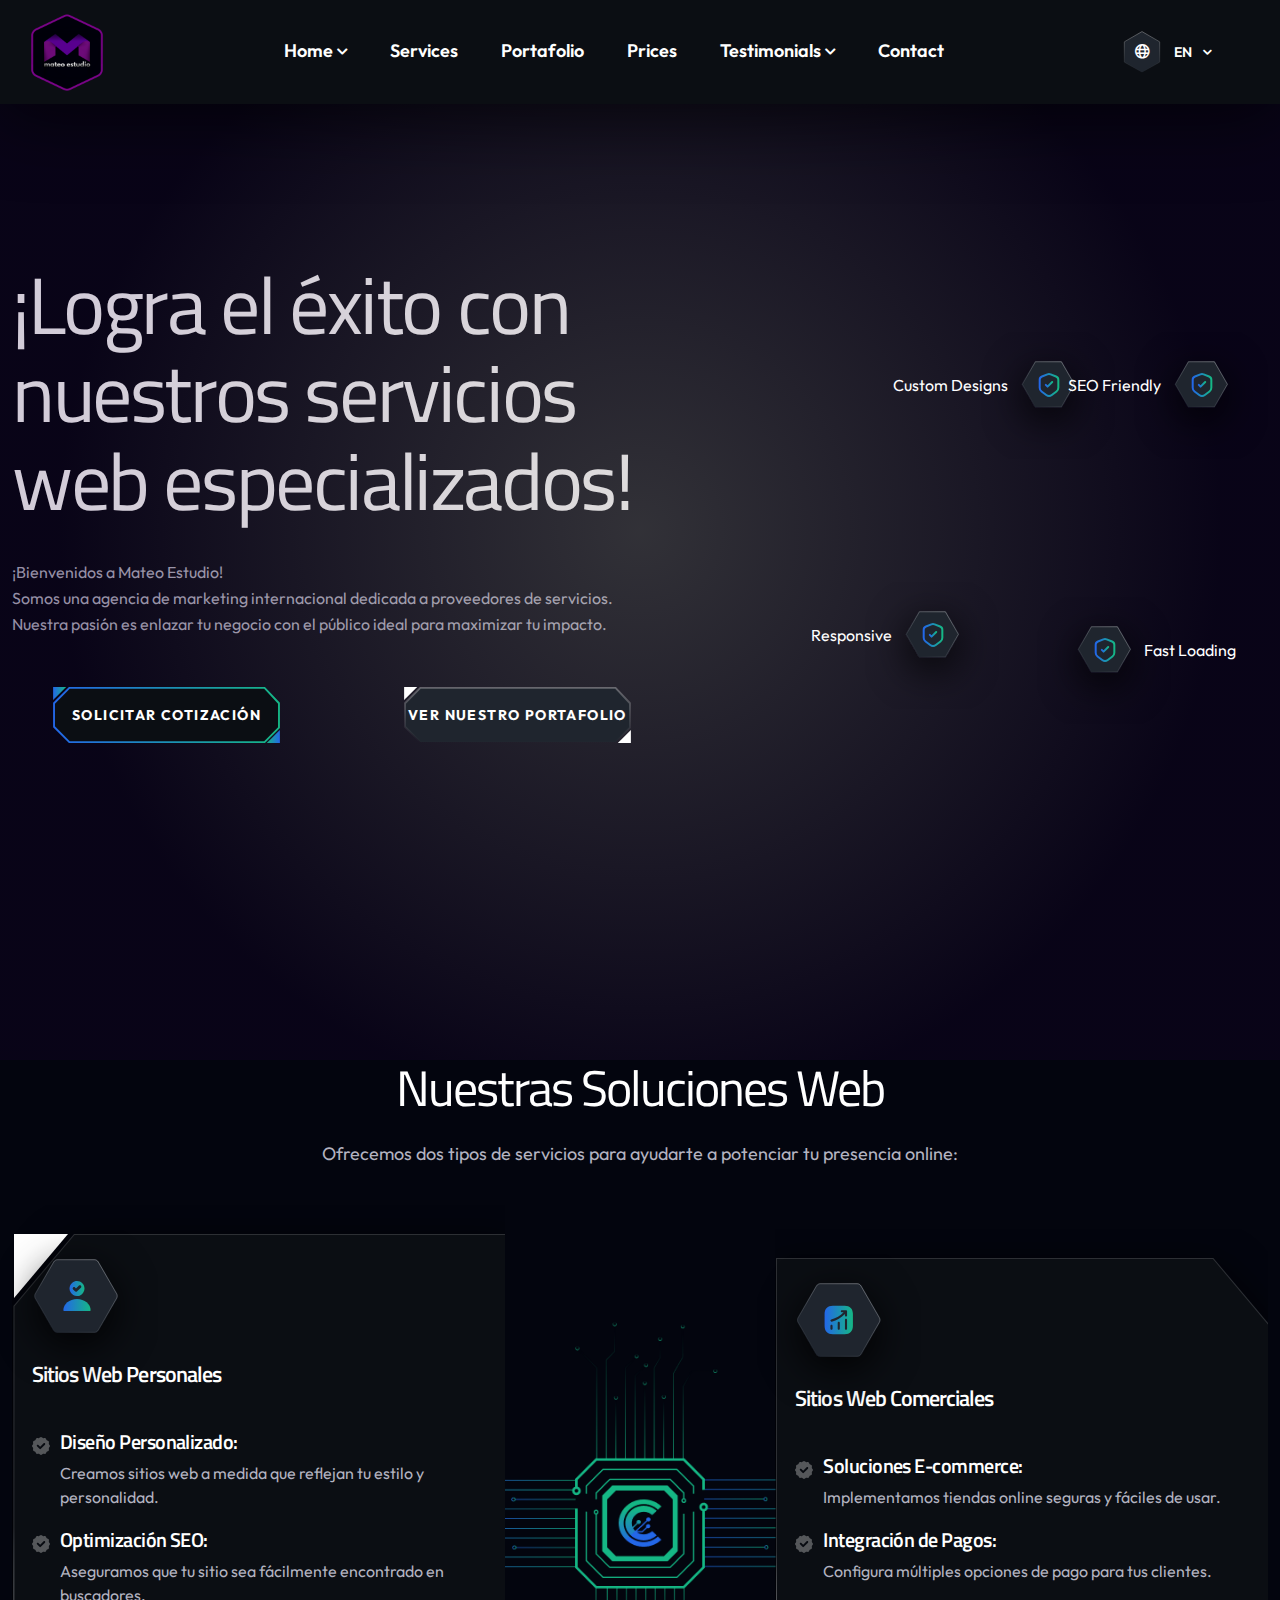
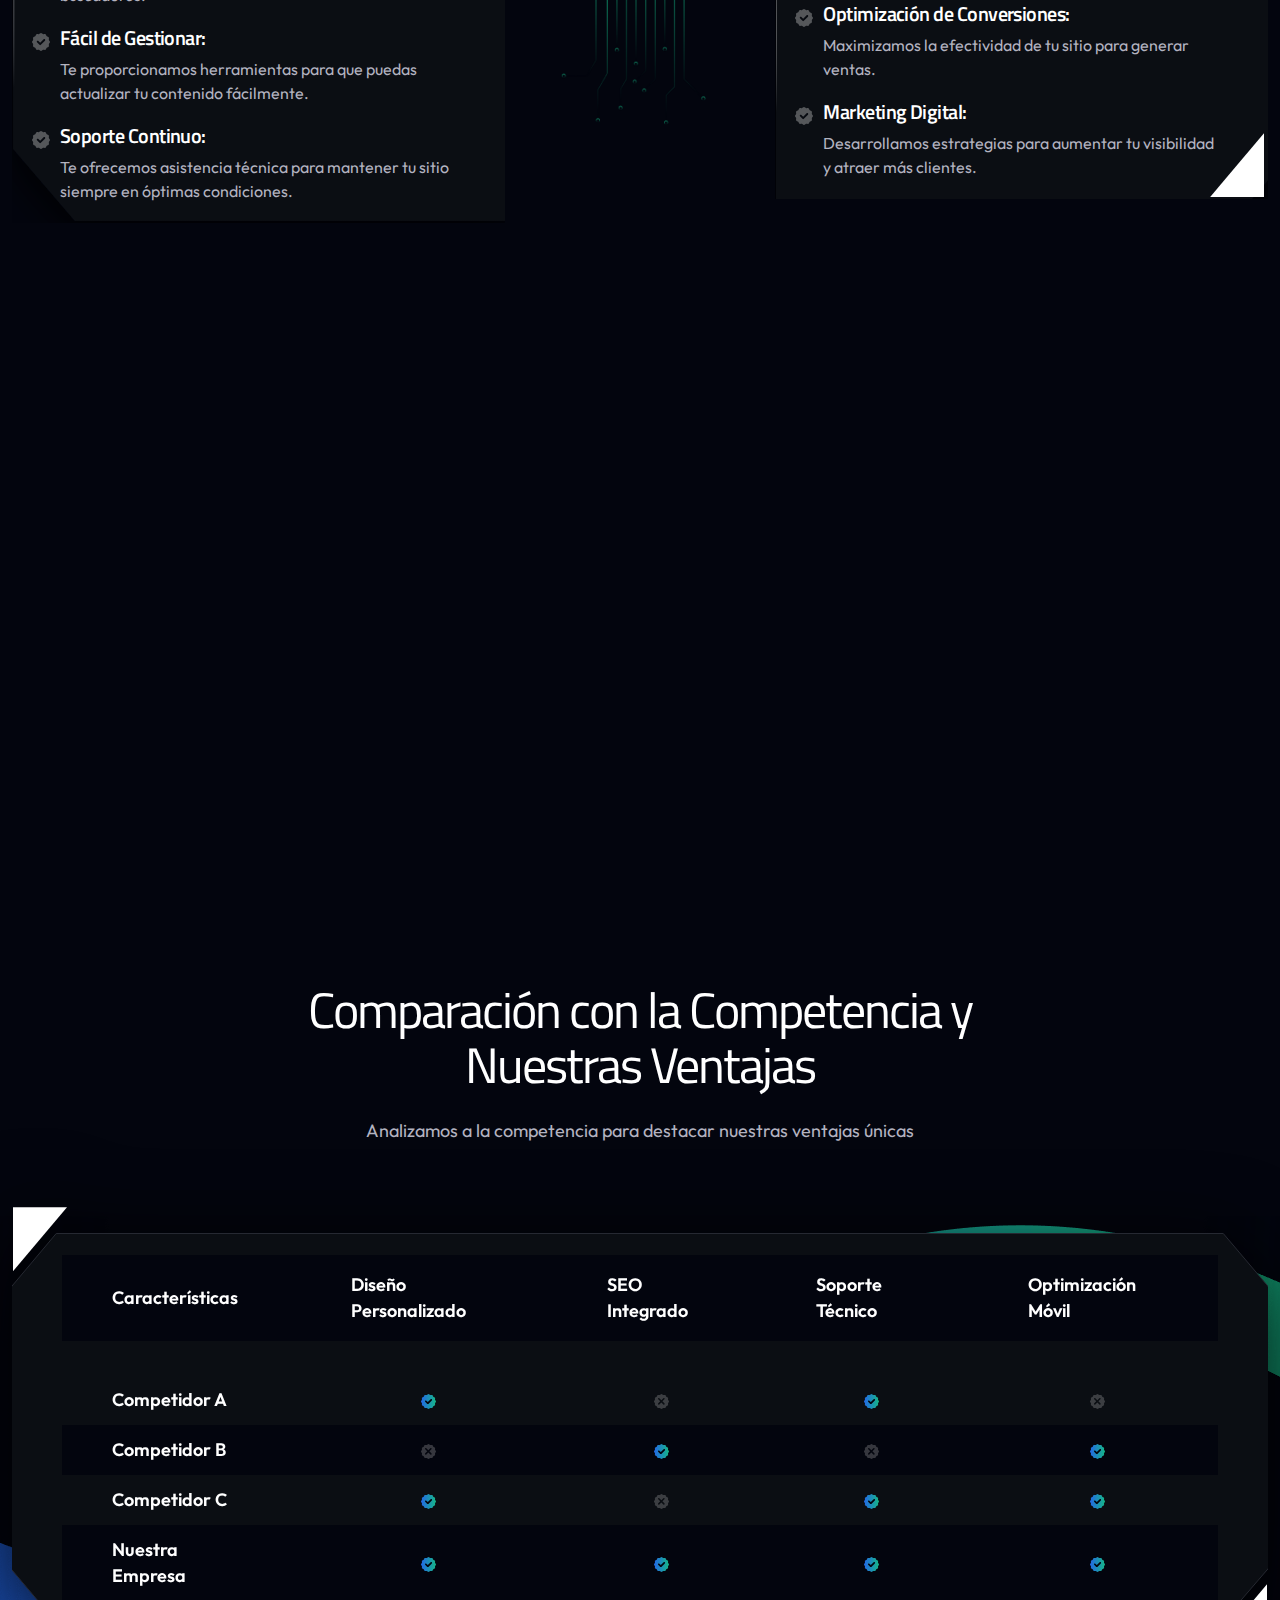
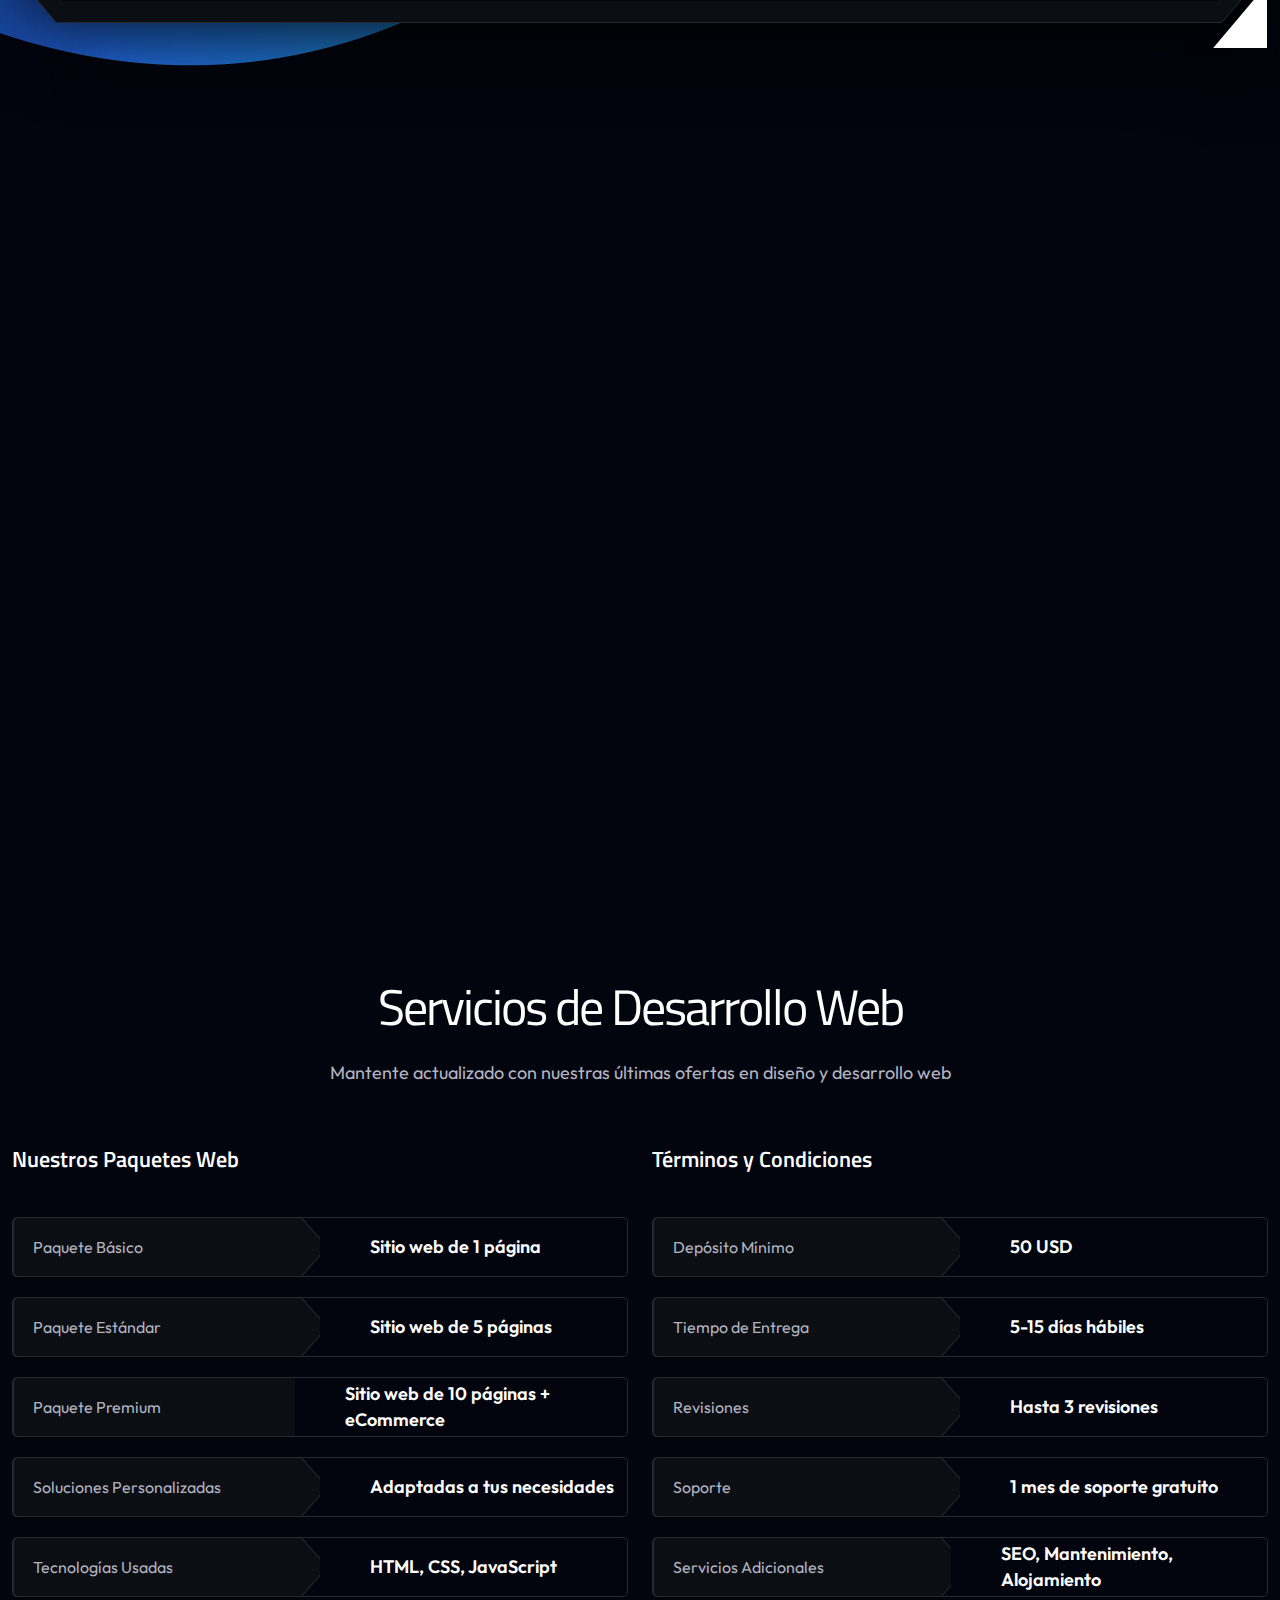
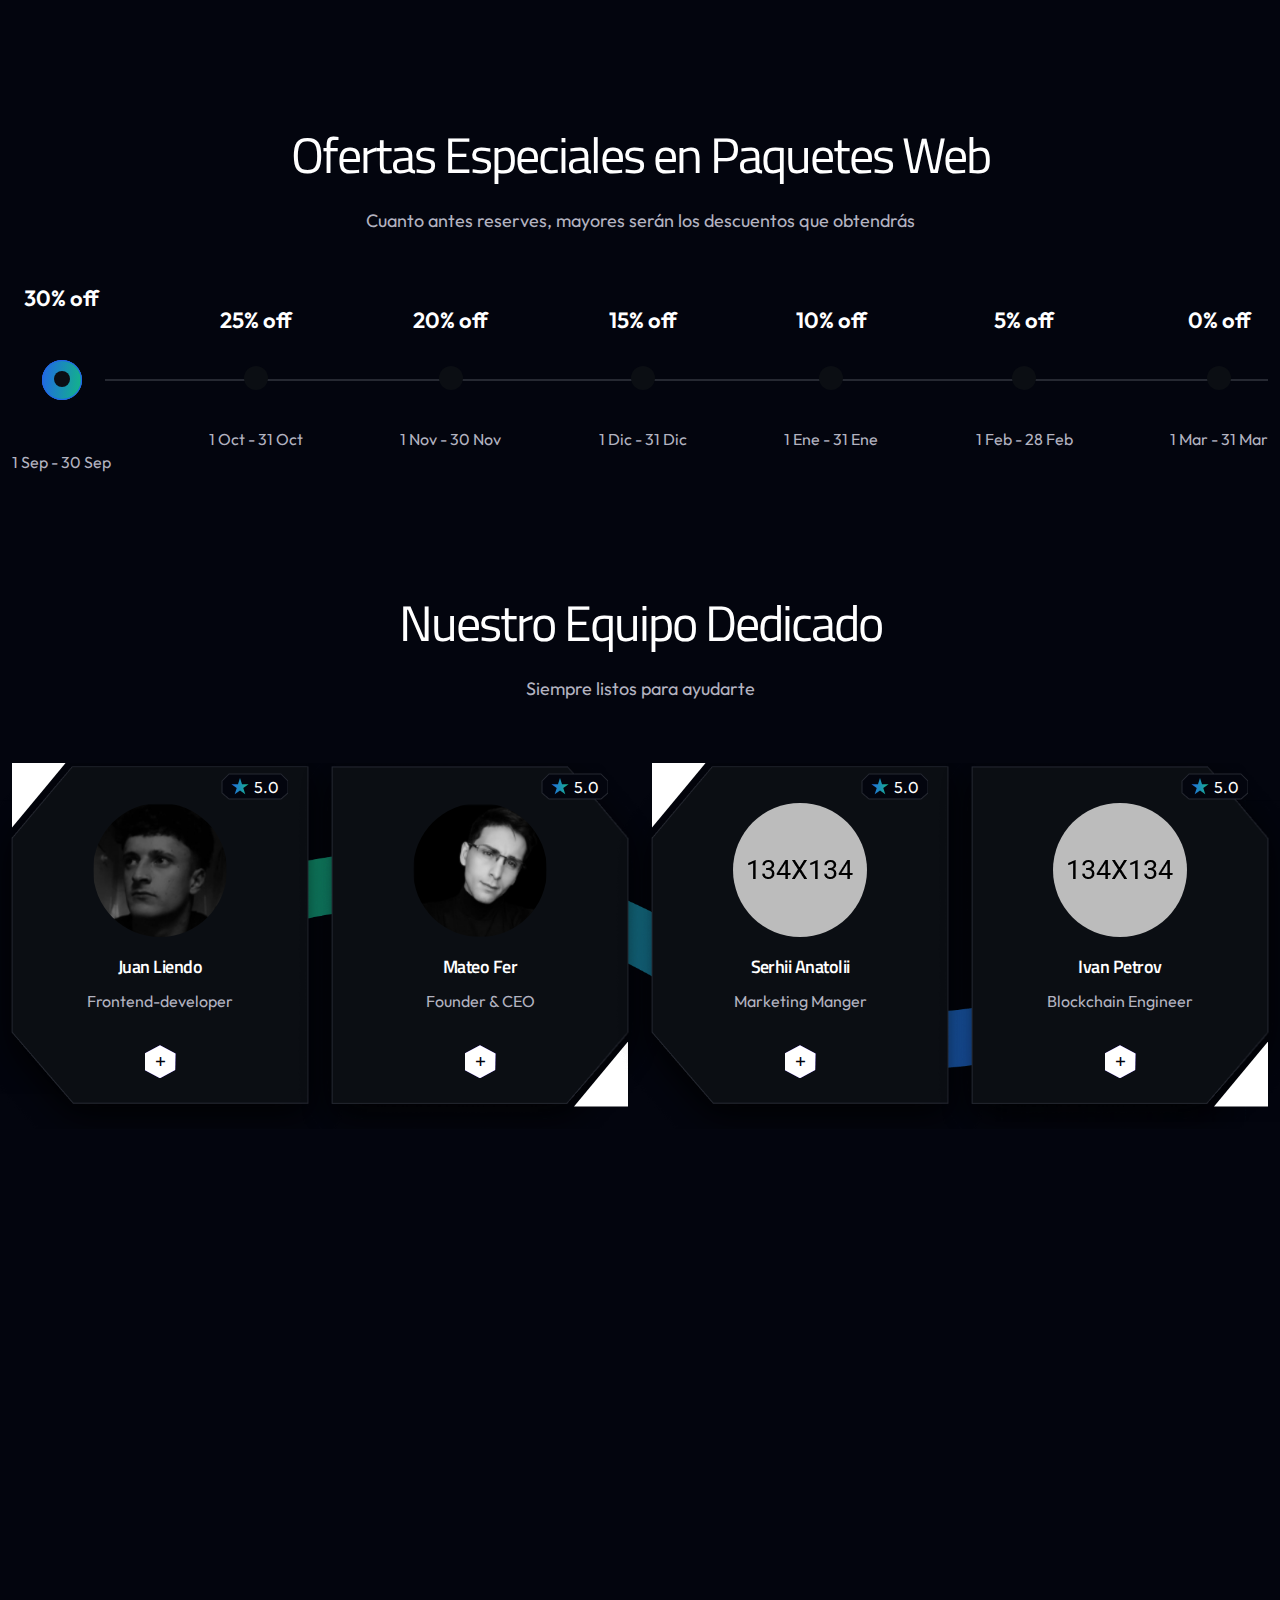
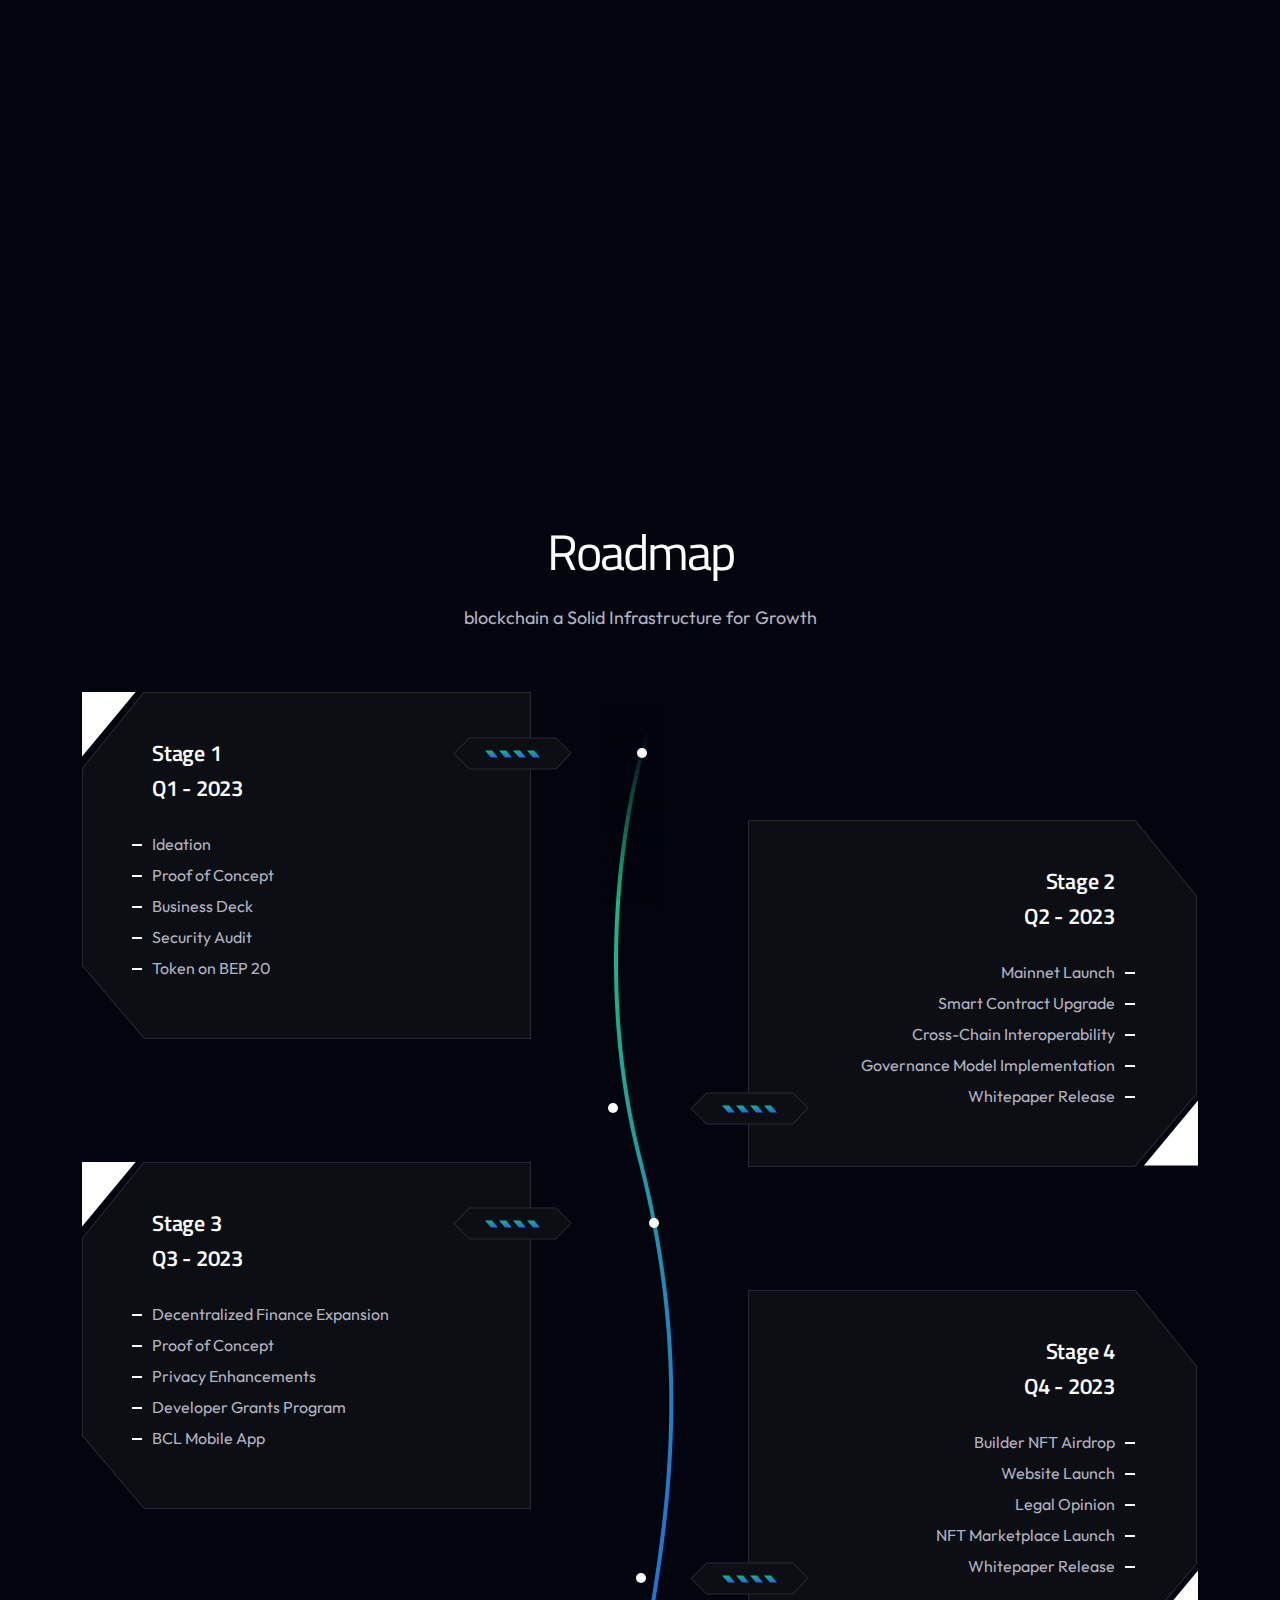
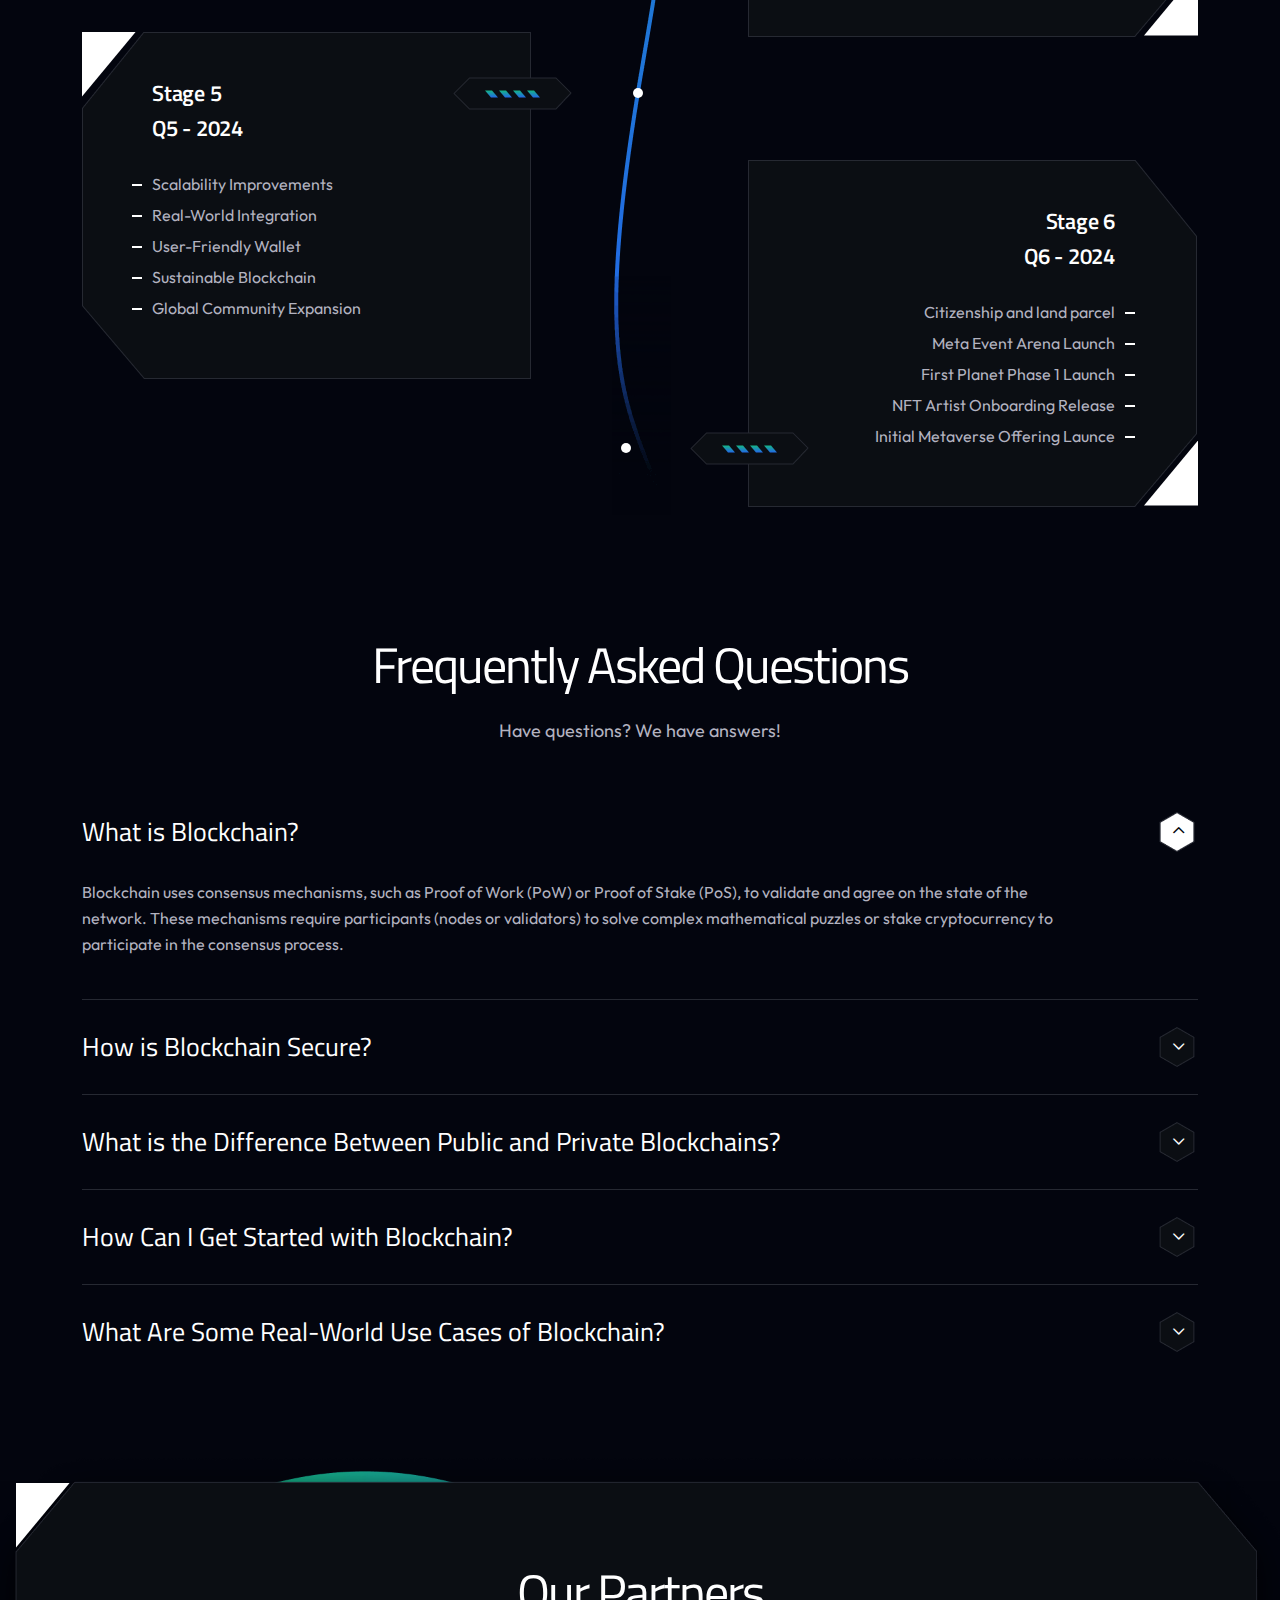
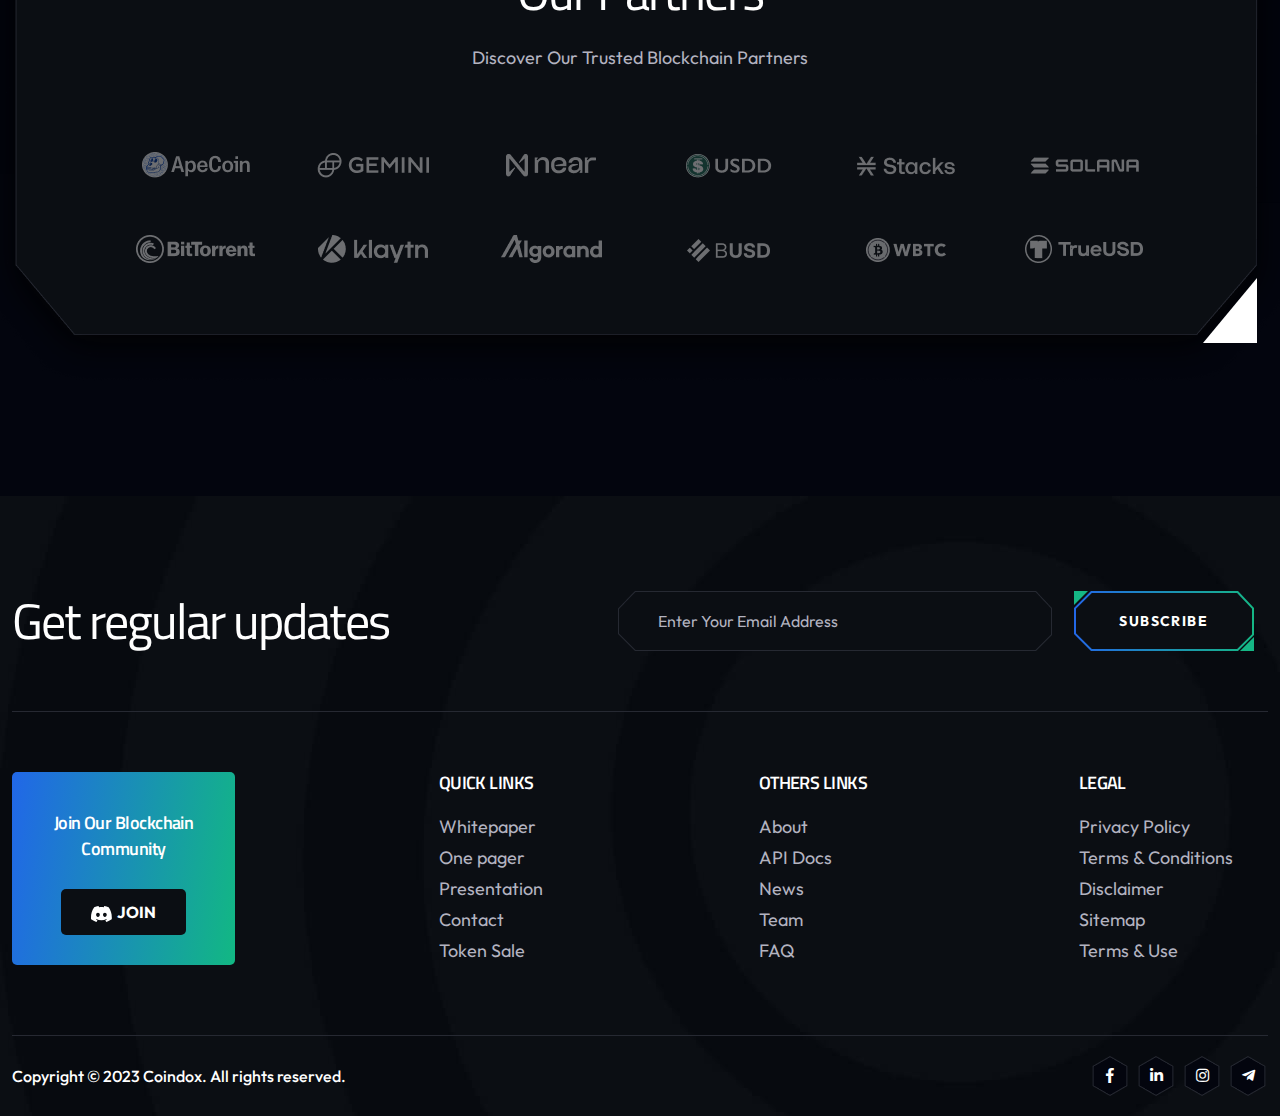
<file: Coindox/index.html>
<!DOCTYPE html>
<html lang="zxx">
  <head>
    <!--========= Required meta tags =========-->
    <meta charset="utf-8" />
    <meta http-equiv="x-ua-compatible" content="ie=edge" />
    <meta name="description" content="" />
    <meta
      name="viewport"
      content="width=device-width, initial-scale=1, shrink-to-fit=no"
    />

    <title>Mateo Estudio</title>

    <link
      rel="shortcut icon"
      href="assets/img/logo/logo-2.png"
      type="images/x-icon"
    />

    <!-- css include -->
    <link rel="stylesheet" href="assets/css/bootstrap.min.css" />
    <link rel="stylesheet" href="assets/css/fontawesome.css" />
    <link rel="stylesheet" href="assets/css/animate.css" />
    <link rel="stylesheet" href="assets/css/metisMenu.css" />
    <link rel="stylesheet" href="assets/css/magnific-popup.css" />
    <link rel="stylesheet" href="assets/css/main.css" />
  </head>

  <body class="home-blockchain">
    <div id="xb-loadding" class="xb-loader style-2">
      <div class="honeycomb">
        <div></div>
        <div></div>
        <div></div>
        <div></div>
        <div></div>
        <div></div>
        <div></div>
      </div>
    </div>

    <div class="progress-wrap style-2">
      <svg
        class="progress-circle svg-content"
        width="100%"
        height="100%"
        viewBox="-1 -1 102 102"
      >
        <path d="M50,1 a49,49 0 0,1 0,98 a49,49 0 0,1 0,-98" />
      </svg>
    </div>

    <div class="body_wrap">
      <!-- header start -->
      <header class="site-header header--transparent blockchain-header">
        <div class="header__main-wrap stricky">
          <div class="container-fluid">
            <div class="header__main ul_li_between">
              <div class="header__left ul_li">
                <div class="header__logo">
                  <a href="index.html">
                    <img
                      src="assets/img/logo/logo-2.png"
                      alt=""
                      style="width: 90px"
                    />
                  </a>
                </div>
              </div>
              <div class="main-menu__wrap ul_li navbar navbar-expand-lg">
                <nav class="main-menu collapse navbar-collapse">
                  <ul>
                    <li class="menu-item-has-children has-mega-menu">
                      <a href="index.html">Home</a>
                      <ul class="submenu mega-menu">
                        <li>
                          <div class="mega-menu-content mxw_1505">
                            <div class="row">
                              <div class="col col-md-3">
                                <div class="demo-pic">
                                  <a href="index.html">
                                    <img
                                      src="assets/img/demo/demo-1.jpg"
                                      alt=""
                                    />
                                  </a>
                                </div>
                                <h3>Blockchain</h3>
                              </div>
                              <div class="col col-md-3">
                                <div class="demo-pic">
                                  <a href="home-2.html">
                                    <img
                                      src="assets/img/demo/demo-2.jpg"
                                      alt=""
                                    />
                                  </a>
                                </div>
                                <h3>Bitcoin Mining</h3>
                              </div>
                              <div class="col col-md-3">
                                <div class="demo-pic">
                                  <a href="home-3.html">
                                    <img
                                      src="assets/img/demo/demo-3.jpg"
                                      alt=""
                                    />
                                  </a>
                                </div>
                                <h3>ICO</h3>
                              </div>
                              <div class="col col-md-3">
                                <div class="demo-pic coming-soon">
                                  <img
                                    src="assets/img/demo/coming-soon.jpg"
                                    alt=""
                                  />
                                </div>
                                <h3>Coming Soon</h3>
                              </div>
                            </div>
                          </div>
                        </li>
                      </ul>
                    </li>
                    <li>
                      <a class="scrollspy-btn" href="#feature">Services</a>
                    </li>
                    <li>
                      <a class="scrollspy-btn" href="#team">Portafolio</a>
                    </li>
                    <li>
                      <a class="scrollspy-btn" href="#roadmap">prices</a>
                    </li>
                    <li class="menu-item-has-children">
                      <a href="#!">Testimonials</a>
                      <ul class="submenu">
                        <li><a href="blog.html">Blog</a></li>
                        <li><a href="blog-single.html">Blog Details</a></li>
                      </ul>
                    </li>
                    <li><a href="contact.html">Contact</a></li>
                  </ul>
                </nav>
              </div>
              <div class="header__action ul_li">
                <div class="d-lg-none">
                  <a
                    class="header__bar hamburger_menu"
                    href="javascript:void(0);"
                  >
                    <div class="header__bar-icon">
                      <span></span>
                      <span></span>
                      <span></span>
                      <span></span>
                    </div>
                  </a>
                </div>
                <div class="header__language blockchain-header__language">
                  <div class="dropdown">
                    <button
                      class="dropdown-toggle"
                      type="button"
                      id="dropdownMenuButton1"
                      data-bs-toggle="dropdown"
                      aria-haspopup="true"
                      aria-expanded="false"
                    >
                      <span class="globe">
                        <i class="far fa-globe"></i>
                      </span>
                      EN <i class="down-arrow fas fa-chevron-down"></i>
                    </button>
                    <div
                      class="dropdown-menu"
                      aria-labelledby="dropdownMenuButton1"
                    >
                      <a class="dropdown-item" href="index.html"
                        ><img src="assets/img/icon/chn_flag.png" alt="" />CH</a
                      >
                      <a class="dropdown-item" href="index.html"
                        ><img src="assets/img/icon/rsa_flag.png" alt="" />RU</a
                      >
                      <a class="dropdown-item" href="index.html"
                        ><img src="assets/img/icon/in_flag.png" alt="" />IN</a
                      >
                    </div>
                  </div>
                </div>
              </div>
            </div>
          </div>
        </div>
      </header>
      <!-- header end -->

      <!-- slide bar start -->
      <aside class="slide-bar slide-bar-blockchain">
        <div class="close-mobile-menu">
          <a class="tx-close" href="javascript:void(0);"></a>
        </div>

        <!-- side-mobile-menu start -->
        <nav class="side-mobile-menu">
          <a class="header__logo mb-30" href="#!">
            <img src="assets/img/logo/logo-2.png" alt="" />
          </a>
          <div class="header-mobile-search">
            <form role="search" method="get" action="#">
              <input type="text" placeholder="Search Keywords" />
              <button type="submit"><i class="ti-search"></i></button>
            </form>
          </div>
          <ul id="mobile-menu-active">
            <li class="dropdown">
              <a href="index.html"><span>Home</span></a>
              <ul class="sub-menu">
                <li class="active">
                  <a href="index.html"><span>Home Blockchain</span></a>
                </li>
                <li>
                  <a href="home-2.html"><span>Home Mining</span></a>
                </li>
                <li>
                  <a href="home-3.html"><span>Home ICO</span></a>
                </li>
              </ul>
            </li>
            <li>
              <a class="scrollspy-btn" href="#feature"><span>Services</span></a>
            </li>
            <li>
              <a class="scrollspy-btn" href="#team"><span>Portafolio</span></a>
            </li>
            <li>
              <a class="scrollspy-btn" href="#roadmap"><span>Prices</span></a>
            </li>
            <li class="dropdown">
              <a href="#!"><span>Testimonials</span></a>
              <ul class="sub-menu">
                <li>
                  <a href="blog.html"><span>Blog</span></a>
                </li>
                <li>
                  <a href="blog-single.html"><span>Blog Details</span></a>
                </li>
              </ul>
            </li>
            <li>
              <a href="contact.html"><span>Contact</span></a>
            </li>
          </ul>
        </nav>
        <!-- side-mobile-menu end -->
      </aside>

      <!-- header search end -->
      <div class="body-overlay"></div>
      <!-- slide bar end -->

      <main>
        <!-- hero start -->
        <section
          class="hero hero__blockchain pos-rel bg_img"
          data-background=""
        >
          <div class="hero__bg"></div>
          <!-- Nuevo contenedor para la imagen de fondo -->
          
          <!-- Contenedor para la imagen entre el fondo y el contenido -->
          <div class="hero__image">
            <img src="assets/img/bg/IaBg.png" alt="Descripción de la imagen" />
          </div>
          
          <div class="container">
            <div class="row align-items-center">
              <div class="col-lg-7">
                <div class="blockchain-hero__content">
                  <h1 class="title text-80 mb-35 -tracking-2/4">
                    ¡Logra el éxito con nuestros servicios<br />
                    web especializados!
                  </h1>
      
                  <p class="mb-50 text-20 leading-30">
                    ¡Bienvenidos a Mateo Estudio! <br />
                    Somos una agencia de marketing internacional dedicada a
                    proveedores de servicios. <br />
                    Nuestra pasión es enlazar tu negocio con el público ideal
                    para maximizar tu impacto.
                  </p>
      
                  <div class="btns">
                    <a class="blc-btn" href="#!">Solicitar Cotización</a>
                    <a class="blc-btn blc-btn--white" href="#!"
                      >Ver Nuestro Portafolio</a
                    >
                  </div>
                </div>
              </div>
              <div class="col-lg-5">
                <div class="hero__blockchain-icon pos-rel">
                  <div class="icon ul_li icon--1 absolute">
                    <span class="text-white mr-5">Custom Designs</span>
                    <img src="assets/img/icon/sc.svg" alt="" />
                  </div>
                  <div class="icon ul_li icon--2 absolute">
                    <span class="text-white mr-5">Responsive</span>
                    <img src="assets/img/icon/sc.svg" alt="" />
                  </div>
                  <div class="icon ul_li icon--3 absolute">
                    <span class="text-white mr-5">SEO Friendly</span>
                    <img src="assets/img/icon/sc.svg" alt="" />
                  </div>
                  <div class="icon ul_li icon--4 absolute">
                    <img src="assets/img/icon/sc.svg" alt="" />
                    <span class="text-white ml-5">Fast Loading</span>
                  </div>
                </div>
              </div>
            </div>
          </div>
        </section>
        <!-- hero end -->
      </main>
      
        <!-- user option start -->
        <section class="user-option pb-110">
            <div class="container">
              <div class="sec-title style2 text-center mb-20">
                <h2 class="sec-title__title text-50 mb-25">Nuestras Soluciones Web</h2>
                <p>Ofrecemos dos tipos de servicios para ayudarte a potenciar tu presencia online:</p>
              </div>
              <div class="row align-items-center">
                <div class="col-lg-4">
                  <div class="user-option__item">
                    <div class="icon pos-rel">
                      <img src="assets/img/icon/up_01.svg" alt="" />
                    </div>
                    <h3 class="heading">Sitios Web Personales</h3>
                    <ul class="user-option__list list-unstyled mt-45">
                      <li>
                        <span><img src="assets/img/icon/check_badge.svg" alt="" /></span>
                        <h4>Diseño Personalizado:</h4>
                        <p>Creamos sitios web a medida que reflejan tu estilo y personalidad.</p>
                      </li>
                      <li>
                        <span><img src="assets/img/icon/check_badge.svg" alt="" /></span>
                        <h4>Optimización SEO:</h4>
                        <p>Aseguramos que tu sitio sea fácilmente encontrado en buscadores.</p>
                      </li>
                      <li>
                        <span><img src="assets/img/icon/check_badge.svg" alt="" /></span>
                        <h4>Fácil de Gestionar:</h4>
                        <p>Te proporcionamos herramientas para que puedas actualizar tu contenido fácilmente.</p>
                      </li>
                      <li>
                        <span><img src="assets/img/icon/check_badge.svg" alt="" /></span>
                        <h4>Soporte Continuo:</h4>
                        <p>Te ofrecemos asistencia técnica para mantener tu sitio siempre en óptimas condiciones.</p>
                      </li>
                    </ul>
                  </div>
                </div>
                <div class="col-lg-4">
                  <div class="user-option__img text-center">
                    <img src="assets/img/bg/uo_bg.png" alt="" />
                  </div>
                </div>
                <div class="col-lg-4">
                  <div class="user-option__item style2">
                    <div class="icon pos-rel">
                      <img src="assets/img/icon/up_02.svg" alt="" />
                    </div>
                    <h3 class="heading">Sitios Web Comerciales</h3>
                    <ul class="user-option__list mt-45 list-unstyled">
                      <li>
                        <span><img src="assets/img/icon/check_badge.svg" alt="" /></span>
                        <h4>Soluciones E-commerce:</h4>
                        <p>Implementamos tiendas online seguras y fáciles de usar.</p>
                      </li>
                      <li>
                        <span><img src="assets/img/icon/check_badge.svg" alt="" /></span>
                        <h4>Integración de Pagos:</h4>
                        <p>Configura múltiples opciones de pago para tus clientes.</p>
                      </li>
                      <li>
                        <span><img src="assets/img/icon/check_badge.svg" alt="" /></span>
                        <h4>Optimización de Conversiones:</h4>
                        <p>Maximizamos la efectividad de tu sitio para generar ventas.</p>
                      </li>
                      <li>
                        <span><img src="assets/img/icon/check_badge.svg" alt="" /></span>
                        <h4>Marketing Digital:</h4>
                        <p>Desarrollamos estrategias para aumentar tu visibilidad y atraer más clientes.</p>
                      </li>
                    </ul>
                  </div>
                </div>
              </div>
            </div>
          </section>
          

      <!-- about start -->
<section class="blc-about pb-80">
    <div class="container">
      <div class="row align-items-center">
        <div class="col-lg-6">
          <div class="blc-about__img pos-rel text-center wow fadeInLeft">
            <img src="assets/img/about/about_shape1.png" alt="" />
            <div class="shape shape--1">
              <div data-parallax='{"y" : 60}'>
                <img src="assets/img/about/about_shape2.png" alt="" />
              </div>
            </div>
            <div class="shape shape--2">
              <div data-parallax='{"y" : -60}'>
                <img src="assets/img/about/about_shape3.png" alt="" />
              </div>
            </div>
            <div class="icon">
              <img src="assets/img/icon/syber_icon.svg" alt="" />
            </div>
          </div>
        </div>
        <div class="col-lg-6">
          <div
            class="blc-about__content wow fadeInRight"
            data-wow-delay="100ms"
          >
            <div class="sec-title style2 mb-40">
              <h2 class="sec-title__title text-50 mb-25">
                Soluciones Web para <br />
                Impulsar Tu Negocio
              </h2>
              <p>
                En nuestra empresa, nos especializamos en ofrecer soluciones de desarrollo web <br />
                que abordan los desafíos clave que enfrentan las empresas en la era digital. <br />
                Descubre cómo nuestras páginas web pueden mejorar tu presencia en línea.
              </p>
            </div>
            <ul class="blc-about__list ul_li mt-none-20">
              <li>
                <img src="assets/img/icon/ul_icon.svg" alt="" />Privacidad y Seguridad
              </li>
              <li>
                <img src="assets/img/icon/ul_icon.svg" alt="" />Optimización de Costos
              </li>
              <li>
                <img src="assets/img/icon/ul_icon.svg" alt="" />Datos Inmutables
              </li>
              <li>
                <img src="assets/img/icon/ul_icon.svg" alt="" />Cumplimiento Normativo
              </li>
              <li>
                <img
                  src="assets/img/icon/ul_icon.svg"
                  alt=""
                />Interoperabilidad
              </li>
              <li>
                <img src="assets/img/icon/ul_icon.svg" alt="" />Diseño Sostenible
              </li>
            </ul>
          </div>
        </div>
      </div>
    </div>
  </section>
  <!-- about end -->
  

    <!-- advantages start -->
<section
id="feature"
class="advantages advantages-bg pb-120"
data-background="assets/img/bg/advantages_bg.png"
>
<div class="container">
  <div class="sec-title style2 text-center mb-60">
    <h2 class="sec-title__title text-50 mb-25">
      Comparación con la Competencia y <br />
      Nuestras Ventajas
    </h2>
    <p>Analizamos a la competencia para destacar nuestras ventajas únicas</p>
  </div>
  <table class="advantages-table table-responsive">
    <thead>
      <tr>
        <th>Características</th>
        <th>Diseño Personalizado</th>
        <th>SEO Integrado</th>
        <th>Soporte Técnico</th>
        <th>Optimización Móvil</th>
      </tr>
    </thead>
    <tbody>
      <tr>
        <td>Competidor A</td>
        <td><img src="assets/img/icon/badge_active.svg" alt="Sí" /></td>
        <td><img src="assets/img/icon/badge_deactive.svg" alt="No" /></td>
        <td><img src="assets/img/icon/badge_active.svg" alt="Sí" /></td>
        <td><img src="assets/img/icon/badge_deactive.svg" alt="No" /></td>
      </tr>
      <tr>
        <td>Competidor B</td>
        <td><img src="assets/img/icon/badge_deactive.svg" alt="No" /></td>
        <td><img src="assets/img/icon/badge_active.svg" alt="Sí" /></td>
        <td><img src="assets/img/icon/badge_deactive.svg" alt="No" /></td>
        <td><img src="assets/img/icon/badge_active.svg" alt="Sí" /></td>
      </tr>
      <tr>
        <td>Competidor C</td>
        <td><img src="assets/img/icon/badge_active.svg" alt="Sí" /></td>
        <td><img src="assets/img/icon/badge_deactive.svg" alt="No" /></td>
        <td><img src="assets/img/icon/badge_active.svg" alt="Sí" /></td>
        <td><img src="assets/img/icon/badge_active.svg" alt="Sí" /></td>
      </tr>
      <tr>
        <td>Nuestra Empresa</td>
        <td><img src="assets/img/icon/badge_active.svg" alt="Sí" /></td>
        <td><img src="assets/img/icon/badge_active.svg" alt="Sí" /></td>
        <td><img src="assets/img/icon/badge_active.svg" alt="Sí" /></td>
        <td><img src="assets/img/icon/badge_active.svg" alt="Sí" /></td>
      </tr>
    </tbody>
  </table>
</div>
</section>
<!-- advantages end -->


      <!-- solution start -->
<section class="solution pt-10 pb-70">
    <div class="container">
      <div class="row align-items-center">
        <div class="col-lg-6">
          <div class="solution__content wow fadeInLeft">
            <div class="sec-title style2 mb-60">
              <h2 class="sec-title__title text-50 mb-25">
                Nuestra Mejor <br />
                Plataforma de Soluciones Web
              </h2>
              <p>
                Ofrecemos una plataforma integral para el desarrollo de <br />
                sitios web, diseñada para satisfacer todas las necesidades <br />
                de nuestros clientes.
              </p>
            </div>
            <ul class="solution__list list-unstyled">
              <li>
                <div class="icon">
                  <img src="assets/img/icon/s_01.svg" alt="" />
                </div>
                <h4>Diseño Personalizado</h4>
                <p>
                  Creamos sitios web únicos y adaptados a la imagen de su marca.
                </p>
              </li>
              <li>
                <div class="icon">
                  <img src="assets/img/icon/s_02.svg" alt="" />
                </div>
                <h4>Optimización SEO</h4>
                <p>
                  Nuestras soluciones incluyen optimización para motores de búsqueda.
                </p>
              </li>
              <li>
                <div class="icon">
                  <img src="assets/img/icon/s_03.svg" alt="" />
                </div>
                <h4>Seguridad Avanzada</h4>
                <p>
                  Implementamos las mejores prácticas en seguridad web para proteger su sitio.
                </p>
              </li>
              <li>
                <div class="icon">
                  <img src="assets/img/icon/s_04.svg" alt="" />
                </div>
                <h4>Soporte Continuo</h4>
                <p>
                  Ofrecemos soporte técnico continuo para mantener su sitio web actualizado.
                </p>
              </li>
            </ul>
          </div>
        </div>
        <div class="col-lg-6">
          <div
            class="solution__img pos-rel wow fadeInRight"
            data-wow-delay="100ms"
          >
            <img src="assets/img/shape/s_circle_1.png" alt="" />
            <div class="solution__img-sml">
              <div class="circle circle--1">
                <div data-parallax='{"x" : -60}'>
                  <img src="assets/img/shape/s_circle_2.png" alt="" />
                </div>
              </div>
              <div class="circle circle--2">
                <div data-parallax='{"x" : 60}'>
                  <img src="assets/img/shape/s_circle_3.png" alt="" />
                </div>
              </div>
              <div class="circle circle--3">
                <div data-parallax='{"y" : -60}'>
                  <img src="assets/img/shape/s_circle_4.png" alt="" />
                </div>
              </div>
            </div>
            <div class="solution__icon">
              <img src="assets/img/icon/s_icon.png" alt="" />
            </div>
          </div>
        </div>
      </div>
    </div>
  </section>
  <!-- solution end -->
  
<!-- token update start -->
<section class="token-update pb-130">
    <div class="container">
      <div class="sec-title style2 text-center mb-60">
        <h2 class="sec-title__title text-50 mb-25">
          Servicios de Desarrollo Web
        </h2>
        <p>Mantente actualizado con nuestras últimas ofertas en diseño y desarrollo web</p>
      </div>
      <div class="row mt-none-30">
        <div class="col-lg-6 mt-30">
          <h3 class="token-update__title">Nuestros Paquetes Web</h3>
          <ul class="token-update__data list-unstyled">
            <li><span>Paquete Básico</span><strong>Sitio web de 1 página</strong></li>
            <li>
              <span>Paquete Estándar</span><strong>Sitio web de 5 páginas</strong>
            </li>
            <li>
              <span>Paquete Premium</span><strong>Sitio web de 10 páginas + eCommerce</strong>
            </li>
            <li>
              <span>Soluciones Personalizadas</span><strong>Adaptadas a tus necesidades</strong>
            </li>
            <li>
              <span>Tecnologías Usadas</span><strong>HTML, CSS, JavaScript</strong>
            </li>
          </ul>
        </div>
        <div class="col-lg-6 mt-30">
          <h3 class="token-update__title">Términos y Condiciones</h3>
          <ul class="token-update__data list-unstyled">
            <li><span>Depósito Mínimo</span><strong>50 USD</strong></li>
            <li>
              <span>Tiempo de Entrega</span><strong>5-15 días hábiles</strong>
            </li>
            <li>
              <span>Revisiones</span><strong>Hasta 3 revisiones</strong>
            </li>
            <li><span>Soporte</span><strong>1 mes de soporte gratuito</strong></li>
            <li><span>Servicios Adicionales</span><strong>SEO, Mantenimiento, Alojamiento</strong></li>
          </ul>
        </div>
      </div>
    </div>
  </section>
  <!-- token update end -->
  
  

      <!-- token chart start -->
<section class="token-chat pb-120">
    <div class="container">
      <div class="sec-title style2 text-center mb-50">
        <h2 class="sec-title__title text-50 mb-25">
          Ofertas Especiales en Paquetes Web
        </h2>
        <p>Cuanto antes reserves, mayores serán los descuentos que obtendrás</p>
      </div>
      <ul class="token-chat__wrap ul_li_between">
        <li>
          <div class="token-chat__animation"></div>
          <span class="number">30% off</span>
          <span class="date">1 Sep - 30 Sep</span>
        </li>
        <li>
          <span class="number">25% off</span>
          <span class="date">1 Oct - 31 Oct</span>
        </li>
        <li>
          <span class="number">20% off</span>
          <span class="date">1 Nov - 30 Nov</span>
        </li>
        <li>
          <span class="number">15% off</span>
          <span class="date">1 Dic - 31 Dic</span>
        </li>
        <li>
          <span class="number">10% off</span>
          <span class="date">1 Ene - 31 Ene</span>
        </li>
        <li>
          <span class="number">5% off</span>
          <span class="date">1 Feb - 28 Feb</span>
        </li>
        <li>
          <span class="number">0% off</span>
          <span class="date">1 Mar - 31 Mar</span>
        </li>
      </ul>
    </div>
  </section>
  <!-- token chart end -->
  
        <!-- team start -->
        <section
          id="team"
          class="team team__bg pb-120"
          data-background="assets/img/bg/team_sec_bg.png"
        >
          <div class="container">
            <div class="sec-title style2 text-center mb-60">
                <h2 class="sec-title__title text-50 mb-25">Nuestro Equipo Dedicado</h2>
                <p>Siempre listos para ayudarte</p>
            </div>
            <div class="row mt-none-30">
              <div class="col-xl-3 col-lg-6 col-md-6 mt-30">
                <div class="team__single text-center pos-rel">
                  <div class="avatar">
                    <img src="assets/img/team/JuanProfile.png" alt="" />
                  </div>
                  <div class="content">
                    <h3>Juan Liendo</h3>
                    <span>Frontend-developer</span>
                  </div>
                  <div class="team__social style2 ul_li_center mt-30">
                    <ul class="team__social-link link-left ul_li">
                      <li>
                        <a href="#!"><i class="fab fa-twitter"></i></a>
                      </li>
                      <li>
                        <a href="#!"><i class="fab fa-facebook-f"></i></a>
                      </li>
                    </ul>
                    <span class="h-icon"><i class="far fa-plus"></i></span>
                    <ul class="team__social-link link-right ul_li">
                      <li>
                        <a href="#!"><i class="fab fa-linkedin-in"></i></a>
                      </li>
                      <li>
                        <a href="#!"><i class="fab fa-instagram"></i></a>
                      </li>
                    </ul>
                  </div>
                  <div class="rating">
                    <img src="assets/img/icon/star.svg" alt="" />5.0
                  </div>
                </div>
              </div>
              <div class="col-xl-3 col-lg-6 col-md-6 mt-30">
                <div class="team__single style2 text-center">
                  <div class="avatar">
                    <img src="assets/img/team/FerProfile.png" alt="" />
                  </div>
                  <div class="content">
                    <h3>Mateo Fer</h3>
                    <span>Founder & CEO</span>
                  </div>
                  <div class="team__social style2 ul_li_center mt-30">
                    <ul class="team__social-link link-left ul_li">
                      <li>
                        <a href="#!"><i class="fab fa-twitter"></i></a>
                      </li>
                      <li>
                        <a href="#!"><i class="fab fa-facebook-f"></i></a>
                      </li>
                    </ul>
                    <span class="h-icon"><i class="far fa-plus"></i></span>
                    <ul class="team__social-link link-right ul_li">
                      <li>
                        <a href="#!"><i class="fab fa-linkedin-in"></i></a>
                      </li>
                      <li>
                        <a href="#!"><i class="fab fa-instagram"></i></a>
                      </li>
                    </ul>
                  </div>
                  <div class="rating">
                    <img src="assets/img/icon/star.svg" alt="" />5.0
                  </div>
                </div>
              </div>
              <div class="col-xl-3 col-lg-6 col-md-6 mt-30">
                <div class="team__single text-center">
                  <div class="avatar">
                    <img src="assets/img/team/team_03.png" alt="" />
                  </div>
                  <div class="content">
                    <h3>Serhii Anatolii</h3>
                    <span>Marketing Manger</span>
                  </div>
                  <div class="team__social style2 ul_li_center mt-30">
                    <ul class="team__social-link link-left ul_li">
                      <li>
                        <a href="#!"><i class="fab fa-twitter"></i></a>
                      </li>
                      <li>
                        <a href="#!"><i class="fab fa-facebook-f"></i></a>
                      </li>
                    </ul>
                    <span class="h-icon"><i class="far fa-plus"></i></span>
                    <ul class="team__social-link link-right ul_li">
                      <li>
                        <a href="#!"><i class="fab fa-linkedin-in"></i></a>
                      </li>
                      <li>
                        <a href="#!"><i class="fab fa-instagram"></i></a>
                      </li>
                    </ul>
                  </div>
                  <div class="rating">
                    <img src="assets/img/icon/star.svg" alt="" />5.0
                  </div>
                </div>
              </div>
              <div class="col-xl-3 col-lg-6 col-md-6 mt-30">
                <div class="team__single style2 text-center">
                  <div class="avatar">
                    <img src="assets/img/team/team_04.png" alt="" />
                  </div>
                  <div class="content">
                    <h3>Ivan Petrov</h3>
                    <span>Blockchain Engineer</span>
                  </div>
                  <div class="team__social style2 ul_li_center mt-30">
                    <ul class="team__social-link link-left ul_li">
                      <li>
                        <a href="#!"><i class="fab fa-twitter"></i></a>
                      </li>
                      <li>
                        <a href="#!"><i class="fab fa-facebook-f"></i></a>
                      </li>
                    </ul>
                    <span class="h-icon"><i class="far fa-plus"></i></span>
                    <ul class="team__social-link link-right ul_li">
                      <li>
                        <a href="#!"><i class="fab fa-linkedin-in"></i></a>
                      </li>
                      <li>
                        <a href="#!"><i class="fab fa-instagram"></i></a>
                      </li>
                    </ul>
                  </div>
                  <div class="rating">
                    <img src="assets/img/icon/star.svg" alt="" />5.0
                  </div>
                </div>
              </div>
            </div>
          </div>
        </section>
        <!-- team end -->
<!-- distribución de servicios start -->
<section class="token-distribution pb-120">
    <div class="container">
      <div class="row align-items-center mt-none-30">
        <div class="col-xl-5 col-lg-6 mt-30">
          <div class="token-distribution__content pos-rel wow fadeInLeft">
            <div class="token-distribution__bg"></div>
            <div class="icon mb-45">
              <img src="assets/img/icon/bitcoin_icon.png" alt="Icono de Servicios Web" />
            </div>
            <div class="sec-title style2 mb-45">
              <h2 class="sec-title__title text-50 mb-25">
                Distribución de Servicios
              </h2>
              <p class="text-20 text-white mb-55">
                La distribución de servicios se refiere al proceso de ofrecer y proporcionar distintos servicios de desarrollo web a nuestros clientes.
              </p>
              <p>
                Cuando lanzamos un nuevo paquete de servicios web, definimos claramente cómo se asignan y se entregan los servicios a cada cliente, asegurando que reciban la solución adecuada para sus necesidades específicas.
              </p>
            </div>
          </div>
        </div>
        <div class="col-xl-7 col-lg-6 mt-30">
          <div
            class="token-distribution__img text-lg-end wow fadeInRight"
            data-wow-delay="100ms"
          >
            <img src="assets/img/token/token-distribution.png" alt="Distribución de Servicios Web" />
          </div>
        </div>
      </div>
    </div>
  </section>
  <!-- distribución de servicios end -->
  

        <!-- roadmap start -->
        <section id="roadmap" class="roadmap pb-135">
          <div class="container">
            <div class="sec-title style2 text-center mb-60">
              <h2 class="sec-title__title text-50 mb-25">Roadmap</h2>
              <p>blockchain a Solid Infrastructure for Growth</p>
            </div>
            <div class="roadmap__list pos-rel">
              <div class="roadmap__list-box">
                <div class="roadmap__list-inner">
                  <div class="icon">
                    <img src="assets/img/icon/rm_icon.png" alt="" />
                  </div>
                  <h3>
                    Stage 1 <br />
                    Q1 - 2023
                  </h3>
                  <ul class="list-unstyled">
                    <li>Ideation</li>
                    <li>Proof of Concept</li>
                    <li>Business Deck</li>
                    <li>Security Audit</li>
                    <li>Token on BEP 20</li>
                  </ul>
                </div>
              </div>
              <div class="roadmap__list-box">
                <div class="roadmap__list-inner">
                  <div class="icon">
                    <img src="assets/img/icon/rm_icon.png" alt="" />
                  </div>
                  <h3>
                    Stage 2 <br />
                    Q2 - 2023
                  </h3>
                  <ul class="list-unstyled">
                    <li>Mainnet Launch</li>
                    <li>Smart Contract Upgrade</li>
                    <li>Cross-Chain Interoperability</li>
                    <li>Governance Model Implementation</li>
                    <li>Whitepaper Release</li>
                  </ul>
                </div>
              </div>
              <div class="roadmap__list-box">
                <div class="roadmap__list-inner">
                  <div class="icon">
                    <img src="assets/img/icon/rm_icon.png" alt="" />
                  </div>
                  <h3>
                    Stage 3 <br />
                    Q3 - 2023
                  </h3>
                  <ul class="list-unstyled">
                    <li>Decentralized Finance Expansion</li>
                    <li>Proof of Concept</li>
                    <li>Privacy Enhancements</li>
                    <li>Developer Grants Program</li>
                    <li>BCL Mobile App</li>
                  </ul>
                </div>
              </div>
              <div class="roadmap__list-box">
                <div class="roadmap__list-inner">
                  <div class="icon">
                    <img src="assets/img/icon/rm_icon.png" alt="" />
                  </div>
                  <h3>
                    Stage 4 <br />
                    Q4 - 2023
                  </h3>
                  <ul class="list-unstyled">
                    <li>Builder NFT Airdrop</li>
                    <li>Website Launch</li>
                    <li>Legal Opinion</li>
                    <li>NFT Marketplace Launch</li>
                    <li>Whitepaper Release</li>
                  </ul>
                </div>
              </div>
              <div class="roadmap__list-box">
                <div class="roadmap__list-inner">
                  <div class="icon">
                    <img src="assets/img/icon/rm_icon.png" alt="" />
                  </div>
                  <h3>
                    Stage 5 <br />
                    Q5 - 2024
                  </h3>
                  <ul class="list-unstyled">
                    <li>Scalability Improvements</li>
                    <li>Real-World Integration</li>
                    <li>User-Friendly Wallet</li>
                    <li>Sustainable Blockchain</li>
                    <li>Global Community Expansion</li>
                  </ul>
                </div>
              </div>
              <div class="roadmap__list-box">
                <div class="roadmap__list-inner">
                  <div class="icon">
                    <img src="assets/img/icon/rm_icon.png" alt="" />
                  </div>
                  <h3>
                    Stage 6 <br />
                    Q6 - 2024
                  </h3>
                  <ul class="list-unstyled">
                    <li>Citizenship and land parcel</li>
                    <li>Meta Event Arena Launch</li>
                    <li>First Planet Phase 1 Launch</li>
                    <li>NFT Artist Onboarding Release</li>
                    <li>Initial Metaverse Offering Launce</li>
                  </ul>
                </div>
              </div>
            </div>
          </div>
        </section>
        <!-- roadmap end -->

        <!-- faq start -->
        <section class="faq pb-75">
          <div class="container">
            <div class="sec-title style2 text-center mb-40">
              <h2 class="sec-title__title text-50 mb-25">
                Frequently Asked Questions
              </h2>
              <p>Have questions? We have answers!</p>
            </div>
            <div class="faq__blockchain">
              <ul class="accordion_box clearfix">
                <li class="accordion block active-block">
                  <div class="acc-btn">
                    What is Blockchain?
                    <span class="arrow"><span></span></span>
                  </div>
                  <div class="acc_body current">
                    <div class="content">
                      Blockchain uses consensus mechanisms, such as Proof of
                      Work (PoW) or Proof of Stake (PoS), to validate and agree
                      on the state of the <br />
                      network. These mechanisms require participants (nodes or
                      validators) to solve complex mathematical puzzles or stake
                      cryptocurrency to <br />
                      participate in the consensus process.
                    </div>
                  </div>
                </li>
                <li class="accordion block">
                  <div class="acc-btn">
                    How is Blockchain Secure?
                    <span class="arrow"><span></span></span>
                  </div>
                  <div class="acc_body">
                    <div class="content">
                      Blockchain uses consensus mechanisms, such as Proof of
                      Work (PoW) or Proof of Stake (PoS), to validate and agree
                      on the state of the <br />
                      network. These mechanisms require participants (nodes or
                      validators) to solve complex mathematical puzzles or stake
                      cryptocurrency to <br />
                      participate in the consensus process.
                    </div>
                  </div>
                </li>
                <li class="accordion block">
                  <div class="acc-btn">
                    What is the Difference Between Public and Private
                    Blockchains?
                    <span class="arrow"><span></span></span>
                  </div>
                  <div class="acc_body">
                    <div class="content">
                      Blockchain uses consensus mechanisms, such as Proof of
                      Work (PoW) or Proof of Stake (PoS), to validate and agree
                      on the state of the <br />
                      network. These mechanisms require participants (nodes or
                      validators) to solve complex mathematical puzzles or stake
                      cryptocurrency to <br />
                      participate in the consensus process.
                    </div>
                  </div>
                </li>
                <li class="accordion block">
                  <div class="acc-btn">
                    How Can I Get Started with Blockchain?
                    <span class="arrow"><span></span></span>
                  </div>
                  <div class="acc_body">
                    <div class="content">
                      Blockchain uses consensus mechanisms, such as Proof of
                      Work (PoW) or Proof of Stake (PoS), to validate and agree
                      on the state of the <br />
                      network. These mechanisms require participants (nodes or
                      validators) to solve complex mathematical puzzles or stake
                      cryptocurrency to <br />
                      participate in the consensus process.
                    </div>
                  </div>
                </li>
                <li class="accordion block">
                  <div class="acc-btn">
                    What Are Some Real-World Use Cases of Blockchain?
                    <span class="arrow"><span></span></span>
                  </div>
                  <div class="acc_body">
                    <div class="content">
                      Blockchain uses consensus mechanisms, such as Proof of
                      Work (PoW) or Proof of Stake (PoS), to validate and agree
                      on the state of the <br />
                      network. These mechanisms require participants (nodes or
                      validators) to solve complex mathematical puzzles or stake
                      cryptocurrency to <br />
                      participate in the consensus process.
                    </div>
                  </div>
                </li>
              </ul>
            </div>
          </div>
        </section>
        <!-- faq end -->

        <!-- brand start -->
        <section
          class="brand brand__sec-bg pb-90 pos-rel"
          data-background="assets/img/bg/brand_bg.png"
        >
          <div class="container">
            <div class="brand__wrap pos-rel">
              <div class="brand__bg"></div>
              <div class="sec-title style2 text-center mb-50">
                <h2 class="sec-title__title text-50 mb-25">Our Partners</h2>
                <p>Discover Our Trusted Blockchain Partners</p>
              </div>
              <div class="brand__item-wrap">
                <div class="brand__single">
                  <a href="#!"
                    ><img src="assets/img/brand/brand_01.png" alt=""
                  /></a>
                </div>
                <div class="brand__single">
                  <a href="#!"
                    ><img src="assets/img/brand/brand_02.png" alt=""
                  /></a>
                </div>
                <div class="brand__single">
                  <a href="#!"
                    ><img src="assets/img/brand/brand_03.png" alt=""
                  /></a>
                </div>
                <div class="brand__single">
                  <a href="#!"
                    ><img src="assets/img/brand/brand_04.png" alt=""
                  /></a>
                </div>
                <div class="brand__single">
                  <a href="#!"
                    ><img src="assets/img/brand/brand_05.png" alt=""
                  /></a>
                </div>
                <div class="brand__single">
                  <a href="#!"
                    ><img src="assets/img/brand/brand_06.png" alt=""
                  /></a>
                </div>
                <div class="brand__single">
                  <a href="#!"
                    ><img src="assets/img/brand/brand_07.png" alt=""
                  /></a>
                </div>
                <div class="brand__single">
                  <a href="#!"
                    ><img src="assets/img/brand/brand_08.png" alt=""
                  /></a>
                </div>
                <div class="brand__single">
                  <a href="#!"
                    ><img src="assets/img/brand/brand_09.png" alt=""
                  /></a>
                </div>
                <div class="brand__single">
                  <a href="#!"
                    ><img src="assets/img/brand/brand_10.png" alt=""
                  /></a>
                </div>
                <div class="brand__single">
                  <a href="#!"
                    ><img src="assets/img/brand/brand_11.png" alt=""
                  /></a>
                </div>
                <div class="brand__single">
                  <a href="#!"
                    ><img src="assets/img/brand/brand_12.png" alt=""
                  /></a>
                </div>
              </div>
            </div>
          </div>
        </section>
        <!-- brand end -->
      </main>

      <!-- footer start -->
      <footer
        class="site-footer footer__blockchain pos-rel pt-95 bg_img"
        data-background="assets/img/bg/footer_bg2.jpg"
      >
        <div class="container">
          <div class="footer__newsletter ul_li_between mt-none-30">
            <div class="sec-title style2 mt-30">
              <h2 class="sec-title__title text-50">Get regular updates</h2>
            </div>
            <div class="footer__newsletter-form mt-30">
              <form action="#!">
                <input type="text" placeholder="Enter Your Email Address" />
                <button class="blc-btn">subscribe</button>
              </form>
            </div>
          </div>
          <div class="row mt-none-30 pb-70">
            <div class="col-lg-4 col-md-6 col-sm-6 mt-30">
              <div class="footer__widget">
                <div class="footer__widget-community text-center">
                  <h3>
                    Join Our Blockchain <br />
                    Community
                  </h3>
                  <a href="#!"
                    ><img src="assets/img/icon/discord.svg" alt="" />join</a
                  >
                </div>
              </div>
            </div>
            <div class="col-lg-3 col-md-6 col-sm-6 mt-30">
              <div class="footer__widget">
                <h3>Quick Links</h3>
                <ul class="footer__widget-links list-unstyled">
                  <li><a href="#!">Whitepaper</a></li>
                  <li><a href="#!">One pager</a></li>
                  <li><a href="#!">Presentation</a></li>
                  <li><a href="#!">Contact</a></li>
                  <li><a href="#!">Token Sale</a></li>
                </ul>
              </div>
            </div>
            <div class="col-lg-3 col-md-6 col-sm-6 mt-30">
              <div class="footer__widget">
                <h3>Others Links</h3>
                <ul class="footer__widget-links list-unstyled">
                  <li><a href="#!">About</a></li>
                  <li><a href="#!">API Docs</a></li>
                  <li><a href="#!">News</a></li>
                  <li><a href="#!">Team</a></li>
                  <li><a href="#!">FAQ</a></li>
                </ul>
              </div>
            </div>
            <div class="col-lg-2 col-md-6 col-sm-6 mt-30">
              <div class="footer__widget">
                <h3>legal</h3>
                <ul class="footer__widget-links list-unstyled">
                  <li><a href="#!">Privacy Policy</a></li>
                  <li><a href="#!">Terms & Conditions</a></li>
                  <li><a href="#!">Disclaimer</a></li>
                  <li><a href="#!">Sitemap</a></li>
                  <li><a href="#!">Terms & Use</a></li>
                </ul>
              </div>
            </div>
          </div>
          <div class="footer__copyright-blc ul_li_between">
            <div class="footer__copyright-text mt-15">
              Copyright © 2023 Coindox. All rights reserved.
            </div>
            <ul class="footer__social ul_li mt-15">
              <li>
                <a href="#!"><i class="fab fa-facebook-f"></i></a>
              </li>
              <li>
                <a href="#!"><i class="fab fa-linkedin-in"></i></a>
              </li>
              <li>
                <a href="#!"><i class="fab fa-instagram"></i></a>
              </li>
              <li>
                <a href="#!"><i class="fab fa-telegram-plane"></i></a>
              </li>
            </ul>
          </div>
        </div>
      </footer>
      <!-- footer end -->
    </div>

    <!-- jquery include -->
    <script src="assets/js/jquery-3.5.1.min.js"></script>
    <script src="assets/js/bootstrap.bundle.min.js"></script>
    <script src="assets/js/wow.min.js"></script>
    <script src="assets/js/appear.js"></script>
    <script src="assets/js/jquery.magnific-popup.min.js"></script>
    <script src="assets/js/metisMenu.min.js"></script>
    <script src="assets/js/jquery.marquee.min.js"></script>
    <script src="assets/js/parallax-scroll.js"></script>
    <script src="assets/js/countdown.js"></script>
    <script src="assets/js/easing.min.js"></script>
    <script src="assets/js/scrollspy.js"></script>
    <script src="assets/js/main.js"></script>
  </body>
</html>
</file>
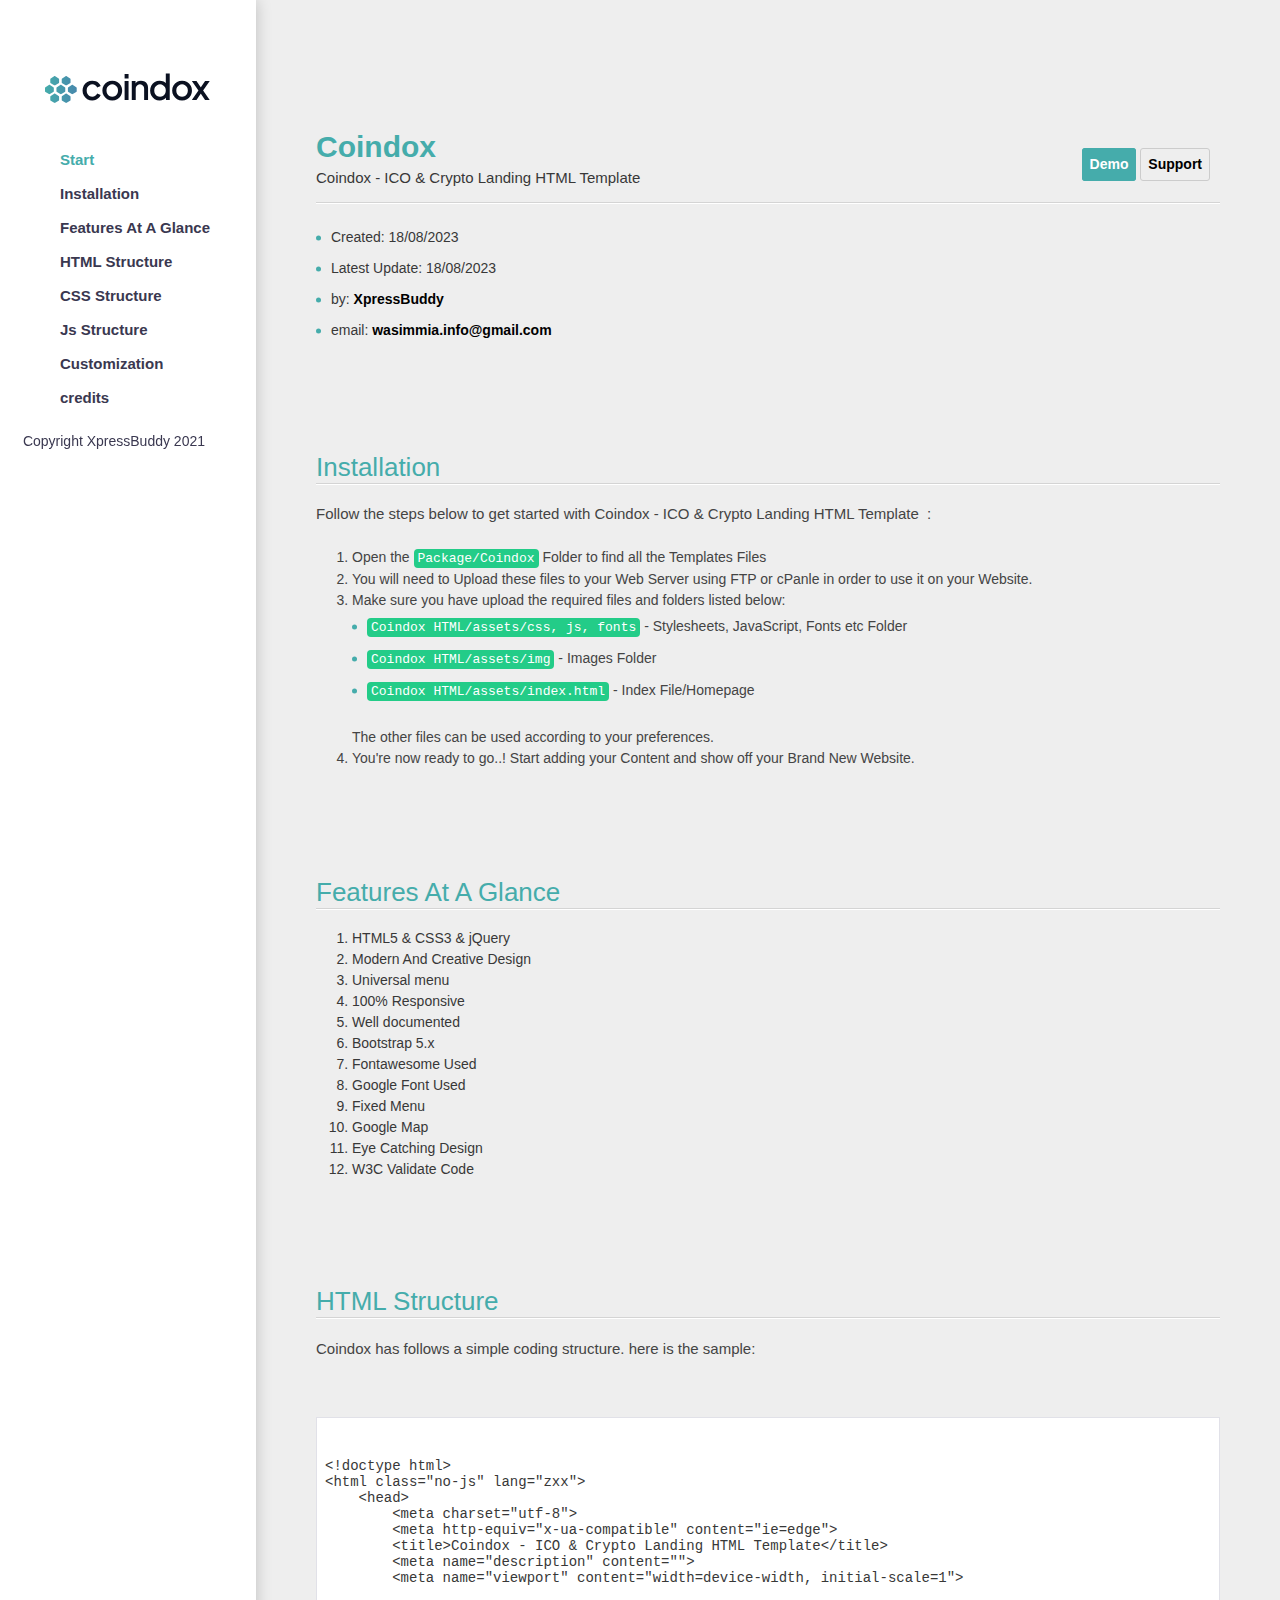
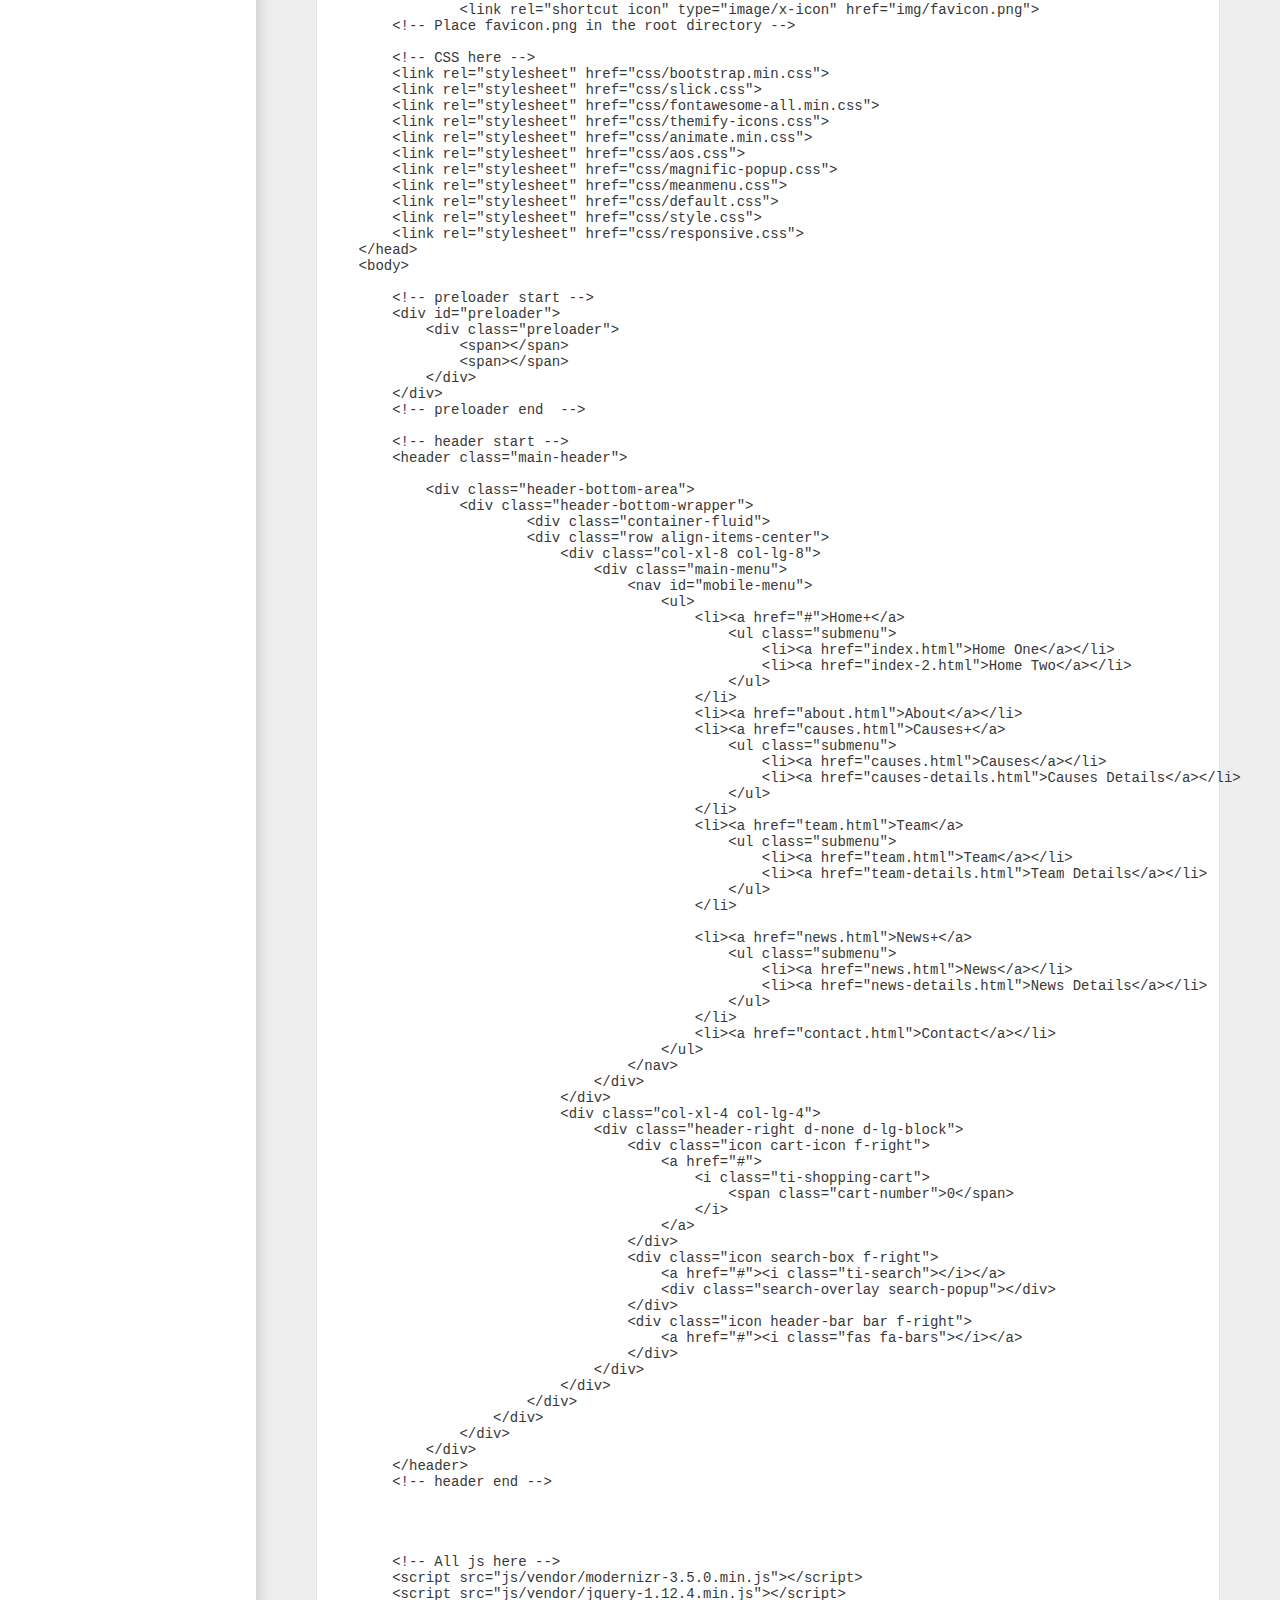
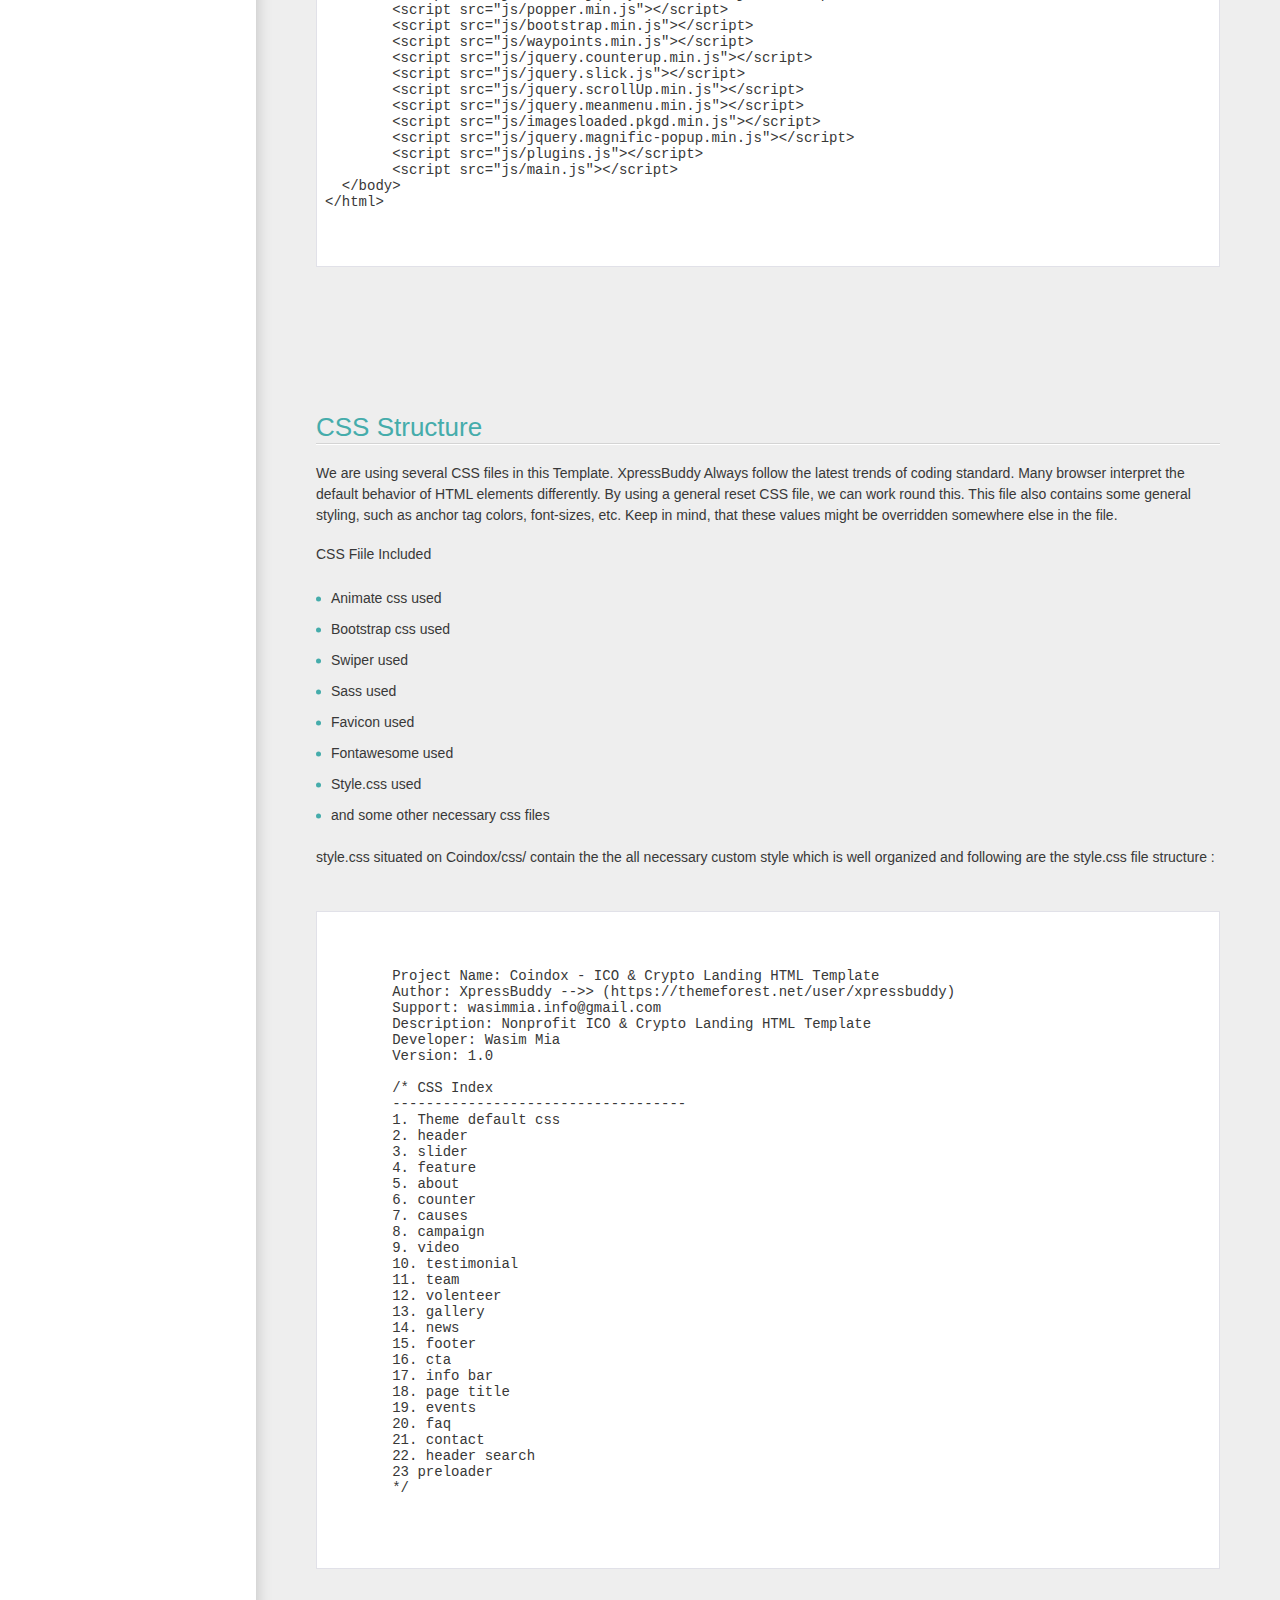
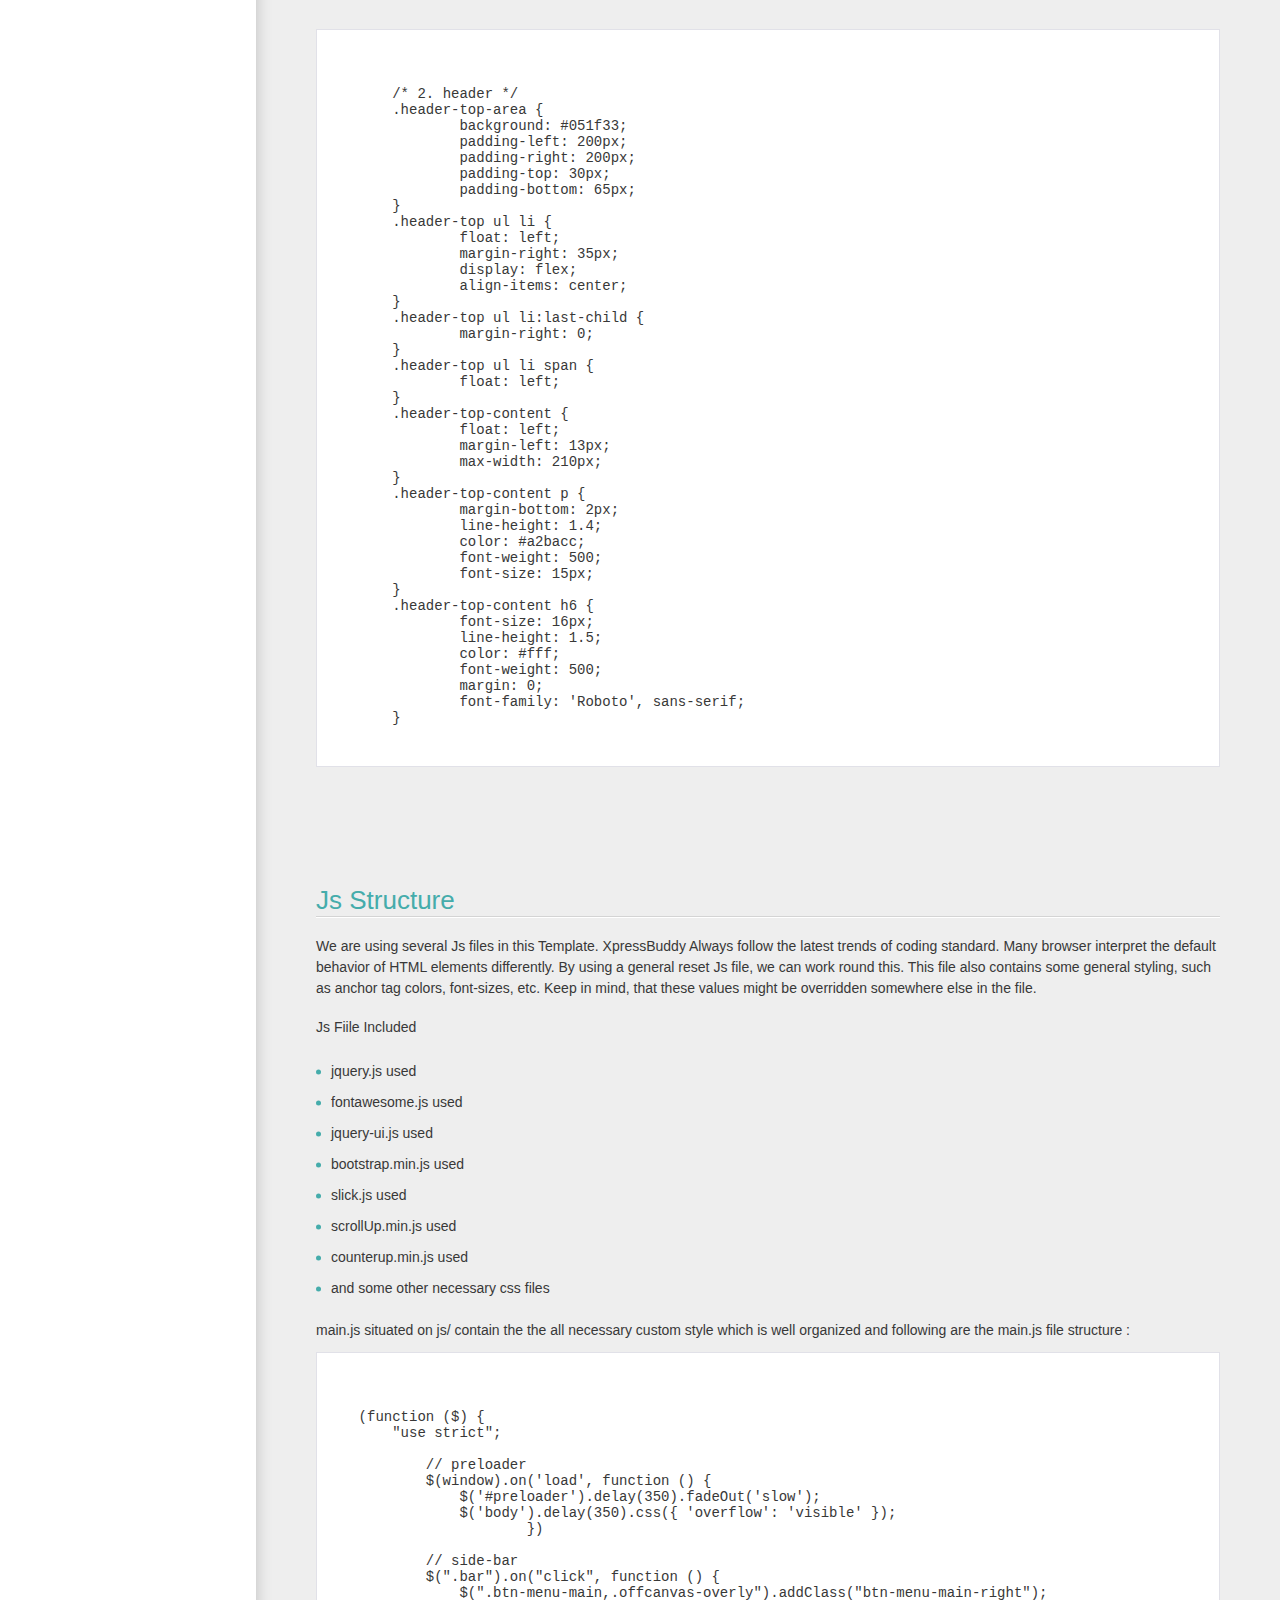
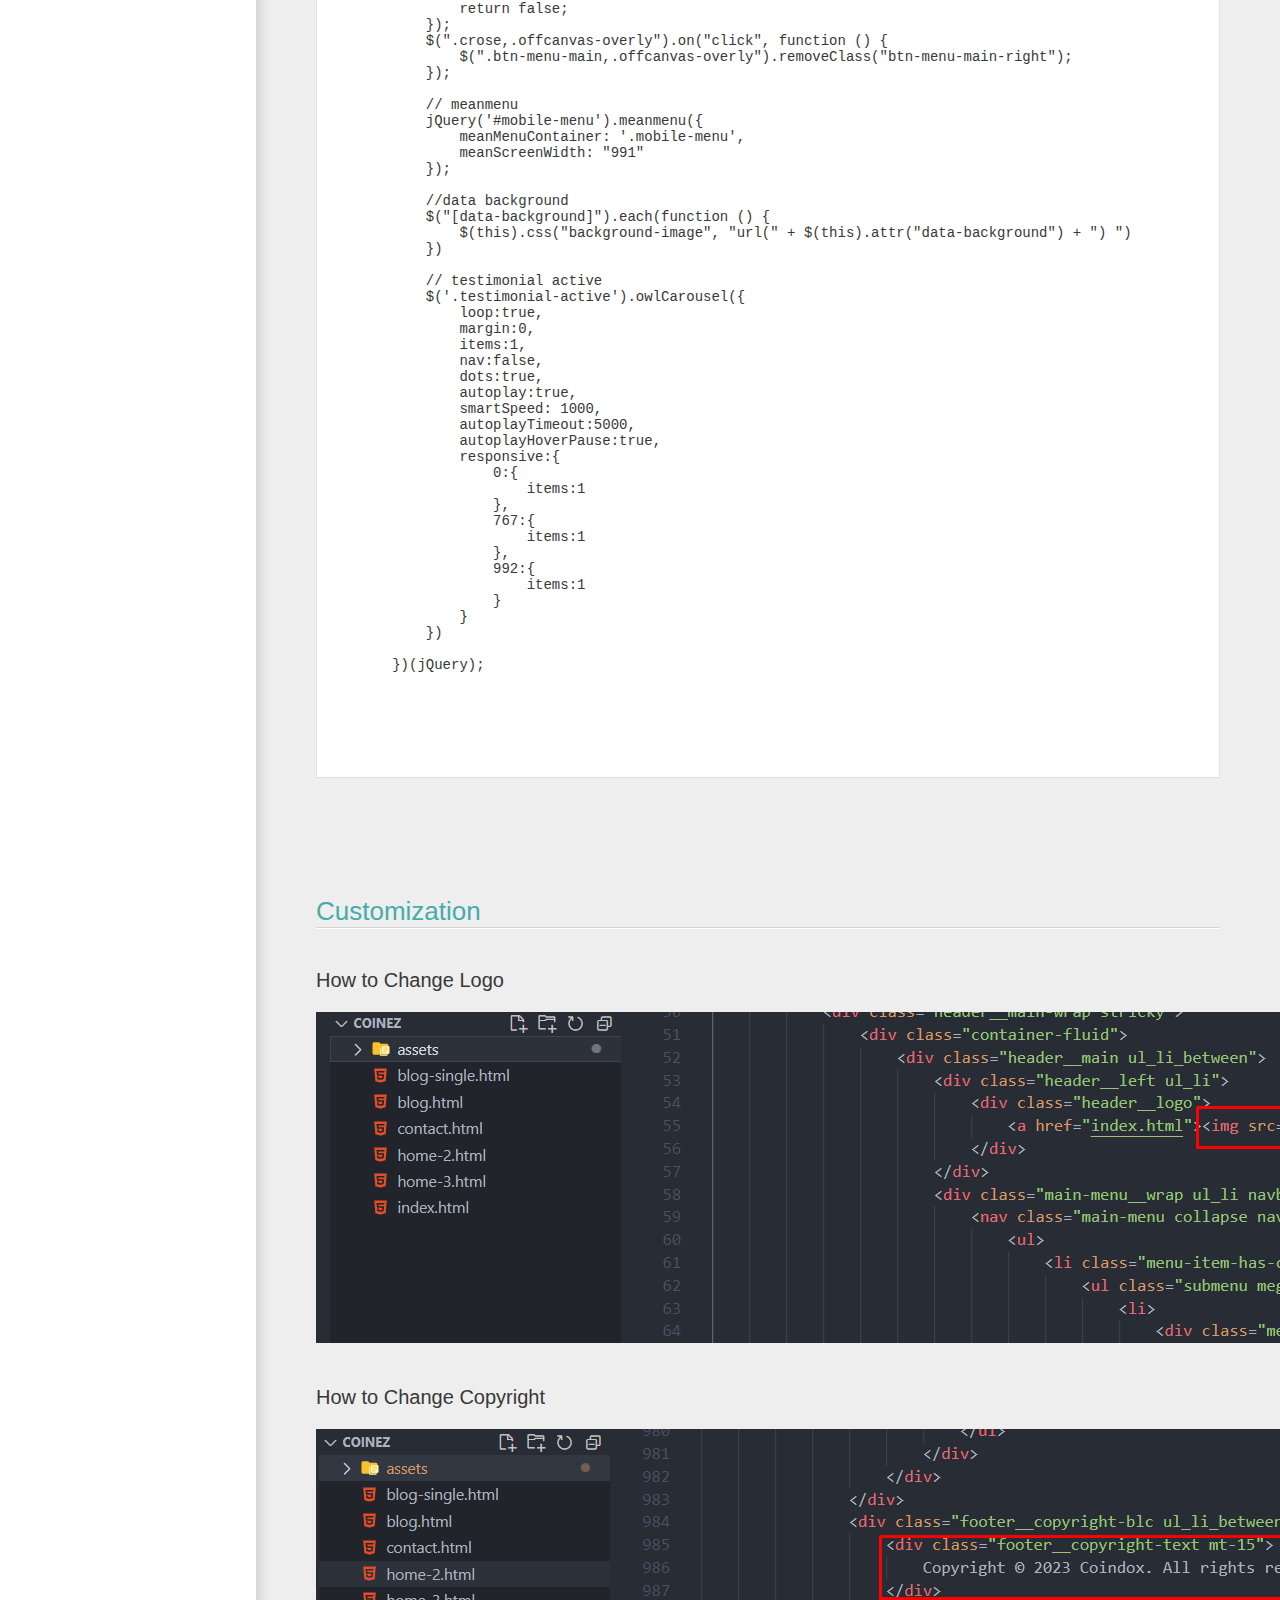
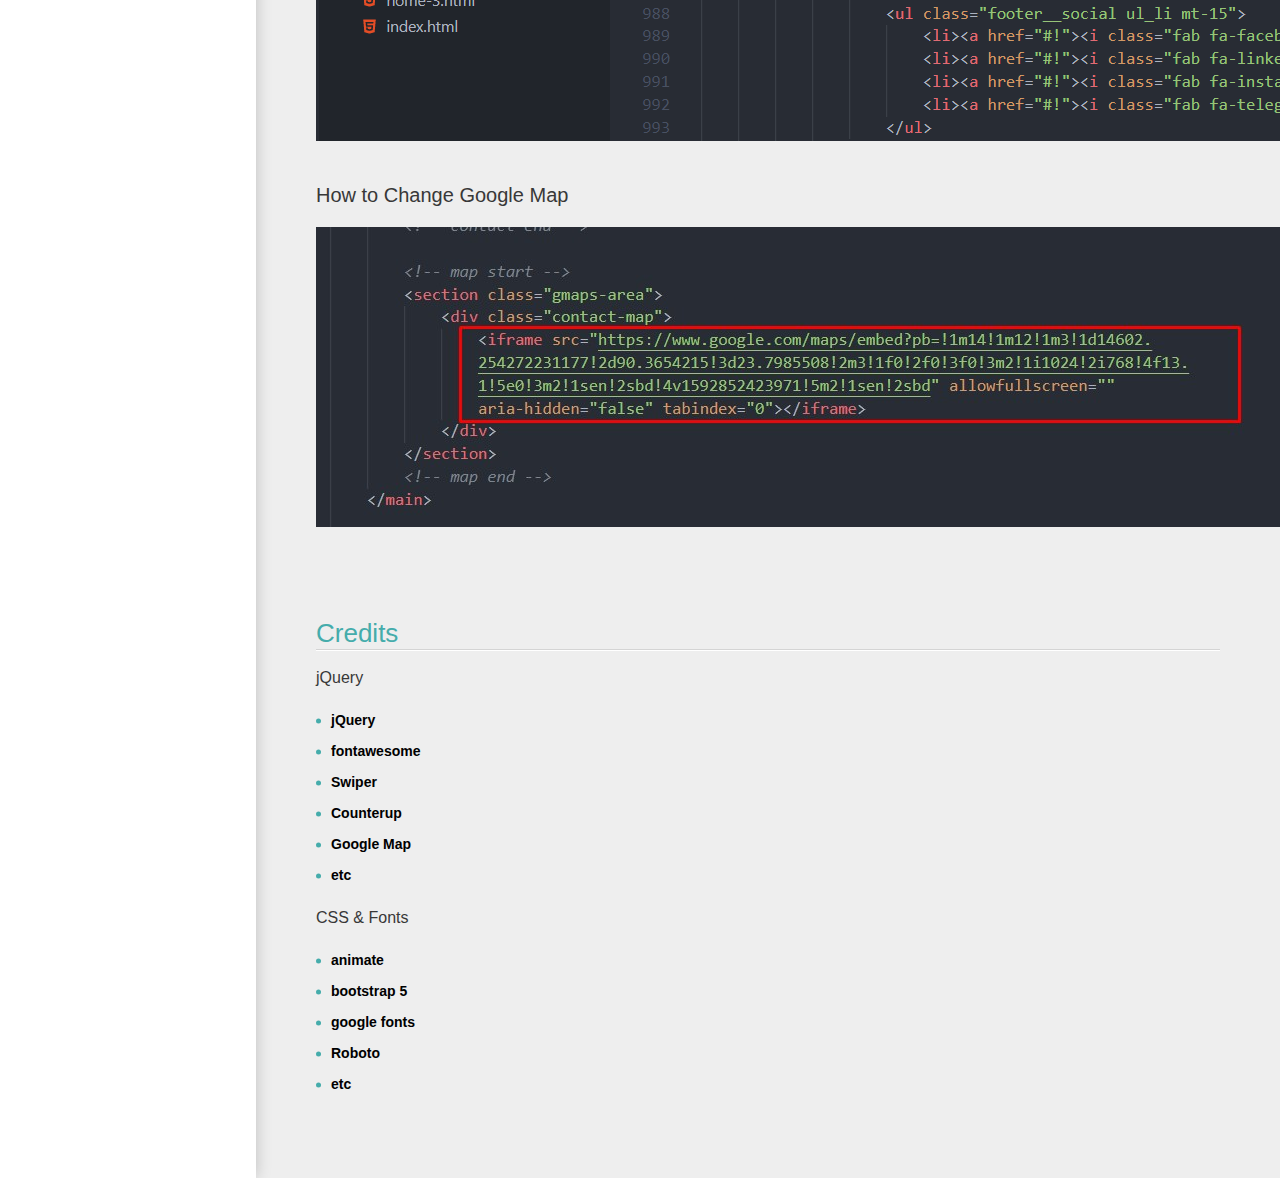
<file: Documentation/index.html>
<!doctype html>  
<html lang="en-us">
<head>
	<meta charset="utf-8">
	
	<title>Coindox - ICO & Crypto Landing HTML Template</title>
	<meta name="viewport" content="width=device-width, initial-scale=1.0">
	
	<meta name="description" content="Coindox - ICO & Crypto Landing HTML Template. It is a modern, beautiful, & Cryptocurrency Template. There are included total of 7 HTML files. This design is very creative and unique, and also very easy to customize and use.">
	<meta name="author" content="XpressBuddy">
	<meta name="copyright" content="XpressBuddy">
	<meta name="generator" content="Documenter v2.0 http://rxa.li/documenter"><meta name="date" content="2020-09-10T00:00:00+01:00">
	
	<link rel="shortcut icon" type="image/x-icon" href="assets/images/favicon.png" />
	<link rel="stylesheet" href="assets/css/documenter_style.css" media="all">
	<link rel="stylesheet" href="assets/js/google-code-prettify/prettify.css" media="screen">
	<script src="assets/js/google-code-prettify/prettify.js"></script>

	<script src="assets/js/jquery.js"></script>
	
	<script src="assets/js/jquery.scrollTo.js"></script>
	<script src="assets/js/jquery.easing.js"></script>
	<!-- <script src="assets/js/waypoints.min.js"></script> -->
	
	<script>document.createElement('section');var duration='500',easing='swing';</script>
	<script src="assets/js/script.js"></script>
	
	<style>
		html{background-color:#EEEEEE;color:#383838;}
		::-moz-selection{background:#333636;color:#ebaa02;}
		::selection{background:#333636;color:#ebaa02;}
		#documenter_sidebar #documenter_logo{background-image:url(assets/images/logo.svg);}
		a{color:#000; font-weight: 700;}
		.btn {
			border-radius:3px;
		}
		.btn-primary {
		  	background-image: -moz-linear-gradient(top, #008C9E, #006673);
			background-image: -ms-linear-gradient(top, #008C9E, #006673);
			background-image: -webkit-gradient(linear, 0 0, 0 008C9E%, from(#343838), to(#006673));
			background-image: -webkit-linear-gradient(top, #008C9E, #006673);
			background-image: -o-linear-gradient(top, #008C9E, #006673);
			background-image: linear-gradient(top, #008C9E, #006673);
			filter: progid:DXImageTransform.Microsoft.gradient(startColorstr='#008C9E', endColorstr='#006673', GradientType=0);
			border-color: #006673 #006673 #bfbfbf;
			color:#FFFFFF;
		}
		.btn-primary:hover,
		.btn-primary:active,
		.btn-primary.active,
		.btn-primary.disabled,
		.btn-primary[disabled] {
		  border-color: #008C9E #008C9E #bfbfbf;
		  background-color: #006673;
		}
		hr{border-top:1px solid #D4D4D4;border-bottom:1px solid #FFFFFF;}
		#documenter_sidebar, #documenter_sidebar ul a {
		    background-color: #fff;
		    color: #FFFFFF;
		}
		#documenter_sidebar ul a {
		    color: #3a3850;
		}
		#documenter_sidebar ul a:hover{background:#fff;color:#45ACAB;}
		#documenter_sidebar ul li.current a{background:#fff;color:#45ACAB;}
		#documenter_copyright{display:block !important;visibility:visible !important; padding-right: 51px; color: #3a3850;}
	</style>
	
</head>
<body class="documenter-project-demand">
	<div class="main_document">
		<div id="documenter_sidebar">
			<div class="documenter_sidebar_fixed">
				<a href="#documenter_cover" id="documenter_logo"></a>
				<ul id="documenter_nav">
					<li class="current"><a href="#documenter_cover">Start</a></li>
					<li><a href="#installation" title="Installation">Installation</a></li>
					<li><a href="#features_at_a_glance" title="Features At A Glance">Features At A Glance</a></li>
					<li><a href="#html_structure" title="HTML Structure">HTML Structure</a></li>
					<li><a href="#css_files_and_structure" title="CSS Files and Structure">CSS Structure</a></li>
					<li><a href="#js_files_and_structure" title="CSS Files and Structure">Js Structure</a></li>
					<li><a href="#customization" title="customization">Customization</a></li>
					<li><a href="#credits" title="credits">credits</a></li>
				</ul>
				<div id="documenter_copyright">Copyright XpressBuddy 2021</div>
			</div>
		</div>

		<div id="documenter_content">
			<div class="documenter_content_area">
				<section id="documenter_cover">
					<h1>Coindox</h1>
					<h2>Coindox - ICO & Crypto Landing HTML Template</h2>
					<div id="documenter_buttons">
						<a href="https://xpressbuddy.com/html/coindox/" class="btn theme-color btn-large" target="_blank">Demo</a> <a href="mailto:wasimmia.info@gmail.com" class="btn btn-large">Support</a> 
					</div>
					<hr>
					<ul>
						<li>Created: 18/08/2023</li>
						<li>Latest Update: 18/08/2023</li>
						<li>by: <a href="https://themeforest.net/user/xpressbuddy" target="_blank">XpressBuddy</a></li>
						<li>email: <a href="mailto:wasimmia.info@gmail.com">wasimmia.info@gmail.com</a></li>
					</ul>
				</section>
				
				<section id="installation">
					<div class="page-header"><h3>Installation</h3><hr class="notop"></div>
					<p style="box-sizing: border-box; margin: 0px 0px 20px; line-height: 1.7; color: rgb(68, 68, 68); font-family: 'Roboto', sans-serif; font-size: 15px;">Follow the steps below to get started with Coindox - ICO & Crypto Landing HTML Template &nbsp;:</p>

					<ol style="box-sizing: border-box; margin-top: 0px; margin-bottom: 20px; color: rgb(68, 68, 68); font-family: 'Roboto', sans-serif; font-size: 15px; line-height: 21px;">
						<li style="box-sizing: border-box;">
							Open the&nbsp;<code style="box-sizing: border-box; font-family: Menlo, Monaco, Consolas, 'Courier New', monospace; font-size: 13px; padding: 2px 4px; color: #fff; border-radius: 4px; background-color: #23cc88;">Package/Coindox</code>&nbsp;Folder to find all the Templates Files
						</li>
						<li style="box-sizing: border-box;">
							You will need to Upload these files to your Web Server using FTP or cPanle in order to use it on your Website.
						</li>
						<li style="box-sizing: border-box;">
							Make sure you have upload the required files and folders listed below:
							<ul style="box-sizing: border-box; margin-top: 0px; margin-bottom: 20px;">
								<li style="box-sizing: border-box;">
									<code style="box-sizing: border-box; font-family: Menlo, Monaco, Consolas, 'Courier New', monospace; font-size: 13px; padding: 2px 4px; color: #fff; border-radius: 4px; background-color: #23cc88;">Coindox HTML/assets/css, js, fonts</code>&nbsp;- Stylesheets, JavaScript, Fonts etc Folder&nbsp;
								</li>
								<li style="box-sizing: border-box;">
									<code style="box-sizing: border-box; font-family: Menlo, Monaco, Consolas, 'Courier New', monospace; font-size: 13px; padding: 2px 4px; color: #fff; border-radius: 4px; background-color: #23cc88;">Coindox HTML/assets/img</code>&nbsp;- Images Folder &nbsp;
								</li>
								<li style="box-sizing: border-box;">
									<code style="box-sizing: border-box; font-family: Menlo, Monaco, Consolas, 'Courier New', monospace; font-size: 13px; padding: 2px 4px; color: #fff; border-radius: 4px; background-color: #23cc88;">Coindox HTML/assets/index.html</code>&nbsp;- Index File/Homepage
								</li>
							</ul>
							The other files can be used according to your preferences.
						</li>
						<li style="box-sizing: border-box;">You&#39;re now ready to go..! Start adding your Content and show off your Brand New Website.</li>
					</ol>
				</section>

				<section id="features_at_a_glance">
					<div class="page-header"><h3>Features At A Glance</h3><hr class="notop"></div>
					<ol>
						<li>HTML5 & CSS3 & jQuery</li>
						<li>Modern And Creative Design</li>
						<li>Universal menu</li>
						<li>100% Responsive</li>
						<li>Well documented</li>
						<li>Bootstrap 5.x</li>
						<li>Fontawesome Used</li>
						<li>Google Font Used</li>
						<li>Fixed Menu</li>
						<li>Google Map</li>
						<li>Eye Catching Design</li>
						<li>W3C Validate Code</li>
					</ol>
				</section>

				<section id="html_structure">
					<div class="page-header"><h3>HTML Structure</h3><hr class="notop"></div>
					<p>
						<span style="color: rgb(68, 68, 68); font-family: 'Roboto', sans-serif; font-size: 15px; line-height: 23.7999992370605px;">Coindox has follows a simple coding structure. here is the sample:</span>
					</p>
					<p>&nbsp;</p>

					<pre class="prettyprint lang-html linenums">
						<div>
&lt;!doctype html&gt;
&lt;html class="no-js" lang="zxx"&gt;
    &lt;head&gt;
        &lt;meta charset="utf-8"&gt;
        &lt;meta http-equiv="x-ua-compatible" content="ie=edge"&gt;
        &lt;title&gt;Coindox - ICO & Crypto Landing HTML Template&lt;/title&gt;
        &lt;meta name="description" content=""&gt;
        &lt;meta name="viewport" content="width=device-width, initial-scale=1"&gt;

		&lt;link rel="shortcut icon" type="image/x-icon" href="img/favicon.png"&gt;
        &lt;!-- Place favicon.png in the root directory --&gt;

        &lt;!-- CSS here --&gt;
        &lt;link rel="stylesheet" href="css/bootstrap.min.css"&gt;
        &lt;link rel="stylesheet" href="css/slick.css"&gt;
        &lt;link rel="stylesheet" href="css/fontawesome-all.min.css"&gt;
        &lt;link rel="stylesheet" href="css/themify-icons.css"&gt;
        &lt;link rel="stylesheet" href="css/animate.min.css"&gt;
        &lt;link rel="stylesheet" href="css/aos.css"&gt;
        &lt;link rel="stylesheet" href="css/magnific-popup.css"&gt;
        &lt;link rel="stylesheet" href="css/meanmenu.css"&gt;
        &lt;link rel="stylesheet" href="css/default.css"&gt;
        &lt;link rel="stylesheet" href="css/style.css"&gt;
        &lt;link rel="stylesheet" href="css/responsive.css"&gt;
    &lt;/head&gt;
    &lt;body&gt;

        &lt;!-- preloader start --&gt;
        &lt;div id="preloader"&gt;
            &lt;div class="preloader"&gt;
                &lt;span&gt;&lt;/span&gt;
                &lt;span&gt;&lt;/span&gt;
            &lt;/div&gt;
        &lt;/div&gt;
        &lt;!-- preloader end  --&gt;

        &lt;!-- header start --&gt;
        &lt;header class="main-header"&gt;
            
            &lt;div class="header-bottom-area"&gt;
                &lt;div class="header-bottom-wrapper"&gt;
                        &lt;div class="container-fluid"&gt;
                        &lt;div class="row align-items-center"&gt;
                            &lt;div class="col-xl-8 col-lg-8"&gt;
                                &lt;div class="main-menu"&gt;
                                    &lt;nav id="mobile-menu"&gt;
                                        &lt;ul&gt;
                                            &lt;li&gt;&lt;a href="#"&gt;Home+&lt;/a&gt;
                                                &lt;ul class="submenu"&gt;
                                                    &lt;li&gt;&lt;a href="index.html"&gt;Home One&lt;/a&gt;&lt;/li&gt;
                                                    &lt;li&gt;&lt;a href="index-2.html"&gt;Home Two&lt;/a&gt;&lt;/li&gt;
                                                &lt;/ul&gt;
                                            &lt;/li&gt;
                                            &lt;li&gt;&lt;a href="about.html"&gt;About&lt;/a&gt;&lt;/li&gt;
                                            &lt;li&gt;&lt;a href="causes.html"&gt;Causes+&lt;/a&gt;
                                                &lt;ul class="submenu"&gt;
                                                    &lt;li&gt;&lt;a href="causes.html"&gt;Causes&lt;/a&gt;&lt;/li&gt;
                                                    &lt;li&gt;&lt;a href="causes-details.html"&gt;Causes Details&lt;/a&gt;&lt;/li&gt;
                                                &lt;/ul&gt;
                                            &lt;/li&gt;
                                            &lt;li&gt;&lt;a href="team.html"&gt;Team&lt;/a&gt;
                                                &lt;ul class="submenu"&gt;
                                                    &lt;li&gt;&lt;a href="team.html"&gt;Team&lt;/a&gt;&lt;/li&gt;
                                                    &lt;li&gt;&lt;a href="team-details.html"&gt;Team Details&lt;/a&gt;&lt;/li&gt;
                                                &lt;/ul&gt;
                                            &lt;/li&gt;
                                            
                                            &lt;li&gt;&lt;a href="news.html"&gt;News+&lt;/a&gt;
                                                &lt;ul class="submenu"&gt;
                                                    &lt;li&gt;&lt;a href="news.html"&gt;News&lt;/a&gt;&lt;/li&gt;
                                                    &lt;li&gt;&lt;a href="news-details.html"&gt;News Details&lt;/a&gt;&lt;/li&gt;
                                                &lt;/ul&gt;
                                            &lt;/li&gt;
                                            &lt;li&gt;&lt;a href="contact.html"&gt;Contact&lt;/a&gt;&lt;/li&gt;
                                        &lt;/ul&gt;
                                    &lt;/nav&gt;
                                &lt;/div&gt;
                            &lt;/div&gt;
                            &lt;div class="col-xl-4 col-lg-4"&gt;
                                &lt;div class="header-right d-none d-lg-block"&gt;
                                    &lt;div class="icon cart-icon f-right"&gt;
                                        &lt;a href="#"&gt;
                                            &lt;i class="ti-shopping-cart"&gt;
                                                &lt;span class="cart-number"&gt;0&lt;/span&gt;
                                            &lt;/i&gt;
                                        &lt;/a&gt;
                                    &lt;/div&gt;
                                    &lt;div class="icon search-box f-right"&gt;
                                        &lt;a href="#"&gt;&lt;i class="ti-search"&gt;&lt;/i&gt;&lt;/a&gt;
                                        &lt;div class="search-overlay search-popup"&gt;&lt;/div&gt;
                                    &lt;/div&gt;
                                    &lt;div class="icon header-bar bar f-right"&gt;
                                        &lt;a href="#"&gt;&lt;i class="fas fa-bars"&gt;&lt;/i&gt;&lt;/a&gt;
                                    &lt;/div&gt;
                                &lt;/div&gt;
                            &lt;/div&gt;
                        &lt;/div&gt;
                    &lt;/div&gt;
                &lt;/div&gt;
            &lt;/div&gt;
        &lt;/header&gt;
        &lt;!-- header end --&gt;
		
        
		
    
	&lt;!-- All js here --&gt;
	&lt;script src="js/vendor/modernizr-3.5.0.min.js"&gt;&lt;/script&gt;
	&lt;script src="js/vendor/jquery-1.12.4.min.js"&gt;&lt;/script&gt;
	&lt;script src="js/popper.min.js"&gt;&lt;/script&gt;
	&lt;script src="js/bootstrap.min.js"&gt;&lt;/script&gt;
	&lt;script src="js/waypoints.min.js"&gt;&lt;/script&gt;
	&lt;script src="js/jquery.counterup.min.js"&gt;&lt;/script&gt;
	&lt;script src="js/jquery.slick.js"&gt;&lt;/script&gt;
	&lt;script src="js/jquery.scrollUp.min.js"&gt;&lt;/script&gt;
	&lt;script src="js/jquery.meanmenu.min.js"&gt;&lt;/script&gt;
	&lt;script src="js/imagesloaded.pkgd.min.js"&gt;&lt;/script&gt;
	&lt;script src="js/jquery.magnific-popup.min.js"&gt;&lt;/script&gt;
	&lt;script src="js/plugins.js"&gt;&lt;/script&gt;
	&lt;script src="js/main.js"&gt;&lt;/script&gt;
  &lt;/body&gt;
&lt;/html&gt;
						</div>
					</pre>
					<p>&nbsp;</p>
				</section>

				<section id="css_files_and_structure">
					<div class="page-header"><h3>CSS Structure</h3><hr class="notop"></div>
					<p>We are using several CSS files in this Template. XpressBuddy Always follow the latest trends of coding standard. Many browser interpret the default behavior of HTML elements differently. By using a general reset CSS file, we can work round this. This file also contains some general styling, such as anchor tag colors, font-sizes, etc. Keep in mind, that these values might be overridden somewhere else in the file.</p>
					<p>CSS Fiile Included</p>
					<ul>
						<li>Animate css used</li>
						<li>Bootstrap css used</li>
						<li>Swiper used</li>
						<li>Sass used</li>
						<li>Favicon used</li>
						<li>Fontawesome used</li>
						<li>Style.css used</li>
						<li>and some other necessary css files&nbsp;</li>
					</ul>
					<div>
						<div>style.css situated on Coindox/css/ contain the the all necessary custom style which is well organized and following are the style.css file structure :</div>
					</div>
					<div>&nbsp;</div>
					<div>&nbsp;</div>
	<pre class="prettyprint lang-css linenums">
	<div>&nbsp;</div>
	Project Name: Coindox - ICO & Crypto Landing HTML Template
	Author: XpressBuddy -->> (https://themeforest.net/user/xpressbuddy)
	Support: wasimmia.info@gmail.com
	Description: Nonprofit ICO & Crypto Landing HTML Template
	Developer: Wasim Mia
	Version: 1.0
	
	/* CSS Index
	-----------------------------------
	1. Theme default css
	2. header
	3. slider
	4. feature
	5. about
	6. counter
	7. causes
	8. campaign
	9. video
	10. testimonial
	11. team
	12. volenteer
	13. gallery
	14. news
	15. footer
	16. cta
	17. info bar
	18. page title
	19. events
	20. faq
	21. contact
	22. header search
	23 preloader
	*/
	<div>&nbsp;</div>
	</pre>

					<div>&nbsp;</div>
					<div>
						<div>&nbsp;</div>
	<pre class="prettyprint lang-css linenums">
	<div>&nbsp;</div>
	/* 2. header */
	.header-top-area {
		background: #051f33;
		padding-left: 200px;
		padding-right: 200px;
		padding-top: 30px;
		padding-bottom: 65px;
	}
	.header-top ul li {
		float: left;
		margin-right: 35px;
		display: flex;
		align-items: center;
	}
	.header-top ul li:last-child {
		margin-right: 0;
	}
	.header-top ul li span {
		float: left;
	}
	.header-top-content {
		float: left;
		margin-left: 13px;
		max-width: 210px;
	}
	.header-top-content p {
		margin-bottom: 2px;
		line-height: 1.4;
		color: #a2bacc;
		font-weight: 500;
		font-size: 15px;
	}
	.header-top-content h6 {
		font-size: 16px;
		line-height: 1.5;
		color: #fff;
		font-weight: 500;
		margin: 0;
		font-family: 'Roboto', sans-serif;
	}
	
	</pre>
					</div>
					<div>&nbsp;</div>
				</section>

				<section id="js_files_and_structure">
					<div class="page-header"><h3>Js Structure</h3><hr class="notop"></div>
					<p>We are using several Js files in this Template. XpressBuddy Always follow the latest trends of coding standard. Many browser interpret the default behavior of HTML elements differently. By using a general reset Js file, we can work round this. This file also contains some general styling, such as anchor tag colors, font-sizes, etc. Keep in mind, that these values might be overridden somewhere else in the file.</p>
					<p>Js Fiile Included</p>
					<ul>
						<li>jquery.js used</li>
						<li>fontawesome.js used</li>
						<li>jquery-ui.js used</li>
						<li>bootstrap.min.js used</li>
						<li>slick.js used</li>
						<li>scrollUp.min.js used</li>
						<li>counterup.min.js used</li>
						<li>and some other necessary css files&nbsp;</li>
					</ul>
					<div>
						<div>main.js situated on js/ contain the the all necessary custom style which is well organized and following are the main.js file structure :</div>
					</div>
	<pre class="prettyprint lang-css linenums">
	<div>&nbsp;</div>
    (function ($) {
        "use strict";
        
            // preloader
            $(window).on('load', function () {
                $('#preloader').delay(350).fadeOut('slow');
                $('body').delay(350).css({ 'overflow': 'visible' });
			})
			
            // side-bar
            $(".bar").on("click", function () {
                $(".btn-menu-main,.offcanvas-overly").addClass("btn-menu-main-right");
                return false;
            });
            $(".crose,.offcanvas-overly").on("click", function () {
                $(".btn-menu-main,.offcanvas-overly").removeClass("btn-menu-main-right");
            });
        
            // meanmenu
            jQuery('#mobile-menu').meanmenu({
                meanMenuContainer: '.mobile-menu',
                meanScreenWidth: "991"
            });
        
            //data background
            $("[data-background]").each(function () {
                $(this).css("background-image", "url(" + $(this).attr("data-background") + ") ")
            })
        
            // testimonial active
            $('.testimonial-active').owlCarousel({
                loop:true,
                margin:0,
                items:1,
                nav:false,
                dots:true,
                autoplay:true,
                smartSpeed: 1000,
                autoplayTimeout:5000,
                autoplayHoverPause:true,
                responsive:{
                    0:{
                        items:1
                    },
                    767:{
                        items:1
                    },
                    992:{
                        items:1
                    }
                }
            })
        
        })(jQuery);


	<div>&nbsp;</div>
	</pre>
				<div>&nbsp;</div>
				</section>

				<section id="customization">
					<div class="page-header"><h3>Customization</h3><hr class="notop"></div>
					<h4>How to Change Logo</h4>
					<img src="assets/images/customization/logo.png" alt="">
					<h4>How to Change Copyright</h4>
					<img src="assets/images/customization/copyright.png" alt="">
					<h4>How to Change Google Map</h4>
					<img src="assets/images/customization/gmap.jpg" alt="">
				</section>

				<section id="credits">
					<div class="page-header"><h3>Credits</h3><hr class="notop"></div>
					<h5>jQuery</h5>
					<ul>
						<li><a href="http://jquery.com/" target="_blank">jQuery</a></li>
						<li><a href="http://fontawesome.com/" target="_blank">fontawesome</a></li>
						<li><a href="https://swiperjs.com/" target="_blank">Swiper</a></li>
						<li><a href="https://github.com/bfintal/Counter-Up" target="_blank">Counterup</a></li>
						<li><a href="https://developers.google.com/maps/" target="_blank">Google Map</a></li>
						<li><a href="#0" target="_blank">etc</a></li>
					</ul>
					<h5>CSS &amp; Fonts</h5>
					<ul>
						<li><a href="https://daneden.github.io/animate.css/" target="_blank">animate</a></li>
						<li><a href="http://getbootstrap.com/" target="_blank">bootstrap 5</a></li>
						<li><a href="https://www.google.com/fonts" target="_blank">google fonts</a></li>
						<li><a href="https://fonts.google.com/specimen/Poppins" target="_blank">Roboto</a></li>
						<li><a href="#0" target="_blank">etc&nbsp;</a></li>
					</ul>
				</section>
			</div>
		</div>
	</div>
</body>
</html>
</file>
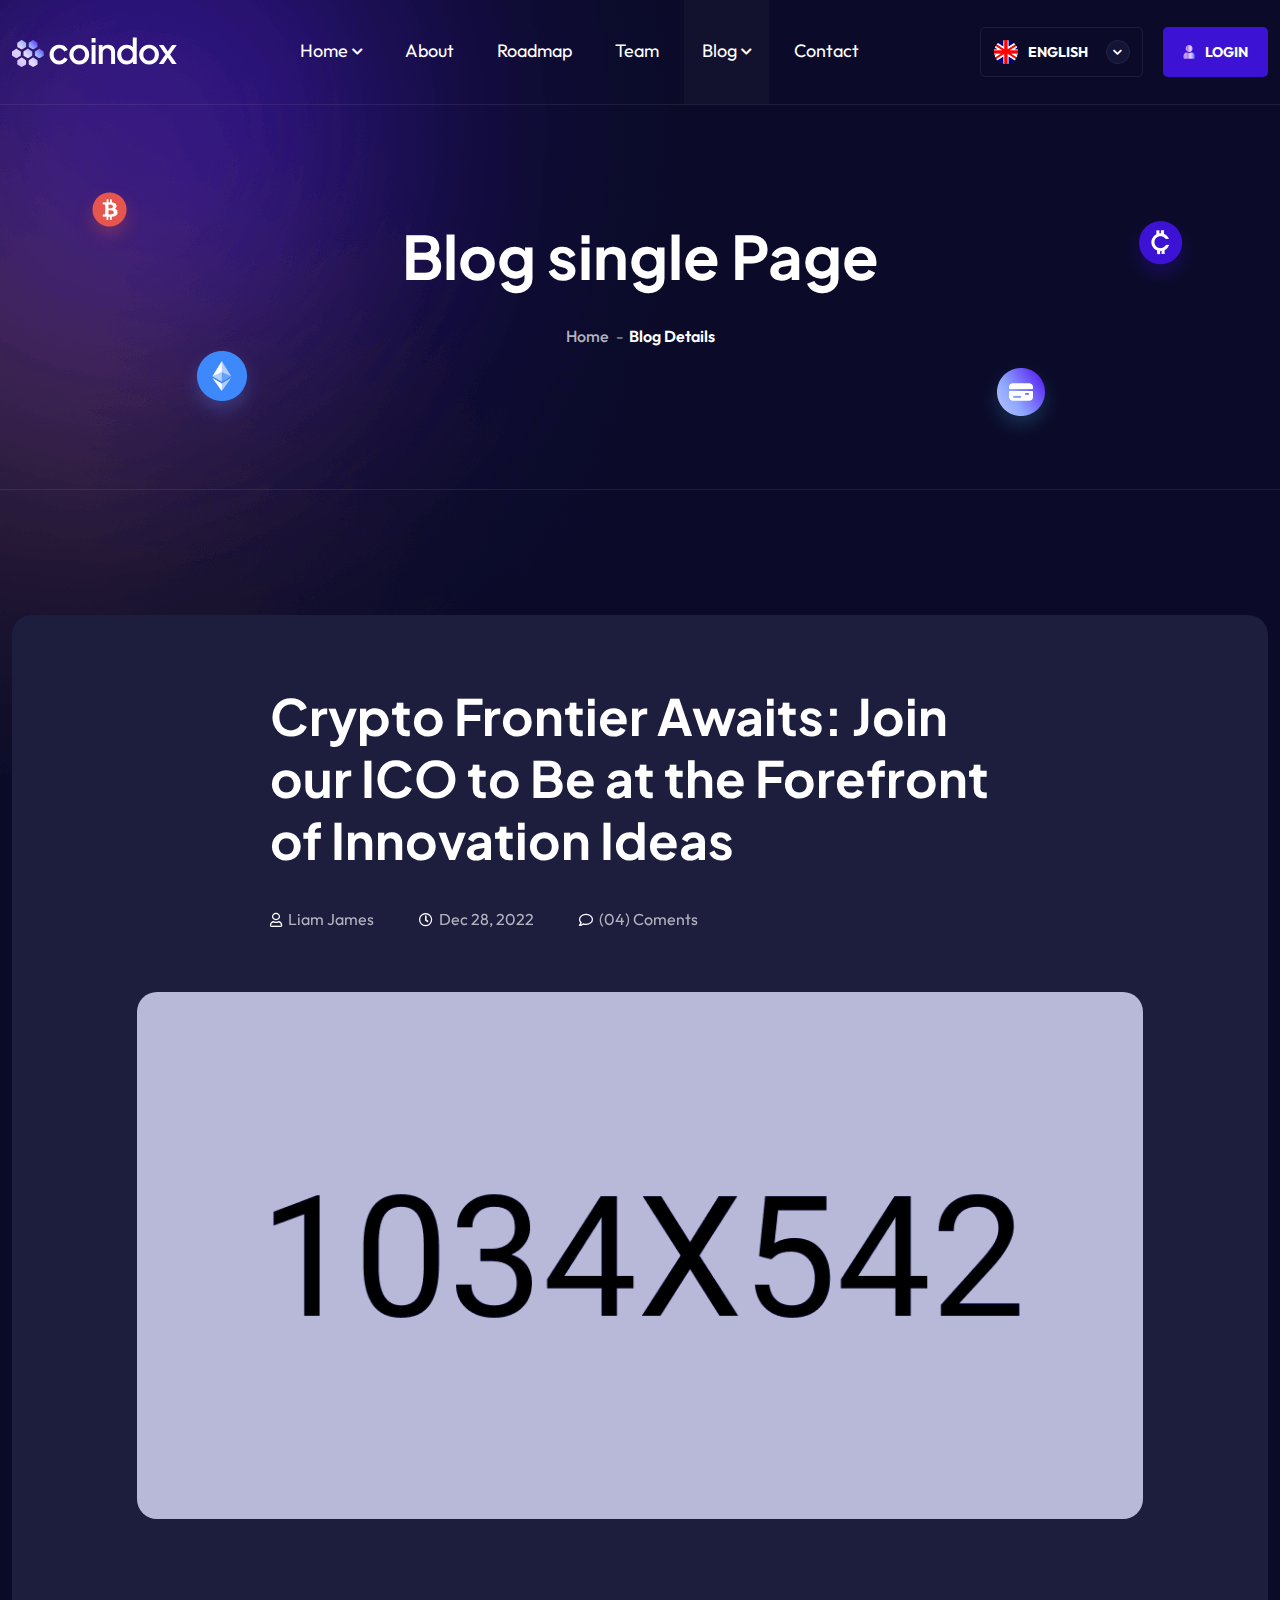
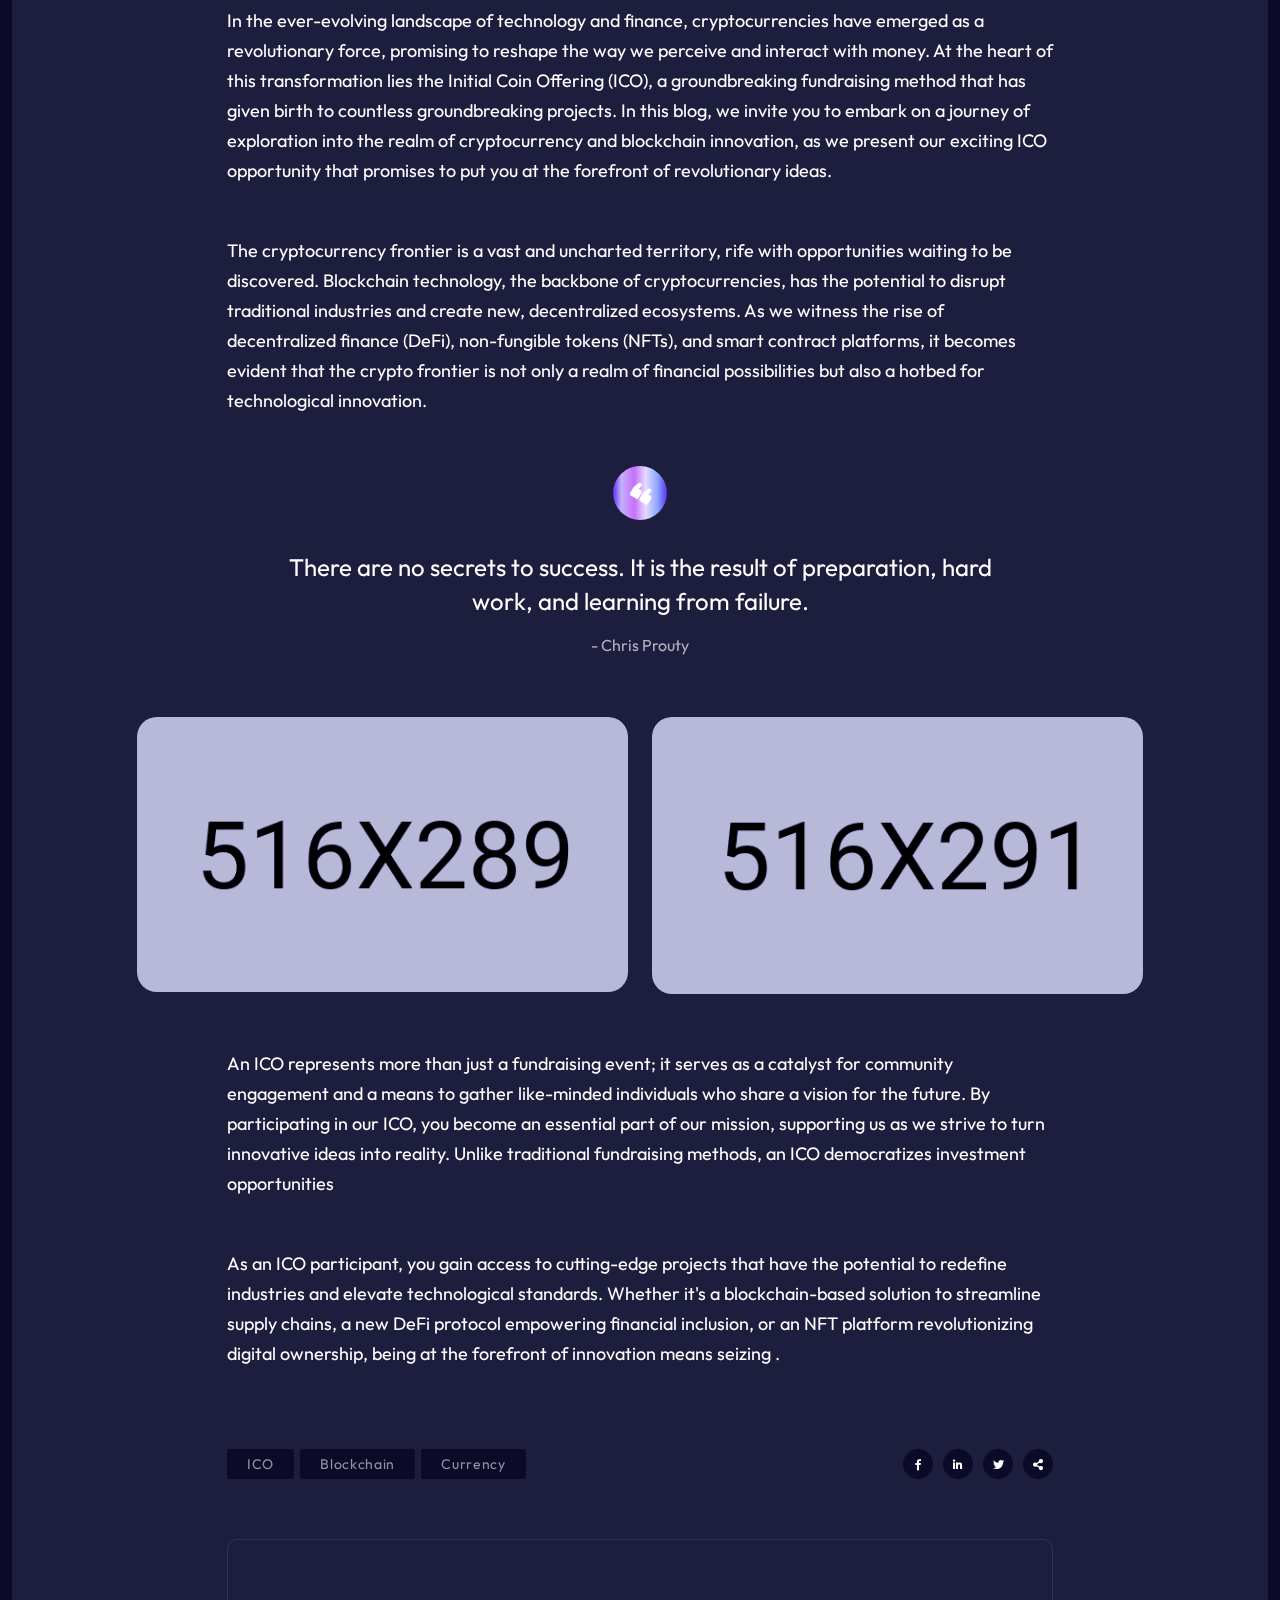
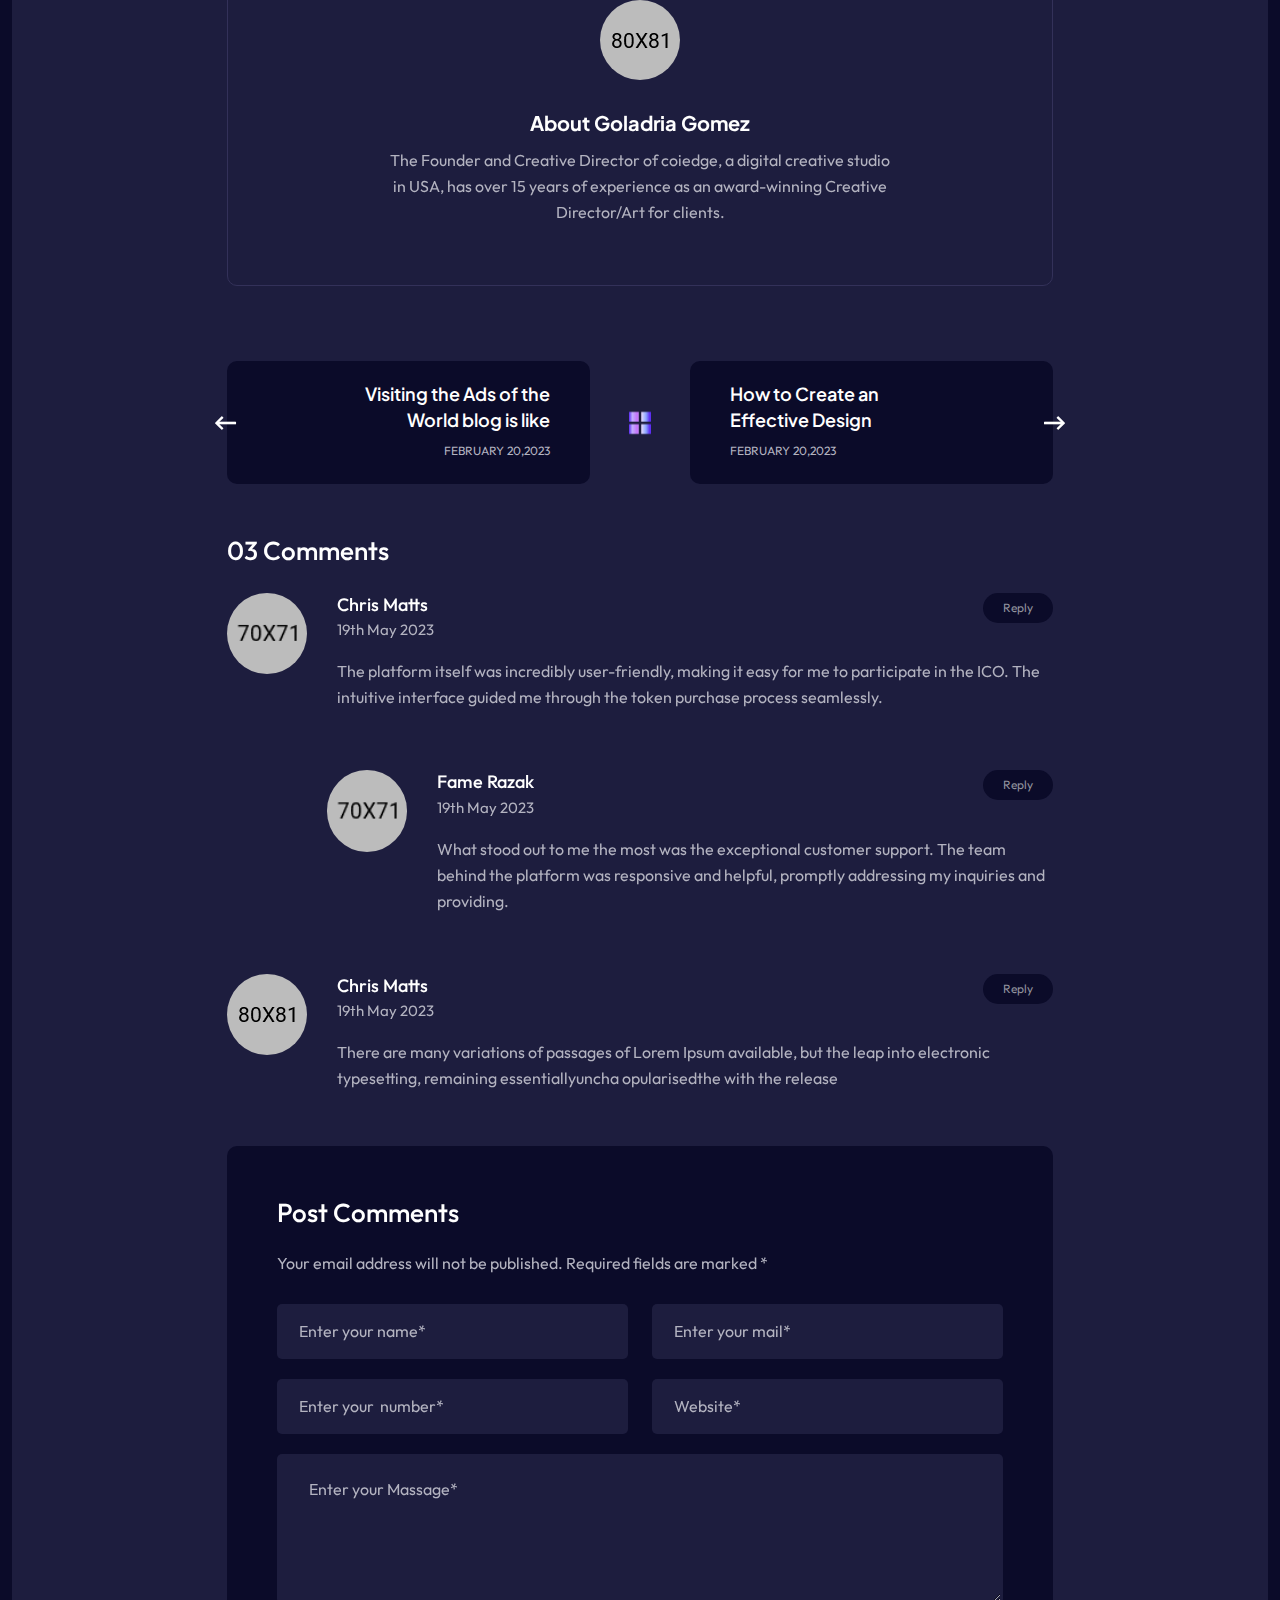
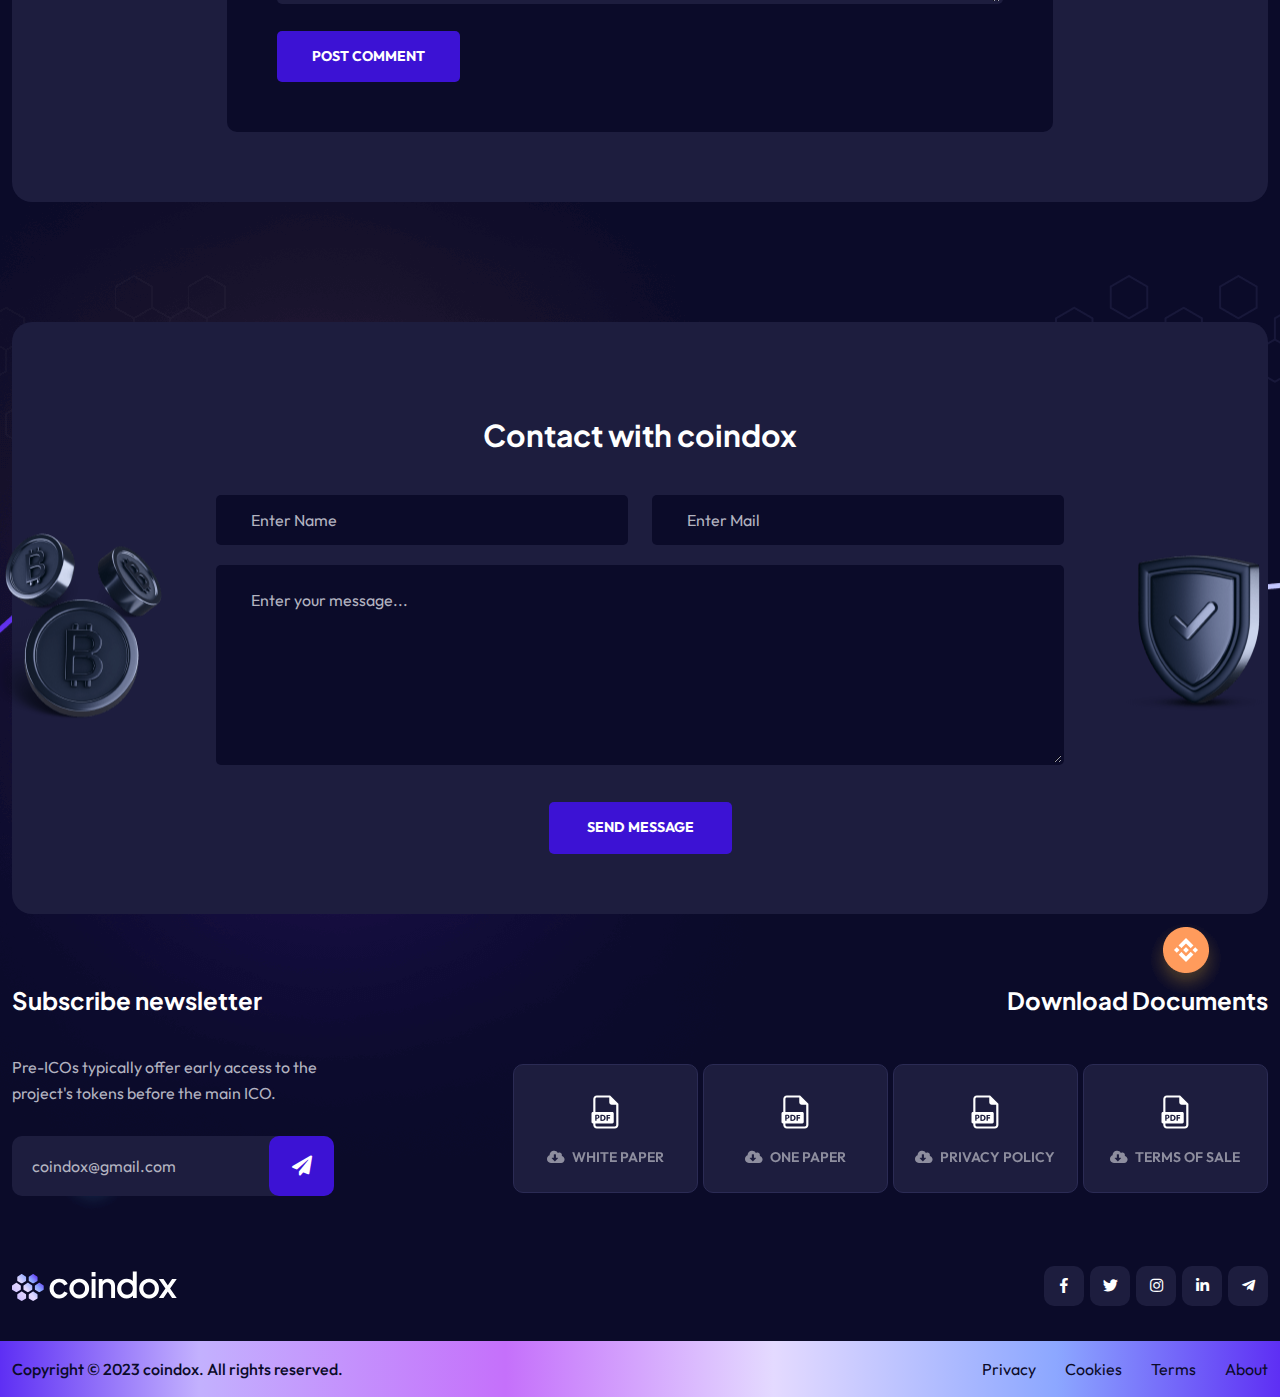
<file: Coindox/blog-single.html>
<!doctype html>
<html lang="zxx">

<head>

    <!--========= Required meta tags =========-->
    <meta charset="utf-8">
    <meta http-equiv="x-ua-compatible" content="ie=edge">
    <meta name="description" content="">
    <meta name="viewport" content="width=device-width, initial-scale=1, shrink-to-fit=no">

    <title>Coindox - ICO & Crypto Landing HTML Template</title>

    <link rel="shortcut icon" href="assets/img/favicon.png" type="images/x-icon"/>

    <!-- css include -->
    <link rel="stylesheet" href="assets/css/bootstrap.min.css">
    <link rel="stylesheet" href="assets/css/fontawesome.css">
    <link rel="stylesheet" href="assets/css/animate.css">
    <link rel="stylesheet" href="assets/css/metisMenu.css">
    <link rel="stylesheet" href="assets/css/magnific-popup.css">
    <link rel="stylesheet" href="assets/css/main.css">
</head>

<body>

    <div id="xb-loadding">
        <div class="honeycomb">
            <div></div>
            <div></div>
            <div></div>
            <div></div>
            <div></div>
            <div></div>
            <div></div>
        </div>
    </div>
    
    <div class="progress-wrap">
        <svg class="progress-circle svg-content" width="100%" height="100%" viewBox="-1 -1 102 102">
            <path d="M50,1 a49,49 0 0,1 0,98 a49,49 0 0,1 0,-98"/>
        </svg>
    </div>

    <div class="body_wrap">
        
        <!-- header start -->
        <header class="site-header header--transparent ico-header">
            <div class="header__main-wrap stricky">
                <div class="container mxw_1640">
                    <div class="header__main ul_li_between">
                        <div class="header__left ul_li">
                            <div class="header__logo">
                                <a href="index.html"><img src="assets/img/logo/logo.svg" alt=""></a>
                            </div>
                        </div>
                        <div class="main-menu__wrap ul_li navbar navbar-expand-xl">
                            <nav class="main-menu collapse navbar-collapse">
                                <ul>
                                    <li class="menu-item-has-children has-mega-menu"><a href="index.html">Home</a>
                                        <ul class="submenu mega-menu">
                                            <li>
                                                <div class="mega-menu-content mxw_1505">
                                                    <div class="row">
                                                        <div class="col col-md-3">
                                                            <div class="demo-pic">
                                                                <a href="index.html">
                                                                    <img src="assets/img/demo/demo-1.jpg" alt="">
                                                                </a>
                                                            </div>
                                                            <h3>Blockchain</h3>
                                                        </div>
                                                        <div class="col col-md-3">
                                                            <div class="demo-pic">
                                                                <a href="home-2.html">
                                                                    <img src="assets/img/demo/demo-2.jpg" alt="">
                                                                </a>
                                                            </div>
                                                            <h3>Bitcoin Mining</h3>
                                                        </div>
                                                        <div class="col col-md-3">
                                                            <div class="demo-pic">
                                                                <a href="home-3.html">
                                                                    <img src="assets/img/demo/demo-3.jpg" alt="">
                                                                </a>
                                                            </div>
                                                            <h3>ICO</h3>
                                                        </div>
                                                        <div class="col col-md-3">
                                                            <div class="demo-pic coming-soon">
                                                                <img src="assets/img/demo/coming-soon.jpg" alt="">
                                                            </div>
                                                            <h3>Coming Soon</h3>
                                                        </div>
                                                    </div>
                                                </div>
                                            </li>
                                        </ul>
                                    </li>
                                    <li><a class="scrollspy-btn" href="home-3.html#about">about</a></li>
                                    <li><a class="scrollspy-btn" href="home-3.html#roadmap">Roadmap</a></li>
                                    <li><a class="scrollspy-btn" href="home-3.html#team">Team</a></li>
                                    <li class="menu-item-has-children active">
                                        <a href="#!">Blog</a>
                                        <ul class="submenu">
                                            <li><a href="blog.html">Blog</a></li>
                                            <li class="active"><a href="blog-single.html">Blog Details</a></li>
                                        </ul>
                                    </li>
                                    <li><a href="contact.html">Contact</a></li>
                                </ul>
                            </nav>
                        </div>
                        <div class="header__action ul_li">
                            <div class="d-xl-none">
                                <a class="header__bar hamburger_menu" href="javascript:void(0);">
                                    <div class="header__bar-icon">
                                        <span></span>
                                        <span></span>
                                        <span></span>
                                        <span></span>
                                    </div>
                                </a>
                            </div>
                            <div class="header__language">
                                <div class="dropdown">
                                    <button class="dropdown-toggle" type="button" id="dropdownMenuButton1" data-bs-toggle="dropdown" aria-haspopup="true" aria-expanded="false">
                                        <img src="assets/img/icon/us_flag.png" alt="">ENGLISH <i class="fas fa-chevron-down"></i>
                                    </button>
                                    <div class="dropdown-menu" aria-labelledby="dropdownMenuButton1">
                                        <a class="dropdown-item" href="index.html"><img src="assets/img/icon/chn_flag.png" alt="">China</a>
                                        <a class="dropdown-item" href="index.html"><img src="assets/img/icon/rsa_flag.png" alt="">Russia</a>
                                        <a class="dropdown-item" href="index.html"><img src="assets/img/icon/in_flag.png" alt="">India</a>
                                    </div>
                                </div>
                            </div>
                            <div class="header__account">
                                <a href="#!"><i class="fas fa-user"></i>LOGIN</a>
                            </div>
                        </div>
                    </div>
                </div>
            </div>
        </header>
        <!-- header end -->

        <!-- slide bar start -->
		 <aside class="slide-bar">
            <div class="close-mobile-menu">
                <a class="tx-close" href="javascript:void(0);"></a>
            </div>

            <!-- side-mobile-menu start -->
            <nav class="side-mobile-menu">
                <a class="header__logo mb-30" href="#!">
                    <img src="assets/img/logo/logo.svg" alt="">
                </a>
                <div class="header-mobile-search">
                    <form role="search" method="get" action="#"> 
                        <input type="text" placeholder="Search Keywords"> 
                        <button type="submit"><i class="ti-search"></i></button>
                    </form>
                </div>
                <ul id="mobile-menu-active">
                    <li class="dropdown"><a href="index.html">Home</a>
                        <ul class="sub-menu">
                            <li><a href="index.html"><span>Home Blockchain</span></a></li>
                            <li><a href="home-2.html"><span>Home Mining</span></a></li>
                            <li class="active"><a href="home-3.html"><span>Home ICO</span></a></li>
                        </ul>
                    </li>
                    <li><a class="scrollspy-btn" href="home-3.html#about">about</a></li>
                    <li><a class="scrollspy-btn" href="home-3.html#roadmap">Roadmap</a></li>
                    <li><a class="scrollspy-btn" href="home-3.html#team">Team</a></li>
                    <li class="dropdown">
                        <a href="#!">Blog</a>
                        <ul class="sub-menu">
                            <li><a href="blog.html">Blog</a></li>
                            <li><a href="blog-single.html">Blog Details</a></li>
                        </ul>
                    </li>
                    <li><a href="contact.html">Get in touch</a></li>
                </ul>
                
            </nav>
            <!-- side-mobile-menu end -->
        </aside>

        <div class="body-overlay"></div>
        <!-- slide bar end -->

       <main>
            
            <!-- breadcrumb start -->
            <section class="breadcrumb pos-rel">
                <div class="container">
                    <div class="breadcrumb__content">
                        <h2 class="breadcrumb__title">Blog single Page</h2>
                        <ul class="bread-crumb clearfix ul_li_center">
                            <li class="breadcrumb-item"><a href="index.html">Home</a></li>
                            <li class="breadcrumb-item">Blog Details</li>
                        </ul>
                    </div>
                </div>
                <div class="breadcrumb__shape">
                    <img src="assets/img/shape/b_shape1.png" alt="">
                </div>
                <div class="breadcrumb__icon">
                    <div class="icon icon--1">
                        <div data-parallax='{"y" : 80}'>
                            <img src="assets/img/icon/bi_01.png" alt="">
                        </div>
                    </div>
                    <div class="icon icon--2">
                        <div data-parallax='{"x" : -90}'>
                            <img src="assets/img/icon/bi_02.png" alt="">
                        </div>
                    </div>
                    <div class="icon icon--3">
                        <div data-parallax='{"y" : -80}'>
                            <img src="assets/img/icon/bi_03.png" alt="">
                        </div>
                    </div>
                    <div class="icon icon--4">
                        <div data-parallax='{"x" : 90}'>
                            <img src="assets/img/icon/bi_04.png" alt="">
                        </div>
                    </div>
                </div>
            </section>
            <!-- breadcrumb end -->
        
            <!-- blog start -->
            <section class="blog-single pt-125 pb-120">
                <div class="container">
                    <div class="row justify-content-center">
                        <div class="col-lg-12">
                            <div class="blog-single__wrap">
                                <div class="blog-single__top">
                                    <h2 class="blog-single__title">Crypto Frontier Awaits: Join our ICO to Be at the Forefront of Innovation Ideas</h2>
                                    <ul class="blog__meta ul_li mb-30">
                                        <li><a href="#!"><i class="far fa-user"></i>Liam James</a></li>
                                        <li><i class="far fa-clock"></i>Dec 28, 2022</li>
                                        <li><a href="#!"><i class="far fa-comment"></i>(04) Coments</a></li>
                                    </ul>
                                </div>
                                <div class="blog-single__thumb">
                                    <img src="assets/img/blog/img_05.jpg" alt="">
                                    
                                </div>
                                <div class="blog-single__content mt-10">
                                    
                                    <p>In the ever-evolving landscape of technology and finance, cryptocurrencies have emerged as a revolutionary force, promising to reshape the way we perceive and interact with money. At the heart of this transformation lies the Initial Coin Offering (ICO), a groundbreaking fundraising method that has given birth to countless groundbreaking projects. In this blog, we invite you to embark on a journey of exploration into the realm of cryptocurrency and blockchain innovation, as we present our exciting ICO opportunity that promises to put you at the forefront of revolutionary ideas.</p>
                                    <p>The cryptocurrency frontier is a vast and uncharted territory, rife with opportunities waiting to be discovered. Blockchain technology, the backbone of cryptocurrencies, has the potential to disrupt traditional industries and create new, decentralized ecosystems. As we witness the rise of decentralized finance (DeFi), non-fungible tokens (NFTs), and smart contract platforms, it becomes evident that the crypto frontier is not only a realm of financial possibilities but also a hotbed for technological innovation.</p>
                                    <div class="mt-50">
                                        <blockquote class="text-center">
                                            <div class="icon">
                                                <img src="assets/img/icon/quote.svg" alt="">
                                            </div>
                                            There are no secrets to success. It is the result of preparation, hard work, and learning from failure.  
                                            <span>- Chris Prouty</span>
                                        </blockquote>
                                    </div>
                                    <div class="blog-single__images mt-55">
                                        <div class="row mt-none-20">
                                            <div class="col-lg-6 col-md-6 mt-20">
                                                <img src="assets/img/blog/img_06.jpg" alt="">
                                            </div>
                                            <div class="col-lg-6 col-md-6 mt-20">
                                                <img src="assets/img/blog/img_07.jpg" alt="">
                                            </div>
                                        </div>    
                                    </div>
                                    <p>An ICO represents more than just a fundraising event; it serves as a catalyst for community engagement and a means to gather like-minded individuals who share a vision for the future. By participating in our ICO, you become an essential part of our mission, supporting us as we strive to turn innovative ideas into reality. Unlike traditional fundraising methods, an ICO democratizes investment opportunities</p>
                                    <p>As an ICO participant, you gain access to cutting-edge projects that have the potential to redefine industries and elevate technological standards. Whether it's a blockchain-based solution to streamline supply chains, a new DeFi protocol empowering financial inclusion, or an NFT platform revolutionizing digital ownership, being at the forefront of innovation means seizing .</p>
                                </div>
                                <div class="post-footer">
                                    <div class="post-tags-share ul_li_between mt-60 mb-60">
                                        <div class="tags ul_li mt-10">
                                            <ul class="list-unstyled ul_li">
                                                <li><a href="#!">ICO</a></li>
                                                <li><a href="#!">Blockchain</a></li>
                                                <li><a href="#!">Currency</a></li>
                                            </ul>
                                        </div>
                                        <div class="social-share ul_li mt-10">
                                            <ul class="ul_li">
                                                <li><a href="#!"><i class="fab fa-facebook-f"></i></a></li>
                                                <li><a href="#!"><i class="fab fa-linkedin-in"></i></a></li>
                                                <li><a href="#!"><i class="fab fa-twitter"></i></a></li>
                                                <li><a href="#!"><i class="fas fa-share-alt"></i></a></li>
                                            </ul>
                                        </div>
                                    </div>
                                   <div class="post-author">
                                        <div class="post-author__avatar">
                                            <img src="assets/img/avatar/avatar1.png" alt="">
                                        </div>
                                        <h5>About Goladria Gomez</h5>
                                        <p>The Founder and Creative Director of coiedge, a digital creative studio in USA, has over 15 years of experience as an award-winning Creative Director/Art for clients.</p>
                                   </div>
                                   <div class="post-nav">
                                        <div class="post-nav__item post-left">
                                            <div class="post-nav__inner pos-rel">
                                                <h3 class="border-effect-2"><a href="blog-single.html">Visiting the Ads of the World blog is like</a></h3>
                                                <span>FEBRUARY 20,2023</span>
                                                <div class="icon">
                                                    <i class="far fa-long-arrow-left"></i>
                                                </div>
                                                <a class="link" href="blog-single.html"></a>
                                            </div>
                                        </div>
                                        <div class="post-nav__item post-right">
                                            <div class="post-nav__inner pos-rel">
                                                <h3 class="border-effect-2"><a href="blog-single.html">How to Create an Effective Design </a></h3>
                                                <span>FEBRUARY 20,2023</span>
                                                <div class="icon">
                                                    <i class="far fa-long-arrow-right"></i>
                                                </div>
                                                <a class="link" href="blog-single.html"></a>
                                            </div>
                                        </div>
                                        <div class="grid_icon">
                                            <a href="blog.html"><img src="assets/img/icon/grid_icon.png" alt=""></a>
                                        </div>
                                   </div>
                                   <div class="row mt-50">
                                        <div class="col-xl-12">
                                            <div class="post-comments">
                                                <h2 class="title mb-25">03 Comments</h2>
                                                <div class="latest__comments">
                                                    <ul class="list-unstyled mb-0">
                                                        <li>
                                                            <div class="comments-box">
                                                                <div class="comments-avatar">
                                                                    <img src="assets/img/avatar/avatar2.png" alt="">
                                                                </div>
                                                                <div class="comments-text">
                                                                    <div class="avatar-name">
                                                                        <h5>Chris Matts</h5>
                                                                        <span>19th May 2023</span>
                                                                    </div>
                                                                    <p>The platform itself was incredibly user-friendly, making it easy for me to participate in the ICO. The intuitive interface guided me through the token purchase process seamlessly.</p>
                                                                </div>
                                                                <a class="reply" href="#0">Reply</a>
                                                            </div>
                                                        </li>
                                                        <li class="children">
                                                            <div class="comments-box">
                                                                <div class="comments-avatar">
                                                                    <img src="assets/img/avatar/avatar3.png" alt="">
                                                                </div>
                                                                <div class="comments-text">
                                                                    <div class="avatar-name">
                                                                        <h5>Fame Razak</h5>
                                                                        <span>19th May 2023</span>
                                                                    </div>
                                                                    <p>What stood out to me the most was the exceptional customer support. The team behind the platform was responsive and helpful, promptly addressing my inquiries and providing.</p>
                                                                </div>
                                                                <a class="reply" href="#0">Reply</a>
                                                            </div>
                                                        </li>
                                                        <li>
                                                            <div class="comments-box">
                                                                <div class="comments-avatar">
                                                                    <img src="assets/img/avatar/avatar1.png" alt="">
                                                                </div>
                                                                <div class="comments-text">
                                                                    <div class="avatar-name">
                                                                        <h5>Chris Matts</h5>
                                                                        <span>19th May 2023</span>
                                                                    </div>
                                                                    <p>There are many variations of passages of Lorem Ipsum available, but the leap into electronic typesetting, remaining
                                                                        essentiallyuncha opularisedthe with the release</p>
                                                                </div>
                                                                <a class="reply" href="#0">Reply</a>
                                                            </div>
                                                        </li>
                                                    </ul>
                                                </div>
                                            </div>
                                            <div class="comments-form">
                                                <h2 class="title">Post Comments</h2>
                                                <p>Your email address will not be published. Required fields are marked * </p>
                                                <form class="form" action="#">
                                                    <div class="row">
                                                        
                                                        <div class="col-lg-6">
                                                            <div class="field-item">
                                                                <input type="text" placeholder="Enter your name*">
                                                            </div>
                                                        </div>
                                                        <div class="col-lg-6">
                                                            <div class="field-item">
                                                                <input type="email" placeholder="Enter your mail*">
                                                            </div>
                                                        </div>
                                                        <div class="col-lg-6">
                                                            <div class="field-item">
                                                                <input type="text" placeholder="Enter your  number*">
                                                            </div>
                                                        </div>
                                                        <div class="col-lg-6">
                                                            <div class="field-item">
                                                                <input type="text" placeholder="Website*">
                                                            </div>
                                                        </div>
                                                        
                                                        <div class="col-12">
                                                            <div class="field-item">
                                                                <textarea name="comments" id="comments" cols="30" rows="10" placeholder="Enter your Massage*"></textarea>
                                                            </div>
                                                        </div>
                                                        <div class="col-12">
                                                            <div class="comments-form__btn">
                                                                <button class="thm-btn thm-btn--gradient" type="submit">Post comment</button>
                                                                
                                                            </div>
                                                        </div>
                                                    </div>
                                                </form>
                                            </div>
                                        </div>
                                    </div>
                                </div>
                            </div>
                        </div>
                    </div>
                </div>
            </section>
            <!-- blog end -->

            <!-- contact start -->
            <section class="ico-contact pos-rel">
                <div class="container">
                    <div class="ico-contact__wrap">
                        <h2 class="title">Contact with coindox</h2>
                        <form action="#!">
                            <div class="row">
                                <div class="col-lg-6">
                                    <input type="text" placeholder="Enter Name">
                                </div>
                                <div class="col-lg-6">
                                    <input type="email" placeholder="Enter Mail">
                                </div>
                                <div class="col-lg-12">
                                    <textarea name="message" id="message" cols="30" rows="10" placeholder="Enter your message..."></textarea>
                                </div>
                                <div class="ico-contact__btn text-center mt-10">
                                    <button class="thm-btn" type="submit">send message</button>
                                </div>
                            </div>

                        </form>
                        <div class="ico-contact__shape-img">
                            <div class="shape shape--1">
                                <img data-parallax='{"y" : -50}' src="assets/img/shape/c_shape1.png" alt="">
                            </div>
                            <div class="shape shape--2">
                                <img data-parallax='{"y" : 60}' src="assets/img/shape/c_shape2.png" alt="">
                            </div>
                        </div>
                    </div>
                </div>
                <div class="ico-contact__shape">
                    <div class="shape shape--1">
                        <img src="assets/img/shape/f_shape1.png" alt="">
                    </div>
                    <div class="shape shape--2">
                        <img src="assets/img/shape/f_shape2.png" alt="">
                    </div>
                    <div class="shape shape--3">
                        <img src="assets/img/shape/f_shape3.png" alt="">
                    </div>
                </div>
            </section>
            <!-- contact end -->
       </main>

        <!-- footer start -->
        <footer class="site-footer footer__ico pos-rel" data-background="assets/img/bg/footer_bg.png">
            <div class="container">
                <div class="row mt-none-30">
                    <div class="col-lg-4 mt-30">
                        <div class="footer__widget footer__subscribe">
                            <h2>Subscribe newsletter</h2>
                            <p>Pre-ICOs typically offer early access to the <br> project's tokens before the main ICO.</p>
                            <form action="#">
                                <input type="text" placeholder="coindox@gmail.com">
                                <button><i class="fas fa-paper-plane"></i></button>
                            </form>
                        </div>
                    </div>
                    <div class="col-lg-8 mt-30">
                        <div class="footer__widget text-lg-end">
                            <h2>Download Documents</h2>
                            <div class="footer__document ul_li_right">
                                <a href="#!" class="footer__document-item text-center">
                                    <div class="icon">
                                        <img src="assets/img/icon/pdf.svg" alt="">
                                    </div>
                                    <span class="title"><i class="fas fa-cloud-download-alt"></i>white paper</span>
                                </a>
                                <a href="#!" class="footer__document-item text-center">
                                    <div class="icon">
                                        <img src="assets/img/icon/pdf.svg" alt="">
                                    </div>
                                    <span class="title"><i class="fas fa-cloud-download-alt"></i>one paper</span>
                                </a>
                                <a href="#!" class="footer__document-item text-center">
                                    <div class="icon">
                                        <img src="assets/img/icon/pdf.svg" alt="">
                                    </div>
                                    <span class="title"><i class="fas fa-cloud-download-alt"></i>privacy policy</span>
                                </a>
                                <a href="#!" class="footer__document-item text-center">
                                    <div class="icon">
                                        <img src="assets/img/icon/pdf.svg" alt="">
                                    </div>
                                    <span class="title"><i class="fas fa-cloud-download-alt"></i>terms of sale</span>
                                </a>
                            </div>
                        </div>
                    </div>
                </div>
                <div class="footer__bottom ul_li_between mt-50">
                    <div class="footer__logo mt-20">
                        <a href="index.html"><img src="assets/img/logo/logo.svg" alt=""></a>
                    </div>
                    <ul class="footer__social ul_li mt-20">
                        <li><a href="#!"><i class="fab fa-facebook-f"></i></a></li>
                        <li><a href="#!"><i class="fab fa-twitter"></i></a></li>
                        <li><a href="#!"><i class="fab fa-instagram"></i></a></li>
                        <li><a href="#!"><i class="fab fa-linkedin-in"></i></a></li>
                        <li><a href="#!"><i class="fab fa-telegram-plane"></i></a></li>
                    </ul>
                </div>
            </div>
            <div class="footer__copyright mt-35">
                <div class="container">
                    <div class="footer__copyright-inner ul_li_between">
                        <div class="footer__copyright-text mt-15">
                            Copyright © 2023 coindox. All rights reserved.
                        </div>
                        <ul class="footer__links ul_li_right mt-15">
                            <li><a href="#!">Privacy</a></li>
                            <li><a href="#!">Cookies</a></li>
                            <li><a href="#!">Terms</a></li>
                            <li><a href="#!">About</a></li>
                        </ul>
                    </div>
                </div>
            </div>
            <div class="footer__icon-shape">
                <div class="icon icon--1">
                    <div data-parallax='{"x" : -80}'>
                        <img src="assets/img/shape/f_icon1.png" alt="">
                    </div>
                </div>
                <div class="icon icon--2">
                    <div data-parallax='{"x" : 80}'>
                        <img src="assets/img/shape/f_icon2.png" alt="">
                    </div>
                </div>
            </div>
        </footer>
        <!-- footer end -->

    </div>

    <!-- jquery include -->
    <script src="assets/js/jquery-3.5.1.min.js"></script>
    <script src="assets/js/bootstrap.bundle.min.js"></script>
    <script src="assets/js/wow.min.js"></script>
    <script src="assets/js/appear.js"></script>
    <script src="assets/js/jquery.magnific-popup.min.js"></script>
    <script src="assets/js/metisMenu.min.js"></script>
    <script src="assets/js/jquery.marquee.min.js"></script>
    <script src="assets/js/parallax-scroll.js"></script>
    <script src="assets/js/countdown.js"></script>
    <script src="assets/js/easing.min.js"></script>
    <script src="assets/js/scrollspy.js"></script>
    <script src="assets/js/main.js"></script>

    
</body>

</html>
</file>
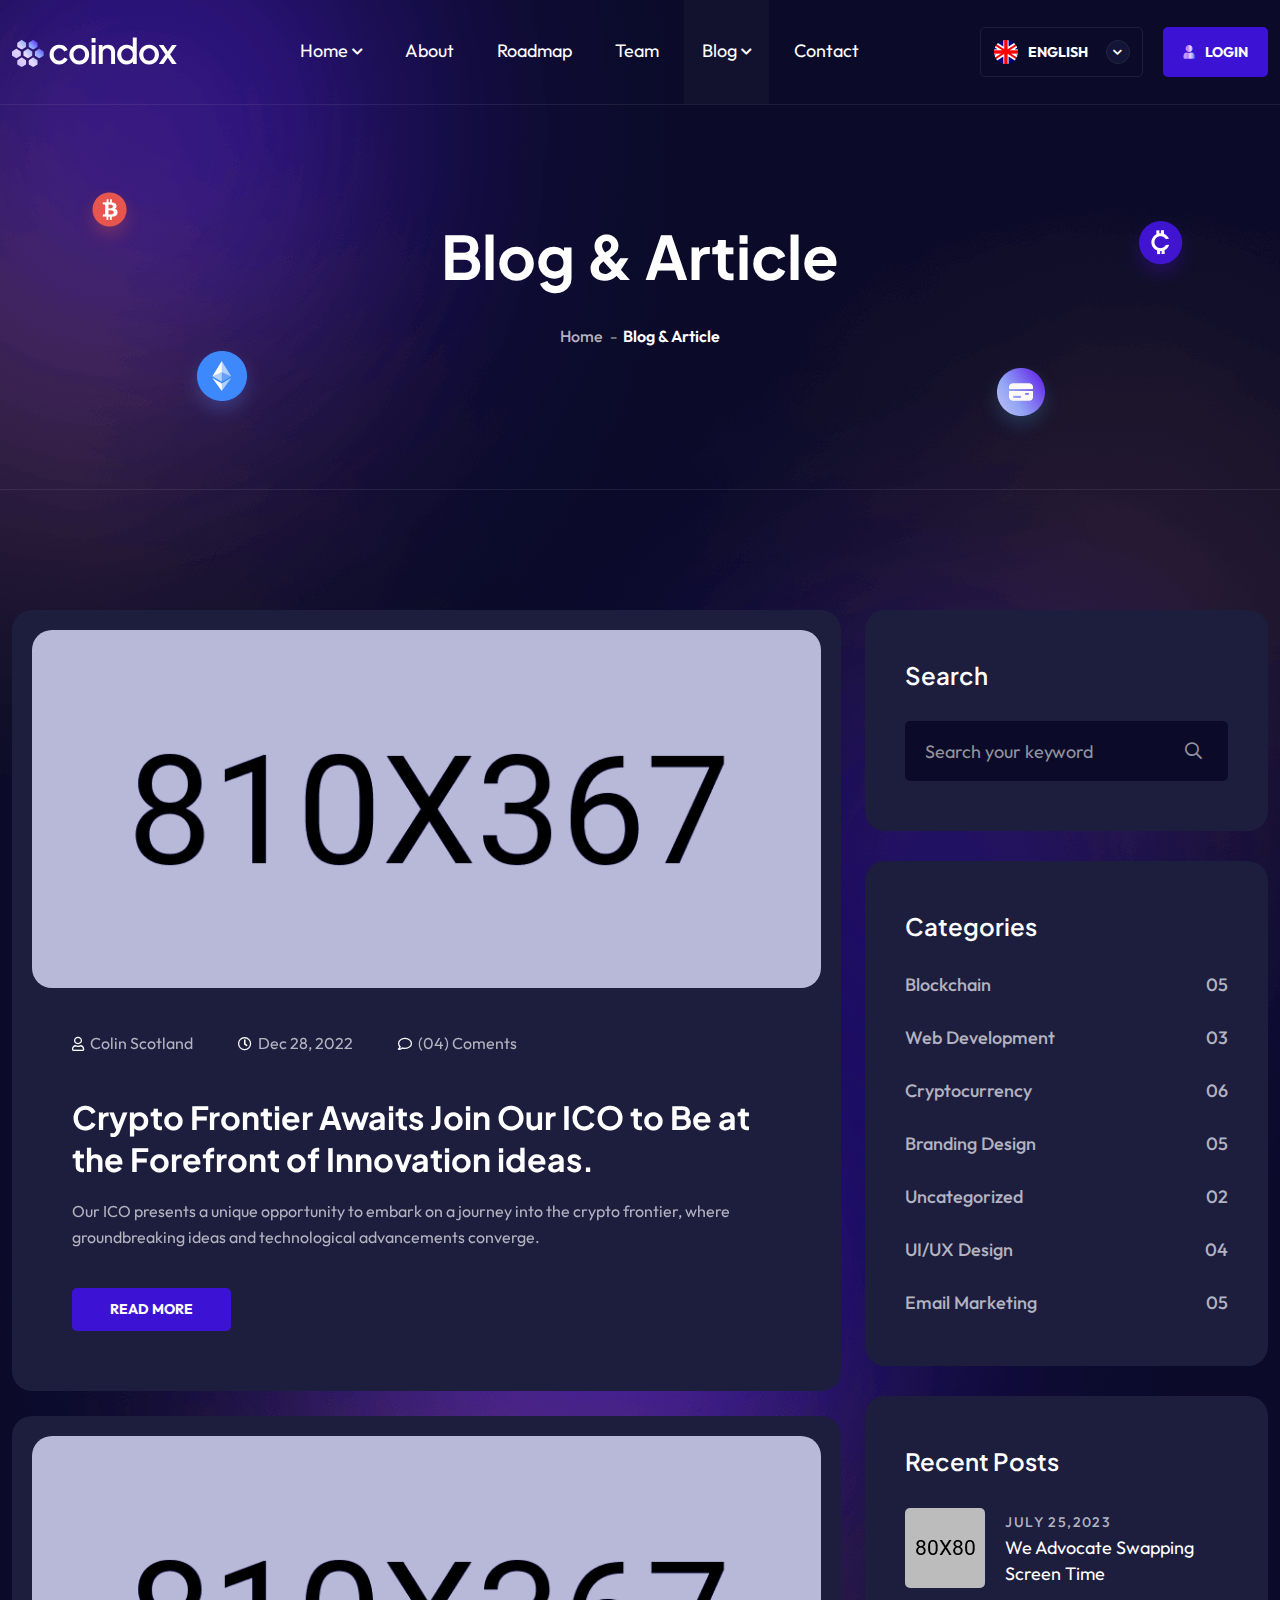
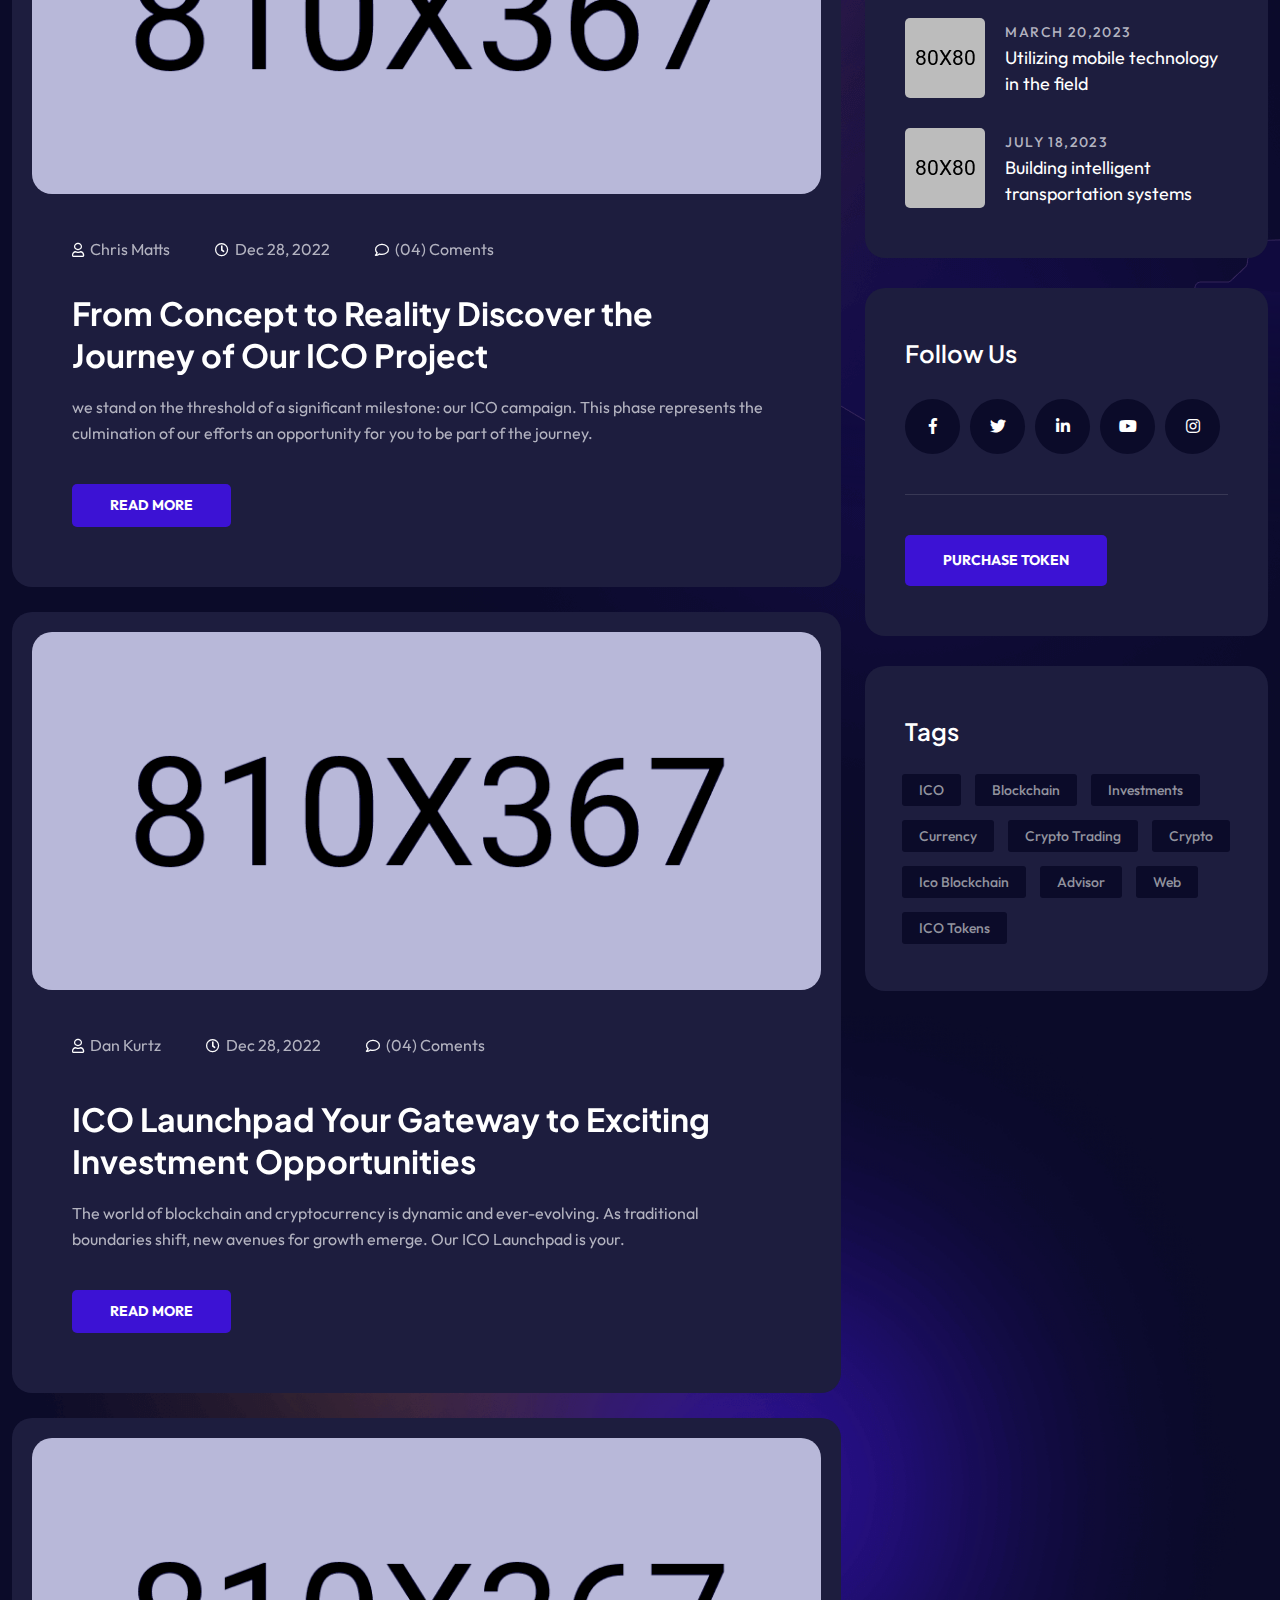
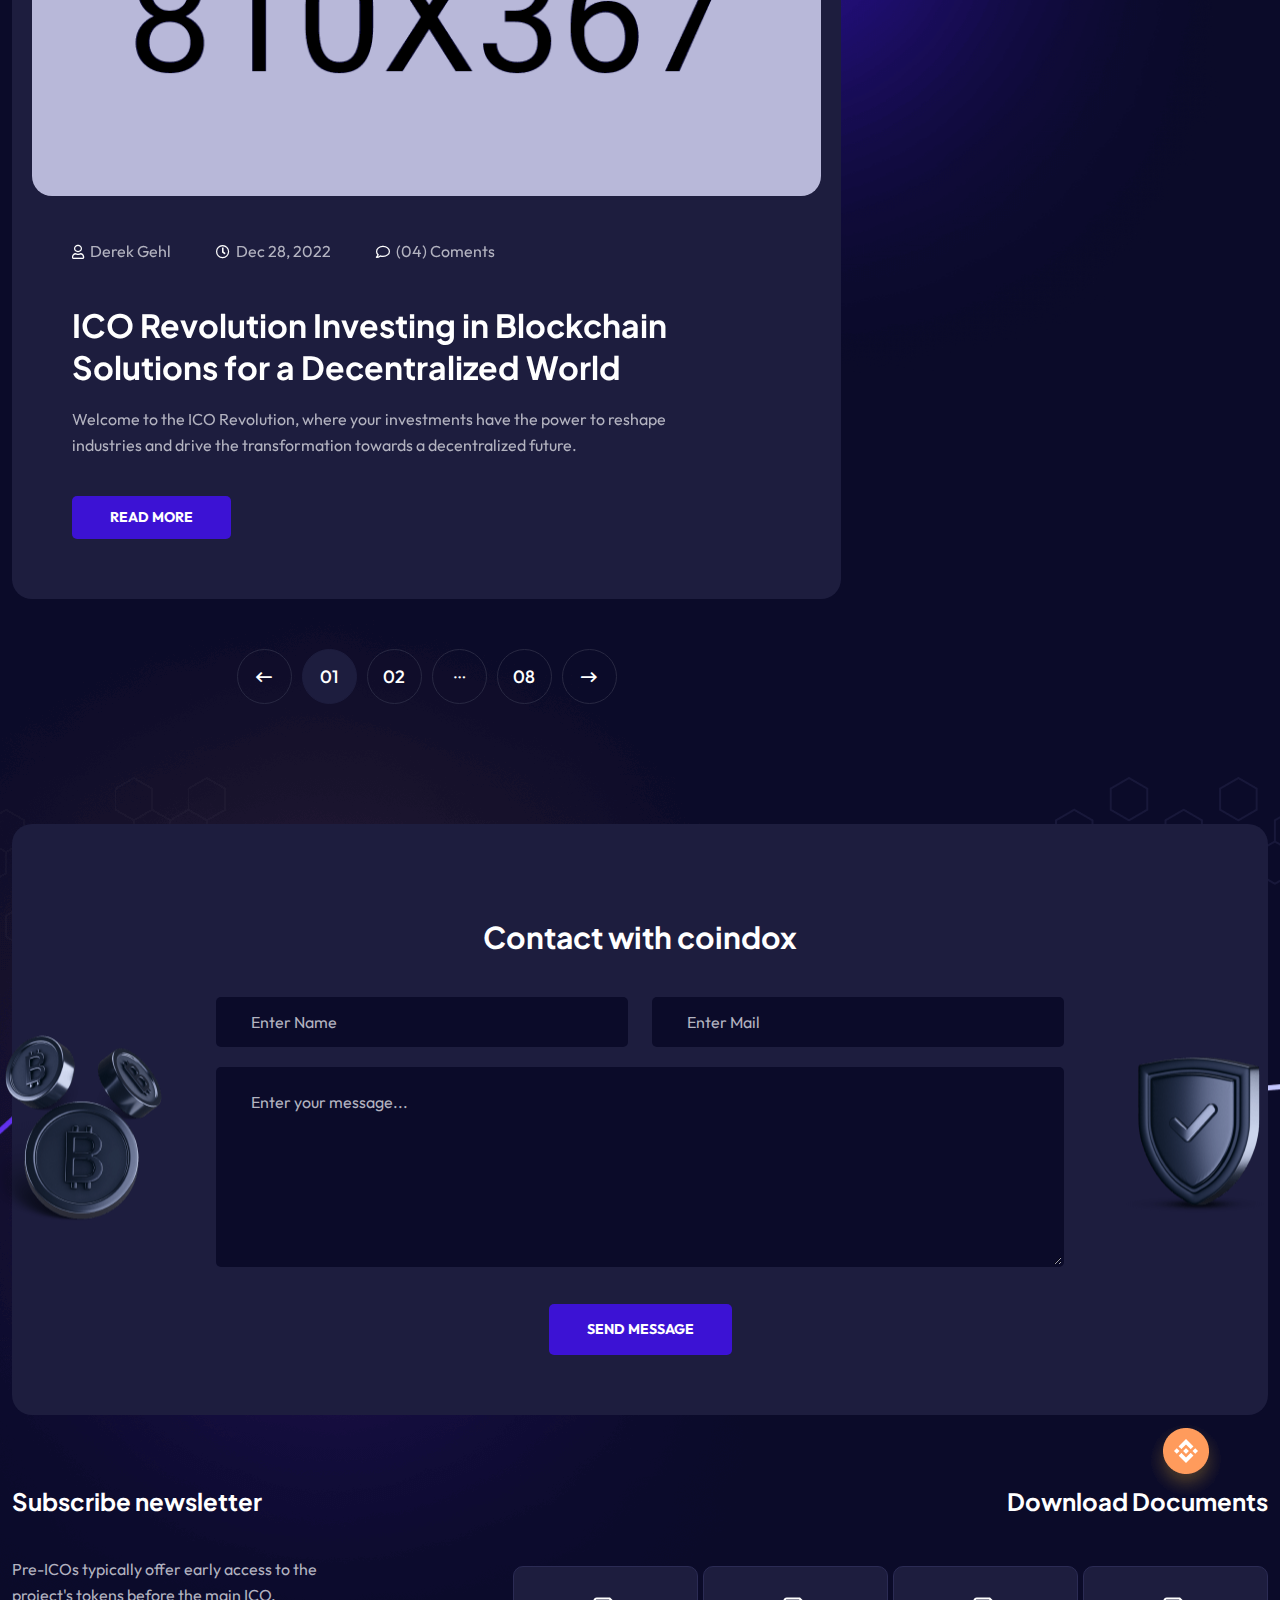
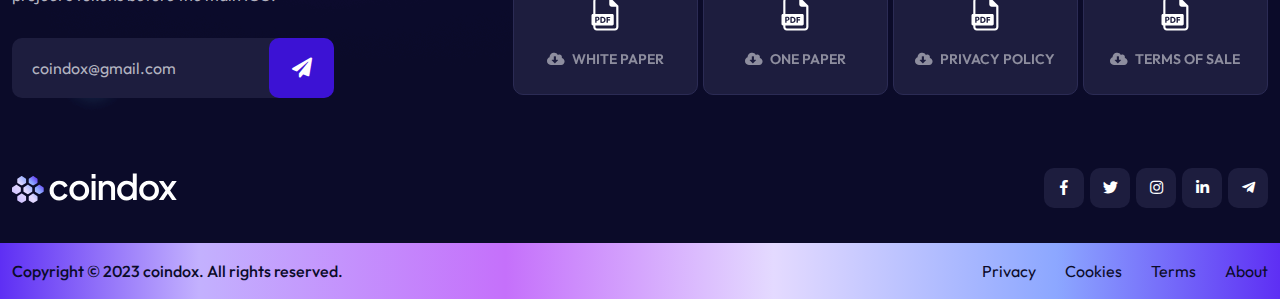
<file: Coindox/blog.html>
<!doctype html>
<html lang="zxx">

<head>

    <!--========= Required meta tags =========-->
    <meta charset="utf-8">
    <meta http-equiv="x-ua-compatible" content="ie=edge">
    <meta name="description" content="">
    <meta name="viewport" content="width=device-width, initial-scale=1, shrink-to-fit=no">

    <title>Coindox - ICO & Crypto Landing HTML Template</title>

    <link rel="shortcut icon" href="assets/img/favicon.png" type="images/x-icon"/>

    <!-- css include -->
    <link rel="stylesheet" href="assets/css/bootstrap.min.css">
    <link rel="stylesheet" href="assets/css/fontawesome.css">
    <link rel="stylesheet" href="assets/css/animate.css">
    <link rel="stylesheet" href="assets/css/metisMenu.css">
    <link rel="stylesheet" href="assets/css/magnific-popup.css">
    <link rel="stylesheet" href="assets/css/main.css">
</head>

<body>

    <div id="xb-loadding">
        <div class="honeycomb">
            <div></div>
            <div></div>
            <div></div>
            <div></div>
            <div></div>
            <div></div>
            <div></div>
        </div>
    </div>
    
    <div class="progress-wrap">
        <svg class="progress-circle svg-content" width="100%" height="100%" viewBox="-1 -1 102 102">
            <path d="M50,1 a49,49 0 0,1 0,98 a49,49 0 0,1 0,-98"/>
        </svg>
    </div>

    <div class="body_wrap">
        
        <!-- header start -->
        <header class="site-header header--transparent ico-header">
            <div class="header__main-wrap stricky">
                <div class="container mxw_1640">
                    <div class="header__main ul_li_between">
                        <div class="header__left ul_li">
                            <div class="header__logo">
                                <a href="index.html"><img src="assets/img/logo/logo.svg" alt=""></a>
                            </div>
                        </div>
                        <div class="main-menu__wrap ul_li navbar navbar-expand-xl">
                            <nav class="main-menu collapse navbar-collapse">
                                <ul>
                                    <li class="menu-item-has-children has-mega-menu"><a href="index.html">Home</a>
                                        <ul class="submenu mega-menu">
                                            <li>
                                                <div class="mega-menu-content mxw_1505">
                                                    <div class="row">
                                                        <div class="col col-md-3">
                                                            <div class="demo-pic">
                                                                <a href="index.html">
                                                                    <img src="assets/img/demo/demo-1.jpg" alt="">
                                                                </a>
                                                            </div>
                                                            <h3>Blockchain</h3>
                                                        </div>
                                                        <div class="col col-md-3">
                                                            <div class="demo-pic">
                                                                <a href="home-2.html">
                                                                    <img src="assets/img/demo/demo-2.jpg" alt="">
                                                                </a>
                                                            </div>
                                                            <h3>Bitcoin Mining</h3>
                                                        </div>
                                                        <div class="col col-md-3">
                                                            <div class="demo-pic">
                                                                <a href="home-3.html">
                                                                    <img src="assets/img/demo/demo-3.jpg" alt="">
                                                                </a>
                                                            </div>
                                                            <h3>ICO</h3>
                                                        </div>
                                                        <div class="col col-md-3">
                                                            <div class="demo-pic coming-soon">
                                                                <img src="assets/img/demo/coming-soon.jpg" alt="">
                                                            </div>
                                                            <h3>Coming Soon</h3>
                                                        </div>
                                                    </div>
                                                </div>
                                            </li>
                                        </ul>
                                    </li>
                                    <li><a class="scrollspy-btn" href="home-3.html#about">about</a></li>
                                    <li><a class="scrollspy-btn" href="home-3.html#roadmap">Roadmap</a></li>
                                    <li><a class="scrollspy-btn" href="home-3.html#team">Team</a></li>
                                    <li class="menu-item-has-children active">
                                        <a href="#!">Blog</a>
                                        <ul class="submenu">
                                            <li class="active"><a href="blog.html">Blog</a></li>
                                            <li><a href="blog-single.html">Blog Details</a></li>
                                        </ul>
                                    </li>
                                    <li><a href="contact.html">Contact</a></li>
                                </ul>
                            </nav>
                        </div>
                        <div class="header__action ul_li">
                            <div class="d-xl-none">
                                <a class="header__bar hamburger_menu" href="javascript:void(0);">
                                    <div class="header__bar-icon">
                                        <span></span>
                                        <span></span>
                                        <span></span>
                                        <span></span>
                                    </div>
                                </a>
                            </div>
                            <div class="header__language">
                                <div class="dropdown">
                                    <button class="dropdown-toggle" type="button" id="dropdownMenuButton1" data-bs-toggle="dropdown" aria-haspopup="true" aria-expanded="false">
                                        <img src="assets/img/icon/us_flag.png" alt="">ENGLISH <i class="fas fa-chevron-down"></i>
                                    </button>
                                    <div class="dropdown-menu" aria-labelledby="dropdownMenuButton1">
                                        <a class="dropdown-item" href="index.html"><img src="assets/img/icon/chn_flag.png" alt="">China</a>
                                        <a class="dropdown-item" href="index.html"><img src="assets/img/icon/rsa_flag.png" alt="">Russia</a>
                                        <a class="dropdown-item" href="index.html"><img src="assets/img/icon/in_flag.png" alt="">India</a>
                                    </div>
                                </div>
                            </div>
                            <div class="header__account">
                                <a href="#!"><i class="fas fa-user"></i>LOGIN</a>
                            </div>
                        </div>
                    </div>
                </div>
            </div>
        </header>
        <!-- header end -->

        <!-- slide bar start -->
		 <aside class="slide-bar">
            <div class="close-mobile-menu">
                <a class="tx-close" href="javascript:void(0);"></a>
            </div>

            <!-- side-mobile-menu start -->
            <nav class="side-mobile-menu">
                <a class="header__logo mb-30" href="#!">
                    <img src="assets/img/logo/logo.svg" alt="">
                </a>
                <div class="header-mobile-search">
                    <form role="search" method="get" action="#"> 
                        <input type="text" placeholder="Search Keywords"> 
                        <button type="submit"><i class="ti-search"></i></button>
                    </form>
                </div>
                <ul id="mobile-menu-active">
                    <li class="dropdown"><a href="index.html">Home</a>
                        <ul class="sub-menu">
                            <li><a href="index.html"><span>Home Blockchain</span></a></li>
                            <li><a href="home-2.html"><span>Home Mining</span></a></li>
                            <li class="active"><a href="home-3.html"><span>Home ICO</span></a></li>
                        </ul>
                    </li>
                    <li><a class="scrollspy-btn" href="home-3.html#about">about</a></li>
                    <li><a class="scrollspy-btn" href="home-3.html#roadmap">Roadmap</a></li>
                    <li><a class="scrollspy-btn" href="home-3.html#team">Team</a></li>
                    <li class="dropdown">
                        <a href="#!">Blog</a>
                        <ul class="sub-menu">
                            <li><a href="blog.html">Blog</a></li>
                            <li><a href="blog-single.html">Blog Details</a></li>
                        </ul>
                    </li>
                    <li><a href="contact.html">Get in touch</a></li>
                </ul>
                
            </nav>
            <!-- side-mobile-menu end -->
        </aside>

        <div class="body-overlay"></div>
        <!-- slide bar end -->

       <main>
            
            <!-- breadcrumb start -->
            <section class="breadcrumb pos-rel">
                <div class="container">
                    <div class="breadcrumb__content">
                        <h2 class="breadcrumb__title">Blog & Article</h2>
                        <ul class="bread-crumb clearfix ul_li_center">
                            <li class="breadcrumb-item"><a href="index.html">Home</a></li>
                            <li class="breadcrumb-item">Blog & Article</li>
                        </ul>
                    </div>
                </div>
                <div class="breadcrumb__shape">
                    <img src="assets/img/shape/b_shape1.png" alt="">
                </div>
                <div class="breadcrumb__icon">
                    <div class="icon icon--1">
                        <div data-parallax='{"y" : 80}'>
                            <img src="assets/img/icon/bi_01.png" alt="">
                        </div>
                    </div>
                    <div class="icon icon--2">
                        <div data-parallax='{"x" : -90}'>
                            <img src="assets/img/icon/bi_02.png" alt="">
                        </div>
                    </div>
                    <div class="icon icon--3">
                        <div data-parallax='{"y" : -80}'>
                            <img src="assets/img/icon/bi_03.png" alt="">
                        </div>
                    </div>
                    <div class="icon icon--4">
                        <div data-parallax='{"x" : 90}'>
                            <img src="assets/img/icon/bi_04.png" alt="">
                        </div>
                    </div>
                </div>
            </section>
            <!-- breadcrumb end -->
        
            <!-- blog start -->
            <section class="blog pt-120 pb-120">
                <div class="container">
                    <div class="row mt-none-30">
                        <div class="col-lg-8 mt-30">
                            <div class="blog-post-wrap mt-none-25">
                                <article class="blog__item mt-25">
                                    <a class="thumb" href="blog-single.html"><img src="assets/img/blog/img_01.jpg" alt=""></a>
                                    <div class="blog__inner">
                                        <ul class="blog__meta ul_li mb-30">
                                            <li><a href="#!"><i class="far fa-user"></i>Colin Scotland</a></li>
                                            <li><i class="far fa-clock"></i>Dec 28, 2022</li>
                                            <li><a href="#!"><i class="far fa-comment"></i>(04) Coments</a></li>
                                        </ul>
                                        <h2 class="title border_effect"><a href="blog-single.html">Crypto Frontier Awaits Join Our ICO to Be at the Forefront of Innovation ideas.</a></h2>
                                        <p>Our ICO presents a unique opportunity to embark on a journey into the crypto frontier, where groundbreaking ideas and technological advancements converge. </p>
                                        <a class="thm-btn" href="blog-single.html">Read MOre</a>
                                    </div>
                                </article>
                                <article class="blog__item mt-25">
                                    <a class="thumb" href="blog-single.html"><img src="assets/img/blog/img_02.jpg" alt=""></a>
                                    <div class="blog__inner">
                                        <ul class="blog__meta ul_li mb-20">
                                            <li><a href="#!"><i class="far fa-user"></i>Chris Matts</a></li>
                                            <li><i class="far fa-clock"></i>Dec 28, 2022</li>
                                            <li><a href="#!"><i class="far fa-comment"></i>(04) Coments</a></li>
                                        </ul>
                                        <h2 class="title border_effect"><a href="blog-single.html">From Concept to Reality Discover the Journey of Our ICO Project</a></h2>
                                        <p>we stand on the threshold of a significant milestone: our ICO campaign. This phase represents the culmination of our efforts an opportunity for you to be part of the journey.</p>
                                        <a class="thm-btn" href="blog-single.html">Read MOre</a>
                                    </div>
                                </article>
                                <article class="blog__item mt-25">
                                    <a class="thumb" href="blog-single.html"><img src="assets/img/blog/img_03.jpg" alt=""></a>
                                    <div class="blog__inner">
                                        <ul class="blog__meta ul_li mb-30">
                                            <li><a href="#!"><i class="far fa-user"></i>Dan Kurtz</a></li>
                                            <li><i class="far fa-clock"></i>Dec 28, 2022</li>
                                            <li><a href="#!"><i class="far fa-comment"></i>(04) Coments</a></li>
                                        </ul>
                                        <h2 class="title border_effect"><a href="blog-single.html">ICO Launchpad Your Gateway to Exciting Investment Opportunities</a></h2>
                                        <p>The world of blockchain and cryptocurrency is dynamic and ever-evolving. As traditional <br> boundaries shift, new avenues for growth emerge. Our ICO Launchpad is your.</p>
                                        <a class="thm-btn" href="blog-single.html">Read MOre</a>
                                    </div>
                                </article>
                                <article class="blog__item mt-25">
                                    <a class="thumb" href="blog-single.html"><img src="assets/img/blog/img_04.jpg" alt=""></a>
                                    <div class="blog__inner">
                                        <ul class="blog__meta ul_li mb-30">
                                            <li><a href="#!"><i class="far fa-user"></i>Derek Gehl</a></li>
                                            <li><i class="far fa-clock"></i>Dec 28, 2022</li>
                                            <li><a href="#!"><i class="far fa-comment"></i>(04) Coments</a></li>
                                        </ul>
                                        <h2 class="title border_effect"><a href="blog-single.html">ICO Revolution Investing in Blockchain  Solutions for a Decentralized World</a></h2>
                                        <p>Welcome to the ICO Revolution, where your investments have the power to reshape <br> industries and drive the transformation towards a decentralized future.</p>
                                        <a class="thm-btn" href="blog-single.html">Read MOre</a>
                                    </div>
                                </article>
                            </div>
                            <div class="pagination_wrap pt-50">
                                <ul>
                                    <li><a href="#"><i class="far fa-long-arrow-left"></i></a></li>
                                    <li><a href="#" class="current_page">01</a></li>
                                    <li><a href="#">02</a></li>
                                    <li><a href="#"><i class="fal fa-ellipsis-h"></i></a></li>
                                    <li><a href="#">08</a></li>
                                    <li><a href="#"><i class="far fa-long-arrow-right"></i></a></li>
                                </ul>
                            </div>
                        </div>
                        <div class="col-lg-4 mt-30">
                            <div class="sidebar-area mt-none-30">
                                <div class="widget mt-30">
                                    <h3 class="widget__title">Search</h3>
                                    <form class="widget__search" action="#!">
                                        <input type="text" placeholder="Search your keyword">
                                        <button><i class="far fa-search"></i></button>
                                    </form>
                                </div>
                                <div class="widget mt-30">
                                    <h3 class="widget__title">Categories</h3>
                                    <ul class="widget__category list-unstyled">
                                        <li><a href="#!">Blockchain <span>05</span></a></li>
                                        <li><a href="#!">Web Development <span>03</span></a></li>
                                        <li><a href="#!">Cryptocurrency <span>06</span></a></li>
                                        <li><a href="#!">Branding Design <span>05</span></a></li>
                                        <li><a href="#!">Uncategorized <span>02</span></a></li>
                                        <li><a href="#!">UI/UX Design <span>04</span></a></li>
                                        <li><a href="#!">Email Marketing <span>05</span></a></li>
                                    </ul>
                                </div>
                                <div class="widget mt-30">
                                    <h3 class="widget__title">Recent Posts</h3>
                                    <div class="widget__post">
                                        <div class="widget__post-item ul_li">
                                            <div class="post-thumb">
                                                <a href="blog-single.html"><img src="assets/img/blog/w_01.jpg" alt=""></a>
                                            </div>
                                            <div class="post-content">
                                                <span class="post-date">July 25,2023</span>
                                                <h4 class="post-title border-effect-2"><a href="blog-single.html">We Advocate Swapping Screen Time</a></h4>
                                            </div>
                                        </div>
                                        <div class="widget__post-item ul_li">
                                            <div class="post-thumb">
                                                <a href="blog-single.html"><img src="assets/img/blog/w_02.jpg" alt=""></a>
                                            </div>
                                            <div class="post-content">
                                                <span class="post-date">March 20,2023</span>
                                                <h4 class="post-title border-effect-2"><a href="blog-single.html">Utilizing mobile technology in the field</a></h4>
                                            </div>
                                        </div>
                                        <div class="widget__post-item ul_li">
                                            <div class="post-thumb">
                                                <a href="blog-single.html"><img src="assets/img/blog/w_03.jpg" alt=""></a>
                                            </div>
                                            <div class="post-content">
                                                <span class="post-date">July 18,2023</span>
                                                <h4 class="post-title border-effect-2"><a href="blog-single.html">Building intelligent transportation systems</a></h4>
                                            </div>
                                        </div>
                                        
                                    </div>
                                </div>
                                <div class="widget mt-30">
                                    <h3 class="widget__title">Follow Us</h3>
                                    <ul class="widget__social ul_li">
                                        <li><a href="#!"><i class="fab fa-facebook-f"></i></a></li>
                                        <li><a href="#!"><i class="fab fa-twitter"></i></a></li>
                                        <li><a href="#!"><i class="fab fa-linkedin-in"></i></a></li>
                                        <li><a href="#!"><i class="fab fa-youtube"></i></a></li>
                                        <li><a href="#!"><i class="fab fa-instagram"></i></a></li>
                                    </ul>
                                    <div class="widget__divider mt-40 mb-40"></div>
                                    <a class="thm-btn" href="#!">PURCHASE TOKEN</a>
                                </div>
                                <div class="widget mt-30">
                                    <h3 class="widget__title">Tags</h3>
                                    <div class="tagcloud">
                                        <a href="#!">ICO</a>
                                        <a href="#!">blockchain</a>
                                        <a href="#!">investments</a>
                                        <a href="#!">currency</a>
                                        <a href="#!">crypto trading</a>
                                        <a href="#!">crypto</a>
                                        <a href="#!">ico blockchain</a>
                                        <a href="#!">advisor</a>
                                        <a href="#!">web</a>
                                        <a href="#!">ICO Tokens</a>
                                    </div>
                                </div>
                            </div>
                        </div>
                    </div>
                </div>
                <div class="blog__shape">
                    <div class="shape shape--1">
                        <img src="assets/img/shape/b_shape2.png" alt="">
                    </div>
                    <div class="shape shape--2">
                        <img src="assets/img/shape/b_shape3.png" alt="">
                    </div>
                    <div class="shape shape--3">
                        <img src="assets/img/shape/b_shape4.png" alt="">
                    </div>
                    <div class="shape shape--4">
                        <img src="assets/img/shape/t_shape2.png" alt="">
                    </div>
                    <div class="shape shape--5">
                        
                        <img src="assets/img/shape/b_shape5.png" alt="">
                    </div>
                </div>
            </section>
            <!-- blog end -->

            <!-- contact start -->
            <section class="ico-contact pos-rel">
                <div class="container">
                    <div class="ico-contact__wrap">
                        <h2 class="title">Contact with coindox</h2>
                        <form action="#!">
                            <div class="row">
                                <div class="col-lg-6">
                                    <input type="text" placeholder="Enter Name">
                                </div>
                                <div class="col-lg-6">
                                    <input type="email" placeholder="Enter Mail">
                                </div>
                                <div class="col-lg-12">
                                    <textarea name="message" id="message" cols="30" rows="10" placeholder="Enter your message..."></textarea>
                                </div>
                                <div class="ico-contact__btn text-center mt-10">
                                    <button class="thm-btn" type="submit">send message</button>
                                </div>
                            </div>

                        </form>
                        <div class="ico-contact__shape-img">
                            <div class="shape shape--1">
                                <img data-parallax='{"y" : -50}' src="assets/img/shape/c_shape1.png" alt="">
                            </div>
                            <div class="shape shape--2">
                                <img data-parallax='{"y" : 60}' src="assets/img/shape/c_shape2.png" alt="">
                            </div>
                        </div>
                    </div>
                </div>
                <div class="ico-contact__shape">
                    <div class="shape shape--1">
                        <img src="assets/img/shape/f_shape1.png" alt="">
                    </div>
                    <div class="shape shape--2">
                        <img src="assets/img/shape/f_shape2.png" alt="">
                    </div>
                    <div class="shape shape--3">
                        <img src="assets/img/shape/f_shape3.png" alt="">
                    </div>
                </div>
            </section>
            <!-- contact end -->
       </main>

        <!-- footer start -->
        <footer class="site-footer footer__ico pos-rel" data-background="assets/img/bg/footer_bg.png">
            <div class="container">
                <div class="row mt-none-30">
                    <div class="col-lg-4 mt-30">
                        <div class="footer__widget footer__subscribe">
                            <h2>Subscribe newsletter</h2>
                            <p>Pre-ICOs typically offer early access to the <br> project's tokens before the main ICO.</p>
                            <form action="#">
                                <input type="text" placeholder="coindox@gmail.com">
                                <button><i class="fas fa-paper-plane"></i></button>
                            </form>
                        </div>
                    </div>
                    <div class="col-lg-8 mt-30">
                        <div class="footer__widget text-lg-end">
                            <h2>Download Documents</h2>
                            <div class="footer__document ul_li_right">
                                <a href="#!" class="footer__document-item text-center">
                                    <div class="icon">
                                        <img src="assets/img/icon/pdf.svg" alt="">
                                    </div>
                                    <span class="title"><i class="fas fa-cloud-download-alt"></i>white paper</span>
                                </a>
                                <a href="#!" class="footer__document-item text-center">
                                    <div class="icon">
                                        <img src="assets/img/icon/pdf.svg" alt="">
                                    </div>
                                    <span class="title"><i class="fas fa-cloud-download-alt"></i>one paper</span>
                                </a>
                                <a href="#!" class="footer__document-item text-center">
                                    <div class="icon">
                                        <img src="assets/img/icon/pdf.svg" alt="">
                                    </div>
                                    <span class="title"><i class="fas fa-cloud-download-alt"></i>privacy policy</span>
                                </a>
                                <a href="#!" class="footer__document-item text-center">
                                    <div class="icon">
                                        <img src="assets/img/icon/pdf.svg" alt="">
                                    </div>
                                    <span class="title"><i class="fas fa-cloud-download-alt"></i>terms of sale</span>
                                </a>
                            </div>
                        </div>
                    </div>
                </div>
                <div class="footer__bottom ul_li_between mt-50">
                    <div class="footer__logo mt-20">
                        <a href="index.html"><img src="assets/img/logo/logo.svg" alt=""></a>
                    </div>
                    <ul class="footer__social ul_li mt-20">
                        <li><a href="#!"><i class="fab fa-facebook-f"></i></a></li>
                        <li><a href="#!"><i class="fab fa-twitter"></i></a></li>
                        <li><a href="#!"><i class="fab fa-instagram"></i></a></li>
                        <li><a href="#!"><i class="fab fa-linkedin-in"></i></a></li>
                        <li><a href="#!"><i class="fab fa-telegram-plane"></i></a></li>
                    </ul>
                </div>
            </div>
            <div class="footer__copyright mt-35">
                <div class="container">
                    <div class="footer__copyright-inner ul_li_between">
                        <div class="footer__copyright-text mt-15">
                            Copyright © 2023 coindox. All rights reserved.
                        </div>
                        <ul class="footer__links ul_li_right mt-15">
                            <li><a href="#!">Privacy</a></li>
                            <li><a href="#!">Cookies</a></li>
                            <li><a href="#!">Terms</a></li>
                            <li><a href="#!">About</a></li>
                        </ul>
                    </div>
                </div>
            </div>
            <div class="footer__icon-shape">
                <div class="icon icon--1">
                    <div data-parallax='{"x" : -80}'>
                        <img src="assets/img/shape/f_icon1.png" alt="">
                    </div>
                </div>
                <div class="icon icon--2">
                    <div data-parallax='{"x" : 80}'>
                        <img src="assets/img/shape/f_icon2.png" alt="">
                    </div>
                </div>
            </div>
        </footer>
        <!-- footer end -->

    </div>

    <!-- jquery include -->
    <script src="assets/js/jquery-3.5.1.min.js"></script>
    <script src="assets/js/bootstrap.bundle.min.js"></script>
    <script src="assets/js/wow.min.js"></script>
    <script src="assets/js/appear.js"></script>
    <script src="assets/js/jquery.magnific-popup.min.js"></script>
    <script src="assets/js/metisMenu.min.js"></script>
    <script src="assets/js/jquery.marquee.min.js"></script>
    <script src="assets/js/parallax-scroll.js"></script>
    <script src="assets/js/countdown.js"></script>
    <script src="assets/js/easing.min.js"></script>
    <script src="assets/js/scrollspy.js"></script>
    <script src="assets/js/main.js"></script>

    
</body>

</html>
</file>
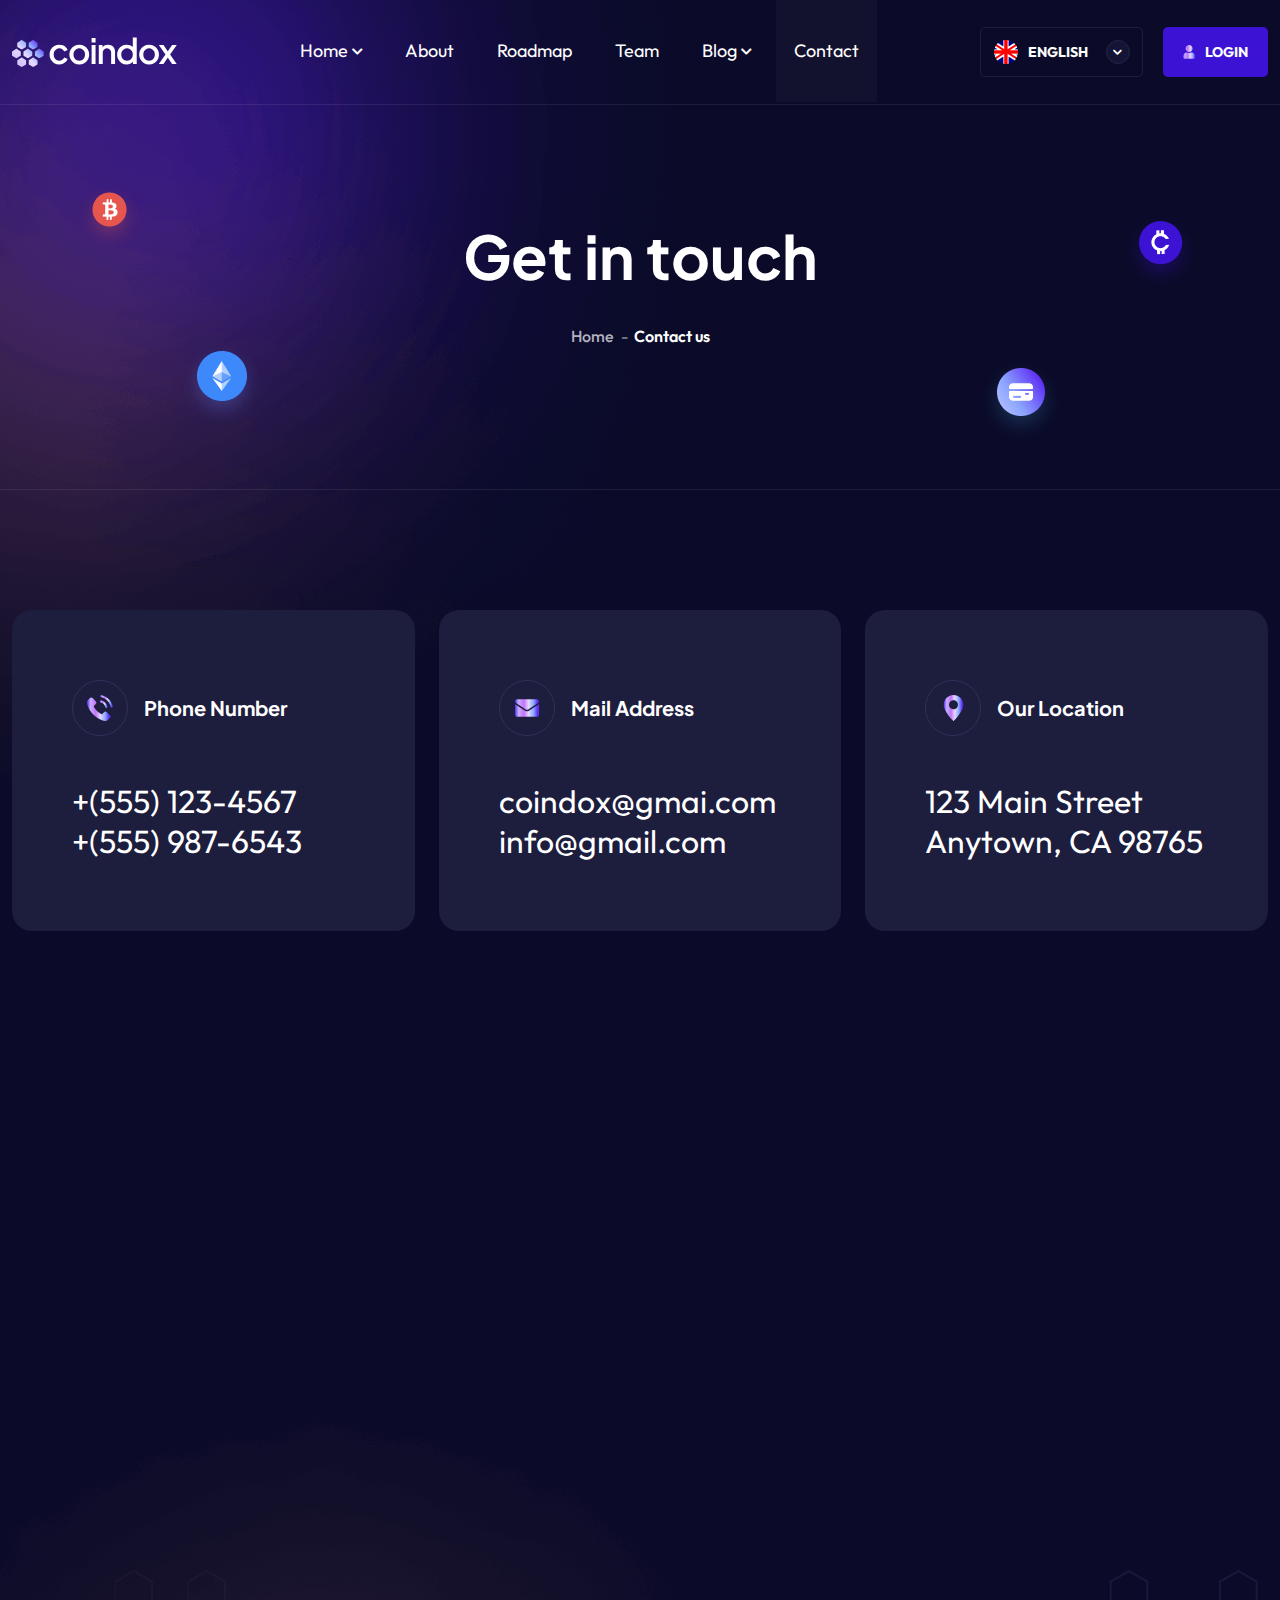
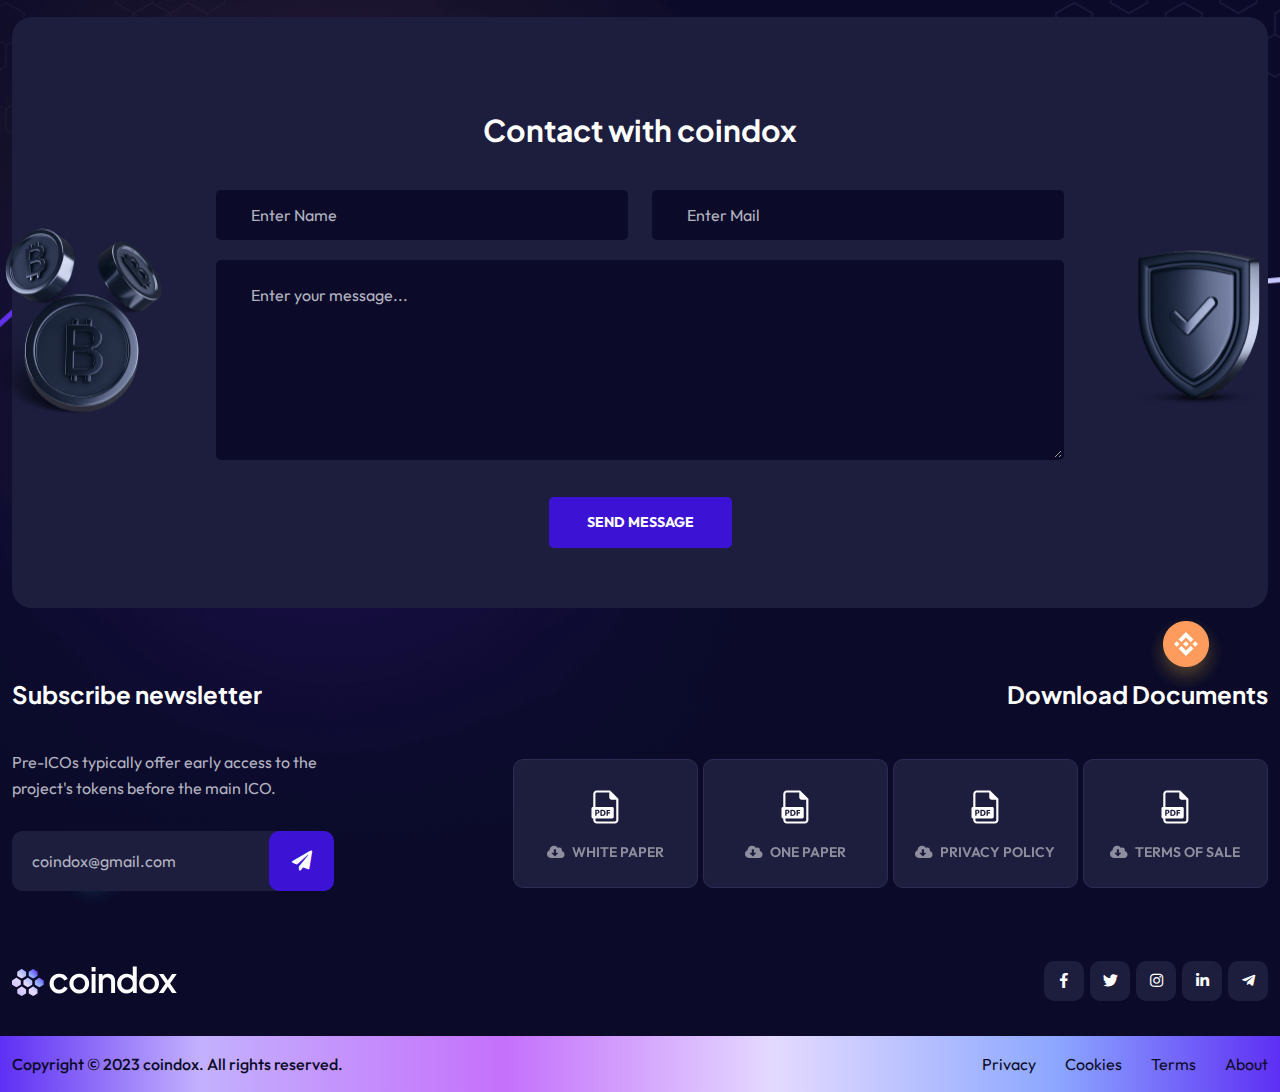
<file: Coindox/contact.html>
<!doctype html>
<html lang="zxx">

<head>

    <!--========= Required meta tags =========-->
    <meta charset="utf-8">
    <meta http-equiv="x-ua-compatible" content="ie=edge">
    <meta name="description" content="">
    <meta name="viewport" content="width=device-width, initial-scale=1, shrink-to-fit=no">

    <title>Coindox - ICO & Crypto Landing HTML Template</title>

    <link rel="shortcut icon" href="assets/img/favicon.png" type="images/x-icon"/>

    <!-- css include -->
    <link rel="stylesheet" href="assets/css/bootstrap.min.css">
    <link rel="stylesheet" href="assets/css/fontawesome.css">
    <link rel="stylesheet" href="assets/css/animate.css">
    <link rel="stylesheet" href="assets/css/metisMenu.css">
    <link rel="stylesheet" href="assets/css/magnific-popup.css">
    <link rel="stylesheet" href="assets/css/main.css">
</head>

<body>

    <div id="xb-loadding">
        <div class="honeycomb">
            <div></div>
            <div></div>
            <div></div>
            <div></div>
            <div></div>
            <div></div>
            <div></div>
        </div>
    </div>
    
    <div class="progress-wrap">
        <svg class="progress-circle svg-content" width="100%" height="100%" viewBox="-1 -1 102 102">
            <path d="M50,1 a49,49 0 0,1 0,98 a49,49 0 0,1 0,-98"/>
        </svg>
    </div>

    <div class="body_wrap">
        
        <!-- header start -->
        <header class="site-header header--transparent ico-header">
            <div class="header__main-wrap stricky">
                <div class="container mxw_1640">
                    <div class="header__main ul_li_between">
                        <div class="header__left ul_li">
                            <div class="header__logo">
                                <a href="index.html"><img src="assets/img/logo/logo.svg" alt=""></a>
                            </div>
                        </div>
                        <div class="main-menu__wrap ul_li navbar navbar-expand-xl">
                            <nav class="main-menu collapse navbar-collapse">
                                <ul>
                                    <li class="menu-item-has-children has-mega-menu"><a href="index.html">Home</a>
                                        <ul class="submenu mega-menu">
                                            <li>
                                                <div class="mega-menu-content mxw_1505">
                                                    <div class="row">
                                                        <div class="col col-md-3">
                                                            <div class="demo-pic">
                                                                <a href="index.html">
                                                                    <img src="assets/img/demo/demo-1.jpg" alt="">
                                                                </a>
                                                            </div>
                                                            <h3>Blockchain</h3>
                                                        </div>
                                                        <div class="col col-md-3">
                                                            <div class="demo-pic">
                                                                <a href="home-2.html">
                                                                    <img src="assets/img/demo/demo-2.jpg" alt="">
                                                                </a>
                                                            </div>
                                                            <h3>Bitcoin Mining</h3>
                                                        </div>
                                                        <div class="col col-md-3">
                                                            <div class="demo-pic">
                                                                <a href="home-3.html">
                                                                    <img src="assets/img/demo/demo-3.jpg" alt="">
                                                                </a>
                                                            </div>
                                                            <h3>ICO</h3>
                                                        </div>
                                                        <div class="col col-md-3">
                                                            <div class="demo-pic coming-soon">
                                                                <img src="assets/img/demo/coming-soon.jpg" alt="">
                                                            </div>
                                                            <h3>Coming Soon</h3>
                                                        </div>
                                                    </div>
                                                </div>
                                            </li>
                                        </ul>
                                    </li>
                                    <li><a class="scrollspy-btn" href="home-3.html#about">about</a></li>
                                    <li><a class="scrollspy-btn" href="home-3.html#roadmap">Roadmap</a></li>
                                    <li><a class="scrollspy-btn" href="home-3.html#team">Team</a></li>
                                    <li class="menu-item-has-children">
                                        <a href="#!">Blog</a>
                                        <ul class="submenu">
                                            <li><a href="blog.html">Blog</a></li>
                                            <li><a href="blog-single.html">Blog Details</a></li>
                                        </ul>
                                    </li>
                                    <li class="active"><a href="contact.html">Contact</a></li>
                                </ul>
                            </nav>
                        </div>
                        <div class="header__action ul_li">
                            <div class="d-xl-none">
                                <a class="header__bar hamburger_menu" href="javascript:void(0);">
                                    <div class="header__bar-icon">
                                        <span></span>
                                        <span></span>
                                        <span></span>
                                        <span></span>
                                    </div>
                                </a>
                            </div>
                            <div class="header__language">
                                <div class="dropdown">
                                    <button class="dropdown-toggle" type="button" id="dropdownMenuButton1" data-bs-toggle="dropdown" aria-haspopup="true" aria-expanded="false">
                                        <img src="assets/img/icon/us_flag.png" alt="">ENGLISH <i class="fas fa-chevron-down"></i>
                                    </button>
                                    <div class="dropdown-menu" aria-labelledby="dropdownMenuButton1">
                                        <a class="dropdown-item" href="index.html"><img src="assets/img/icon/chn_flag.png" alt="">China</a>
                                        <a class="dropdown-item" href="index.html"><img src="assets/img/icon/rsa_flag.png" alt="">Russia</a>
                                        <a class="dropdown-item" href="index.html"><img src="assets/img/icon/in_flag.png" alt="">India</a>
                                    </div>
                                </div>
                            </div>
                            <div class="header__account">
                                <a href="#!"><i class="fas fa-user"></i>LOGIN</a>
                            </div>
                        </div>
                    </div>
                </div>
            </div>
        </header>
        <!-- header end -->

        <!-- slide bar start -->
		 <aside class="slide-bar">
            <div class="close-mobile-menu">
                <a class="tx-close" href="javascript:void(0);"></a>
            </div>

            <!-- side-mobile-menu start -->
            <nav class="side-mobile-menu">
                <a class="header__logo mb-30" href="#!">
                    <img src="assets/img/logo/logo.svg" alt="">
                </a>
                <div class="header-mobile-search">
                    <form role="search" method="get" action="#"> 
                        <input type="text" placeholder="Search Keywords"> 
                        <button type="submit"><i class="ti-search"></i></button>
                    </form>
                </div>
                <ul id="mobile-menu-active">
                    <li class="dropdown"><a href="index.html">Home</a>
                        <ul class="sub-menu">
                            <li><a href="index.html"><span>Home Blockchain</span></a></li>
                            <li><a href="home-2.html"><span>Home Mining</span></a></li>
                            <li class="active"><a href="home-3.html"><span>Home ICO</span></a></li>
                        </ul>
                    </li>
                    <li><a class="scrollspy-btn" href="home-3.html#about">about</a></li>
                    <li><a class="scrollspy-btn" href="home-3.html#roadmap">Roadmap</a></li>
                    <li><a class="scrollspy-btn" href="home-3.html#team">Team</a></li>
                    <li class="dropdown">
                        <a href="#!">Blog</a>
                        <ul class="sub-menu">
                            <li><a href="blog.html">Blog</a></li>
                            <li><a href="blog-single.html">Blog Details</a></li>
                        </ul>
                    </li>
                    <li><a href="contact.html">Get in touch</a></li>
                </ul>
                
            </nav>
            <!-- side-mobile-menu end -->
        </aside>

        <div class="body-overlay"></div>
        <!-- slide bar end -->

       <main>
            
            <!-- breadcrumb start -->
            <section class="breadcrumb pos-rel">
                <div class="container">
                    <div class="breadcrumb__content">
                        <h2 class="breadcrumb__title">Get in touch</h2>
                        <ul class="bread-crumb clearfix ul_li_center">
                            <li class="breadcrumb-item"><a href="index.html">Home</a></li>
                            <li class="breadcrumb-item">Contact us</li>
                        </ul>
                    </div>
                </div>
                <div class="breadcrumb__shape">
                    <img src="assets/img/shape/b_shape1.png" alt="">
                </div>
                <div class="breadcrumb__icon">
                    <div class="icon icon--1">
                        <div data-parallax='{"y" : 80}'>
                            <img src="assets/img/icon/bi_01.png" alt="">
                        </div>
                    </div>
                    <div class="icon icon--2">
                        <div data-parallax='{"x" : -90}'>
                            <img src="assets/img/icon/bi_02.png" alt="">
                        </div>
                    </div>
                    <div class="icon icon--3">
                        <div data-parallax='{"y" : -80}'>
                            <img src="assets/img/icon/bi_03.png" alt="">
                        </div>
                    </div>
                    <div class="icon icon--4">
                        <div data-parallax='{"x" : 90}'>
                            <img src="assets/img/icon/bi_04.png" alt="">
                        </div>
                    </div>
                </div>
            </section>
            <!-- breadcrumb end -->
        
            <!-- contact start -->
            <section class="contact pt-120">
                <div class="container">
                   <div class="row justify-content-md-center mt-none-30">
                        <div class="col-lg-4 col-md-6 mt-30">
                            <div class="contact-info__item">
                                <div class="ul_li mb-45">
                                    <div class="icon">
                                        <img src="assets/img/icon/call.svg" alt="">
                                    </div>
                                    <h3>Phone Number</h3>
                                </div>
                                <p>
                                    <a href="tel:+(555)123-4567">+(555) 123-4567</a> <br> 
                                    <a href="tel:+(555)987-6543">+(555) 987-6543</a>
                                </p>
                            </div>
                        </div>
                        <div class="col-lg-4 col-md-6 mt-30">
                            <div class="contact-info__item">
                                <div class="ul_li mb-45">
                                    <div class="icon">
                                        <img src="assets/img/icon/mail.svg" alt="">
                                    </div>
                                    <h3>Mail Address</h3>
                                </div>
                                <p>
                                    <a href="mailto:coindox@gmai.com">coindox@gmai.com</a> <br> 
                                    <a href="mailto:info@gmail.com">info@gmail.com</a>
                                </p>
                            </div>
                        </div>
                        <div class="col-lg-4 col-md-6 mt-30">
                            <div class="contact-info__item">
                                <div class="ul_li mb-45">
                                    <div class="icon">
                                        <img src="assets/img/icon/location.svg" alt="">
                                    </div>
                                    <h3>Our Location</h3>
                                </div>
                                <p>123 Main Street <br> Anytown, CA 98765 </p>
                            </div>
                        </div>
                   </div>
                   <div class="google-map mb-30 mt-30">
                        <div class="google-map__inner">
                            <iframe src="https://www.google.com/maps/embed?pb=!1m14!1m12!1m3!1d14602.254272231177!2d90.3654215!3d23.7985508!2m3!1f0!2f0!3f0!3m2!1i1024!2i768!4f13.1!5e0!3m2!1sen!2sbd!4v1592852423971!5m2!1sen!2sbd" allowfullscreen="" aria-hidden="false" tabindex="0"></iframe>
                        </div>
                    </div>
                </div>
            </section>
            <!-- contact end -->

            <!-- contact start -->
            <section class="ico-contact pos-rel">
                <div class="container">
                    <div class="ico-contact__wrap">
                        <h2 class="title">Contact with coindox</h2>
                        <form action="#!">
                            <div class="row">
                                <div class="col-lg-6">
                                    <input type="text" placeholder="Enter Name">
                                </div>
                                <div class="col-lg-6">
                                    <input type="email" placeholder="Enter Mail">
                                </div>
                                <div class="col-lg-12">
                                    <textarea name="message" id="message" cols="30" rows="10" placeholder="Enter your message..."></textarea>
                                </div>
                                <div class="ico-contact__btn text-center mt-10">
                                    <button class="thm-btn" type="submit">send message</button>
                                </div>
                            </div>

                        </form>
                        <div class="ico-contact__shape-img">
                            <div class="shape shape--1">
                                <img data-parallax='{"y" : -50}' src="assets/img/shape/c_shape1.png" alt="">
                            </div>
                            <div class="shape shape--2">
                                <img data-parallax='{"y" : 60}' src="assets/img/shape/c_shape2.png" alt="">
                            </div>
                        </div>
                    </div>
                </div>
                <div class="ico-contact__shape">
                    <div class="shape shape--1">
                        <img src="assets/img/shape/f_shape1.png" alt="">
                    </div>
                    <div class="shape shape--2">
                        <img src="assets/img/shape/f_shape2.png" alt="">
                    </div>
                    <div class="shape shape--3">
                        <img src="assets/img/shape/f_shape3.png" alt="">
                    </div>
                </div>
            </section>
            <!-- contact end -->
       </main>

        <!-- footer start -->
        <footer class="site-footer footer__ico pos-rel" data-background="assets/img/bg/footer_bg.png">
            <div class="container">
                <div class="row mt-none-30">
                    <div class="col-lg-4 mt-30">
                        <div class="footer__widget footer__subscribe">
                            <h2>Subscribe newsletter</h2>
                            <p>Pre-ICOs typically offer early access to the <br> project's tokens before the main ICO.</p>
                            <form action="#">
                                <input type="text" placeholder="coindox@gmail.com">
                                <button><i class="fas fa-paper-plane"></i></button>
                            </form>
                        </div>
                    </div>
                    <div class="col-lg-8 mt-30">
                        <div class="footer__widget text-lg-end">
                            <h2>Download Documents</h2>
                            <div class="footer__document ul_li_right">
                                <a href="#!" class="footer__document-item text-center">
                                    <div class="icon">
                                        <img src="assets/img/icon/pdf.svg" alt="">
                                    </div>
                                    <span class="title"><i class="fas fa-cloud-download-alt"></i>white paper</span>
                                </a>
                                <a href="#!" class="footer__document-item text-center">
                                    <div class="icon">
                                        <img src="assets/img/icon/pdf.svg" alt="">
                                    </div>
                                    <span class="title"><i class="fas fa-cloud-download-alt"></i>one paper</span>
                                </a>
                                <a href="#!" class="footer__document-item text-center">
                                    <div class="icon">
                                        <img src="assets/img/icon/pdf.svg" alt="">
                                    </div>
                                    <span class="title"><i class="fas fa-cloud-download-alt"></i>privacy policy</span>
                                </a>
                                <a href="#!" class="footer__document-item text-center">
                                    <div class="icon">
                                        <img src="assets/img/icon/pdf.svg" alt="">
                                    </div>
                                    <span class="title"><i class="fas fa-cloud-download-alt"></i>terms of sale</span>
                                </a>
                            </div>
                        </div>
                    </div>
                </div>
                <div class="footer__bottom ul_li_between mt-50">
                    <div class="footer__logo mt-20">
                        <a href="index.html"><img src="assets/img/logo/logo.svg" alt=""></a>
                    </div>
                    <ul class="footer__social ul_li mt-20">
                        <li><a href="#!"><i class="fab fa-facebook-f"></i></a></li>
                        <li><a href="#!"><i class="fab fa-twitter"></i></a></li>
                        <li><a href="#!"><i class="fab fa-instagram"></i></a></li>
                        <li><a href="#!"><i class="fab fa-linkedin-in"></i></a></li>
                        <li><a href="#!"><i class="fab fa-telegram-plane"></i></a></li>
                    </ul>
                </div>
            </div>
            <div class="footer__copyright mt-35">
                <div class="container">
                    <div class="footer__copyright-inner ul_li_between">
                        <div class="footer__copyright-text mt-15">
                            Copyright © 2023 coindox. All rights reserved.
                        </div>
                        <ul class="footer__links ul_li_right mt-15">
                            <li><a href="#!">Privacy</a></li>
                            <li><a href="#!">Cookies</a></li>
                            <li><a href="#!">Terms</a></li>
                            <li><a href="#!">About</a></li>
                        </ul>
                    </div>
                </div>
            </div>
            <div class="footer__icon-shape">
                <div class="icon icon--1">
                    <div data-parallax='{"x" : -80}'>
                        <img src="assets/img/shape/f_icon1.png" alt="">
                    </div>
                </div>
                <div class="icon icon--2">
                    <div data-parallax='{"x" : 80}'>
                        <img src="assets/img/shape/f_icon2.png" alt="">
                    </div>
                </div>
            </div>
        </footer>
        <!-- footer end -->

    </div>

    <!-- jquery include -->
    <script src="assets/js/jquery-3.5.1.min.js"></script>
    <script src="assets/js/bootstrap.bundle.min.js"></script>
    <script src="assets/js/wow.min.js"></script>
    <script src="assets/js/appear.js"></script>
    <script src="assets/js/jquery.magnific-popup.min.js"></script>
    <script src="assets/js/metisMenu.min.js"></script>
    <script src="assets/js/jquery.marquee.min.js"></script>
    <script src="assets/js/parallax-scroll.js"></script>
    <script src="assets/js/countdown.js"></script>
    <script src="assets/js/easing.min.js"></script>
    <script src="assets/js/scrollspy.js"></script>
    <script src="assets/js/main.js"></script>

    
</body>

</html>
</file>
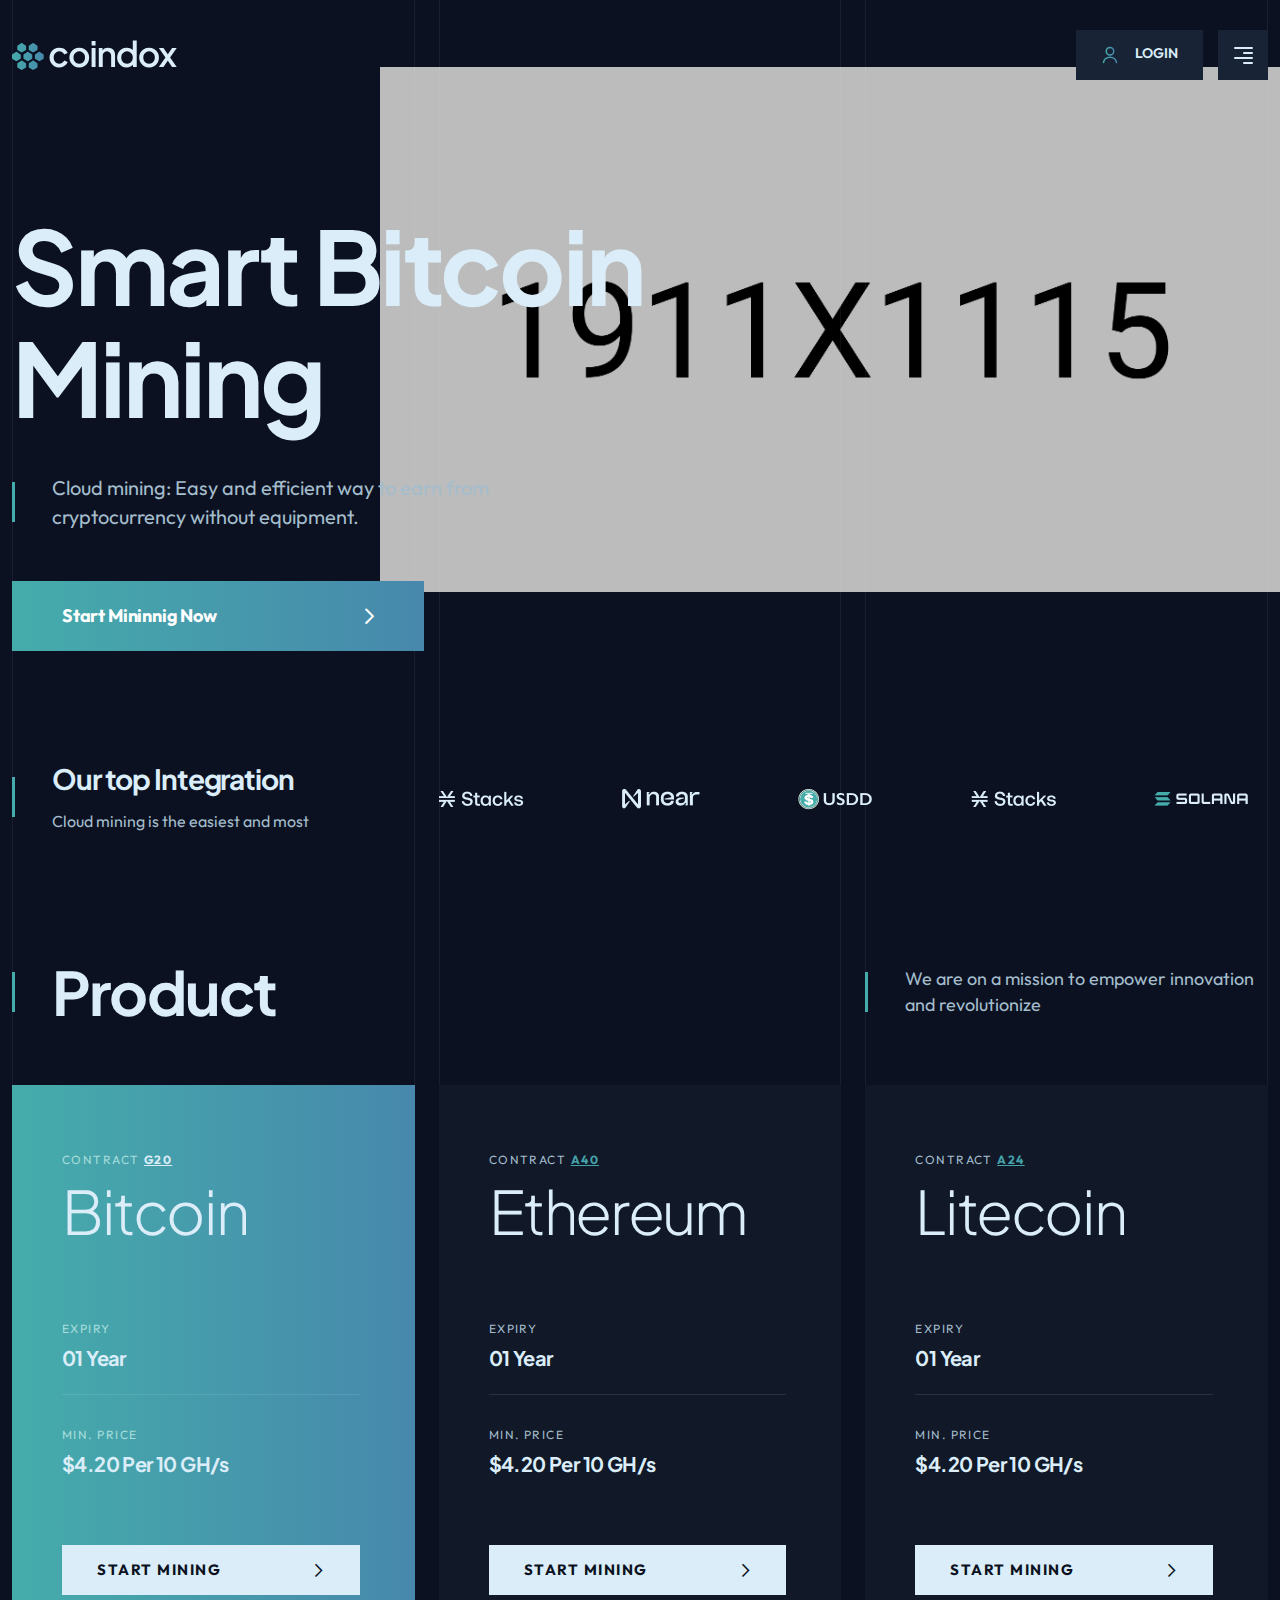
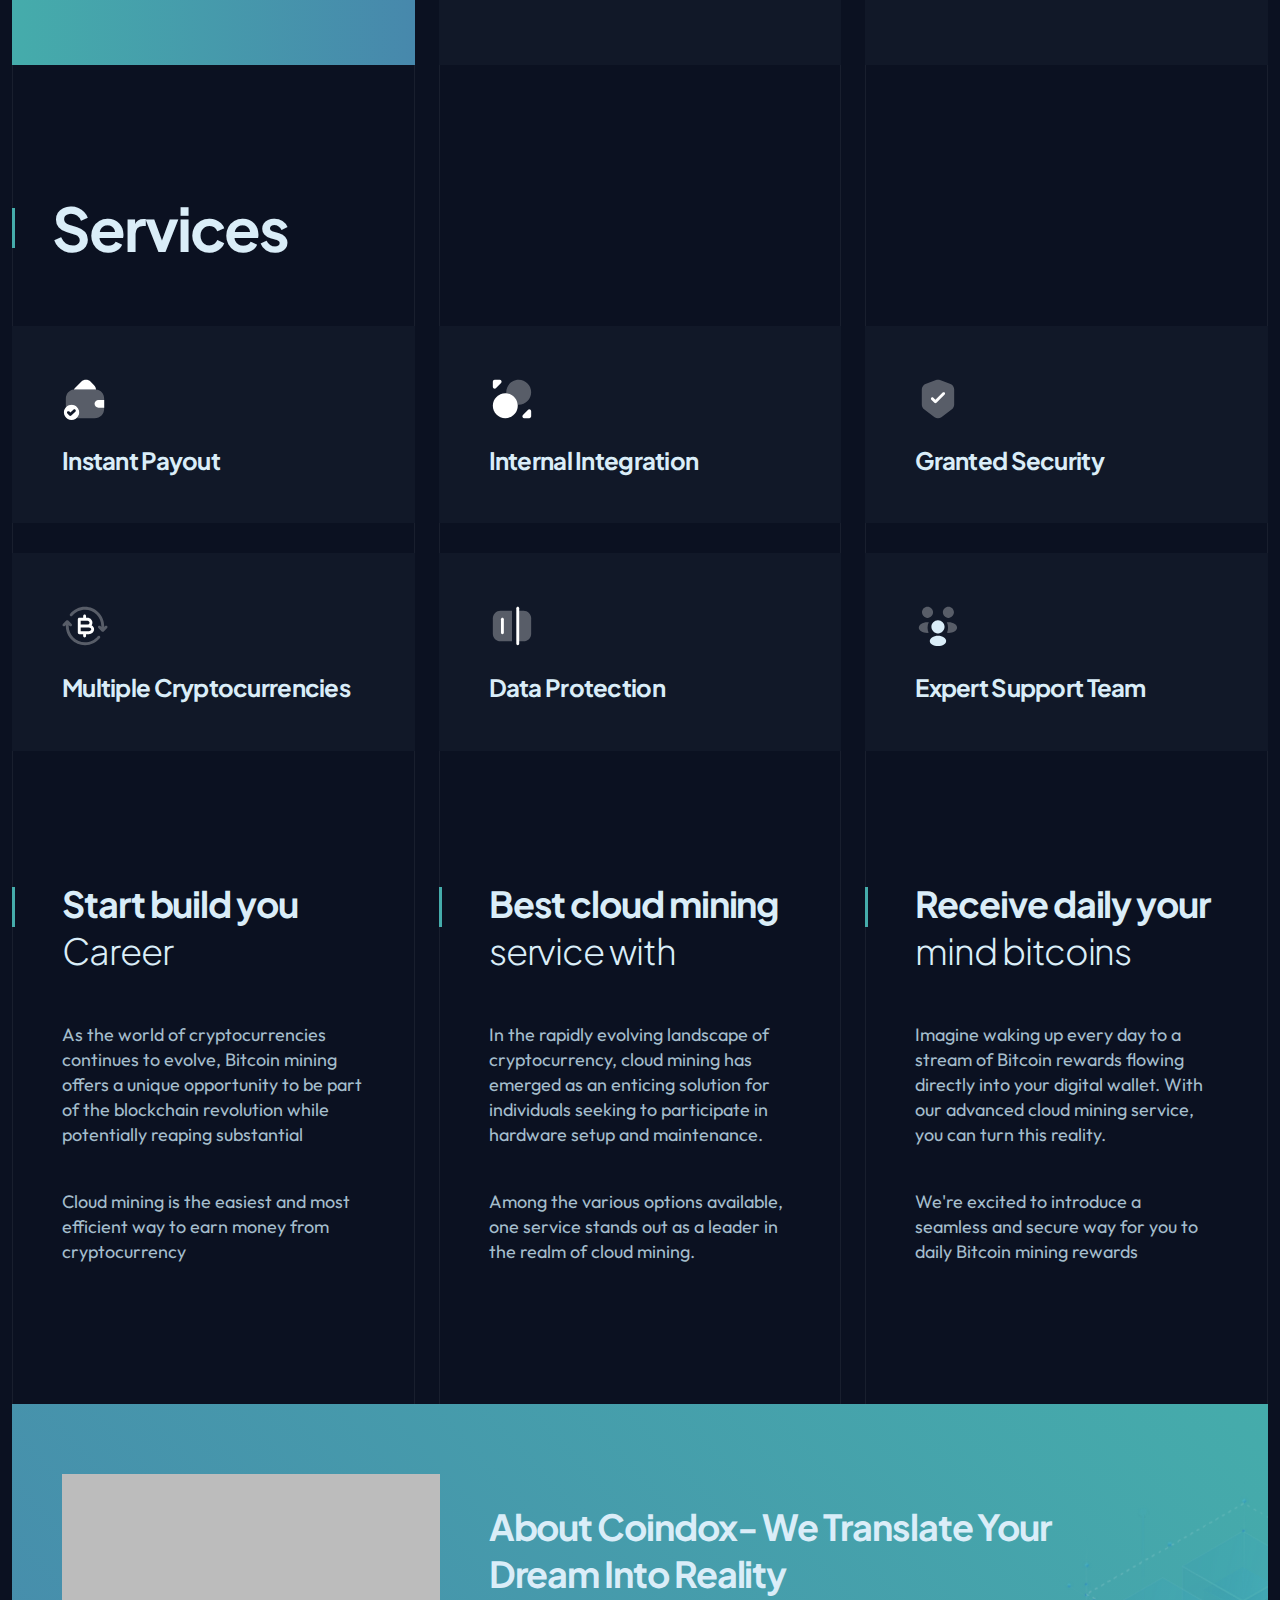
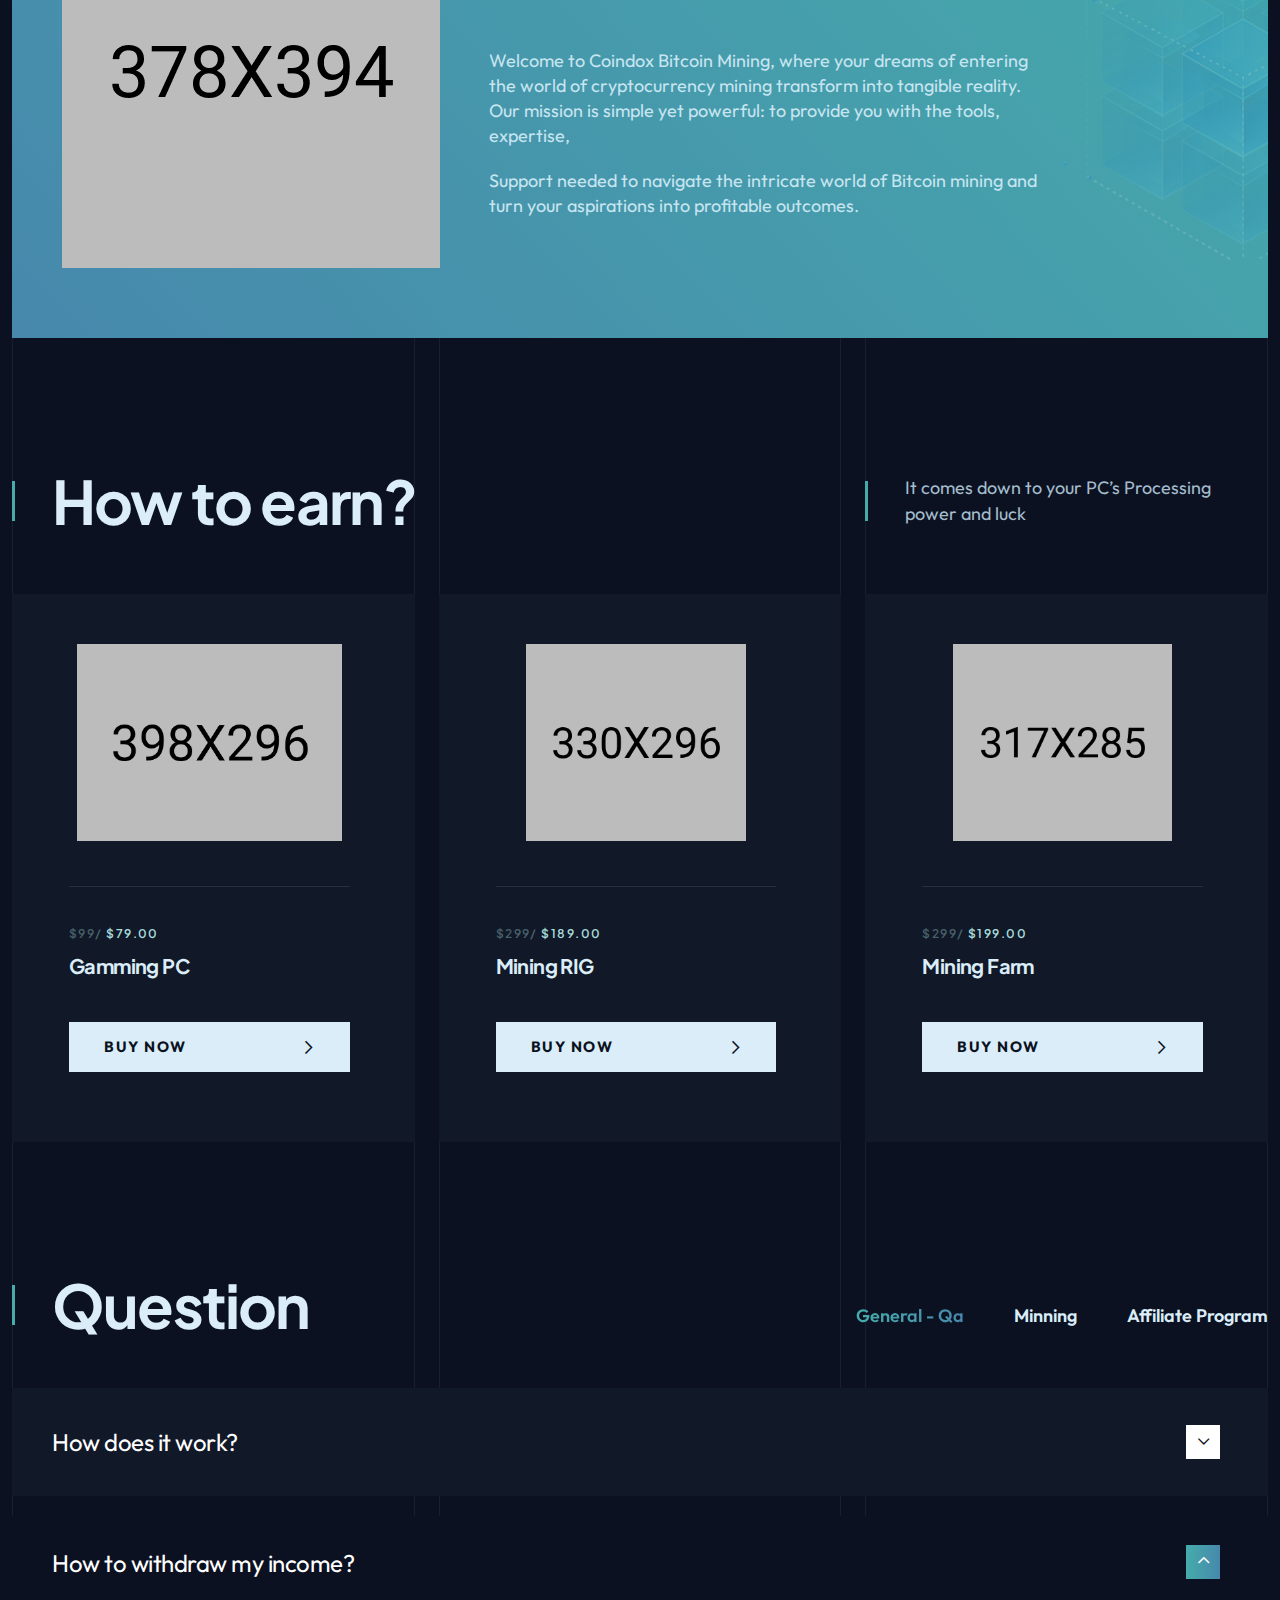
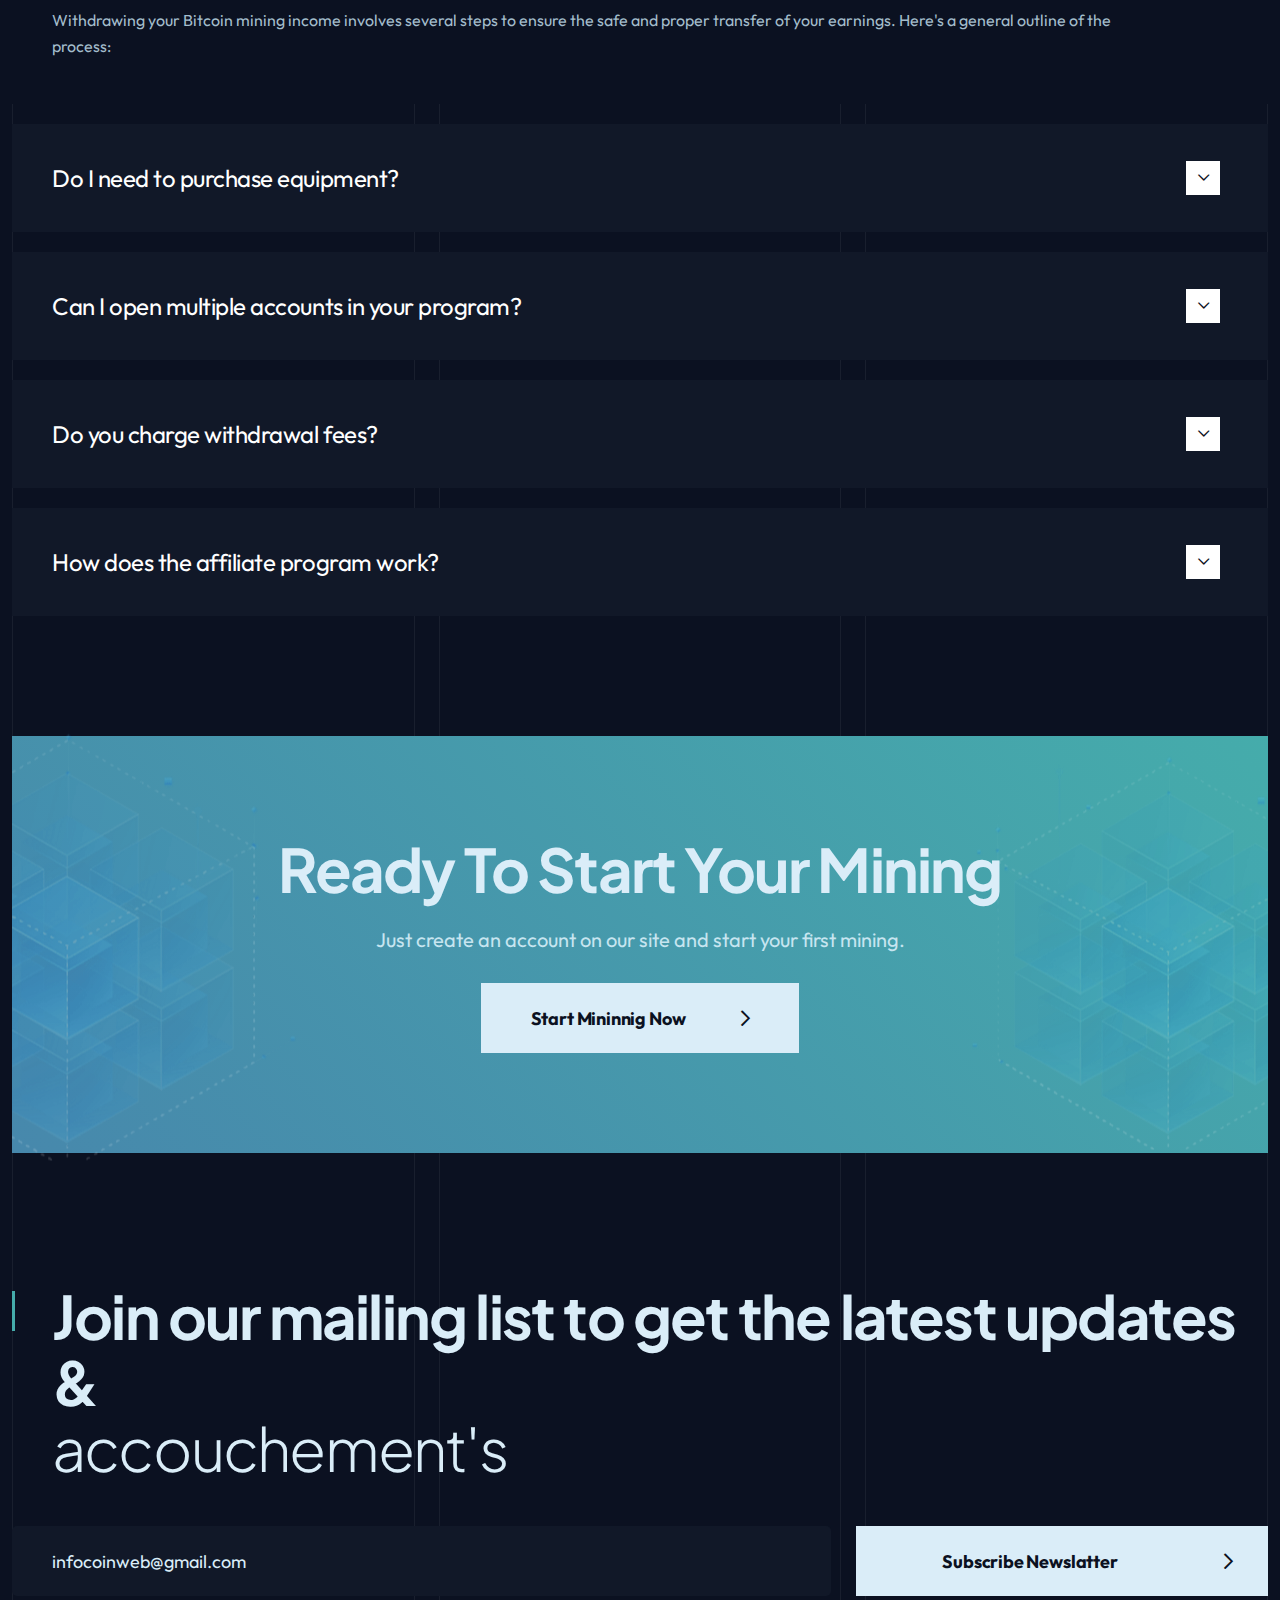
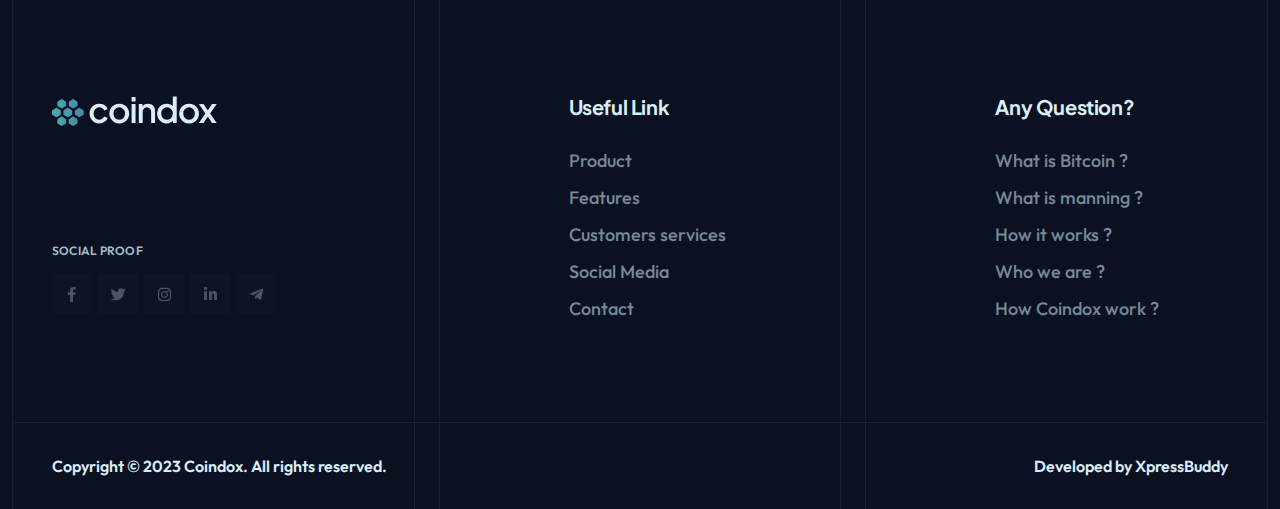
<file: Coindox/home-2.html>
<!doctype html>
<html lang="zxx">

<head>

    <!--========= Required meta tags =========-->
    <meta charset="utf-8">
    <meta http-equiv="x-ua-compatible" content="ie=edge">
    <meta name="description" content="">
    <meta name="viewport" content="width=device-width, initial-scale=1, shrink-to-fit=no">

    <title>Coindox - ICO & Crypto Landing HTML Template</title>

    <link rel="shortcut icon" href="assets/img/favicon.png" type="images/x-icon"/>

    <!-- css include -->
    <link rel="stylesheet" href="assets/css/bootstrap.min.css">
    <link rel="stylesheet" href="assets/css/fontawesome.css">
    <link rel="stylesheet" href="assets/css/animate.css">
    <link rel="stylesheet" href="assets/css/metisMenu.css">
    <link rel="stylesheet" href="assets/css/magnific-popup.css">
    <link rel="stylesheet" href="assets/css/main.css">
</head>

<body class="home-bitcoin">

    <div id="xb-loadding" class="xb-loader style-3">
        <div class="honeycomb">
            <div></div>
            <div></div>
            <div></div>
            <div></div>
            <div></div>
            <div></div>
            <div></div>
        </div>
    </div>

    <div class="progress-wrap style-3">
        <svg class="progress-circle svg-content" width="100%" height="100%" viewBox="-1 -1 102 102">
            <path d="M50,1 a49,49 0 0,1 0,98 a49,49 0 0,1 0,-98"/>
        </svg>
    </div>

    <div class="row line_wrap row-cols-md-3">
        <div class="col">
            <div class="line_item"></div>
        </div>
        <div class="col">
            <div class="line_item"></div>
        </div>
        <div class="col">
            <div class="line_item"></div>
        </div>
    </div>
    
    
    <div class="body_wrap">
        
        <!-- header start -->
        <header class="site-header header--transparent btc-header">
            <div class="header-area stricky">
                <div class="container">
                    <div class="header-wrap ul_li_between">
                         <a class="header__logo" href="index.html"><img src="assets/img/logo/logo-3.svg" alt=""></a>
                         <div class="header__action ul_li">
                             <a class="login" href="#!"><img src="assets/img/icon/user.svg" alt="">LOgin</a>
                             <a class="header__bar hamburger_menu" href="javascript:void(0);">
                                 <div class="header__bar-icon">
                                     <span></span>
                                     <span></span>
                                     <span></span>
                                     <span></span>
                                 </div>
                             </a>
                        </div>
                    </div>
                 </div>
            </div>
        </header>
        <!-- header end -->
    
        <!-- slide bar start -->
		 <aside class="slide-bar slide-bar-bitcoin">
            <div class="close-mobile-menu">
                <a class="tx-close" href="javascript:void(0);"></a>
            </div>

            <!-- side-mobile-menu start -->
            <nav class="side-mobile-menu">
                <a class="header__logo mb-30" href="#!">
                    <img src="assets/img/logo/logo-3.svg" alt="">
                </a>
                <div class="header-mobile-search">
                    <form role="search" method="get" action="#"> 
                        <input type="text" placeholder="Search Keywords"> 
                        <button type="submit"><i class="ti-search"></i></button>
                    </form>
                </div>
                <ul id="mobile-menu-active">
                    <li class="dropdown"><a href="index.html">Home</a>
                        <ul class="sub-menu">
                            <li><a href="index.html"><span>Home Blockchain</span></a></li>
                            <li class="active"><a href="home-2.html"><span>Home Mining</span></a></li>
                            <li><a href="home-3.html"><span>Home ICO</span></a></li>
                        </ul>
                    </li>
                    <li><a class="scrollspy-btn" href="#pricing">Pricing</a></li>
                    <li><a class="scrollspy-btn" href="#services">Services</a></li>
                    <li><a class="scrollspy-btn" href="#product">Product</a></li>
                    <li class="dropdown">
                        <a href="#!">Blog</a>
                        <ul class="sub-menu">
                            <li><a href="blog.html">Blog</a></li>
                            <li><a href="blog-single.html">Blog Details</a></li>
                        </ul>
                    </li>
                    <li><a href="contact.html">Contact</a></li>
                </ul>
            </nav>
            <!-- side-mobile-menu end -->
        </aside>
        <div class="body-overlay"></div>
        <!-- slide bar end -->

       <main>

            <!-- hero start -->
            <section class="hero hero__bitcoin">
                <div class="container">
                    <div class="row">
                        <div class="col-lg-7">
                            <div class="hero__bitcoin-content">
                                <h1 class="title">
                                    <span class="wow fadeInUp-2" data-wow-delay="0ms" data-wow-duration=".5s">Smart Bitcoin</span> <br> 
                                    <span class="wow fadeInUp-2" data-wow-delay="100ms" data-wow-duration=".5s">Mining</span>
                                </h1>
                                <p class="border-left mb-50 wow fadeInUp-2" data-wow-delay="200ms" data-wow-duration=".5s">Cloud mining: Easy and efficient way to earn from <br> cryptocurrency without equipment.</p>
                                <a class="btc-btn btc-btn--gradient wow fadeInUp-2" data-wow-delay="300ms" data-wow-duration=".5s" href="#!">Start Mininnig Now<i class="far fa-chevron-right"></i></a>
                            </div>
                        </div>
                        <div class="col-lg-5">
                            <div class="hero__img">
                                <img src="assets/img/bg/hero_img.png" alt="">
                            </div>
                        </div>
                    </div>
                </div>
            </section>
            <!-- hero end -->

            <!-- brand start -->
            <section class="brand pt-10 pb-125 pb-xs-80">
                <div class="container">
                    <div class="row align-items-center justify-content-center mt-none-30">
                        <div class="col-lg-4">
                            <div class="brand__title border-left mt-30">
                                <h3>Our top Integration</h3>
                                <p>Cloud mining is the easiest and most </p>
                            </div>
                        </div>
                        <div class="col-lg-8">
                            <div class="brand__logo-wrap ul_li_between">
                                <a class="brand__logo-item" href="#!"><img src="assets/img/brand/br_01.png" alt=""></a>
                                <a class="brand__logo-item" href="#!"><img src="assets/img/brand/br_02.png" alt=""></a>
                                <a class="brand__logo-item" href="#!"><img src="assets/img/brand/br_03.png" alt=""></a>
                                <a class="brand__logo-item" href="#!"><img src="assets/img/brand/br_04.png" alt=""></a>
                                <a class="brand__logo-item" href="#!"><img src="assets/img/brand/br_05.png" alt=""></a>
                            </div>
                        </div>
                    </div>
                </div>
            </section>
            <!-- brand end -->

            <!-- pricing start -->
            <section id="pricing" class="pricing pb-130 pb-xs-80">
                <div class="container">
                    <div class="row align-items-center mb-40">
                        <div class="col-lg-8 col-md-5">
                            <h2 class="btc-title border-left mb-20">Product</h2>
                        </div>
                        <div class="col-lg-4 col-md-7">
                            <p class="border-left btc-title__text mb-20">We are on a mission to empower innovation <br> and revolutionize</p>
                        </div>
                    </div>
                    <div class="row justify-content-center mt-none-30">
                        <div class="col-lg-4 col-md-6 mt-30">
                            <div class="pricing__single active">
                                <div class="pricing__head mb-70">
                                    <span>Contract <strong>G20</strong></span>
                                    <h2>Bitcoin</h2>
                                </div>
                                <div class="pricing__date">
                                    <span>Expiry</span>
                                    <h4>01 Year</h4>
                                </div>
                                <div class="pricing__price mb-70">
                                    <span>Min. Price</span>
                                    <h4>$4.20 Per 10 GH/s</h4>
                                </div>
                                <a class="btc-btn w-100" href="#!">Start Mining<i class="far fa-chevron-right"></i></a>
                            </div>
                        </div>
                        <div class="col-lg-4 col-md-6 mt-30">
                            <div class="pricing__single">
                                <div class="pricing__head mb-70">
                                    <span>Contract <strong>A40</strong></span>
                                    <h2>Ethereum</h2>
                                </div>
                                <div class="pricing__date">
                                    <span>Expiry</span>
                                    <h4>01 Year</h4>
                                </div>
                                <div class="pricing__price mb-70">
                                    <span>Min. Price</span>
                                    <h4>$4.20 Per 10 GH/s</h4>
                                </div>
                                <a class="btc-btn w-100" href="#!">Start Mining<i class="far fa-chevron-right"></i></a>
                            </div>
                        </div>
                        <div class="col-lg-4 col-md-6 mt-30">
                            <div class="pricing__single">
                                <div class="pricing__head mb-70">
                                    <span>Contract <strong>A24</strong></span>
                                    <h2>Litecoin</h2>
                                </div>
                                <div class="pricing__date">
                                    <span>Expiry</span>
                                    <h4>01 Year</h4>
                                </div>
                                <div class="pricing__price mb-70">
                                    <span>Min. Price</span>
                                    <h4>$4.20 Per 10 GH/s</h4>
                                </div>
                                <a class="btc-btn w-100" href="#!">Start Mining<i class="far fa-chevron-right"></i></a>
                            </div>
                        </div>
                    </div>
                </div>
            </section>
            <!-- pricing end -->

            <!-- services start -->
            <section id="services" class="service pb-130 pb-xs-80">
                <div class="container">
                    <h2 class="btc-title border-left mb-65">Services</h2>
                    <div class="row mt-none-30">
                        <div class="col-lg-4 col-md-6 mt-30">
                            <div class="service__single">
                                <div class="icon mb-25">
                                    <img src="assets/img/icon/srv_01.svg" alt="">
                                </div>
                                <h3>Instant Payout</h3>
                            </div>
                        </div>
                        <div class="col-lg-4 col-md-6 mt-30">
                            <div class="service__single">
                                <div class="icon mb-25">
                                    <img src="assets/img/icon/srv_02.svg" alt="">
                                </div>
                                <h3>Internal Integration</h3>
                            </div>
                        </div>
                        <div class="col-lg-4 col-md-6 mt-30">
                            <div class="service__single">
                                <div class="icon mb-25">
                                    <img src="assets/img/icon/srv_03.svg" alt="">
                                </div>
                                <h3>Granted Security</h3>
                            </div>
                        </div>
                        <div class="col-lg-4 col-md-6 mt-30">
                            <div class="service__single">
                                <div class="icon mb-25">
                                    <img src="assets/img/icon/srv_04.svg" alt="">
                                </div>
                                <h3>Multiple Cryptocurrencies</h3>
                            </div>
                        </div>
                        <div class="col-lg-4 col-md-6 mt-30">
                            <div class="service__single">
                                <div class="icon mb-25">
                                    <img src="assets/img/icon/srv_05.svg" alt="">
                                </div>
                                <h3>Data Protection</h3>
                            </div>
                        </div>
                        <div class="col-lg-4 col-md-6 mt-30">
                            <div class="service__single">
                                <div class="icon mb-25">
                                    <img src="assets/img/icon/srv_06.svg" alt="">
                                </div>
                                <h3>Expert Support Team</h3>
                            </div>
                        </div>
                    </div>
                </div>
            </section>
            <!-- services end -->

            <!-- feature start -->
            <section class="feature pb-140 pb-xs-80">
                <div class="container">
                    <div class="row justify-content-center mt-none-30">
                        <div class="col-lg-4 col-md-6 mt-30">
                            <div class="feature__single">
                                <h3 class="border-left">Start build you <br> <span>Career</span></h3>
                                <p>As the world of cryptocurrencies continues to evolve, Bitcoin mining offers a unique opportunity to be part of the blockchain revolution while potentially reaping substantial</p>
                                <p>Cloud mining is the easiest and most efficient way to earn money from cryptocurrency</p>
                            </div>
                        </div>
                        <div class="col-lg-4 col-md-6 mt-30">
                            <div class="feature__single">
                                <h3 class="border-left">Best cloud mining <br> <span>service with</span></h3>
                                <p>In the rapidly evolving landscape of cryptocurrency, cloud mining has emerged as an enticing solution for individuals seeking to participate in  hardware setup and maintenance. </p>
                                <p>Among the various options available, one service stands out as a leader in the realm of cloud mining.</p>
                            </div>
                        </div>
                        <div class="col-lg-4 col-md-6 mt-30">
                            <div class="feature__single">
                                <h3 class="border-left">Receive daily your <br> <span>mind bitcoins</span></h3>
                                <p>Imagine waking up every day to a stream of Bitcoin rewards flowing directly into your digital wallet. With our advanced cloud mining service, you can turn this  reality.</p>
                                <p>We're excited to introduce a seamless and secure way for you to  daily Bitcoin mining rewards</p>
                            </div>
                        </div>
                    </div>
                </div>
            </section>
            <!-- feature end -->

            <!-- about start -->
            <section class="about">
                <div class="container">
                    <div class="about__wrap pos-rel">
                        <div class="row">
                            <div class="col-lg-6 offset-lg-4">
                                <div class="btc-about__content">
                                    <h3 class="title">About Coindox- We Translate Your Dream Into Reality</h3>
                                    <p>Welcome to Coindox Bitcoin Mining, where your dreams of entering the world of cryptocurrency mining transform into tangible reality. Our mission is simple yet powerful: to provide you with the tools, expertise,</p>
                                    <p>Support needed to navigate the intricate world of Bitcoin mining and turn your aspirations into profitable outcomes.</p>
                                    <div class="btc-about__img">
                                        <div class="abt-img abt-img--1">
                                            <img src="assets/img/about/abt_01.png" alt="">
                                        </div>
                                        <div class="abt-img abt-img--2">
                                            <img src="assets/img/about/abt_02.png" alt="">
                                        </div>
                                    </div>
                                </div>
                            </div>
                        </div>
                    </div>
                </div>
            </section>
            <!-- about end -->

            <!-- product stat -->
            <section id="product" class="product pt-130 pb-130 pb-xs-80">
                <div class="container">
                    <div class="row align-items-center mb-40">
                        <div class="col-lg-8">
                            <h2 class="btc-title border-left mb-20">How to earn?</h2>
                        </div>
                        <div class="col-lg-4">
                            <p class="border-left btc-title__text mb-20">It comes down to your PC’s Processing <br> power and luck</p>
                        </div>
                    </div>
                    <div class="row justify-content-center mt-none-30">
                        <div class="col-lg-4 col-md-6 mt-30">
                            <div class="product__single">
                                <a class="thumb" href="#!"><img src="assets/img/product/prd_01.png" alt=""></a>
                                <div class="product__holder mb-45">
                                    <h4>$99/ <span>$79.00</span></h4>
                                    <h3>Gamming PC</h3>
                                </div>
                                <a class="btc-btn w-100" href="#!">Buy now<i class="far fa-chevron-right"></i></a>
                            </div>
                        </div>
                        <div class="col-lg-4 col-md-6 mt-30">
                            <div class="product__single">
                                <a class="thumb" href="#!"><img src="assets/img/product/prd_02.png" alt=""></a>
                                <div class="product__holder mb-45">
                                    <h4>$299/ <span>$189.00</span></h4>
                                    <h3>Mining RIG</h3>
                                </div>
                                <a class="btc-btn w-100" href="#!">Buy now<i class="far fa-chevron-right"></i></a>
                            </div>
                        </div>
                        <div class="col-lg-4 col-md-6 mt-30">
                            <div class="product__single">
                                <a class="thumb" href="#!"><img src="assets/img/product/prd_03.png" alt=""></a>
                                <div class="product__holder mb-45">
                                    <h4>$299/ <span>$199.00</span></h4>
                                    <h3>Mining Farm</h3>
                                </div>
                                <a class="btc-btn w-100" href="#!">Buy now<i class="far fa-chevron-right"></i></a>
                            </div>
                        </div>
                    </div>
                </div>
            </section>
            <!-- product end -->
            
            <!-- faq start -->
            <section class="faq pb-120 pb-xs-80">
                <div class="container">
                    <div class="row mb-20 align-items-end">
                        <div class="col-lg-6 col-md-5 mb-30">
                            <h2 class="btc-title border-left">Question</h2>
                        </div>
                        <div class="col-lg-6 col-md-7 mb-20">
                            <ul class="nav faq__nav ul_li_right nav-tabs" id="myTab" role="tablist">
                                <li class="nav-item" role="presentation">
                                  <button class="nav-link active" id="home-tab" data-bs-toggle="tab" data-bs-target="#home" type="button" role="tab" aria-controls="home" aria-selected="true">General - Qa</button>
                                </li>
                                <li class="nav-item" role="presentation">
                                  <button class="nav-link" id="profile-tab" data-bs-toggle="tab" data-bs-target="#profile" type="button" role="tab" aria-controls="profile" aria-selected="false">Minning</button>
                                </li>
                                <li class="nav-item" role="presentation">
                                  <button class="nav-link" id="contact-tab" data-bs-toggle="tab" data-bs-target="#contact" type="button" role="tab" aria-controls="contact" aria-selected="false">Affiliate Program</button>
                                </li>
                              </ul>
                        </div>
                    </div>
                    <div class="faq__btc">
                        <div class="tab-content" id="myTabContent">
                            <div class="tab-pane animated fadeInUp show active" id="home" role="tabpanel" aria-labelledby="home-tab">
                                <ul class="accordion_box clearfix">
                                    <li class="accordion block">
                                        <div class="acc-btn">
                                            How does it work?
                                            <span class="arrow"><span></span></span>
                                        </div>
                                        <div class="acc_body">
                                            <div class="content">
                                                Bitcoin mining is the process by which new bitcoins are created and added to the circulating supply. It also serves as the mechanism through which transactions are verified and added to the public ledger known as the blockchain. Here's how it works:
                                            </div>
                                        </div>
                                    </li>
                                    <li class="accordion block active-block">
                                        <div class="acc-btn">
                                            How to withdraw my income?
                                            <span class="arrow"><span></span></span>
                                        </div>
                                        <div class="acc_body current">
                                            <div class="content">
                                                Withdrawing your Bitcoin mining income involves several steps to ensure the safe and proper transfer of your earnings. Here's a general outline of the process:
                                            </div>
                                        </div>
                                    </li>
                                    <li class="accordion block">
                                        <div class="acc-btn">
                                            Do I need to purchase equipment?
                                            <span class="arrow"><span></span></span>
                                        </div>
                                        <div class="acc_body">
                                            <div class="content">
                                                Yes, if you want to engage in Bitcoin mining, you will generally need to purchase specialized equipment known as mining hardware. However, the specifics can vary based on your approach to mining and the current state of the industry. Here are some things to consider:
                                            </div>
                                        </div>
                                    </li>
                                    <li class="accordion block">
                                        <div class="acc-btn">
                                            Can I open multiple accounts in your program?
                                            <span class="arrow"><span></span></span>
                                        </div>
                                        <div class="acc_body">
                                            <div class="content">
                                                I am not affiliated with any specific Bitcoin mining program, but I can provide general guidance.
                                            </div>
                                        </div>
                                    </li>
                                    <li class="accordion block">
                                        <div class="acc-btn">
                                            Do you charge withdrawal fees?
                                            <span class="arrow"><span></span></span>
                                        </div>
                                        <div class="acc_body">
                                            <div class="content">
                                                I do not charge any fees myself, as I am a text-based AI model developed by OpenAI. However, when it comes to cryptocurrency transactions, including withdrawals from exchanges or wallets, fees can be incurred due to the network's design and the services you are using. Here's a brief explanation:
                                            </div>
                                        </div>
                                    </li>
                                    <li class="accordion block">
                                        <div class="acc-btn">
                                            How does the affiliate program work?
                                            <span class="arrow"><span></span></span>
                                        </div>
                                        <div class="acc_body">
                                            <div class="content">
                                                Affiliate programs are marketing strategies that reward individuals or entities (affiliates) for bringing in new customers or users to a business or platform. These programs are quite common in various industries, including the cryptocurrency and blockchain space. However, I do not have access to real-time information, and my knowledge is based on information available up until September 2021. Therefore, I can provide a general overview of how affiliate programs typically work, but you should consult the specific program's terms and conditions for accurate and up-to-date information.
                                            </div>
                                        </div>
                                    </li>
                                </ul>
                            </div>
                            <div class="tab-pane animated fadeInUp" id="profile" role="tabpanel" aria-labelledby="profile-tab">
                                <ul class="accordion_box clearfix">
                                    <li class="accordion block">
                                        <div class="acc-btn">
                                            How does it work?
                                            <span class="arrow"><span></span></span>
                                        </div>
                                        <div class="acc_body">
                                            <div class="content">
                                                Bitcoin mining is the process by which new bitcoins are created and added to the circulating supply. It also serves as the mechanism through which transactions are verified and added to the public ledger known as the blockchain. Here's how it works:
                                            </div>
                                        </div>
                                    </li>
                                    <li class="accordion block active-block">
                                        <div class="acc-btn">
                                            How to withdraw my income?
                                            <span class="arrow"><span></span></span>
                                        </div>
                                        <div class="acc_body current">
                                            <div class="content">
                                                Withdrawing your Bitcoin mining income involves several steps to ensure the safe and proper transfer of your earnings. Here's a general outline of the process:
                                            </div>
                                        </div>
                                    </li>
                                    <li class="accordion block">
                                        <div class="acc-btn">
                                            Do I need to purchase equipment?
                                            <span class="arrow"><span></span></span>
                                        </div>
                                        <div class="acc_body">
                                            <div class="content">
                                                Yes, if you want to engage in Bitcoin mining, you will generally need to purchase specialized equipment known as mining hardware. However, the specifics can vary based on your approach to mining and the current state of the industry. Here are some things to consider:
                                            </div>
                                        </div>
                                    </li>
                                    <li class="accordion block">
                                        <div class="acc-btn">
                                            Can I open multiple accounts in your program?
                                            <span class="arrow"><span></span></span>
                                        </div>
                                        <div class="acc_body">
                                            <div class="content">
                                                I am not affiliated with any specific Bitcoin mining program, but I can provide general guidance.
                                            </div>
                                        </div>
                                    </li>
                                    <li class="accordion block">
                                        <div class="acc-btn">
                                            Do you charge withdrawal fees?
                                            <span class="arrow"><span></span></span>
                                        </div>
                                        <div class="acc_body">
                                            <div class="content">
                                                I do not charge any fees myself, as I am a text-based AI model developed by OpenAI. However, when it comes to cryptocurrency transactions, including withdrawals from exchanges or wallets, fees can be incurred due to the network's design and the services you are using. Here's a brief explanation:
                                            </div>
                                        </div>
                                    </li>
                                    <li class="accordion block">
                                        <div class="acc-btn">
                                            How does the affiliate program work?
                                            <span class="arrow"><span></span></span>
                                        </div>
                                        <div class="acc_body">
                                            <div class="content">
                                                Affiliate programs are marketing strategies that reward individuals or entities (affiliates) for bringing in new customers or users to a business or platform. These programs are quite common in various industries, including the cryptocurrency and blockchain space. However, I do not have access to real-time information, and my knowledge is based on information available up until September 2021. Therefore, I can provide a general overview of how affiliate programs typically work, but you should consult the specific program's terms and conditions for accurate and up-to-date information.
                                            </div>
                                        </div>
                                    </li>
                                </ul>
                            </div>
                            <div class="tab-pane animated fadeInUp" id="contact" role="tabpanel" aria-labelledby="contact-tab">
                                <ul class="accordion_box clearfix">
                                    <li class="accordion block">
                                        <div class="acc-btn">
                                            How does it work?
                                            <span class="arrow"><span></span></span>
                                        </div>
                                        <div class="acc_body">
                                            <div class="content">
                                                Bitcoin mining is the process by which new bitcoins are created and added to the circulating supply. It also serves as the mechanism through which transactions are verified and added to the public ledger known as the blockchain. Here's how it works:
                                            </div>
                                        </div>
                                    </li>
                                    <li class="accordion block active-block">
                                        <div class="acc-btn">
                                            How to withdraw my income?
                                            <span class="arrow"><span></span></span>
                                        </div>
                                        <div class="acc_body current">
                                            <div class="content">
                                                Withdrawing your Bitcoin mining income involves several steps to ensure the safe and proper transfer of your earnings. Here's a general outline of the process:
                                            </div>
                                        </div>
                                    </li>
                                    <li class="accordion block">
                                        <div class="acc-btn">
                                            Do I need to purchase equipment?
                                            <span class="arrow"><span></span></span>
                                        </div>
                                        <div class="acc_body">
                                            <div class="content">
                                                Yes, if you want to engage in Bitcoin mining, you will generally need to purchase specialized equipment known as mining hardware. However, the specifics can vary based on your approach to mining and the current state of the industry. Here are some things to consider:
                                            </div>
                                        </div>
                                    </li>
                                    <li class="accordion block">
                                        <div class="acc-btn">
                                            Can I open multiple accounts in your program?
                                            <span class="arrow"><span></span></span>
                                        </div>
                                        <div class="acc_body">
                                            <div class="content">
                                                I am not affiliated with any specific Bitcoin mining program, but I can provide general guidance.
                                            </div>
                                        </div>
                                    </li>
                                    <li class="accordion block">
                                        <div class="acc-btn">
                                            Do you charge withdrawal fees?
                                            <span class="arrow"><span></span></span>
                                        </div>
                                        <div class="acc_body">
                                            <div class="content">
                                                I do not charge any fees myself, as I am a text-based AI model developed by OpenAI. However, when it comes to cryptocurrency transactions, including withdrawals from exchanges or wallets, fees can be incurred due to the network's design and the services you are using. Here's a brief explanation:
                                            </div>
                                        </div>
                                    </li>
                                    <li class="accordion block">
                                        <div class="acc-btn">
                                            How does the affiliate program work?
                                            <span class="arrow"><span></span></span>
                                        </div>
                                        <div class="acc_body">
                                            <div class="content">
                                                Affiliate programs are marketing strategies that reward individuals or entities (affiliates) for bringing in new customers or users to a business or platform. These programs are quite common in various industries, including the cryptocurrency and blockchain space. However, I do not have access to real-time information, and my knowledge is based on information available up until September 2021. Therefore, I can provide a general overview of how affiliate programs typically work, but you should consult the specific program's terms and conditions for accurate and up-to-date information.
                                            </div>
                                        </div>
                                    </li>
                                </ul>
                            </div>
                        </div>
                    </div>
                </div>
            </section>
            <!-- faq end -->

            <!-- cta start -->
            <section class="btc-cta pb-130 pb-xs-80">
                <div class="container">
                    <div class="btc-cta__holder z-1 pos-rel text-center">
                        <h2>Ready To Start Your Mining</h2>
                        <p>Just create an account on our site and start your first mining.</p>
                        <a class="btc-btn" href="#!">Start Mininnig Now<i class="far fa-chevron-right"></i></a>
                        <div class="btc-cta__img">
                            <div class="cta-shape cta-shape--1">
                                <img src="assets/img/bg/cta_bg1.png" alt="">
                            </div>
                            <div class="cta-shape cta-shape--2">
                                <img src="assets/img/bg/cta_bg2.png" alt="">
                            </div>
                        </div>
                    </div>
                </div>
            </section>
            <!-- cta end -->

            <!-- newslatter start -->
            <section class="newslatter">
                <div class="container">
                    <h2 class="btc-newslatter__title border-left mb-45">Join our mailing list to get the latest updates & <br> <span>accouchement's</span></h2>
                    <form action="#" class="btc-newslatter__form pos-rel">
                        <input type="text" placeholder="infocoinweb@gmail.com">
                        <button class="btc-btn w-100">Subscribe Newslatter<i class="far fa-chevron-right"></i></button>
                    </form>
                </div>
            </section>
            <!-- newslatter end -->
    
       </main>

       <!-- footer start -->
        <footer class="site-footer footer__btc pt-100">
            <div class="container">
                <div class="row mt-none-30 pb-100">
                    <div class="col-lg-4 col-md-6 mt-30">
                        <div class="footer__btc-about pl-40">
                            <a href="index.html" class="footer__logo">
                                <img src="assets/img/logo/logo-3.svg" alt="">
                            </a>
                            <div class="footer__btc-social mt-110">
                                <span>Social Proof</span>
                                <ul class="footer__social ul_li">
                                    <li><a href="#!"><i class="fab fa-facebook-f"></i></a></li>
                                    <li><a href="#!"><i class="fab fa-twitter"></i></a></li>
                                    <li><a href="#!"><i class="fab fa-instagram"></i></a></li>
                                    <li><a href="#!"><i class="fab fa-linkedin-in"></i></a></li>
                                    <li><a href="#!"><i class="fab fa-telegram-plane"></i></a></li>
                                </ul>
                            </div>
                        </div>
                    </div>
                    <div class="col-lg-4 col-md-6 mt-30">
                        <div class="footer__widget-btc">
                            <h3>Useful Link</h3>
                            <ul class="footer__btc-links list-unstyled">
                                <li><a href="#!">Product</a></li>
                                <li><a href="#!">Features</a></li>
                                <li><a href="#!">Customers services</a></li>
                                <li><a href="#!">Social Media</a></li>
                                <li><a href="#!">Contact</a></li>
                            </ul>
                        </div>
                    </div>
                    <div class="col-lg-4 col-md-6 mt-30">
                        <div class="footer__widget-btc">
                            <h3>Any Question?</h3>
                            <ul class="footer__btc-links list-unstyled">
                                <li><a href="#!">What is Bitcoin ?</a></li>
                                <li><a href="#!">What is manning ?</a></li>
                                <li><a href="#!">How it works ?</a></li>
                                <li><a href="#!">Who we are ?</a></li>
                                <li><a href="#!">How Coindox work ?</a></li>
                            </ul>
                        </div>
                    </div>
                </div>
                <div class="footer__copyright-btc ul_li_between">
                    <div class="copyright-text mt-15">
                        Copyright © 2023 Coindox. All rights reserved.
                    </div>
                    <div class="footer-text mt-15">
                        Developed  by XpressBuddy
                    </div>
                    
                </div>
            </div>
        </footer>
        <!-- footer end -->

    </div>

    <!-- jquery include -->
    <script src="assets/js/jquery-3.5.1.min.js"></script>
    <script src="assets/js/bootstrap.bundle.min.js"></script>
    <script src="assets/js/wow.min.js"></script>
    <script src="assets/js/appear.js"></script>
    <script src="assets/js/jquery.magnific-popup.min.js"></script>
    <script src="assets/js/metisMenu.min.js"></script>
    <script src="assets/js/jquery.marquee.min.js"></script>
    <script src="assets/js/parallax-scroll.js"></script>
    <script src="assets/js/countdown.js"></script>
    <script src="assets/js/easing.min.js"></script>
    <script src="assets/js/scrollspy.js"></script>
    <script src="assets/js/main.js"></script>

    
</body>

</html>
</file>
<file: Coindox/assets/css/main.css>
/*-----------------------------------------------------------------------------------

    Project Name: Coindox - ICO & Crypto Landing HTML Template
    Author: XpressBuddy -->> (https://themeforest.net/user/xpressbuddy)
    Support: wasimmia.info@gmail.com
    Description: Coindox - ICO & Crypto Landing HTML Template
    Developer: Mohammad Wasim Mia -> wasimmia.info@gmail.com
    Version: 1.0

-----------------------------------------------------------------------------------

    CSS INDEX
    ===================

	01. Theme default CSS
    02. header
    03. global
    04. hero
    05. about
    06. feature
    07. token
    08. roadmap
    09. team
    10. faq
    11. brand
    12. contact
    13. blog
    14. user option
    15. advantages
    16. solution
    17. pricing
    18. service
    19. product
    20. cta
    21. newslatter
    22. preloader
    23. backtotop
    24. breadcrumb
    25. sec-title
    

-----------------------------------------------------------------------------------*/
@import url("https://fonts.googleapis.com/css2?family=Outfit:wght@300;400;500;600;700&family=Plus+Jakarta+Sans:wght@300;400;500;600;700&family=Titillium+Web:wght@400;600;700&display=swap");
:root {
  --font-body: "Outfit", sans-serif;
  --font-heading: "Plus Jakarta Sans", sans-serif;
  --color-primary: #3c12d4;
  --gradient-color-from: #45acab;
  --gradient-color-to: #4788ac;
  --color-white: #fff;
  --color-black: #000;
  --color-default: #b3b3c0;
  --color-dark: #0f1928;
  --color-gray: #eeedef;
}

/* reset css start */
html {
  scroll-behavior: smooth;
  color: #0ff; /* Texto en cian para un contraste futurista */
  font-family: "Courier New", Courier, monospace; /* Fuente monoespaciada */
}

/* Estilo para la barra de desplazamiento en navegadores WebKit */
::-webkit-scrollbar {
  width: 12px;
}

::-webkit-scrollbar-track {
  border-radius: 6px;
}

::-webkit-scrollbar-thumb {
  background: linear-gradient(
    180deg,
    #00ffcc,
    #0099ff
  ); /* Gradiente para el thumb */
  border-radius: 6px;
  border: 2px solid #000; /* Bordes negros para darle un efecto 3D */
}

::-webkit-scrollbar-thumb:hover {
  background: linear-gradient(
    180deg,
    #00ffcc,
    #00f
  ); /* Cambia de color al pasar el mouse */
}

body {
  padding: 0;
  margin: 0;
  font-weight: 400;
  position: relative;
  font-family: var(--font-body);
  font-size: 16px;
  line-height: 26px;
  color: var(--color-default);
  background-color: #0b0b29;
}

img {
  max-width: 100%;
  height: auto;
}

ul {
  margin: 0px;
  padding: 0px;
}

button {
  cursor: pointer;
}

*:focus {
  outline: none;
}

button {
  border: none;
  -webkit-transition: 0.3s;
  -o-transition: 0.3s;
  transition: 0.3s;
}

button:focus {
  outline: none;
}

a {
  text-decoration: none;
  -webkit-transition: 0.3s;
  -o-transition: 0.3s;
  transition: 0.3s;
}
a:hover {
  color: inherit;
}

select {
  height: 55px;
  -webkit-appearance: none;
  -moz-appearance: none;
  appearance: none;
  background-position: calc(100% - 10px) 50%;
  background-repeat: no-repeat;
  padding-right: 20px;
  background-color: transparent;
  border: 0;
}

input[type="text"],
input[type="password"],
input[type="email"],
input[type="tel"],
form select,
textarea {
  width: 100%;
  height: 50px;
  border-radius: 5px;
  -webkit-border-radius: 5px;
  -moz-border-radius: 5px;
  -ms-border-radius: 5px;
  -o-border-radius: 5px;
  background-color: #1d1d3e;
  color: var(--color-white);
  padding: 20px;
  border: 0;
  -webkit-transition: 0.3s;
  -o-transition: 0.3s;
  transition: 0.3s;
  font-weight: 400;
}
input[type="text"]::-webkit-input-placeholder,
input[type="password"]::-webkit-input-placeholder,
input[type="email"]::-webkit-input-placeholder,
input[type="tel"]::-webkit-input-placeholder,
form select::-webkit-input-placeholder,
textarea::-webkit-input-placeholder {
  color: #b3b3c0;
  opacity: 1;
}
input[type="text"]::-moz-placeholder,
input[type="password"]::-moz-placeholder,
input[type="email"]::-moz-placeholder,
input[type="tel"]::-moz-placeholder,
form select::-moz-placeholder,
textarea::-moz-placeholder {
  color: #b3b3c0;
  opacity: 1;
}
input[type="text"]:-ms-input-placeholder,
input[type="password"]:-ms-input-placeholder,
input[type="email"]:-ms-input-placeholder,
input[type="tel"]:-ms-input-placeholder,
form select:-ms-input-placeholder,
textarea:-ms-input-placeholder {
  color: #b3b3c0;
  opacity: 1;
}
input[type="text"]:-moz-placeholder,
input[type="password"]:-moz-placeholder,
input[type="email"]:-moz-placeholder,
input[type="tel"]:-moz-placeholder,
form select:-moz-placeholder,
textarea:-moz-placeholder {
  color: #b3b3c0;
  opacity: 1;
}

textarea {
  height: 100px;
}

button {
  border: 0;
}

table {
  width: 100%;
}

p,
li,
span {
  margin-bottom: 0;
}

/* reset css end */
/* global css start */
.nice-select {
  background-color: transparent;
  height: 40px !important;
  line-height: 40px !important;
  min-height: 40px !important;
  padding: 0 30px;
}
.nice-select span {
  color: var(--color-black);
}
.nice-select .list {
  box-shadow: 0.975px 7.94px 21px 0px rgba(239, 239, 239, 0.5);
}
.nice-select .list li {
  margin-right: 0 !important;
}
.nice-select .list .option {
  color: var(--color-black);
}
.nice-select .list .option.selected,
.nice-select .list .option:hover {
  border: none !important;
}

/* global css end */
.body_wrap {
  overflow: hidden;
  position: relative;
}

.footer-bg {
  background-color: #04060a;
}

.black-bg {
  background: var(--color-black);
}

.gray-bg {
  background-color: var(--color-gray);
}

.dark-bg {
  background-color: var(--color-dark-2);
}

.bg-deef {
  background-color: var(--color-deep);
}

.white {
  color: var(--color-white);
}

.pos-rel {
  position: relative;
}
.PunteroDardo {
  margin-left: 150px;
}

.pos-absolute {
  position: absolute;
}

.f-right {
  float: right;
}

.border-effect a,
.border-effect-2 a {
  display: inline !important;
  width: 100%;
  background-repeat: no-repeat;
  background-position-y: -2px;
  background-image: linear-gradient(
    transparent calc(100% - 2px),
    currentColor 1px
  );
  -webkit-transition: 0.6s cubic-bezier(0.215, 0.61, 0.355, 1);
  -o-transition: 0.6s cubic-bezier(0.215, 0.61, 0.355, 1);
  transition: 0.6s cubic-bezier(0.215, 0.61, 0.355, 1);
  background-size: 0 100%;
  -webkit-backface-visibility: hidden;
  backface-visibility: hidden;
}
.border-effect a:hover,
.border-effect-2 a:hover {
  background-size: 100% 100%;
  color: inherit;
}

.border-effect-2 a {
  background-image: linear-gradient(
    transparent calc(100% - 1px),
    currentColor 1px
  );
}

.btn-video {
  width: 55px;
  height: 55px;
  border-radius: 50%;
  -webkit-border-radius: 50%;
  -moz-border-radius: 50%;
  -ms-border-radius: 50%;
  -o-border-radius: 50%;
  display: flex;
  align-items: center;
  justify-content: center;
  color: var(--color-white);
  position: relative;
}
.btn-video:hover {
  color: var(--color-white);
}

.btn-video::before {
  content: "";
  position: absolute;
  z-index: 0;
  left: 0;
  top: 0;
  display: block;
  width: 100%;
  height: 100%;
  /* background-color: rgba(15,103,246,.63); */
  border-radius: 50%;
  animation: pulse-border 1500ms ease-out infinite;
  -webkit-animation: pulse-border 1500ms ease-out infinite;
  z-index: -2;
}

.border_effect a {
  display: inline !important;
  width: 100%;
  background-repeat: no-repeat;
  background-position-y: -2px;
  background-image: linear-gradient(
    transparent calc(100% - 2px),
    currentColor 1px
  );
  transition: 0.6s cubic-bezier(0.215, 0.61, 0.355, 1);
  background-size: 0 100%;
  -webkit-backface-visibility: hidden;
  backface-visibility: hidden;
}
.border_effect a:hover {
  background-size: 100% 100%;
  color: inherit;
}

@media (max-width: 991px) {
  .tx-col-md-6 {
    width: 50%;
  }
  .PunteroDardo {
    width: 300px;
    margin-left: 200px;
  }
}
@media (max-width: 767px) {
  .tx-col-md-6 {
    width: 100%;
  }
}

.tx-close {
  background: rgba(0, 0, 0, 0.04);
  border: 9px solid transparent;
  color: #777;
  width: 36px;
  height: 36px;
  display: inline-flex;
  justify-content: center;
  align-items: center;
  cursor: pointer;
  position: relative;
}
.tx-close::before,
.tx-close::after {
  content: "";
  position: absolute;
  height: 2px;
  width: 100%;
  top: 50%;
  left: 0;
  margin-top: -1px;
  transform-origin: 50% 50%;
  -webkit-transition: all 0.25s cubic-bezier(0.645, 0.045, 0.355, 1);
  -khtml-transition: all 0.25s cubic-bezier(0.645, 0.045, 0.355, 1);
  -moz-transition: all 0.25s cubic-bezier(0.645, 0.045, 0.355, 1);
  -ms-transition: all 0.25s cubic-bezier(0.645, 0.045, 0.355, 1);
  -o-transition: all 0.25s cubic-bezier(0.645, 0.045, 0.355, 1);
  transition: all 0.25s cubic-bezier(0.645, 0.045, 0.355, 1);
  background-color: #1b1b1b;
}
.tx-close::before {
  -webkit-transform: rotate(45deg);
  -khtml-transform: rotate(45deg);
  -moz-transform: rotate(45deg);
  -ms-transform: rotate(45deg);
  -o-transform: rotate(45deg);
  transform: rotate(45deg);
}
.tx-close::after {
  -webkit-transform: rotate(-45deg);
  -khtml-transform: rotate(-45deg);
  -moz-transform: rotate(-45deg);
  -ms-transform: rotate(-45deg);
  -o-transform: rotate(-45deg);
  transform: rotate(-45deg);
}
.tx-close:hover::before,
.tx-close:hover::after {
  -webkit-transform: rotate(0);
  -khtml-transform: rotate(0);
  -moz-transform: rotate(0);
  -ms-transform: rotate(0);
  -o-transform: rotate(0);
  transform: rotate(0);
}

/* order & unorder list reset - start */
.ul_li,
.ul_li_right,
.ul_li_center,
.ul_li_between {
  margin: 0px;
  padding: 0px;
  display: flex;
  flex-wrap: wrap;
  align-items: center;
}

.ul_li > li,
.ul_li_right > li,
.ul_li_center > li,
.ul_li_between > li {
  float: left;
  list-style: none;
  display: inline-block;
}

.ul_li {
  justify-content: flex-start;
}

.ul_li_center {
  justify-content: center;
}

.ul_li_right {
  justify-content: flex-end;
}

.ul_li_between {
  justify-content: space-between;
}

.ul_li_block {
  margin: 0px;
  padding: 0px;
  display: block;
}

.ul_li_block > li {
  display: block;
  list-style: none;
}

.flex-1 {
  flex: 1;
}

.color-black {
  color: var(--color-black);
}

.pagination_wrap {
  z-index: 2;
  position: relative;
}
.pagination_wrap ul {
  display: flex;
  flex-wrap: wrap;
  justify-content: center;
  margin: -5px;
  list-style: none;
}
.pagination_wrap ul li {
  padding: 5px;
}
.pagination_wrap ul li a {
  height: 55px;
  width: 55px;
  display: flex;
  align-items: center;
  justify-content: center;
  font-size: 18px;
  font-weight: 500;
  color: var(--color-white);
  border: 1px solid #282842;
  -webkit-transition: all 0.3s ease-out 0s;
  -o-transition: all 0.3s ease-out 0s;
  transition: all 0.3s ease-out 0s;
  z-index: 1;
  border-radius: 50%;
  -webkit-border-radius: 50%;
  -moz-border-radius: 50%;
  -ms-border-radius: 50%;
  -o-border-radius: 50%;
  overflow: hidden;
}
.pagination_wrap ul li a.current_page,
.pagination_wrap ul li a:hover {
  color: var(--color-white);
  background-color: #1d1d3e;
  border-color: #1d1d3e;
}

.mr-none-60 {
  margin-right: -60px;
}

.ml-none-60 {
  margin-left: -60px;
}

.pb-8 {
  padding-bottom: 8px;
}

@keyframes tc_animation1 {
  0% {
    opacity: 0;
    transform: scale(0.6);
  }
  50% {
    opacity: 1;
  }
  100% {
    opacity: 0;
    transform: scale(1.8);
  }
}
@keyframes tc_animation2 {
  0% {
    opacity: 0;
    transform: scale(0.6);
  }
  50% {
    opacity: 1;
  }
  100% {
    opacity: 0;
    transform: scale(2.7);
  }
}
.line_wrap {
  top: 0px;
  left: 50%;
  bottom: 0px;
  width: 100%;
  z-index: -1;
  display: block;
  position: absolute;
  transform: translateX(-50%);
  max-width: 1312px;
  margin: auto;
}
@media (max-width: 992px) {
  .line_wrap {
    max-width: 960px;
  }
}
@media (max-width: 991px) {
  .line_wrap {
    display: none;
  }
}
.line_wrap .col {
  float: left;
  height: 100%;
  position: relative;
}
.line_wrap .line_item {
  border-left: 1px solid rgba(255, 255, 255, 0.06);
  border-right: 1px solid rgba(255, 255, 255, 0.06);
  height: 100%;
  position: relative;
}

/*--
    - Margin & Padding
-----------------------------------------*/
/*-- Margin Top --*/
.mt-none-5 {
  margin-top: -5px;
}

.mt-none-10 {
  margin-top: -10px;
}

.mt-none-15 {
  margin-top: -15px;
}

.mt-none-20 {
  margin-top: -20px;
}

.mt-none-25 {
  margin-top: -25px;
}

.mt-none-30 {
  margin-top: -30px;
}

.mt-none-35 {
  margin-top: -35px;
}

.mt-none-40 {
  margin-top: -40px;
}

.mt-none-45 {
  margin-top: -45px;
}

.mt-none-50 {
  margin-top: -50px;
}

.mt-none-55 {
  margin-top: -55px;
}

.mt-none-60 {
  margin-top: -60px;
}

.mt-none-65 {
  margin-top: -65px;
}

.mt-none-70 {
  margin-top: -70px;
}

.mt-none-75 {
  margin-top: -75px;
}

.mt-none-80 {
  margin-top: -80px;
}

.mt-none-85 {
  margin-top: -85px;
}

.mt-none-90 {
  margin-top: -90px;
}

.mt-none-95 {
  margin-top: -95px;
}

.mt-none-100 {
  margin-top: -100px;
}

/*-- Margin Top --*/
.mt-5 {
  margin-top: 5px;
}

.mt-10 {
  margin-top: 10px;
}

.mt-15 {
  margin-top: 15px;
}

.mt-20 {
  margin-top: 20px;
}

.mt-25 {
  margin-top: 25px;
}

.mt-30 {
  margin-top: 30px;
}

.mt-35 {
  margin-top: 35px;
}

.mt-40 {
  margin-top: 40px;
}

.mt-45 {
  margin-top: 45px;
}

.mt-50 {
  margin-top: 50px;
}

.mt-55 {
  margin-top: 55px;
}

.mt-60 {
  margin-top: 60px;
}

.mt-65 {
  margin-top: 65px;
}

.mt-70 {
  margin-top: 70px;
}

.mt-75 {
  margin-top: 75px;
}

.mt-80 {
  margin-top: 80px;
}

.mt-85 {
  margin-top: 85px;
}

.mt-90 {
  margin-top: 90px;
}

.mt-95 {
  margin-top: 95px;
}

.mt-100 {
  margin-top: 100px;
}

.mt-105 {
  margin-top: 105px;
}

.mt-110 {
  margin-top: 110px;
}

.mt-115 {
  margin-top: 115px;
}

.mt-120 {
  margin-top: 120px;
}

.mt-125 {
  margin-top: 125px;
}

.mt-130 {
  margin-top: 130px;
}

.mt-135 {
  margin-top: 135px;
}

.mt-140 {
  margin-top: 140px;
}

.mt-145 {
  margin-top: 145px;
}

.mt-150 {
  margin-top: 150px;
}

.mt-155 {
  margin-top: 155px;
}

.mt-160 {
  margin-top: 160px;
}

.mt-165 {
  margin-top: 165px;
}

.mt-170 {
  margin-top: 170px;
}

.mt-175 {
  margin-top: 175px;
}

.mt-180 {
  margin-top: 180px;
}

.mt-185 {
  margin-top: 185px;
}

.mt-190 {
  margin-top: 190px;
}

.mt-195 {
  margin-top: 195px;
}

.mt-200 {
  margin-top: 200px;
}

/*-- Margin Bottom --*/
.mb-5 {
  margin-bottom: 5px;
}

.mb-10 {
  margin-bottom: 10px;
}

.mb-15 {
  margin-bottom: 15px;
}

.mb-20 {
  margin-bottom: 20px;
}

.mb-25 {
  margin-bottom: 25px;
}

.mb-30 {
  margin-bottom: 30px;
}

.mb-35 {
  margin-bottom: 35px;
}

.mb-40 {
  margin-bottom: 40px;
}

.mb-45 {
  margin-bottom: 45px;
}

.mb-50 {
  margin-bottom: 50px;
}

.mb-55 {
  margin-bottom: 55px;
}

.mb-60 {
  margin-bottom: 60px;
}

.mb-65 {
  margin-bottom: 65px;
}

.mb-70 {
  margin-bottom: 70px;
}

.mb-75 {
  margin-bottom: 75px;
}

.mb-80 {
  margin-bottom: 80px;
}

.mb-85 {
  margin-bottom: 85px;
}

.mb-90 {
  margin-bottom: 90px;
}

.mb-95 {
  margin-bottom: 95px;
}

.mb-100 {
  margin-bottom: 100px;
}

.mb-105 {
  margin-bottom: 105px;
}

.mb-110 {
  margin-bottom: 110px;
}

.mb-115 {
  margin-bottom: 115px;
}

.mb-120 {
  margin-bottom: 120px;
}

.mb-125 {
  margin-bottom: 125px;
}

.mb-130 {
  margin-bottom: 130px;
}

.mb-135 {
  margin-bottom: 135px;
}

.mb-140 {
  margin-bottom: 140px;
}

.mb-145 {
  margin-bottom: 145px;
}

.mb-150 {
  margin-bottom: 150px;
}

.mb-155 {
  margin-bottom: 155px;
}

.mb-160 {
  margin-bottom: 160px;
}

.mb-165 {
  margin-bottom: 165px;
}

.mb-170 {
  margin-bottom: 170px;
}

.mb-175 {
  margin-bottom: 175px;
}

.mb-180 {
  margin-bottom: 180px;
}

.mb-185 {
  margin-bottom: 185px;
}

.mb-190 {
  margin-bottom: 190px;
}

.mb-195 {
  margin-bottom: 195px;
}

.mb-200 {
  margin-bottom: 200px;
}

/*-- Margin Left --*/
.ml-5 {
  margin-left: 5px;
}

.ml-10 {
  margin-left: 10px;
}

.ml-15 {
  margin-left: 15px;
}

.ml-20 {
  margin-left: 20px;
}

.ml-25 {
  margin-left: 25px;
}

.ml-30 {
  margin-left: 30px;
}

.ml-35 {
  margin-left: 35px;
}

.ml-40 {
  margin-left: 40px;
}

.ml-45 {
  margin-left: 45px;
}

.ml-50 {
  margin-left: 50px;
}

.ml-55 {
  margin-left: 55px;
}

.ml-60 {
  margin-left: 60px;
}

.ml-65 {
  margin-left: 65px;
}

.ml-70 {
  margin-left: 70px;
}

.ml-75 {
  margin-left: 75px;
}

.ml-80 {
  margin-left: 80px;
}

.ml-85 {
  margin-left: 85px;
}

.ml-90 {
  margin-left: 90px;
}

.ml-95 {
  margin-left: 95px;
}

.ml-100 {
  margin-left: 100px;
}

.ml-105 {
  margin-left: 105px;
}

.ml-110 {
  margin-left: 110px;
}

.ml-115 {
  margin-left: 115px;
}

.ml-120 {
  margin-left: 120px;
}

.ml-125 {
  margin-left: 125px;
}

.ml-130 {
  margin-left: 130px;
}

.ml-135 {
  margin-left: 135px;
}

.ml-140 {
  margin-left: 140px;
}

.ml-145 {
  margin-left: 145px;
}

.ml-150 {
  margin-left: 150px;
}

.ml-155 {
  margin-left: 155px;
}

.ml-160 {
  margin-left: 160px;
}

.ml-165 {
  margin-left: 165px;
}

.ml-170 {
  margin-left: 170px;
}

.ml-175 {
  margin-left: 175px;
}

.ml-180 {
  margin-left: 180px;
}

.ml-185 {
  margin-left: 185px;
}

.ml-190 {
  margin-left: 190px;
}

.ml-195 {
  margin-left: 195px;
}

.ml-200 {
  margin-left: 200px;
}

/*-- Margin Right --*/
.mr-5 {
  margin-right: 5px;
}

.mr-10 {
  margin-right: 10px;
}

.mr-15 {
  margin-right: 15px;
}

.mr-20 {
  margin-right: 20px;
}

.mr-25 {
  margin-right: 25px;
}

.mr-30 {
  margin-right: 30px;
}

.mr-35 {
  margin-right: 35px;
}

.mr-40 {
  margin-right: 40px;
}

.mr-45 {
  margin-right: 45px;
}

.mr-50 {
  margin-right: 50px;
}

.mr-55 {
  margin-right: 55px;
}

.mr-60 {
  margin-right: 60px;
}

.mr-65 {
  margin-right: 65px;
}

.mr-70 {
  margin-right: 70px;
}

.mr-75 {
  margin-right: 75px;
}

.mr-80 {
  margin-right: 80px;
}

.mr-85 {
  margin-right: 85px;
}

.mr-90 {
  margin-right: 90px;
}

.mr-95 {
  margin-right: 95px;
}

.mr-100 {
  margin-right: 100px;
}

.mr-105 {
  margin-right: 105px;
}

.mr-110 {
  margin-right: 110px;
}

.mr-115 {
  margin-right: 115px;
}

.mr-120 {
  margin-right: 120px;
}

.mr-125 {
  margin-right: 125px;
}

.mr-130 {
  margin-right: 130px;
}

.mr-135 {
  margin-right: 135px;
}

.mr-140 {
  margin-right: 140px;
}

.mr-145 {
  margin-right: 145px;
}

.mr-150 {
  margin-right: 150px;
}

.mr-155 {
  margin-right: 155px;
}

.mr-160 {
  margin-right: 160px;
}

.mr-165 {
  margin-right: 165px;
}

.mr-170 {
  margin-right: 170px;
}

.mr-175 {
  margin-right: 175px;
}

.mr-180 {
  margin-right: 180px;
}

.mr-185 {
  margin-right: 185px;
}

.mr-190 {
  margin-right: 190px;
}

.mr-195 {
  margin-right: 195px;
}

.mr-200 {
  margin-right: 200px;
}

/*-- Padding Top --*/
.pt-5 {
  padding-top: 5px;
}

.pt-10 {
  padding-top: 10px;
}

.pt-15 {
  padding-top: 15px;
}

.pt-20 {
  padding-top: 20px;
}

.pt-25 {
  padding-top: 25px;
}

.pt-30 {
  padding-top: 30px;
}

.pt-35 {
  padding-top: 35px;
}

.pt-40 {
  padding-top: 40px;
}

.pt-45 {
  padding-top: 45px;
}

.pt-50 {
  padding-top: 50px;
}

.pt-55 {
  padding-top: 55px;
}

.pt-60 {
  padding-top: 60px;
}

.pt-65 {
  padding-top: 65px;
}

.pt-70 {
  padding-top: 70px;
}

.pt-75 {
  padding-top: 75px;
}

.pt-80 {
  padding-top: 80px;
}

.pt-85 {
  padding-top: 85px;
}

.pt-90 {
  padding-top: 90px;
}

.pt-95 {
  padding-top: 95px;
}

.pt-100 {
  padding-top: 100px;
}

.pt-105 {
  padding-top: 105px;
}

.pt-110 {
  padding-top: 110px;
}

.pt-115 {
  padding-top: 115px;
}

.pt-120 {
  padding-top: 120px;
}

.pt-125 {
  padding-top: 125px;
}

.pt-130 {
  padding-top: 130px;
}

.pt-135 {
  padding-top: 135px;
}

.pt-140 {
  padding-top: 140px;
}

.pt-145 {
  padding-top: 145px;
}

.pt-150 {
  padding-top: 150px;
}

.pt-155 {
  padding-top: 155px;
}

.pt-160 {
  padding-top: 160px;
}

.pt-165 {
  padding-top: 165px;
}

.pt-170 {
  padding-top: 170px;
}

.pt-175 {
  padding-top: 175px;
}

.pt-180 {
  padding-top: 180px;
}

.pt-185 {
  padding-top: 185px;
}

.pt-190 {
  padding-top: 190px;
}

.pt-195 {
  padding-top: 195px;
}

.pt-200 {
  padding-top: 200px;
}

/*-- Padding Bottom --*/
.pb-5 {
  padding-bottom: 5px;
}

.pb-10 {
  padding-bottom: 10px;
}

.pb-15 {
  padding-bottom: 15px;
}

.pb-20 {
  padding-bottom: 20px;
}

.pb-25 {
  padding-bottom: 25px;
}

.pb-30 {
  padding-bottom: 30px;
}

.pb-35 {
  padding-bottom: 35px;
}

.pb-40 {
  padding-bottom: 40px;
}

.pb-45 {
  padding-bottom: 45px;
}

.pb-50 {
  padding-bottom: 50px;
}

.pb-55 {
  padding-bottom: 55px;
}

.pb-60 {
  padding-bottom: 60px;
}

.pb-65 {
  padding-bottom: 65px;
}

.pb-70 {
  padding-bottom: 70px;
}

.pb-75 {
  padding-bottom: 75px;
}

.pb-80 {
  padding-bottom: 80px;
}

.pb-85 {
  padding-bottom: 85px;
}

.pb-90 {
  padding-bottom: 90px;
}

.pb-95 {
  padding-bottom: 95px;
}

.pb-100 {
  padding-bottom: 100px;
}

.pb-105 {
  padding-bottom: 105px;
}

.pb-110 {
  padding-bottom: 110px;
}

.pb-115 {
  padding-bottom: 115px;
}

.pb-120 {
  padding-bottom: 120px;
}

.pb-125 {
  padding-bottom: 125px;
}

.pb-130 {
  padding-bottom: 130px;
}

.pb-135 {
  padding-bottom: 135px;
}

.pb-140 {
  padding-bottom: 140px;
}

.pb-145 {
  padding-bottom: 145px;
}

.pb-150 {
  padding-bottom: 150px;
}

.pb-155 {
  padding-bottom: 155px;
}

.pb-160 {
  padding-bottom: 160px;
}

.pb-165 {
  padding-bottom: 165px;
}

.pb-170 {
  padding-bottom: 170px;
}

.pb-175 {
  padding-bottom: 175px;
}

.pb-180 {
  padding-bottom: 180px;
}

.pb-185 {
  padding-bottom: 185px;
}

.pb-190 {
  padding-bottom: 190px;
}

.pb-195 {
  padding-bottom: 195px;
}

.pb-200 {
  padding-bottom: 200px;
}

/*-- Padding Left --*/
.pl-5 {
  padding-left: 5px;
}

.pl-10 {
  padding-left: 10px;
}

.pl-15 {
  padding-left: 15px;
}

.pl-20 {
  padding-left: 20px;
}

.pl-25 {
  padding-left: 25px;
}

.pl-30 {
  padding-left: 30px;
}

.pl-35 {
  padding-left: 35px;
}

.pl-40 {
  padding-left: 40px;
}

.pl-45 {
  padding-left: 45px;
}

.pl-50 {
  padding-left: 50px;
}

.pl-55 {
  padding-left: 55px;
}

.pl-60 {
  padding-left: 60px;
}

.pl-65 {
  padding-left: 65px;
}

.pl-70 {
  padding-left: 70px;
}

.pl-75 {
  padding-left: 75px;
}

.pl-80 {
  padding-left: 80px;
}

.pl-85 {
  padding-left: 85px;
}

.pl-90 {
  padding-left: 90px;
}

.pl-95 {
  padding-left: 95px;
}

.pl-100 {
  padding-left: 100px;
}

.pl-105 {
  padding-left: 105px;
}

.pl-110 {
  padding-left: 110px;
}

.pl-115 {
  padding-left: 115px;
}

.pl-120 {
  padding-left: 120px;
}

.pl-125 {
  padding-left: 125px;
}

.pl-130 {
  padding-left: 130px;
}

.pl-135 {
  padding-left: 135px;
}

.pl-140 {
  padding-left: 140px;
}

.pl-145 {
  padding-left: 145px;
}

.pl-150 {
  padding-left: 150px;
}

.pl-155 {
  padding-left: 155px;
}

.pl-160 {
  padding-left: 160px;
}

.pl-165 {
  padding-left: 165px;
}

.pl-170 {
  padding-left: 170px;
}

.pl-175 {
  padding-left: 175px;
}

.pl-180 {
  padding-left: 180px;
}

.pl-185 {
  padding-left: 185px;
}

.pl-190 {
  padding-left: 190px;
}

.pl-195 {
  padding-left: 195px;
}

.pl-200 {
  padding-left: 200px;
}

/*-- Padding Right --*/
.pr-5 {
  padding-right: 5px;
}

.pr-10 {
  padding-right: 10px;
}

.pr-15 {
  padding-right: 15px;
}

.pr-20 {
  padding-right: 20px;
}

.pr-25 {
  padding-right: 25px;
}

.pr-30 {
  padding-right: 30px;
}

.pr-35 {
  padding-right: 35px;
}

.pr-40 {
  padding-right: 40px;
}

.pr-45 {
  padding-right: 45px;
}

.pr-50 {
  padding-right: 50px;
}

.pr-55 {
  padding-right: 55px;
}

.pr-60 {
  padding-right: 60px;
}

.pr-65 {
  padding-right: 65px;
}

.pr-70 {
  padding-right: 70px;
}

.pr-75 {
  padding-right: 75px;
}

.pr-80 {
  padding-right: 80px;
}

.pr-85 {
  padding-right: 85px;
}

.pr-90 {
  padding-right: 90px;
}

.pr-95 {
  padding-right: 95px;
}

.pr-100 {
  padding-right: 100px;
}

.pr-105 {
  padding-right: 105px;
}

.pr-110 {
  padding-right: 110px;
}

.pr-115 {
  padding-right: 115px;
}

.pr-120 {
  padding-right: 120px;
}

.pr-125 {
  padding-right: 125px;
}

.pr-130 {
  padding-right: 130px;
}

.pr-135 {
  padding-right: 135px;
}

.pr-140 {
  padding-right: 140px;
}

.pr-145 {
  padding-right: 145px;
}

.pr-150 {
  padding-right: 150px;
}

.pr-155 {
  padding-right: 155px;
}

.pr-160 {
  padding-right: 160px;
}

.pr-165 {
  padding-right: 165px;
}

.pr-170 {
  padding-right: 170px;
}

.pr-175 {
  padding-right: 175px;
}

.pr-180 {
  padding-right: 180px;
}

.pr-185 {
  padding-right: 185px;
}

.pr-190 {
  padding-right: 190px;
}

.pr-195 {
  padding-right: 195px;
}

.pr-200 {
  padding-right: 200px;
}

/* typography css start */
h1,
h2,
h3,
h4,
h5,
h6 {
  margin: 0;
  line-height: 1.3;
  color: var(--color-white);
  font-weight: 700;
  font-family: var(--font-heading);
}

h2 {
  font-size: 32px;
}

h3 {
  font-size: 22px;
}

h4 {
  font-size: 20px;
}

h5 {
  font-size: 18px;
}

h6 {
  font-size: 16px;
}

/* typography css end */
@-webkit-keyframes jump {
  0% {
    -webkit-transform: translate3d(0, 0, 0);
    transform: translate3d(0, 0, 0);
  }
  40% {
    -webkit-transform: translate3d(0, 50%, 0);
    transform: translate3d(0, 50%, 0);
  }
  100% {
    -webkit-transform: translate3d(0, 0, 0);
    transform: translate3d(0, 0, 0);
  }
}
@keyframes jump {
  0% {
    -webkit-transform: translate3d(0, 0, 0);
    transform: translate3d(0, 0, 0);
  }
  40% {
    -webkit-transform: translate3d(0, 50%, 0);
    transform: translate3d(0, 50%, 0);
  }
  100% {
    -webkit-transform: translate3d(0, 0, 0);
    transform: translate3d(0, 0, 0);
  }
}
@-webkit-keyframes rotated {
  0% {
    -webkit-transform: rotate(0);
    transform: rotate(0);
  }
  100% {
    -webkit-transform: rotate(360deg);
    transform: rotate(360deg);
  }
}
@keyframes rotated {
  0% {
    -webkit-transform: rotate(0);
    transform: rotate(0);
  }
  100% {
    -webkit-transform: rotate(360deg);
    transform: rotate(360deg);
  }
}
@-webkit-keyframes rotatedHalf {
  0% {
    -webkit-transform: rotate(0);
    transform: rotate(0);
  }
  50% {
    -webkit-transform: rotate(90deg);
    transform: rotate(90deg);
  }
  100% {
    -webkit-transform: rotate(0);
    transform: rotate(0);
  }
}
@keyframes rotatedHalf {
  0% {
    -webkit-transform: rotate(0);
    transform: rotate(0);
  }
  50% {
    -webkit-transform: rotate(90deg);
    transform: rotate(90deg);
  }
  100% {
    -webkit-transform: rotate(0);
    transform: rotate(0);
  }
}
@-webkit-keyframes rotatedHalfTwo {
  0% {
    -webkit-transform: rotate(-90deg);
    transform: rotate(-90deg);
  }
  100% {
    -webkit-transform: rotate(90deg);
    transform: rotate(90deg);
  }
}
@keyframes rotatedHalfTwo {
  0% {
    -webkit-transform: rotate(-90deg);
    transform: rotate(-90deg);
  }
  100% {
    -webkit-transform: rotate(90deg);
    transform: rotate(90deg);
  }
}
@-webkit-keyframes scale-upOne {
  0% {
    -webkit-transform: scale(1);
    transform: scale(1);
  }
  100% {
    -webkit-transform: scale(0.2);
    transform: scale(0.2);
  }
}
@keyframes scale-upOne {
  0% {
    -webkit-transform: scale(1);
    transform: scale(1);
  }
  100% {
    -webkit-transform: scale(0.2);
    transform: scale(0.2);
  }
}
@-webkit-keyframes scale-right {
  0% {
    -webkit-transform: translateX(-50%);
    transform: translateX(-50%);
  }
  50% {
    -webkit-transform: translateX(50%);
    transform: translateX(50%);
  }
  100% {
    -webkit-transform: translateX(-50%);
    transform: translateX(-50%);
  }
}
@keyframes scale-right {
  0% {
    -webkit-transform: translateX(-50%);
    transform: translateX(-50%);
  }
  50% {
    -webkit-transform: translateX(50%);
    transform: translateX(50%);
  }
  100% {
    -webkit-transform: translateX(-50%);
    transform: translateX(-50%);
  }
}
@-webkit-keyframes fade-in {
  0% {
    opacity: 0.7;
  }
  40% {
    opacity: 1;
  }
  100% {
    opacity: 0.7;
  }
}
@keyframes fade-in {
  0% {
    opacity: 0.7;
  }
  40% {
    opacity: 1;
  }
  100% {
    opacity: 0.7;
  }
}
@keyframes hvr-ripple-out {
  0% {
    top: 0;
    right: 0;
    bottom: 0;
    left: 0;
  }
  100% {
    top: -6px;
    right: -6px;
    bottom: -6px;
    left: -6px;
  }
}
@keyframes hvr-ripple-out-two {
  0% {
    top: 0;
    right: 0;
    bottom: 0;
    left: 0;
  }
  100% {
    top: -18px;
    right: -18px;
    bottom: -18px;
    left: -18px;
    opacity: 0;
  }
}
@-webkit-keyframes scale-up-one {
  0% {
    -webkit-transform: scale(1);
    transform: scale(1);
  }
  40% {
    -webkit-transform: scale(0.5);
    transform: scale(0.5);
  }
  100% {
    -webkit-transform: scale(1);
    transform: scale(1);
  }
}
@keyframes scale-up-one {
  0% {
    -webkit-transform: scale(1);
    transform: scale(1);
  }
  40% {
    -webkit-transform: scale(0.5);
    transform: scale(0.5);
  }
  100% {
    -webkit-transform: scale(1);
    transform: scale(1);
  }
}
@-webkit-keyframes scale-up-two {
  0% {
    -webkit-transform: scale(0.5);
    transform: scale(0.5);
  }
  40% {
    -webkit-transform: scale(0.8);
    transform: scale(0.8);
  }
  100% {
    -webkit-transform: scale(0.5);
    transform: scale(0.5);
  }
}
@keyframes scale-up-two {
  0% {
    -webkit-transform: scale(0.5);
    transform: scale(0.5);
  }
  40% {
    -webkit-transform: scale(0.8);
    transform: scale(0.8);
  }
  100% {
    -webkit-transform: scale(0.5);
    transform: scale(0.5);
  }
}
@-webkit-keyframes scale-up-three {
  0% {
    -webkit-transform: scale(0.7);
    transform: scale(0.7);
  }
  40% {
    -webkit-transform: scale(0.4);
    transform: scale(0.4);
  }
  100% {
    -webkit-transform: scale(0.7);
    transform: scale(0.7);
  }
}
@keyframes scale-up-three {
  0% {
    -webkit-transform: scale(0.7);
    transform: scale(0.7);
  }
  40% {
    -webkit-transform: scale(0.4);
    transform: scale(0.4);
  }
  100% {
    -webkit-transform: scale(0.7);
    transform: scale(0.7);
  }
}
@keyframes animationFramesOne {
  0% {
    transform: translate(0px, 0px) rotate(0deg);
    -webkit-transform: translate(0px, 0px) rotate(0deg);
    -moz-transform: translate(0px, 0px) rotate(0deg);
    -ms-transform: translate(0px, 0px) rotate(0deg);
    -o-transform: translate(0px, 0px) rotate(0deg);
  }
  20% {
    transform: translate(73px, -1px) rotate(36deg);
    -webkit-transform: translate(73px, -1px) rotate(36deg);
    -moz-transform: translate(73px, -1px) rotate(36deg);
    -ms-transform: translate(73px, -1px) rotate(36deg);
    -o-transform: translate(73px, -1px) rotate(36deg);
  }
  40% {
    transform: translate(141px, -20px) rotate(72deg);
    -webkit-transform: translate(141px, -20px) rotate(72deg);
    -moz-transform: translate(141px, -20px) rotate(72deg);
    -ms-transform: translate(141px, -20px) rotate(72deg);
    -o-transform: translate(141px, -20px) rotate(72deg);
  }
  60% {
    transform: translate(83px, -60px) rotate(108deg);
    -webkit-transform: translate(83px, -60px) rotate(108deg);
    -moz-transform: translate(83px, -60px) rotate(108deg);
    -ms-transform: translate(83px, -60px) rotate(108deg);
    -o-transform: translate(83px, -60px) rotate(108deg);
  }
  80% {
    transform: translate(-40px, 72px) rotate(144deg);
    -webkit-transform: translate(-40px, 72px) rotate(144deg);
    -moz-transform: translate(-40px, 72px) rotate(144deg);
    -ms-transform: translate(-40px, 72px) rotate(144deg);
    -o-transform: translate(-40px, 72px) rotate(144deg);
  }
  100% {
    transform: translate(0px, 0px) rotate(0deg);
    -webkit-transform: translate(0px, 0px) rotate(0deg);
    -moz-transform: translate(0px, 0px) rotate(0deg);
    -ms-transform: translate(0px, 0px) rotate(0deg);
    -o-transform: translate(0px, 0px) rotate(0deg);
  }
}
@-webkit-keyframes animationFramesOne {
  0% {
    -webkit-transform: translate(0px, 0px) rotate(0deg);
  }
  20% {
    -webkit-transform: translate(73px, -1px) rotate(36deg);
  }
  40% {
    -webkit-transform: translate(141px, 72px) rotate(72deg);
  }
  60% {
    -webkit-transform: translate(83px, 122px) rotate(108deg);
  }
  80% {
    -webkit-transform: translate(-40px, 72px) rotate(144deg);
  }
  100% {
    -webkit-transform: translate(0px, 0px) rotate(0deg);
  }
}
@keyframes animationFramesTwo {
  0% {
    transform: translate(0px, 0px) rotate(0deg) scale(1);
  }
  20% {
    transform: translate(73px, -1px) rotate(36deg) scale(0.9);
  }
  40% {
    transform: translate(141px, 72px) rotate(72deg) scale(1);
  }
  60% {
    transform: translate(83px, 122px) rotate(108deg) scale(1.2);
  }
  80% {
    transform: translate(-40px, 72px) rotate(144deg) scale(1.1);
  }
  100% {
    transform: translate(0px, 0px) rotate(0deg) scale(1);
  }
}
@-webkit-keyframes animationFramesTwo {
  0% {
    -webkit-transform: translate(0px, 0px) rotate(0deg) scale(1);
  }
  20% {
    -webkit-transform: translate(73px, -1px) rotate(36deg) scale(0.9);
  }
  40% {
    -webkit-transform: translate(141px, 72px) rotate(72deg) scale(1);
  }
  60% {
    -webkit-transform: translate(83px, 122px) rotate(108deg) scale(1.2);
  }
  80% {
    -webkit-transform: translate(-40px, 72px) rotate(144deg) scale(1.1);
  }
  100% {
    -webkit-transform: translate(0px, 0px) rotate(0deg) scale(1);
  }
}
@keyframes animationFramesThree {
  0% {
    transform: translate(165px, -30px);
    -webkit-transform: translate(165px, -30px);
    -moz-transform: translate(165px, -30px);
    -ms-transform: translate(165px, -30px);
    -o-transform: translate(165px, -30px);
  }
  100% {
    transform: translate(-60px, 80px);
    -webkit-transform: translate(-60px, 80px);
    -moz-transform: translate(-60px, 80px);
    -ms-transform: translate(-60px, 80px);
    -o-transform: translate(-60px, 80px);
  }
}
@-webkit-keyframes animationFramesThree {
  0% {
    transform: translate(165px, -30px);
    -webkit-transform: translate(165px, -30px);
    -moz-transform: translate(165px, -30px);
    -ms-transform: translate(165px, -30px);
    -o-transform: translate(165px, -30px);
  }
  100% {
    transform: translate(-60px, 80px);
    -webkit-transform: translate(-60px, 80px);
    -moz-transform: translate(-60px, 80px);
    -ms-transform: translate(-60px, 80px);
    -o-transform: translate(-60px, 80px);
  }
}
@keyframes animationFramesFour {
  0% {
    transform: translate(0px, 60px) rotate(0deg);
    -webkit-transform: translate(0px, 60px) rotate(0deg);
    -moz-transform: translate(0px, 60px) rotate(0deg);
    -ms-transform: translate(0px, 60px) rotate(0deg);
    -o-transform: translate(0px, 60px) rotate(0deg);
  }
  100% {
    transform: translate(-100px, -100px) rotate(180deg);
    -webkit-transform: translate(-100px, -100px) rotate(180deg);
    -moz-transform: translate(-100px, -100px) rotate(180deg);
    -ms-transform: translate(-100px, -100px) rotate(180deg);
    -o-transform: translate(-100px, -100px) rotate(180deg);
  }
}
@-webkit-keyframes animationFramesFour {
  0% {
    transform: translate(0px, 60px) rotate(0deg);
    -webkit-transform: translate(0px, 60px) rotate(0deg);
    -moz-transform: translate(0px, 60px) rotate(0deg);
    -ms-transform: translate(0px, 60px) rotate(0deg);
    -o-transform: translate(0px, 60px) rotate(0deg);
  }
  100% {
    transform: translate(-100px, -100px) rotate(180deg);
    -webkit-transform: translate(-100px, -100px) rotate(180deg);
    -moz-transform: translate(-100px, -100px) rotate(180deg);
    -ms-transform: translate(-100px, -100px) rotate(180deg);
    -o-transform: translate(-100px, -100px) rotate(180deg);
  }
}
@keyframes animationFramesFive {
  0% {
    transform: translate(0, 0) rotate(0deg);
    -webkit-transform: translate(0, 0) rotate(0deg);
    -moz-transform: translate(0, 0) rotate(0deg);
    -ms-transform: translate(0, 0) rotate(0deg);
    -o-transform: translate(0, 0) rotate(0deg);
  }
  21% {
    transform: translate(4px, -20px) rotate(38deg);
    -webkit-transform: translate(4px, -20px) rotate(38deg);
    -moz-transform: translate(4px, -20px) rotate(38deg);
    -ms-transform: translate(4px, -20px) rotate(38deg);
    -o-transform: translate(4px, -20px) rotate(38deg);
  }
  41% {
    transform: translate(-50px, -60px) rotate(74deg);
    -webkit-transform: translate(-50px, -60px) rotate(74deg);
    -moz-transform: translate(-50px, -60px) rotate(74deg);
    -ms-transform: translate(-50px, -60px) rotate(74deg);
    -o-transform: translate(-50px, -60px) rotate(74deg);
  }
  60% {
    transform: translate(-20px, -30px) rotate(108deg);
    -webkit-transform: translate(-20px, -30px) rotate(108deg);
    -moz-transform: translate(-20px, -30px) rotate(108deg);
    -ms-transform: translate(-20px, -30px) rotate(108deg);
    -o-transform: translate(-20px, -30px) rotate(108deg);
  }
  80% {
    transform: translate(-195px, -49px) rotate(144deg);
    -webkit-transform: translate(-195px, -49px) rotate(144deg);
    -moz-transform: translate(-195px, -49px) rotate(144deg);
    -ms-transform: translate(-195px, -49px) rotate(144deg);
    -o-transform: translate(-195px, -49px) rotate(144deg);
  }
  100% {
    transform: translate(-1px, 0px) rotate(180deg);
    -webkit-transform: translate(-1px, 0px) rotate(180deg);
    -moz-transform: translate(-1px, 0px) rotate(180deg);
    -ms-transform: translate(-1px, 0px) rotate(180deg);
    -o-transform: translate(-1px, 0px) rotate(180deg);
  }
}
@-webkit-keyframes animationFramesFive {
  0% {
    transform: translate(0, 0) rotate(0deg);
    -webkit-transform: translate(0, 0) rotate(0deg);
    -moz-transform: translate(0, 0) rotate(0deg);
    -ms-transform: translate(0, 0) rotate(0deg);
    -o-transform: translate(0, 0) rotate(0deg);
  }
  21% {
    transform: translate(4px, -20px) rotate(38deg);
    -webkit-transform: translate(4px, -20px) rotate(38deg);
    -moz-transform: translate(4px, -20px) rotate(38deg);
    -ms-transform: translate(4px, -20px) rotate(38deg);
    -o-transform: translate(4px, -20px) rotate(38deg);
  }
  41% {
    transform: translate(-50px, -60px) rotate(74deg);
    -webkit-transform: translate(-50px, -60px) rotate(74deg);
    -moz-transform: translate(-50px, -60px) rotate(74deg);
    -ms-transform: translate(-50px, -60px) rotate(74deg);
    -o-transform: translate(-50px, -60px) rotate(74deg);
  }
  60% {
    transform: translate(-20px, -30px) rotate(108deg);
    -webkit-transform: translate(-20px, -30px) rotate(108deg);
    -moz-transform: translate(-20px, -30px) rotate(108deg);
    -ms-transform: translate(-20px, -30px) rotate(108deg);
    -o-transform: translate(-20px, -30px) rotate(108deg);
  }
  80% {
    transform: translate(-195px, -49px) rotate(144deg);
    -webkit-transform: translate(-195px, -49px) rotate(144deg);
    -moz-transform: translate(-195px, -49px) rotate(144deg);
    -ms-transform: translate(-195px, -49px) rotate(144deg);
    -o-transform: translate(-195px, -49px) rotate(144deg);
  }
  100% {
    transform: translate(-1px, 0px) rotate(180deg);
    -webkit-transform: translate(-1px, 0px) rotate(180deg);
    -moz-transform: translate(-1px, 0px) rotate(180deg);
    -ms-transform: translate(-1px, 0px) rotate(180deg);
    -o-transform: translate(-1px, 0px) rotate(180deg);
  }
}
@keyframes spin {
  0% {
    transform: rotate(0deg);
  }
  100% {
    transform: rotate(360deg);
  }
}
@-webkit-keyframes zoominup {
  0% {
    transform: scale(1.1);
  }
  50% {
    transform: scale(1);
  }
  100% {
    transform: scale(1.1);
  }
}
@-webkit-keyframes updown {
  0% {
    transform: translateY(-10px);
    -webkit-transform: translateY(-10px);
    -moz-transform: translateY(-10px);
    -ms-transform: translateY(-10px);
    -o-transform: translateY(-10px);
  }
  50% {
    transform: translateY(-5px);
    -webkit-transform: translateY(-5px);
    -moz-transform: translateY(-5px);
    -ms-transform: translateY(-5px);
    -o-transform: translateY(-5px);
  }
  100% {
    transform: translateY(-10px);
    -webkit-transform: translateY(-10px);
    -moz-transform: translateY(-10px);
    -ms-transform: translateY(-10px);
    -o-transform: translateY(-10px);
  }
}
@-webkit-keyframes updown-2 {
  0% {
    transform: translateY(-15px);
    -webkit-transform: translateY(-15px);
    -moz-transform: translateY(-15px);
    -ms-transform: translateY(-15px);
    -o-transform: translateY(-15px);
  }
  50% {
    transform: translateY(-5px);
    -webkit-transform: translateY(-5px);
    -moz-transform: translateY(-5px);
    -ms-transform: translateY(-5px);
    -o-transform: translateY(-5px);
  }
  100% {
    transform: translateY(-15px);
    -webkit-transform: translateY(-15px);
    -moz-transform: translateY(-15px);
    -ms-transform: translateY(-15px);
    -o-transform: translateY(-15px);
  }
}
@keyframes ltr {
  0% {
    width: 0;
  }
  15% {
    width: 95%;
  }
  85% {
    opacity: 1;
  }
  90% {
    width: 95%;
    opacity: 0;
  }
  to {
    width: 0;
    opacity: 0;
  }
}
/*circleAnimation*/
@-webkit-keyframes circleAnimation {
  0%,
  100% {
    border-radius: 42% 58% 70% 30% / 45% 45% 55% 55%;
    -webkit-transform: translate3d(0, 0, 0) rotateZ(0.01deg);
    transform: translate3d(0, 0, 0) rotateZ(0.01deg);
  }
  34% {
    border-radius: 70% 30% 46% 54% / 30% 29% 71% 70%;
    -webkit-transform: translate3d(0, 5px, 0) rotateZ(0.01deg);
    transform: translate3d(0, 5px, 0) rotateZ(0.01deg);
  }
  50% {
    -webkit-transform: translate3d(0, 0, 0) rotateZ(0.01deg);
    transform: translate3d(0, 0, 0) rotateZ(0.01deg);
  }
  67% {
    border-radius: 100% 60% 60% 100% / 100% 100% 60% 60%;
    -webkit-transform: translate3d(0, -3px, 0) rotateZ(0.01deg);
    transform: translate3d(0, -3px, 0) rotateZ(0.01deg);
  }
}
@-webkit-keyframes icon-bounce {
  0%,
  100%,
  20%,
  50%,
  80% {
    -webkit-transform: translateY(0);
    transform: translateY(0);
  }
  40% {
    -webkit-transform: translateY(-10px);
    transform: translateY(-10px);
  }
  60% {
    -webkit-transform: translateY(-5px);
    transform: translateY(-5px);
  }
}
@keyframes icon-bounce {
  0%,
  100%,
  20%,
  50%,
  80% {
    -webkit-transform: translateY(0);
    transform: translateY(0);
  }
  40% {
    -webkit-transform: translateY(-10px);
    transform: translateY(-10px);
  }
  60% {
    -webkit-transform: translateY(-5px);
    transform: translateY(-5px);
  }
}
@keyframes lr-animation {
  0% {
    -webkit-transform: translateX(40px);
    -ms-transform: translateX(40px);
    transform: translateX(40px);
  }
  100% {
    -webkit-transform: translateX(0);
    -ms-transform: translateX(0);
    transform: translateX(0);
  }
}
@keyframes tb-animation {
  0% {
    -webkit-transform: translateY(30px);
    -ms-transform: translateY(30px);
    transform: translateY(30px);
  }
  100% {
    -webkit-transform: translateY(0);
    -ms-transform: translateY(0);
    transform: translateY(0);
  }
}
@keyframes tx_up_down {
  0% {
    transform: translateY(0);
  }
  100% {
    transform: translateY(-20px);
  }
}
.slide-up-down {
  animation: tx_up_down 1s ease infinite alternate;
}

@keyframes tx_ltr {
  0% {
    transform: translateY(0);
  }
  100% {
    transform: translateX(-20px);
  }
}
.slide-ltr {
  animation: tx_ltr 1s ease infinite alternate;
}

@-webkit-keyframes spin {
  0% {
    transform: rotate(0deg);
  }
  100% {
    transform: rotate(360deg);
  }
}
@keyframes spin {
  0% {
    transform: rotate(0deg);
  }
  100% {
    transform: rotate(360deg);
  }
}
@-webkit-keyframes zoom {
  0% {
    -webkit-transform: scale(1);
    -ms-transform: scale(1);
    transform: scale(1);
  }
  50% {
    -webkit-transform: scale(1.05);
    -ms-transform: scale(1.05);
    transform: scale(1.05);
  }
  100% {
    -webkit-transform: scale(1.1);
    -ms-transform: scale(1.1);
    transform: scale(1.1);
  }
}
@keyframes zoom {
  0% {
    -webkit-transform: scale(1.1);
    -ms-transform: scale(1.1);
    transform: scale(1.1);
  }
  50% {
    -webkit-transform: scale(1.05);
    -ms-transform: scale(1.05);
    transform: scale(1.05);
  }
  100% {
    -webkit-transform: scale(1);
    -ms-transform: scale(1);
    transform: scale(1);
  }
}
@-webkit-keyframes shake {
  0% {
    -webkit-transform: rotate(7deg);
    -ms-transform: rotate(7deg);
    transform: rotate(7deg);
  }
  50% {
    -webkit-transform: rotate(0deg);
    -ms-transform: rotate(0deg);
    transform: rotate(0deg);
  }
  100% {
    -webkit-transform: rotate(7deg);
    -ms-transform: rotate(7deg);
    transform: rotate(7deg);
  }
}
@keyframes shake {
  0% {
    -webkit-transform: rotate(7deg);
    -ms-transform: rotate(7deg);
    transform: rotate(7deg);
  }
  50% {
    -webkit-transform: rotate(0deg);
    -ms-transform: rotate(0deg);
    transform: rotate(0deg);
  }
  100% {
    -webkit-transform: rotate(7deg);
    -ms-transform: rotate(7deg);
    transform: rotate(7deg);
  }
}
@-webkit-keyframes down {
  0% {
    -webkit-transform: translateY(5px);
    -ms-transform: translateY(5px);
    transform: translateY(5px);
  }
  50% {
    -webkit-transform: translateY(0px);
    -ms-transform: translateY(0px);
    transform: translateY(0px);
  }
  100% {
    -webkit-transform: translateY(5px);
    -ms-transform: translateY(5px);
    transform: translateY(5px);
  }
}
@keyframes down {
  0% {
    -webkit-transform: translateY(5px);
    -ms-transform: translateY(5px);
    transform: translateY(5px);
  }
  50% {
    -webkit-transform: translateY(0px);
    -ms-transform: translateY(0px);
    transform: translateY(0px);
  }
  100% {
    -webkit-transform: translateY(5px);
    -ms-transform: translateY(5px);
    transform: translateY(5px);
  }
}
@keyframes outer-ripple {
  0% {
    transform: scale(1);
    filter: alpha(opacity=50);
    opacity: 0.5;
    -webkit-transform: scale(1);
    -moz-transform: scale(1);
    -ms-transform: scale(1);
    -o-transform: scale(1);
    -webkit-filter: alpha(opacity=50);
  }
  80% {
    transform: scale(1.5);
    filter: alpha(opacity=0);
    opacity: 0;
    -webkit-transform: scale(1.5);
    -moz-transform: scale(1.5);
    -ms-transform: scale(1.5);
    -o-transform: scale(1.5);
  }
  100% {
    transform: scale(2.5);
    filter: alpha(opacity=0);
    opacity: 0;
    -webkit-transform: scale(2.5);
    -moz-transform: scale(2.5);
    -ms-transform: scale(2.5);
    -o-transform: scale(2.5);
  }
}
@-webkit-keyframes outer-ripple {
  0% {
    transform: scale(1);
    filter: alpha(opacity=50);
    opacity: 0.5;
    -webkit-transform: scale(1);
    -moz-transform: scale(1);
    -ms-transform: scale(1);
    -o-transform: scale(1);
  }
  80% {
    transform: scale(2.5);
    filter: alpha(opacity=0);
    opacity: 0;
    -webkit-transform: scale(2.5);
    -moz-transform: scale(2.5);
    -ms-transform: scale(2.5);
    -o-transform: scale(2.5);
  }
  100% {
    transform: scale(3.5);
    filter: alpha(opacity=0);
    opacity: 0;
    -webkit-transform: scale(3.5);
    -moz-transform: scale(3.5);
    -ms-transform: scale(3.5);
    -o-transform: scale(3.5);
  }
}
@-moz-keyframes outer-ripple {
  0% {
    transform: scale(1);
    filter: alpha(opacity=50);
    opacity: 0.5;
    -webkit-transform: scale(1);
    -moz-transform: scale(1);
    -ms-transform: scale(1);
    -o-transform: scale(1);
  }
  80% {
    transform: scale(2.5);
    filter: alpha(opacity=0);
    opacity: 0;
    -webkit-transform: scale(2.5);
    -moz-transform: scale(2.5);
    -ms-transform: scale(2.5);
    -o-transform: scale(2.5);
  }
  100% {
    transform: scale(3.5);
    filter: alpha(opacity=0);
    opacity: 0;
    -webkit-transform: scale(3.5);
    -moz-transform: scale(3.5);
    -ms-transform: scale(3.5);
    -o-transform: scale(3.5);
  }
}
@keyframes blink {
  from,
  to {
    opacity: 0;
  }
  50% {
    opacity: 1;
  }
}
@-moz-keyframes blink {
  from,
  to {
    opacity: 0;
  }
  50% {
    opacity: 1;
  }
}
@-webkit-keyframes blink {
  from,
  to {
    opacity: 0;
  }
  50% {
    opacity: 1;
  }
}
@-ms-keyframes blink {
  from,
  to {
    opacity: 0;
  }
  50% {
    opacity: 1;
  }
}
@-o-keyframes blink {
  from,
  to {
    opacity: 0;
  }
  50% {
    opacity: 1;
  }
}
@keyframes pulse-border {
  0% {
    transform: scale(1);
    opacity: 0.67;
  }
  100% {
    transform: scale(2.2);
    opacity: 0;
  }
}
@-webkit-keyframes pulse-border {
  0% {
    transform: scale(1);
    opacity: 0.67;
  }
  100% {
    transform: scale(2.2);
    opacity: 0;
  }
}
@-webkit-keyframes lngslideUpIn {
  0% {
    -webkit-transform: translateY(10px);
    opacity: 0;
  }
  100% {
    -webkit-transform: translateY(0);
    opacity: 1;
  }
  0% {
    -webkit-transform: translateY(10px);
    opacity: 0;
  }
}
@keyframes lngslideUpIn {
  0% {
    transform: translateY(10px);
    opacity: 0;
  }
  100% {
    transform: translateY(0);
    opacity: 1;
  }
  0% {
    transform: translateY(10px);
    opacity: 0;
  }
}
.bell-waving,
.hand-waving {
  animation-name: wave-animation;
  animation-duration: 2.5s;
  animation-iteration-count: infinite;
  transform-origin: 70% 70%;
}

.bell-waving {
  transform-origin: top;
}

@keyframes wave-animation {
  0% {
    transform: rotate(0deg);
  }
  10% {
    transform: rotate(14deg);
  }
  20% {
    transform: rotate(-8deg);
  }
  30% {
    transform: rotate(14deg);
  }
  40% {
    transform: rotate(-4deg);
  }
  50% {
    transform: rotate(10deg);
  }
  60% {
    transform: rotate(0deg);
  }
  100% {
    transform: rotate(0deg);
  }
}
/*--
    - Overlay
------------------------------------------*/
[data-overlay] {
  position: relative;
  background-size: cover;
  background-repeat: no-repeat;
  background-position: center center;
}
[data-overlay]::before {
  position: absolute;
  left: 0;
  top: 0;
  right: 0;
  bottom: 0;
  content: "";
  width: 100%;
  height: 100%;
}

/*-- Overlay Color --*/
[data-overlay="light"]::before {
  background-color: var(--color-white);
}

[data-overlay="dark"]::before {
  background-color: var(--color-black);
}

/*-- Overlay Opacity --*/
[data-opacity="1"]::before {
  opacity: 0.1;
}

[data-opacity="2"]::before {
  opacity: 0.2;
}

[data-opacity="3"]::before {
  opacity: 0.3;
}

[data-opacity="4"]::before {
  opacity: 0.4;
}

[data-opacity="5"]::before {
  opacity: 0.5;
}

[data-opacity="6"]::before {
  opacity: 0.6;
}

[data-opacity="7"]::before {
  opacity: 0.7;
}

[data-opacity="8"]::before {
  opacity: 0.8;
}

[data-opacity="9"]::before {
  opacity: 0.9;
}

/*----------------------------------------*/
/*  02. header
/*----------------------------------------*/
.header__account a {
  font-size: 14px;
  color: var(--color-white);
  text-transform: uppercase;
  font-weight: 700;
  background-color: var(--color-primary);
  padding: 12px 20px;
  height: 50px;
  display: inline-block;
  border-radius: 5px;
  -webkit-border-radius: 5px;
  -moz-border-radius: 5px;
  -ms-border-radius: 5px;
  -o-border-radius: 5px;
}
.header__account a i {
  background: var(
    --gardient,
    linear-gradient(
      270deg,
      #5e2ff4 0%,
      #8ca7ff 17.47%,
      #e4daff 39.54%,
      #c570fb 60.49%,
      #c3b1fe 84.44%,
      #5e2ff4 100%
    )
  );
  background-clip: text;
  -webkit-background-clip: text;
  -webkit-text-fill-color: transparent;
  margin-right: 10px;
}
.header__language {
  margin-right: 20px;
}
.header__language button {
  min-width: 163px;
  height: 50px;
  background-color: transparent;
  color: var(--color-white);
  font-size: 14px;
  font-weight: 700;
  border: 1px solid rgba(255, 255, 255, 0.08);
  text-transform: uppercase;
  border-radius: 5px;
  -webkit-border-radius: 5px;
  -moz-border-radius: 5px;
  -ms-border-radius: 5px;
  -o-border-radius: 5px;
  display: flex;
  align-items: center;
  justify-content: center;
}
.header__language button img {
  margin-right: 10px;
}
.header__language button i {
  width: 24px;
  height: 24px;
  border-radius: 50%;
  -webkit-border-radius: 50%;
  -moz-border-radius: 50%;
  -ms-border-radius: 50%;
  -o-border-radius: 50%;
  margin-left: 18px;
  display: flex;
  align-items: center;
  justify-content: center;
  color: var(--color-white);
  font-size: 10px;
  border: 1px solid #242443;
  background: #141437;
}
.header__language button:after {
  display: none;
}
.header__language .dropdown-menu {
  background: #151534;
  top: 100% !important;
  -webkit-animation-duration: 0.3s;
  animation-duration: 0.3s;
  -webkit-animation-fill-mode: both;
  animation-fill-mode: both;
  -webkit-animation-name: lngslideUpIn;
  animation-name: lngslideUpIn;
}
.header__language .dropdown-menu .dropdown-item {
  color: var(--color-white);
  padding: 5px 20px;
  display: flex;
  align-items: center;
  text-transform: uppercase;
  font-size: 14px;
}
.header__language .dropdown-menu .dropdown-item:focus,
.header__language .dropdown-menu .dropdown-item:hover {
  background-color: var(--color-primary);
}
.header__language .dropdown-menu .dropdown-item img {
  width: 20px;
  margin-right: 7px;
}
.header--transparent {
  position: absolute;
  left: 0;
  top: 0;
  right: 0;
  width: 100%;
  z-index: 11;
}
.header__action .login {
  background-color: #182335;
  text-transform: uppercase;
  font-size: 14px;
  color: #daedf8;
  height: 50px;
  padding: 10px 25px;
  font-weight: 600;
  display: block;
  align-items: center;
}
@media (max-width: 991px) {
  .header__action .login {
    display: none;
  }
}
.header__action .login img {
  margin-right: 16px;
}
.header__bar {
  width: 50px;
  height: 50px;
  background-color: #182335;
  display: flex;
  align-items: center;
  justify-content: center;
  margin-left: 15px;
}
.header__bar:hover span:nth-child(2),
.header__bar:hover span:nth-child(4) {
  width: 100%;
}
.header__bar:hover span:nth-child(1),
.header__bar:hover span:nth-child(3) {
  width: 50%;
}
.header__bar span {
  right: 0;
  width: 100%;
  height: 2px;
  background-color: #daedf8;
  border-radius: 48px;
  -webkit-border-radius: 48px;
  -moz-border-radius: 48px;
  -ms-border-radius: 48px;
  -o-border-radius: 48px;
  display: inline-block;
  position: absolute;
  -webkit-transition: 0.3s;
  -o-transition: 0.3s;
  transition: 0.3s;
}
.header__bar span:nth-child(1) {
  top: 0;
}
.header__bar span:nth-child(2) {
  top: 5px;
  width: 50%;
}
.header__bar span:nth-child(3) {
  bottom: 5px;
}
.header__bar span:nth-child(4) {
  bottom: 0;
  width: 50%;
}
.header__bar-icon {
  width: 19px;
  height: 17px;
  position: relative;
}
@media (max-width: 991px) {
  .header__account,
  .header__language {
    display: none;
  }
}

.ico-header {
  border-bottom: 1px solid rgba(255, 255, 255, 0.08);
}
.ico-header .header__bar {
  background-color: #0f1928;
}
@media (max-width: 767px) {
  .ico-header .header__bar {
    border-radius: 5px;
    border-radius: 5px;
    -webkit-border-radius: 5px;
    -moz-border-radius: 5px;
    -ms-border-radius: 5px;
    -o-border-radius: 5px;
    background-color: transparent;
    margin-right: -13px;
  }
}
@media (max-width: 1199px) {
  .ico-header .header__main-wrap {
    padding: 15px 0px;
  }
}
@media (max-width: 991px) {
  .ico-header .header__main-wrap {
    padding: 12px 0px;
  }
}
@media (max-width: 1199px) {
  .ico-header .header__language {
    margin-left: 20px;
  }
}

.blockchain-header {
  background-color: #0b0e13;
  box-shadow: 0px 8px 77px 0px rgba(0, 0, 0, 0.71);
}
.blockchain-header .stricked-menu {
  background-color: #0b0e13;
}
.blockchain-header .header__main-wrap {
  padding: 0 90px;
}
@media only screen and (min-width: 1200px) and (max-width: 1500px) {
  .blockchain-header .header__main-wrap {
    padding: 0 10px;
  }
}
@media (max-width: 1199px) {
  .blockchain-header .header__main-wrap {
    padding: 0;
  }
}
@media (max-width: 991px) {
  .blockchain-header .header__main-wrap {
    padding: 12px 0;
  }
}
.blockchain-header .header__bar {
  background-color: #1f252e;
}
.blockchain-header .main-menu ul li a::before {
  display: none;
}
.blockchain-header .main-menu ul li a {
  font-weight: 600;
}
@media (max-width: 1199px) {
  .blockchain-header .main-menu ul li a {
    padding: 40px 10px;
  }
}
@media (max-width: 1199px) {
  .blockchain-header .stricked-menu .main-menu ul li a {
    padding: 30px 10px;
  }
}
.blockchain-header .main-menu ul li .submenu {
  background: #11151a;
}
.blockchain-header__account {
  position: relative;
}
@media (max-width: 991px) {
  .blockchain-header__account {
    display: none;
  }
}
.blockchain-header__account a {
  font-size: 14px;
  font-weight: 600;
  letter-spacing: 1.4px;
  color: var(--color-white);
  padding: 13px 27px;
}
.blockchain-header__account a::before {
  background-image: url(../img/bg/hd_btn_bg.svg);
}
.blockchain-header__account a::after {
  background-image: url(../img/bg/hd_btn_bg-hover.svg);
}
.blockchain-header__account a i {
  margin-right: 10px;
}
.blockchain-header__language {
  margin-right: 40px;
}
@media (max-width: 1199px) {
  .blockchain-header__language {
    margin-right: 20px;
  }
}
.blockchain-header__language .dropdown-menu {
  min-width: 7rem;
  background: #0b0e13;
}
.blockchain-header__language .dropdown-menu .dropdown-item {
  position: relative;
}
.blockchain-header__language .dropdown-menu .dropdown-item::before {
  position: absolute;
  top: 0;
  left: 0;
  width: 100%;
  height: 100%;
  opacity: 0;
  content: "";
  -webkit-transition: 0.3s;
  -o-transition: 0.3s;
  transition: 0.3s;
  z-index: -1;
}
.blockchain-header__language .dropdown-menu .dropdown-item:focus,
.blockchain-header__language .dropdown-menu .dropdown-item:hover {
  background: none;
}
.blockchain-header__language .dropdown-menu .dropdown-item:focus::before,
.blockchain-header__language .dropdown-menu .dropdown-item:hover::before {
  opacity: 1;
}
.blockchain-header__language button {
  min-width: auto;
  height: 42px;
  border: none;
  font-weight: 600;
}
.blockchain-header__language .globe {
  position: relative;
  margin-right: 11px;
  background-image: url(../img/bg/lang_bg.svg);
  width: 42px;
  height: 42px;
  background-repeat: no-repeat;
  background-position: center center;
}
.blockchain-header__language .globe i {
  position: absolute;
  top: 48%;
  left: 52%;
  margin: 0;
  right: 0;
  text-align: center;
  width: 100%;
  border: none;
  background: none;
  font-size: 15px;
  transform: translate(-50%, -50%);
}
.blockchain-header__language .down-arrow {
  width: auto;
  height: auto;
  background: none;
  border: none;
  margin-left: 11px;
}
.blockchain-header .main-menu ul li .mega-menu {
  background-color: #11151a;
}

.btc-header {
  top: 15px;
}
@media (max-width: 767px) {
  .btc-header {
    top: 0;
  }
}
.btc-header .header-area {
  padding: 15px 0;
}
.btc-header .stricked-menu {
  background-color: #111828;
}

.stricked-menu {
  position: fixed;
  top: 0;
  left: 0;
  right: 0;
  z-index: 999;
  top: 0;
  -webkit-transform: translateY(-100%);
  -khtml-transform: translateY(-100%);
  -moz-transform: translateY(-100%);
  -ms-transform: translateY(-100%);
  -o-transform: translateY(-100%);
  transform: translateY(-100%);
  -webkit-transition: 0.6s cubic-bezier(0.24, 0.74, 0.58, 1);
  -khtml-transition: 0.6s cubic-bezier(0.24, 0.74, 0.58, 1);
  -moz-transition: 0.6s cubic-bezier(0.24, 0.74, 0.58, 1);
  -ms-transition: 0.6s cubic-bezier(0.24, 0.74, 0.58, 1);
  -o-transition: 0.6s cubic-bezier(0.24, 0.74, 0.58, 1);
  transition: 0.6s cubic-bezier(0.24, 0.74, 0.58, 1);
  visibility: hidden;
  background-color: #151534;
}
.stricked-menu .main-menu ul li a {
  padding: 35px 18px;
}

.stricked-menu.stricky-fixed {
  -webkit-transform: translateY(0%);
  -khtml-transform: translateY(0%);
  -moz-transform: translateY(0%);
  -ms-transform: translateY(0%);
  -o-transform: translateY(0%);
  transform: translateY(0%);
  visibility: visible;
  -webkit-box-shadow: 0 3px 18px rgba(2, 21, 78, 0.09);
  -khtml-box-shadow: 0 3px 18px rgba(2, 21, 78, 0.09);
  -moz-box-shadow: 0 3px 18px rgba(2, 21, 78, 0.09);
  -ms-box-shadow: 0 3px 18px rgba(2, 21, 78, 0.09);
  -o-box-shadow: 0 3px 18px rgba(2, 21, 78, 0.09);
  box-shadow: 0 3px 18px rgba(2, 21, 78, 0.09);
}

.side-mobile-menu .header__logo {
  display: inline-block;
}

.header-mobile-search input {
  border: 2px solid rgba(150, 144, 162, 0.09);
  padding: 15px;
}

/* Navigation css */
.main-menu {
  display: flex;
  align-items: center;
  flex-grow: 1;
}
.main-menu__wrap {
  position: static;
}
.main-menu ul {
  display: -ms-flexbox;
  display: flex;
  -ms-flex-wrap: wrap;
  flex-wrap: wrap;
  list-style: none;
  padding: 0;
  margin: 0;
}
.main-menu ul li {
  position: relative;
}
.main-menu ul li:not(:last-child) {
  margin-right: 7px;
}
.main-menu ul li .submenu li {
  margin-right: 0;
}
.main-menu ul li a {
  display: inline-block;
  text-decoration: none;
  font-size: 18px;
  font-weight: 400;
  color: var(--color-white);
  padding: 40px 18px;
  position: relative;
  line-height: 22px;
  text-transform: capitalize;
  position: relative;
}
.main-menu ul li a::before {
  position: absolute;
  content: "";
  bottom: 0;
  height: calc(100% + 42px);
  height: -webkit-calc(100% + 42px);
  width: 100%;
  left: 0;
  z-index: -1;
  -webkit-transition: all 0.25s cubic-bezier(0.645, 0.045, 0.355, 1);
  -khtml-transition: all 0.25s cubic-bezier(0.645, 0.045, 0.355, 1);
  -moz-transition: all 0.25s cubic-bezier(0.645, 0.045, 0.355, 1);
  -ms-transition: all 0.25s cubic-bezier(0.645, 0.045, 0.355, 1);
  -o-transition: all 0.25s cubic-bezier(0.645, 0.045, 0.355, 1);
  transition: all 0.25s cubic-bezier(0.645, 0.045, 0.355, 1);
  transform: scaleY(0);
  transform-origin: bottom center;
  background: rgba(255, 255, 255, 0.03);
}
.main-menu ul li:hover > a:before,
.main-menu ul li.active > a::before {
  transform: scaleY(1);
  opacity: 1;
}
.main-menu ul li.menu-item-has-children > a::after {
  content: "\f078";
  transform: translateY(-1px);
  display: inline-block;
  padding-left: 4px;
  font-family: "Font Awesome 5 Pro";
  font-weight: 900;
  font-size: 12px;
}
.main-menu ul li.menu-item-has-children:hover > .submenu {
  opacity: 1;
  visibility: visible;
  top: 100%;
  pointer-events: all;
}
.main-menu ul li .submenu {
  -webkit-box-orient: vertical;
  -webkit-box-direction: normal;
  -ms-flex-direction: column;
  flex-direction: column;
  position: absolute;
  min-width: 240px;
  top: calc(100% + 10px);
  opacity: 0;
  visibility: hidden;
  background: #151534;
  left: 0;
  padding: 20px 0;
  -webkit-transition: 0.3s ease-out;
  -o-transition: 0.3s ease-out;
  transition: 0.3s ease-out;
  z-index: 3;
  text-align: left;
  pointer-events: none;
  box-shadow: 0 0.5rem 1.875rem rgba(0, 0, 0, 0.1);
}
.main-menu ul li .submenu li a {
  color: var(--color-white);
  padding: 8px 30px;
  display: block;
  margin: 0;
}
.main-menu ul li .submenu li a::before {
  display: none;
}
.main-menu ul li .submenu li:hover > a {
  letter-spacing: 1px;
}
.main-menu ul li .submenu ul {
  left: 100%;
  top: 0px;
}
.main-menu ul li .submenu .active > a {
  letter-spacing: 1px;
}
.main-menu ul li.has-mega-menu {
  position: static;
}
.main-menu ul li.has-mega-menu li {
  width: 100%;
}
.main-menu ul li .mega-menu {
  width: 100%;
  left: 0;
  right: 0;
  position: absolute;
  box-shadow: none;
  background-color: transparent;
  padding: 0;
  max-width: 1287px;
  margin: 0 auto;
  padding: 40px 35px;
  padding-bottom: 0;
  background-color: #151534;
}
.main-menu ul li .mega-menu .mega-menu-content a {
  padding: 0;
}
.main-menu ul li .mega-menu .mega-menu-content .col {
  margin-bottom: 30px;
}
.main-menu ul li .mega-menu .mega-menu-content .demo-pic {
  margin-bottom: 10px;
  position: relative;
  height: 350px;
  overflow: hidden;
  -webkit-transition: 0.3s;
  -o-transition: 0.3s;
  transition: 0.3s;
}
.main-menu ul li .mega-menu .mega-menu-content .demo-pic:hover {
  -webkit-transform: translateY(-10px);
  -ms-transform: translateY(-10px);
  transform: translateY(-10px);
}
@media (max-width: 1199px) {
  .main-menu ul li .mega-menu .mega-menu-content .demo-pic {
    height: 230px;
  }
}
.main-menu ul li .mega-menu .mega-menu-content .demo-pic.coming-soon:hover {
  -webkit-transform: translateY(0px);
  -ms-transform: translateY(0px);
  transform: translateY(0px);
}
.main-menu ul li .mega-menu h3 {
  font-size: 15px;
  text-align: center;
  font-family: var(--font-body);
  font-weight: 500;
}

.main-menu ul li.menu-last ul.submenu {
  right: 0;
  left: auto;
}

.main-menu ul li.menu-last ul.submenu ul {
  right: auto;
  left: -100%;
}

.main-menu ul li ul.submenu .menu-item-has-children > a::after {
  position: absolute;
  top: 9px;
  right: 15px;
  content: "\f105";
  font-size: 13px;
}

.thm-btn {
  font-size: 14px;
  font-weight: 700;
  text-transform: None;
  color: var(--color-white);
  border-style: none;
  padding: 18px 38px;
  align-self: center;
  position: relative;
  display: inline-block;
  border-radius: 5px;
  -webkit-border-radius: 5px;
  -moz-border-radius: 5px;
  -ms-border-radius: 5px;
  -o-border-radius: 5px;
  text-transform: uppercase;
  line-height: 1.1;
  -webkit-transition: all 300ms linear 0ms;
  -o-transition: all 300ms linear 0ms;
  transition: all 300ms linear 0ms;
  background-color: var(--color-primary);
}
.thm-btn:hover {
  color: var(--color-white);
}
.thm-btn--dark {
  background-color: var(--color-dark);
}
.thm-btn--dark:hover {
  background-color: var(--color-primary);
  color: var(--color-white);
}

.blc-btn {
  font-size: 14px;
  font-weight: 700;
  color: var(--color-white);
  background-position: center;
  background-size: contain;
  background-repeat: no-repeat;
  padding: 15px 60px;
  text-transform: uppercase;
  letter-spacing: 1.4px;
  -webkit-transition: 0.3s;
  -o-transition: 0.3s;
  transition: 0.3s;
  display: inline-block;
  position: relative;
  z-index: 1;
}
.blc-btn::before,
.blc-btn::after {
  position: absolute;
  top: 0;
  left: 0;
  width: 100%;
  height: 100%;
  content: "";
  background-image: url(../img/icon/btn-border.svg);
  background-position: center;
  background-size: contain;
  background-repeat: no-repeat;
  z-index: -1;
  -webkit-transition: 0.3s;
  -o-transition: 0.3s;
  transition: 0.3s;
}
.blc-btn::after {
  background-image: url(../img/icon/btn-border-hover.svg);
  opacity: 0;
}
.blc-btn:hover {
  transform: translateY(-2px);
  color: var(--color-white);
}
.blc-btn:hover::after {
  opacity: 1;
}
.blc-btn--white::before {
  background-image: url(../img/icon/btn-border-white.svg);
}
.blc-btn--white::after {
  background-image: url(../img/icon/btn-border.svg);
}

.btc-btn {
  background-color: #daedf8;
  display: inline-block;
  padding: 12px 35px;
  padding-right: 100px;
  font-size: 15px;
  font-weight: 700;
  text-transform: uppercase;
  color: #0b1121;
  letter-spacing: 1.5px;
  position: relative;
}
@media (max-width: 1199px) {
  .btc-btn {
    padding-right: 80px;
  }
}
.btc-btn:hover {
  color: #0b1121;
}
.btc-btn:hover i {
  right: 30px;
}
.btc-btn i {
  position: absolute;
  top: 50%;
  right: 35px;
  -webkit-transform: translateY(-50%);
  -ms-transform: translateY(-50%);
  transform: translateY(-50%);
  -webkit-transition: 0.3s;
  -o-transition: 0.3s;
  transition: 0.3s;
}
.btc-btn--gradient {
  color: var(--color-white);
}
.btc-btn--gradient:hover {
  color: var(--color-white);
}

.btns {
  margin: -12px;
}
.btns a {
  margin: 12px;
}

/*----------------------------------------*/
/*  03. globel
/*----------------------------------------*/
@media (min-width: 1024px) {
  .container,
  .container-lg,
  .container-md,
  .container-sm,
  .container-xl {
    max-width: 1312px;
  }
}
.container.mxw_1640 {
  max-width: 1640px;
}

.home-blockchain {
  background-color: #03050e;
}
.home-blockchain h1,
.home-blockchain h2,
.home-blockchain h3,
.home-blockchain h4,
.home-blockchain h5,
.home-blockchain h6 {
  font-family: "Titillium Web", sans-serif;
  line-height: 1.1;
  font-weight: 400;
}

.home-bitcoin {
  background-color: #0b1121;
}
.home-bitcoin h1,
.home-bitcoin h2,
.home-bitcoin h3,
.home-bitcoin h4,
.home-bitcoin h5,
.home-bitcoin h6 {
  line-height: 1.1;
  color: #daedf8;
}
.home-bitcoin p {
  color: #a4bdcc;
}

.sec-title__subtitle,
.token__tab .nav-item .nav-link::before,
.footer__copyright,
blockquote .icon {
  background: linear-gradient(
    270deg,
    #5e2ff4 0%,
    #8ca7ff 17.47%,
    #e4daff 39.54%,
    #c570fb 60.49%,
    #c3b1fe 84.44%,
    #5e2ff4 100%
  );
}

.blockchain-header__account i,
.blockchain-header__language .dropdown-menu .dropdown-item::before,
.team__social.style2 .h-icon::after,
.team__single::after,
.roadmap__list-inner::after,
.footer__widget-community,
.token-chat__animation {
  background: linear-gradient(98deg, #2167e8 0%, hwb(161 7% 28%) 100%);
}

.gradient-bg-2,
.btc-btn--gradient,
.pricing__single.active,
.service__single::before,
.footer__btc-links li a::before,
.faq__btc .accordion_box .block .arrow::before,
.faq__nav li .nav-link.active {
  background: linear-gradient(90deg, #45acab 0%, #4788ac 100%);
}

.sec-title__subtitle,
.blockchain-header__account i,
.faq__nav li .nav-link.active {
  background-clip: text;
  -webkit-background-clip: text;
  -webkit-text-fill-color: transparent;
}

.-tracking-2\/4 {
  letter-spacing: -2.4px;
}

.text-80 {
  font-size: 80px;
}

.absolute {
  position: absolute;
}

.tagcloud {
  display: -ms-flexbox;
  display: flex;
  -ms-flex-wrap: wrap;
  flex-wrap: wrap;
  align-items: center;
  margin: -10px;
}
.tagcloud a {
  display: block;
  color: #92939e;
  min-height: 32px;
  display: -ms-flexbox;
  display: flex;
  -ms-flex-wrap: wrap;
  flex-wrap: wrap;
  justify-content: center;
  align-items: center;
  font-size: 14px;
  text-transform: capitalize;
  text-decoration: none;
  font-weight: 500;
  padding: 0px 17px;
  margin: 7px;
  position: relative;
  background-color: #0b0b29;
  border-radius: 3px;
  -webkit-border-radius: 3px;
  -moz-border-radius: 3px;
  -ms-border-radius: 3px;
  -o-border-radius: 3px;
}
.tagcloud a:hover {
  color: var(--color-white);
  background-color: var(--color-primary);
}

.post-tags li {
  font-size: 15px;
  text-transform: capitalize;
  position: relative;
}
.post-tags li:not(:first-child, :last-child) {
  margin-right: 11px;
  padding-right: 15px;
}
.post-tags li:not(:first-child, :last-child)::before {
  position: absolute;
  top: 50%;
  right: 0;
  -webkit-transform: translateY(-50%);
  -ms-transform: translateY(-50%);
  transform: translateY(-50%);
  width: 5px;
  height: 5px;
  background-color: var(--color-primary);
  border-radius: 50%;
  -webkit-border-radius: 50%;
  -moz-border-radius: 50%;
  -ms-border-radius: 50%;
  -o-border-radius: 50%;
  content: "";
}
.post-tags li span {
  display: inline-block;
  background-color: var(--color-primary);
  padding: 0px 10px;
  line-height: 25px;
  color: var(--color-white);
  border-radius: 3px;
  -webkit-border-radius: 3px;
  -moz-border-radius: 3px;
  -ms-border-radius: 3px;
  -o-border-radius: 3px;
  margin-right: 12px;
}
.post-tags li a {
  color: var(--color-black);
}
.post-tags li a:hover {
  color: var(--color-black);
}

.mfp-zoom-in .mfp-content {
  opacity: 0;
  -webkit-transition: all 0.4s ease;
  transition: all 0.4s ease;
  -webkit-transform: scale(0.9);
  -ms-transform: scale(0.9);
  transform: scale(0.9);
}

.mfp-zoom-in.mfp-ready .mfp-content {
  opacity: 1;
  -webkit-transform: scale(1);
  -ms-transform: scale(1);
  transform: scale(1);
}

body .mfp-wrap .mfp-container .mfp-content .mfp-close {
  padding: 0;
  right: 0;
  text-align: center;
  top: -36px;
  width: 36px;
  height: 36px;
  -webkit-border-radius: 0;
  -khtml-border-radius: 0;
  -moz-border-radius: 0;
  -ms-border-radius: 0;
  -o-border-radius: 0;
  border-radius: 0;
  background: var(--color-white);
  cursor: pointer;
  opacity: 1;
  font-size: 0;
  border: 9px solid transparent;
  position: absolute;
}

body .mfp-wrap .mfp-container .mfp-content .mfp-figure .mfp-close {
  top: 4px;
}

body .mfp-wrap .mfp-container .mfp-content .mfp-close::before,
body .mfp-wrap .mfp-container .mfp-content .mfp-close::after {
  content: "";
  position: absolute;
  height: 2px;
  width: 100%;
  top: 50%;
  left: 0;
  margin-top: -1px;
  transform-origin: 50% 50%;
  -webkit-transition: all 0.25s cubic-bezier(0.645, 0.045, 0.355, 1);
  -khtml-transition: all 0.25s cubic-bezier(0.645, 0.045, 0.355, 1);
  -moz-transition: all 0.25s cubic-bezier(0.645, 0.045, 0.355, 1);
  -ms-transition: all 0.25s cubic-bezier(0.645, 0.045, 0.355, 1);
  -o-transition: all 0.25s cubic-bezier(0.645, 0.045, 0.355, 1);
  transition: all 0.25s cubic-bezier(0.645, 0.045, 0.355, 1);
  background-color: #222;
}

body .mfp-wrap .mfp-container .mfp-content .mfp-close::before {
  -webkit-transform: rotate(45deg);
  -khtml-transform: rotate(45deg);
  -moz-transform: rotate(45deg);
  -ms-transform: rotate(45deg);
  -o-transform: rotate(45deg);
  transform: rotate(45deg);
}

body .mfp-wrap .mfp-container .mfp-content .mfp-close::after {
  -webkit-transform: rotate(-45deg);
  -khtml-transform: rotate(-45deg);
  -moz-transform: rotate(-45deg);
  -ms-transform: rotate(-45deg);
  -o-transform: rotate(-45deg);
  transform: rotate(-45deg);
}

body .mfp-wrap .mfp-container .mfp-content .mfp-close:hover::before,
body .mfp-wrap .mfp-container .mfp-content .mfp-close:hover::after {
  -webkit-transform: rotate(0);
  -khtml-transform: rotate(0);
  -moz-transform: rotate(0);
  -ms-transform: rotate(0);
  -o-transform: rotate(0);
  transform: rotate(0);
}

body .mfp-wrap .mfp-container .mfp-content .mfp-close:hover::before,
body .mfp-wrap .mfp-container .mfp-content .mfp-close:hover::after {
  -webkit-transform: rotate(0);
  -khtml-transform: rotate(0);
  -moz-transform: rotate(0);
  -ms-transform: rotate(0);
  -o-transform: rotate(0);
  transform: rotate(0);
}

.mfp-iframe-holder .mfp-content {
  max-width: 1170px;
}

.border-left {
  padding-left: 40px;
  position: relative;
}
@media (max-width: 767px) {
  .border-left {
    padding-left: 20px;
  }
}
.border-left::before {
  position: absolute;
  width: 3px;
  height: 40px;
  content: "";
  background-color: #45acab;
  left: 0;
  top: 50%;
  -webkit-transform: translateY(-50%);
  -ms-transform: translateY(-50%);
  transform: translateY(-50%);
}

@-webkit-keyframes fadeInUp-2 {
  0% {
    opacity: 0;
    transform: translate3d(0, 30px, 0) rotateY(15deg);
  }
  100% {
    opacity: 1;
    transform: translate3d(0, 0px, 0) rotateY(0deg);
  }
}
@keyframes fadeInUp-2 {
  0% {
    opacity: 0;
    transform: translate3d(0, 30px, 0) rotateY(15deg);
  }
  100% {
    opacity: 1;
    transform: translate3d(0, 0px, 0) rotateY(0deg);
  }
}
.fadeInUp-2 {
  -webkit-animation-name: fadeInUp-2;
  animation-name: fadeInUp-2;
  transition: 10s !important;
}

.z-1 {
  z-index: 1;
}

@media (max-width: 767px) {
  .pb-xs-80 {
    padding-bottom: 80px;
  }
}

@media (max-width: 991px) {
  .mb-0-pb {
    padding-bottom: 0;
  }
}

@media (max-width: 1199px) {
  .pt-lg-80 {
    padding-top: 80px;
  }
}

@media (max-width: 991px) {
  .pb-md-100 {
    padding-bottom: 100px;
  }
}

/*----------------------------------------*/
/*  04. hero
/*----------------------------------------*/
.hero__bitcoin {
  min-height: 790px;
  display: flex;
  align-items: center;
}
@media only screen and (min-width: 1200px) and (max-width: 1500px) {
  .hero__bitcoin {
    min-height: 750px;
  }
}
@media (max-width: 1199px) {
  .hero__bitcoin {
    min-height: 700px;
  }
}
@media (max-width: 991px) {
  .hero__bitcoin {
    min-height: 575px;
  }
}
.hero__bitcoin-content {
  -webkit-transform: translateY(55px);
  -ms-transform: translateY(55px);
  transform: translateY(55px);
}
@media (max-width: 991px) {
  .hero__bitcoin-content {
    -webkit-transform: translateY(30px);
    -ms-transform: translateY(30px);
    transform: translateY(30px);
  }
}
.hero__bitcoin-content .title {
  font-size: 102px;
  line-height: 1.1;
  margin-bottom: 40px;
  letter-spacing: -3.06px;
}
@media (max-width: 1199px) {
  .hero__bitcoin-content .title {
    font-size: 80px;
  }
}
@media (max-width: 991px) {
  .hero__bitcoin-content .title {
    font-size: 50px;
  }
}
.hero__bitcoin-content .title span {
  display: inline-block;
}
.hero__bitcoin-content p {
  font-size: 20px;
  line-height: 29px;
}
.hero__bitcoin-content .btc-btn {
  font-size: 18px;
  text-transform: capitalize;
  letter-spacing: -0.18px;
  max-width: 412px;
  width: 100%;
  padding: 22px 50px;
}
.hero__bitcoin-content .btc-btn:hover i {
  right: 45px;
}
.hero__bitcoin-content .btc-btn i {
  right: 50px;
}
.hero__img {
  position: absolute;
  right: 0;
  top: 40px;
  max-width: 1270px;
  z-index: -2;
}
@media only screen and (min-width: 1200px) and (max-width: 1500px) {
  .hero__img {
    top: 67px;
    max-width: 900px;
  }
}
@media (max-width: 1199px) {
  .hero__img {
    top: 100px;
    max-width: 700px;
  }
}
@media (max-width: 991px) {
  .hero__img {
    top: 131px;
    max-width: 650px;
    right: -100px;
  }
}
@media (max-width: 767px) {
  .hero__img {
    top: 92px;
    max-width: 450px;
    right: -120px;
  }
}
.hero__ico {
  min-height: auto;
  padding-top: 220px;
  padding-bottom: 100px;
}
@media (max-width: 1199px) {
  .hero__ico {
    height: auto;
  }
}
@media (max-width: 991px) {
  .hero__ico {
    min-height: auto;
  }
}
@media (max-width: 767px) {
  .hero__ico {
    padding-top: 180px;
  }
}
.hero__blockchain {
  min-height: 1060px;
  padding-top: 260px;
  background: linear-gradient(45deg, #1f8cf5, #a82ff7);
  background-size: 200% 200%;
  animation: gradientAnimation 15s ease infinite;
  position: relative;
  overflow: hidden;
}

.hero__blockchain::before {
  content: "";
  position: absolute;
  top: 0;
  left: 0;
  width: 100%;
  height: 100%;
  background: radial-gradient(
    circle,
    rgba(151, 145, 145, 0.63) 0%,
    rgba(32, 0, 61, 0.4) 70%
  );
  opacity: 0.5;
  pointer-events: none;
}

@keyframes gradientAnimation {
  0% {
    background-position: 0% 0%;
  }
  50% {
    background-position: 100% 100%;
  }
  100% {
    background-position: 0% 0%;
  }
}

@keyframes gradientAnimation {
  0% {
    background-position: 0% 0%;
  }
  50% {
    background-position: 100% 100%;
  }
  100% {
    background-position: 0% 0%;
  }
}

@media (max-width: 1199px) {
  .hero__blockchain {
    min-height: 820px;
  }
}

@media (max-width: 991px) {
  .hero__blockchain {
    padding-top: 160px;
    min-height: 780px;
  }
}

@media (max-width: 767px) {
  .hero__blockchain {
    padding-top: 130px;
    min-height: 800px;
  }
}

.hero__bg {
  background-position: end;
  background-repeat: no-repeat;
  background-size: cover;
  position: absolute;
  bottom: 0;
  left: 0;
  right: 0;
  width: 100%;
  height: auto;
  z-index: -1;
  display: flex;
  align-items: end;
  justify-content: end;
}
.hero__bg img {
  width: 40%;
  display: block;
  mask-image: linear-gradient(
    to bottom,
    rgba(0, 0, 0, 1) 70%,
    rgba(0, 0, 0, 0) 100%
  );
  -webkit-mask-image: linear-gradient(
    to bottom,
    rgba(0, 0, 0, 1) 70%,
    rgba(0, 0, 0, 0) 100%
  );
}

.hero__image {
  position: absolute; /* O la posición que necesites */
  top: 0;
  left: 0;
  right: 0;
  bottom: 0;
  z-index: -1; /* Asegúrate de que la imagen esté entre el fondo y el contenido */
  overflow: hidden;
  display: flex;
  justify-content: end;
  align-items: end;
  opacity: 0; /* Inicialmente oculta */
  animation: fadeIn 5s ease-in forwards; /* Aplicar la animación */
}

.hero__image img {
  width: 800px;
  height: auto;
  object-fit: cover; /* Ajusta la imagen para cubrir el área sin distorsionar */
  filter: blur(5px); /* Efecto de desenfoque leve */
}

/* Definir la animación de desvanecimiento */
@keyframes fadeIn {
  from {
    opacity: 0; /* Comienza invisible */
  }
  to {
    opacity: 1; /* Termina visible */
  }
}

@media only screen and (min-width: 1200px) and (max-width: 1500px) {
  .hero__bg {
    background-position: center 422px;
  }
}

@media (max-width: 1199px) {
  .hero__bg {
    display: none;
  }
}

.hero__content .title {
  font-size: 60px;
  line-height: 75px;
  letter-spacing: -2.4px;
}
@media (max-width: 991px) {
  .hero__content .title {
    font-size: 54px;
    line-height: 69px;
  }
  .hero__bg {
    background-position: center;
    align-items: center;
    justify-content: center;
  }
}
@media (max-width: 767px) {
  .hero__content .title {
    font-size: 43px;
    line-height: 57px;
  }
  .hero__bg img {
    width: 70%;
  }
}
.hero__content .title span {
  background: linear-gradient(
    270deg,
    #5e2ff4 0%,
    #8ca7ff 17.47%,
    #e4daff 39.54%,
    #c570fb 60.49%,
    #c3b1fe 84.44%,
    #5e2ff4 100%
  );
  background-clip: text;
  -webkit-background-clip: text;
  -webkit-text-fill-color: transparent;
}
.hero__shape .shape {
  position: absolute;
  z-index: -2;
}
.hero__shape .shape--1 {
  top: 0;
  left: 0;
}
.hero__shape .shape--2 {
  top: 0;
  left: 0;
}
.hero__shape .shape--3 {
  bottom: -100px;
  right: 0;
}
.hero__coin .coin {
  position: absolute;
}
.hero__coin .coin--1 {
  left: 1%;
  bottom: 15.5%;
}
@media only screen and (min-width: 1200px) and (max-width: 1500px) {
  .hero__coin .coin--1 {
    bottom: 20.5%;
  }
}
@media (max-width: 1199px) {
  .hero__coin .coin--1 {
    bottom: 7.5%;
  }
}
@media (max-width: 767px) {
  .hero__coin .coin--1 {
    bottom: 3.5%;
    left: 0;
  }
}
.hero__coin .coin--2 {
  left: 26%;
  bottom: 17.7%;
}

@media only screen and (min-width: 1200px) and (max-width: 1500px) {
  .hero__coin .coin--2 {
    bottom: 21.7%;
  }
}
@media (max-width: 1199px) {
  .hero__coin .coin--2 {
    bottom: 9.7%;
  }
}
@media (max-width: 767px) {
  .hero__coin .coin--2 {
    bottom: 4.7%;
    left: 36%;
  }
}
.hero__coin .coin--3 {
  right: 43%;
  bottom: 16%;
}
@media only screen and (min-width: 1200px) and (max-width: 1500px) {
  .hero__coin .coin--3 {
    right: 41.5%;
    bottom: 21%;
  }
}
@media (max-width: 1199px) {
  .hero__coin .coin--3 {
    bottom: 8%;
    margin-right: 30%;
  }
}
@media (max-width: 767px) {
  .hero__coin .coin--3 {
    left: 4%;
    bottom: 5%;
  }
}
.hero__coin .coin--4 {
  right: 35%;
  bottom: 57%;
}
@media only screen and (min-width: 1200px) and (max-width: 1500px) {
  .hero__coin .coin--4 {
    right: 32%;
    bottom: 53%;
  }
}
@media (max-width: 991px) {
  .hero__coin .coin--4 {
    right: 19%;
    bottom: 64%;
  }
}
.hero__coin .coin--5 {
  right: 13%;
  top: 22%;
}
@media only screen and (min-width: 1200px) and (max-width: 1500px) {
  .hero__coin .coin--5 {
    top: 36%;
  }
}
@media (max-width: 1199px) {
  .hero__coin .coin--5 {
    right: 3%;
    top: 20%;
  }
}
@media (max-width: 767px) {
  .hero__coin .coin--5 {
    right: 0;
    top: 24%;
  }
}
.hero__coin .coin--6 {
  right: 3%;
  bottom: 36%;
}
@media (max-width: 1199px) {
  .hero__coin .coin--6 {
    bottom: 21%;
  }
}
@media (max-width: 767px) {
  .hero__coin .coin--6 {
    bottom: 18%;
  }
}
.hero__explore span {
  color: var(--color-white);
  font-size: 20px;
  margin-top: 13px;
  display: inline-block;
}
.hero__explore .scroll-down {
  width: 22px;
  height: 33px;
  border: 1px solid var(--color-white);
  border-radius: 11px;
  position: relative;
  overflow: hidden;
  margin: 0 auto;
}
.hero__explore .scroll-down:before {
  content: "";
  position: absolute;
  left: 50%;
  top: 18px;
  width: 2px;
  height: 2px;
  border-radius: 100%;
  transform: translateX(-50%);
  background: var(--color-white);
  animation: scrollDown 1.5s ease infinite;
}
.hero__explore .scroll-down:after {
  content: "";
  position: absolute;
  left: 50%;
  top: 8px;
  width: 2px;
  height: 8px;
  border-radius: 3px;
  transform: translateX(-50%);
  background: var(--color-white);
}
.hero__countdown h6 {
  color: var(--color-white);
  font-size: 24px;
  font-weight: 600;
  margin-bottom: 40px;
  letter-spacing: -0.96px;
}
.hero__countdown .countdown .single {
  min-width: 100px;
  height: 100px;
  background-color: #1f1f48;
  border-radius: 50%;
  -webkit-border-radius: 50%;
  -moz-border-radius: 50%;
  -ms-border-radius: 50%;
  -o-border-radius: 50%;
  color: var(--color-white);
  display: flex;
  align-items: center;
  justify-content: center;
  flex-direction: column;
  margin-top: 10px;
}
@media (max-width: 1199px) {
  .hero__countdown .countdown .single {
    min-width: 80px;
    height: 80px;
  }
}
.hero__countdown .countdown .single:not(:last-child) {
  margin-right: 10px;
}
.hero__countdown .countdown .single h1 {
  font-size: 30px;
  color: var(--color-white);
  font-weight: 600;
  margin-bottom: 2px;
}
@media (max-width: 1199px) {
  .hero__countdown .countdown .single h1 {
    font-size: 20px;
  }
}
.hero__countdown .countdown .single p {
  font-size: 14px;
  text-transform: uppercase;
  color: rgba(255, 255, 255, 0.6);
  font-weight: 600;
}
.hero__explore-wrap {
  -webkit-transform: translate(24%, 31%);
  -ms-transform: translate(24%, 31%);
  transform: translate(24%, 31%);
}
@media only screen and (min-width: 1200px) and (max-width: 1500px) {
  .hero__explore-wrap {
    -webkit-transform: translate(-2%, 63%);
    -ms-transform: translate(-2%, 63%);
    transform: translate(-2%, 63%);
  }
}
@media (max-width: 1199px) {
  .hero__explore-wrap {
    -webkit-transform: translate(0, 5%);
    -ms-transform: translate(0, 5%);
    transform: translate(0, 5%);
  }
}
@media (max-width: 991px) {
  .hero__explore-wrap {
    margin-top: 30px;
  }
}
.hero__explore {
  margin-bottom: 260px;
}
@media only screen and (min-width: 1200px) and (max-width: 1500px) {
  .hero__explore {
    margin-bottom: 200px;
  }
}
@media (max-width: 1199px) {
  .hero__explore {
    margin-bottom: 100px;
  }
}
.hero__progress {
  max-width: 672px;
}
.hero__progress .progress {
  overflow: unset;
  height: 6px;
  border-radius: 60px;
  -webkit-border-radius: 60px;
  -moz-border-radius: 60px;
  -ms-border-radius: 60px;
  -o-border-radius: 60px;
  background: rgba(255, 255, 255, 0.1);
}
.hero__progress .progress-bar {
  border-radius: 1px;
  -webkit-border-radius: 1px;
  -moz-border-radius: 1px;
  -ms-border-radius: 1px;
  -o-border-radius: 1px;
  background: var(
    --gardient,
    linear-gradient(
      270deg,
      #5e2ff4 0%,
      #8ca7ff 17.47%,
      #e4daff 39.54%,
      #c570fb 60.49%,
      #c3b1fe 84.44%,
      #5e2ff4 100%
    )
  );
  height: 8px;
  top: -1px;
  position: relative;
}
.hero__progress .progress-title {
  margin-bottom: 22px;
}
.hero__progress .progress-title span {
  color: var(--color-white);
  font-weight: 600;
  font-size: 14px;
}
.hero__progress .progress-title span span {
  color: #b3b3c0;
}
.hero__progress ul {
  margin-top: 38px;
}
.hero__progress ul li {
  font-size: 14px;
  color: var(--color-white);
  font-weight: 600;
  text-transform: uppercase;
  position: relative;
}
.hero__progress ul li::before {
  position: absolute;
  left: 50%;
  -webkit-transform: translateX(-50%);
  -ms-transform: translateX(-50%);
  transform: translateX(-50%);
  content: "";
  width: 2px;
  height: 10px;
  background-color: var(--color-white);
  top: -18px;
}
.hero__blockchain-icon .icon span {
  display: inline-block;
  -webkit-transform: translate(32px, -10px);
  -ms-transform: translate(32px, -10px);
  transform: translate(32px, -10px);
}
.hero__blockchain-icon .icon--1 {
  top: -176px;
  left: 25%;
}
@media only screen and (min-width: 1200px) and (max-width: 1500px) {
  .hero__blockchain-icon .icon--1 {
    top: -170px;
    left: 20%;
  }
}
@media (max-width: 1199px) {
  .hero__blockchain-icon .icon--1 {
    left: 0;
  }
}
@media (max-width: 991px) {
  .hero__blockchain-icon .icon--1 {
    top: auto;
    bottom: -135px;
  }
}
.hero__blockchain-icon .icon--2 {
  bottom: -207px;
  left: 4%;
}

.hero__blockchain-icon .icon--3 {
  top: -188px;
  right: -43%;
}
@media only screen and (min-width: 1200px) and (max-width: 1500px) {
  .hero__blockchain-icon .icon--3 {
    top: -170px;
    right: 0;
  }
}
@media (max-width: 1199px) {
  .hero__blockchain-icon .icon--3 {
    right: 0;
  }
}
@media (max-width: 991px) {
  .hero__blockchain-icon .icon--3 {
    top: auto;
    bottom: -100px;
  }
}
.hero__blockchain-icon .icon--4 {
  bottom: -222px;
  right: -24%;
}
.hero__blockchain-icon .icon--4 span {
  -webkit-transform: translate(-32px, -10px);
  -ms-transform: translate(-32px, -10px);
  transform: translate(-32px, -10px);
}
@media only screen and (min-width: 1200px) and (max-width: 1500px) {
  .hero__blockchain-icon .icon--4 {
    right: 0;
  }
}
@media (max-width: 1199px) {
  .hero__blockchain-icon .icon--4 {
    right: 0;
  }
}
@media (max-width: 991px) {
  .hero__blockchain-icon .icon--4 {
    bottom: -208px;
    right: -6%;
  }
}

@media (max-width: 1199px) {
  .blockchain-hero__content .title {
    font-size: 60px;
  }
}
@media (max-width: 767px) {
  .blockchain-hero__content .title {
    font-size: 40px;
  }
}

@keyframes scrollDown {
  0% {
    transform: translate(-50%, 0px);
    opacity: 0;
  }
  50% {
    transform: translate(-50%, 4px);
    opacity: 1;
  }
  100% {
    transform: translate(-50%, 7px);
    opacity: 0;
  }
}
/*----------------------------------------*/
/*  05. about
/*----------------------------------------*/
.about__shape {
  position: absolute;
  top: 50%;
  left: 50%;
  -webkit-transform: translate(-50%, -50%);
  -ms-transform: translate(-50%, -50%);
  transform: translate(-50%, -50%);
  z-index: -1;
  width: 900px;
}
.about__content {
  padding-left: 60px;
}
@media (max-width: 991px) {
  .about__content {
    padding-left: 0;
  }
}
.about__list {
  margin-top: -35px;
}
.about__list li {
  width: 50%;
  font-size: 18px;
  font-weight: 500;
  margin-top: 35px;
  color: var(--color-white);
}
.about__list li img {
  margin-right: 13px;
}
.about__sec-shape {
  position: absolute;
  bottom: -35px;
  right: 0;
  z-index: -1;
}
.about__wrap {
  background: linear-gradient(227deg, #45acab 0%, #4788ac 100%);
}

.blc-about__img .shape {
  position: absolute;
  top: 50%;
  -webkit-transform: translateY(-50%);
  -ms-transform: translateY(-50%);
  transform: translateY(-50%);
  z-index: -1;
}
.blc-about__img .shape--1 {
  left: -62px;
  top: 40%;
}
@media (max-width: 1199px) {
  .blc-about__img .shape--1 {
    max-width: 300px;
  }
}
.blc-about__img .shape--2 {
  right: 76px;
  top: 54%;
}
@media (max-width: 1199px) {
  .blc-about__img .shape--2 {
    right: 48px;
    max-width: 100px;
  }
}
@media (max-width: 991px) {
  .blc-about__img .shape--2 {
    right: 49px;
    right: 79px;
    max-width: 150px;
  }
}
@media (max-width: 767px) {
  .blc-about__img .shape--2 {
    right: 23px;
    max-width: 95px;
  }
}
.blc-about__img .icon {
  position: absolute;
  top: 50%;
  left: 50%;
  -webkit-transform: translate(-50%, -50%);
  -ms-transform: translate(-50%, -50%);
  transform: translate(-50%, -50%);
}
.blc-about__list li {
  width: 50%;
  letter-spacing: -0.54px;
  font-size: 18px;
  font-weight: 500;
  color: var(--color-white);
  margin-top: 20px;
}
@media (max-width: 767px) {
  .blc-about__list li {
    width: 100%;
  }
}
.blc-about__list li img {
  margin-right: 10px;
}

.btc-about__content {
  padding: 100px 0;
  padding-left: 50px;
}
@media (max-width: 767px) {
  .btc-about__content {
    padding: 50px 30px;
  }
}
.btc-about__content .title {
  font-size: 36px;
  line-height: 1.3;
  letter-spacing: -1.08px;
  margin-bottom: 50px;
}
.btc-about__content p {
  font-size: 18px;
  line-height: 25px;
  color: #c7e5f0;
}
.btc-about__content p:not(:last-child) {
  margin-bottom: 20px;
}
.btc-about__img .abt-img {
  position: absolute;
  top: 50%;
  -webkit-transform: translateY(-50%);
  -ms-transform: translateY(-50%);
  transform: translateY(-50%);
}
.btc-about__img .abt-img--1 {
  left: 50px;
}
@media (max-width: 1199px) {
  .btc-about__img .abt-img--1 {
    left: 16px;
    max-width: 300px;
  }
}
@media (max-width: 991px) {
  .btc-about__img .abt-img--1 {
    display: none;
  }
}
.btc-about__img .abt-img--2 {
  right: 0;
}

/*----------------------------------------*/
/*  06. feature
/*----------------------------------------*/
.feature__wrap {
  padding: 0 121px;
}
@media (max-width: 1200px) {
  .feature__wrap {
    padding: 0 101px;
  }
}
@media (max-width: 1199px) {
  .feature__wrap {
    padding: 0 73px;
  }
}
@media (max-width: 991px) {
  .feature__wrap {
    padding: 0;
    margin-bottom: -30px;
    justify-content: center;
  }
}
@media (max-width: 991px) {
  .feature__item {
    width: 50%;
    margin-bottom: 30px;
  }
}
.feature__item:nth-child(odd) h4 {
  margin-top: 20px;
}
.feature__item:nth-child(even) {
  display: flex;
  align-items: center;
  justify-content: center;
  flex-direction: column-reverse;
  -webkit-transform: translateY(100px);
  -ms-transform: translateY(100px);
  transform: translateY(100px);
}
@media (max-width: 1199px) {
  .feature__item:nth-child(even) {
    -webkit-transform: translateY(80px);
    -ms-transform: translateY(80px);
    transform: translateY(80px);
  }
}
@media (max-width: 991px) {
  .feature__item:nth-child(even) {
    -webkit-transform: translateY(0px);
    -ms-transform: translateY(0px);
    transform: translateY(0px);
    flex-direction: column;
  }
}
.feature__item:nth-child(even) h4 {
  margin-bottom: 20px;
}
.feature__item:nth-child(2) .icon {
  background-color: #ff9b5c;
}
.feature__item:nth-child(3) .icon {
  background-color: #5637c8;
}
.feature__item:nth-child(4) .icon {
  background-color: #fc3352;
}
.feature__item:nth-child(5) .icon {
  background-color: #3d88fb;
}
.feature__item .icon {
  width: 154px;
  height: 154px;
  border-radius: 50%;
  -webkit-border-radius: 50%;
  -moz-border-radius: 50%;
  -ms-border-radius: 50%;
  -o-border-radius: 50%;
  background-color: #00d89e;
  display: flex;
  align-items: center;
  justify-content: center;
  box-shadow: 3px 3px 20px 0px #1a1a30 inset;
  margin: 0 auto;
}
@media (max-width: 1199px) {
  .feature__item .icon {
    width: 120px;
    height: 120px;
  }
}
.feature__item h4 {
  font-size: 22px;
  line-height: 31px;
  font-weight: 600;
}
@media (max-width: 1199px) {
  .feature__item h4 {
    font-size: 20px;
  }
}
.feature__line-shape {
  position: absolute;
  top: 77%;
  left: 0;
  -webkit-transform: translateY(-50%);
  -ms-transform: translateY(-50%);
  transform: translateY(-50%);
  margin-left: -30px;
  margin-right: -30px;
  z-index: -1;
}
@media (max-width: 991px) {
  .feature__line-shape {
    display: none;
  }
}
.feature__sec-shape {
  position: absolute;
  z-index: -1;
  top: 0;
  left: 0;
}
.feature__single {
  padding: 0 50px;
}
@media (max-width: 767px) {
  .feature__single {
    padding: 0 20px;
  }
}
.feature__single h3 {
  font-size: 36px;
  margin-bottom: 48px;
  line-height: 1.3;
  letter-spacing: -1.08px;
  margin-left: -40px;
}
@media (max-width: 1199px) {
  .feature__single h3 {
    font-size: 26px;
  }
}
@media (max-width: 767px) {
  .feature__single h3 {
    margin-left: -10px;
  }
}
.feature__single h3::before {
  top: 26px;
  left: -10px;
}
.feature__single h3 span {
  font-weight: 300;
}
.feature__single p {
  font-size: 18px;
  line-height: 25px;
}
.feature__single p:not(:last-child) {
  margin-bottom: 42px;
}

/*----------------------------------------*/
/*  07. token
/*----------------------------------------*/
.token__tab {
  border: 0;
}
.token__tab .nav-item {
  margin-top: 20px;
}
.token__tab .nav-item:not(:last-child) {
  margin-right: 22px;
}
.token__tab .nav-item .nav-link {
  font-size: 18px;
  font-weight: 700;
  text-transform: uppercase;
  color: var(--color-white);
  padding: 0;
  border: 0;
  background-color: transparent;
  position: relative;
  letter-spacing: -0.48px;
  color: #dfd9f1;
}
.token__tab .nav-item .nav-link::before {
  position: absolute;
  bottom: -4px;
  left: 0;
  width: 100%;
  height: 2px;
  content: "";
  opacity: 0;
  -webkit-transition: 0.3s;
  -o-transition: 0.3s;
  transition: 0.3s;
}
.token__tab .nav-item .nav-link.active {
  color: var(--color-white);
}
.token__tab .nav-item .nav-link.active::before {
  opacity: 1;
}
.token__img {
  margin-right: -50px;
}

.Money-Stoncks {
  margin-left: 200px;
}
@media (max-width: 1199px) {
  .token__img {
    margin-right: 0;
  }
  .Money-Stoncks {
    width: 300px;
    margin-left: 50px;
  }
}
.token__info h2 {
  font-size: 40px;
  font-weight: 700;
  margin-bottom: 30px;
}
@media (max-width: 767px) {
  .token__info h2 {
    margin-bottom: 30px;
  }
}

@media (max-width: 1199px) {
  .token-info {
    padding-top: 20px;
  }
}
.token-info__title {
  padding-left: 60px;
}
.token-info--info-wrap {
  margin: 0 -15px;
  position: relative;
  padding-left: 15px;
}
@media (max-width: 767px) {
  .token-info--info-wrap {
    padding-left: 0;
  }
}
.token-info--info-wrap::before {
  position: absolute;
  top: -30px;
  right: 218px;
  width: calc(100% - 118px);
  height: 3px;
  background-color: #1d1d3e;
  content: "";
}
@media (max-width: 1199px) {
  .token-info--info-wrap::before {
    right: 167px;
  }
}
@media (max-width: 991px) {
  .token-info--info-wrap::before {
    display: none;
  }
}
.token-info__img {
  margin-top: -69px;
  margin-right: -14px;
  position: relative;
}

.nave-Despegue {
  margin-left: 150px;
}
@media (max-width: 991px) {
  .token-info__img {
    margin-top: 0;
    margin-right: 0;
    max-width: 300px;
    margin-bottom: 70px;
  }
  .nave-Despegue {
    margin-left: 250px;
  }
}
.token-info__img::before {
  position: absolute;
  top: 30px;
  right: 83px;
  width: 24px;
  height: 24px;
  background-color: var(--color-white);
  border-radius: 50%;
  -webkit-border-radius: 50%;
  -moz-border-radius: 50%;
  -ms-border-radius: 50%;
  -o-border-radius: 50%;
  content: "";
  z-index: 1;
}
@media (max-width: 1199px) {
  .token-info__img::before {
    right: 57px;
  }
}
@media (max-width: 991px) {
  .token-info__img::before {
    display: none;
  }
}
.token-info__shape .shape {
  position: absolute;
  z-index: -1;
}
.token-info__shape .shape--1 {
  left: 0;
  bottom: -24%;
}
.token-info__shape .shape--2 {
  left: 0;
  bottom: 28.8%;
  z-index: -2;
}
.token-info__list {
  width: 50%;
  padding-left: 15px;
  padding-right: 15px;
  list-style: none;
  position: relative;
}
@media (max-width: 767px) {
  .token-info__list {
    width: 100%;
  }
}
.token-info__list::before {
  position: absolute;
  top: 0;
  left: 50%;
  -webkit-transform: translateX(-50%);
  -ms-transform: translateX(-50%);
  transform: translateX(-50%);
  width: 3px;
  height: 100%;
  background-color: #1d1d3e;
  content: "";
  z-index: -1;
}
@media (max-width: 991px) {
  .token-info__list::before {
    display: none;
  }
}
.token-info__list li {
  background-color: #1d1d3e;
  padding: 19px 44px;
  border-radius: 25px;
  -webkit-border-radius: 25px;
  -moz-border-radius: 25px;
  -ms-border-radius: 25px;
  -o-border-radius: 25px;
  margin-top: 30px;
  overflow: hidden;
  position: relative;
}
@media (max-width: 1199px) {
  .token-info__list li {
    padding: 19px 25px;
  }
}
.token-info__list li::before {
  position: absolute;
  top: -15px;
  left: 50%;
  -webkit-transform: translateX(-50%);
  -ms-transform: translateX(-50%);
  transform: translateX(-50%);
  background-color: #00d89e;
  width: 24px;
  height: 24px;
  border-radius: 50%;
  -webkit-border-radius: 50%;
  -moz-border-radius: 50%;
  -ms-border-radius: 50%;
  -o-border-radius: 50%;
  content: "";
}
.token-info__list li h4 {
  font-size: 22px;
  font-weight: 600;
  margin-bottom: 6px;
}
@media (max-width: 1199px) {
  .token-info__list li h4 {
    font-size: 20px;
  }
}
.token-info__list li span {
  font-size: 16px;
  font-weight: 500;
  color: #b3b3c0;
}
.token-info--start li:nth-child(2)::before {
  background-color: #fc3352;
}
.token-info--start li:nth-child(3)::before {
  background-color: #acdf35;
}
.token-info--end li:nth-child(1)::before {
  background-color: #ff9b5c;
}
.token-info--end li:nth-child(2)::before {
  background-color: #3d88fb;
}
.token-info--end li:nth-child(3)::before {
  background-color: #5637c8;
}

.token-update__title {
  font-size: 22px;
  font-weight: 600 !important;
  color: var(--color-white);
  margin-bottom: 45px;
}
.token-update__data li {
  display: flex;
  align-items: center;
  border-radius: 5px;
  -webkit-border-radius: 5px;
  -moz-border-radius: 5px;
  -ms-border-radius: 5px;
  -o-border-radius: 5px;
  border: 1px solid #262932;
  height: 60px;
  color: var(--color-white);
  font-size: 18px;
}
.token-update__data li:not(:last-child) {
  margin-bottom: 20px;
}
.token-update__data li span {
  width: 50%;
  display: flex;
  height: 60px;
  align-items: center;
  padding-left: 20px;
  background-image: url(../img/shape/t_data_bg.png);
  background-repeat: no-repeat;
  font-size: 16px;
  font-weight: 400;
  color: #b3b3c0;
}
.token-update__data li strong {
  padding-left: 50px;
  font-weight: 600;
}

.token-distribution__content {
  padding: 80px 50px;
  margin-right: -62px;
  padding-right: 150px;
}
@media (max-width: 767px) {
  .token-distribution__content {
    padding: 30px 30px;
    background: #0b0e13;
    margin-right: 0;
  }
}
.token-distribution__bg {
  position: absolute;
  z-index: -1;
  left: -40px;
  top: -28px;
  background-image: url(../img/bg/td_bg.png);
  background-repeat: no-repeat;
  width: 100%;
  height: 100%;
  background-size: cover;
}

.token-chat__wrap {
  position: relative;
}
.token-chat__wrap::before {
  position: absolute;
  top: 50%;
  -webkit-transform: translateY(-50%);
  -ms-transform: translateY(-50%);
  transform: translateY(-50%);
  right: 0;
  width: calc(100% - 93px);
  height: 2px;
  background-color: #262932;
  content: "";
}
@media (max-width: 767px) {
  .token-chat__wrap::before {
    display: none;
  }
}
.token-chat__wrap li {
  display: flex;
  align-items: center;
  flex-direction: column;
  position: relative;
}
@media (max-width: 767px) {
  .token-chat__wrap li {
    width: 50%;
  }
}
.token-chat__wrap li:nth-child(1) .number {
  padding-bottom: 138px;
}
.token-chat__wrap li:nth-child(1) .number::before {
  top: 57.5%;
  left: 50.4%;
  width: 16px;
  height: 16px;
}
.token-chat__wrap li .number {
  font-size: 22px;
  font-weight: 600;
  color: var(--color-white);
  padding-bottom: 93px;
  position: relative;
}
.token-chat__wrap li .number::before {
  position: absolute;
  top: 60%;
  left: 50%;
  -webkit-transform: translate(-50%, -50%);
  -ms-transform: translate(-50%, -50%);
  transform: translate(-50%, -50%);
  background-color: #0b0e13;
  width: 24px;
  height: 24px;
  border-radius: 50%;
  -webkit-border-radius: 50%;
  -moz-border-radius: 50%;
  -ms-border-radius: 50%;
  -o-border-radius: 50%;
  content: "";
  z-index: 1;
}
.token-chat__wrap li .date {
  font-size: 16px;
  color: #b3b3c0;
}
@media (max-width: 991px) {
  .token-chat__wrap li .date {
    font-size: 14px;
  }
}
.token-chat__animation {
  width: 40px;
  height: 40px;
  position: absolute;
  top: 50%;
  border-radius: 50%;
  -webkit-border-radius: 50%;
  -moz-border-radius: 50%;
  -ms-border-radius: 50%;
  -o-border-radius: 50%;
  -webkit-transform: translateY(-50%);
  -ms-transform: translateY(-50%);
  transform: translateY(-50%);
  z-index: 1;
}
.token-chat__animation::before,
.token-chat__animation::after {
  content: "";
  position: absolute;
  top: 0;
  left: 0;
  box-sizing: border-box;
  width: 100%;
  height: 100%;
  border: 1px solid #2367e8;
  border-radius: 50%;
  z-index: -1;
}
.token-chat__animation::before {
  animation: tc_animation1 1.2s 0.2s ease-out infinite;
}
.token-chat__animation::after {
  animation: tc_animation2 1.2s ease-out infinite;
}

/*----------------------------------------*/
/*  08. roadmap
/*----------------------------------------*/
.roadmap__wrap {
  position: relative;
  padding: 0 72px;
  margin-bottom: -30px;
}
@media (max-width: 767px) {
  .roadmap__wrap {
    padding: 0 20px;
  }
}
.roadmap__shape {
  position: absolute;
  top: 89%;
  -webkit-transform: translateY(-50%);
  -ms-transform: translateY(-50%);
  transform: translateY(-50%);
  left: -11px;
  right: -11px;
}
@media (max-width: 1199px) {
  .roadmap__shape {
    display: none;
  }
}
.roadmap__item {
  position: relative;
}
@media (max-width: 991px) {
  .roadmap__item {
    -webkit-transform: translateY(0) !important;
    -ms-transform: translateY(0) !important;
    transform: translateY(0) !important;
    margin-bottom: 30px;
  }
}
.roadmap__item::before {
  position: absolute;
  top: 74px;
  left: 37px;
  width: 1px;
  height: calc(100% - 120px);
  background: #24273c;
  content: "";
  z-index: -2;
}
.roadmap__item:nth-child(even) {
  -webkit-transform: translateY(155px);
  -ms-transform: translateY(155px);
  transform: translateY(155px);
  display: flex;
  align-items: start;
  justify-content: center;
  flex-direction: column-reverse;
}
.roadmap__item:nth-child(even) .roadmap__head {
  margin-top: 20px;
}
.roadmap__item:nth-child(even) .roadmap__info {
  margin-top: 91px;
}
.roadmap__item:nth-child(even)::before {
  top: auto;
  bottom: 74px;
}
.roadmap__item:nth-child(odd) .roadmap__head {
  margin-bottom: 20px;
}
.roadmap__item:nth-child(odd) .roadmap__info {
  margin-bottom: 91px;
}
.roadmap__item:nth-child(2) .number {
  color: #ff9b5c;
}
.roadmap__item:nth-child(3) {
  -webkit-transform: translateY(5px);
  -ms-transform: translateY(5px);
  transform: translateY(5px);
}
.roadmap__item:nth-child(3) .number {
  color: #fc3352;
}
.roadmap__item:nth-child(4) {
  -webkit-transform: translateY(265px);
  -ms-transform: translateY(265px);
  transform: translateY(265px);
}
@media (max-width: 1199px) {
  .roadmap__item:nth-child(4) {
    -webkit-transform: translateY(0);
    -ms-transform: translateY(0);
    transform: translateY(0);
  }
}
.roadmap__item:nth-child(4) .number {
  color: #acdf35;
}
.roadmap__item:nth-child(5) {
  -webkit-transform: translateY(90px);
  -ms-transform: translateY(90px);
  transform: translateY(90px);
}
.roadmap__item:nth-child(5) .number {
  color: #3d88fb;
}
.roadmap__item .number {
  text-align: center;
  display: inline-block;
  font-size: 14px;
  font-weight: 700;
  color: #00d89e;
  line-height: 18px;
  margin-left: 21px;
}
.roadmap__head .icon {
  width: 74px;
  height: 74px;
  border-radius: 50%;
  -webkit-border-radius: 50%;
  -moz-border-radius: 50%;
  -ms-border-radius: 50%;
  -o-border-radius: 50%;
  border: 2px solid #24273c;
  display: flex;
  align-items: center;
  justify-content: center;
  margin-right: 15px;
}
.roadmap__head h3 {
  font-size: 22px;
  font-weight: 600;
}
@media only screen and (min-width: 1200px) and (max-width: 1500px) {
  .roadmap__head h3 {
    font-size: 19px;
  }
}
.roadmap__info {
  font-size: 16px;
  color: #b3b3c0;
  padding-left: 54px;
}
.roadmap__info li {
  line-height: 24px;
}
.roadmap__info li:not(:last-child) {
  margin-bottom: 10px;
}
@media (max-width: 1199px) {
  .roadmap__year {
    display: none;
  }
}
.roadmap__year .year {
  position: absolute;
  top: 84%;
  -webkit-transform: translateY(-50%);
  -ms-transform: translateY(-50%);
  transform: translateY(-50%);
  font-size: 16px;
  font-weight: 600;
  color: var(--color-white);
  width: 80px;
  height: 80px;
  display: flex;
  align-items: center;
  justify-content: center;
  background-color: #1f1f48;
  border-radius: 50%;
  -webkit-border-radius: 50%;
  -moz-border-radius: 50%;
  -ms-border-radius: 50%;
  -o-border-radius: 50%;
}
.roadmap__year .year--start {
  left: -36px;
}
@media only screen and (min-width: 1200px) and (max-width: 1500px) {
  .roadmap__year .year--start {
    left: -10px;
  }
}
.roadmap__year .year--end {
  right: -36px;
}
@media only screen and (min-width: 1200px) and (max-width: 1500px) {
  .roadmap__year .year--end {
    right: -10px;
  }
}
.roadmap__sec-shape .shape {
  position: absolute;
  z-index: -1;
}
.roadmap__sec-shape .shape--1 {
  left: 0;
  top: 0;
}
.roadmap__sec-shape .shape--2 {
  right: 0;
  top: 9%;
}
.roadmap__list {
  padding: 0 70px;
  display: flex;
  align-items: center;
  flex-wrap: wrap;
}
@media (max-width: 1199px) {
  .roadmap__list {
    padding: 0;
  }
}
.roadmap__list::before {
  position: absolute;
  top: 13px;
  left: 52%;
  -webkit-transform: translateX(-50%);
  -ms-transform: translateX(-50%);
  transform: translateX(-50%);
  content: "";
  background-image: url(../img/shape/rmm_shape.png);
  height: 100%;
  width: 118px;
  background-size: contain;
  background-repeat: no-repeat;
}
@media (max-width: 991px) {
  .roadmap__list::before {
    display: none;
  }
}
.roadmap__list-box {
  top: 0;
  position: relative;
  width: 50%;
}
@media (max-width: 767px) {
  .roadmap__list-box {
    width: 100%;
  }
}
.roadmap__list-box:not(:last-child) .roadmap__list-inner {
  margin-bottom: 120px;
}
@media (max-width: 767px) {
  .roadmap__list-box:not(:last-child) .roadmap__list-inner {
    margin-bottom: 30px;
  }
}
.roadmap__list-box:nth-child(even) {
  text-align: right;
}
.roadmap__list-box:nth-child(even) .roadmap__list-inner {
  margin-left: auto;
  top: 68px;
  position: relative;
  margin-bottom: 0;
  padding-right: 133px;
  background-image: url(../img/bg/rm_bg2.png);
  margin-right: -50px;
}
@media (max-width: 991px) {
  .roadmap__list-box:nth-child(even) .roadmap__list-inner {
    padding-right: 50px;
    margin-right: 0;
    background-image: none;
  }
}
@media (max-width: 767px) {
  .roadmap__list-box:nth-child(even) .roadmap__list-inner {
    top: 0;
    margin-bottom: 30px;
  }
}
.roadmap__list-box:nth-child(even) .roadmap__list-inner ul li::before {
  left: auto;
  right: -20px;
}
.roadmap__list-box:nth-child(even) .roadmap__list-inner .icon {
  right: auto;
  left: -58px;
  top: auto;
  bottom: 45px;
}
.roadmap__list-box:nth-child(even) .roadmap__list-inner .icon::before {
  right: auto;
  left: -82px;
}
.roadmap__list-box:nth-child(even) .roadmap__list-inner::before,
.roadmap__list-box:nth-child(even) .roadmap__list-inner::after {
  top: auto;
  left: auto;
  right: 50px;
  bottom: 4px;
  clip-path: polygon(100% 0, 0 100%, 100% 100%);
}
@media (max-width: 1200px) {
  .roadmap__list-box:nth-child(2) .roadmap__list-inner .icon::before {
    left: -27px;
  }
}
.roadmap__list-box:nth-child(3) .roadmap__list-inner .icon::before {
  right: -87px;
}
.roadmap__list-box:nth-child(4) .roadmap__list-inner .icon::before {
  left: -54px;
}
@media (max-width: 1200px) {
  .roadmap__list-box:nth-child(4) .roadmap__list-inner .icon::before {
    left: 0;
  }
}
.roadmap__list-box:nth-child(5) .roadmap__list-inner .icon::before {
  right: -46px;
}
.roadmap__list-box:nth-child(5) .roadmap__list-inner .icon::before {
  right: -71px;
}
.roadmap__list-box:nth-child(6) .roadmap__list-inner .icon::before {
  left: -69px;
}
@media (max-width: 1200px) {
  .roadmap__list-box:nth-child(6) .roadmap__list-inner .icon::before {
    left: -16px;
  }
}
.roadmap__list-box:last-child .roadmap__list-inner {
  margin-bottom: 0;
}
.roadmap__list-inner {
  max-width: 500px;
  min-height: 350px;
  background-image: url(../img/bg/rm_bg1.png);
  background-repeat: no-repeat;
  padding: 44px 70px;
}
@media (max-width: 991px) {
  .roadmap__list-inner {
    max-width: 330px;
    min-height: 360px;
    background: #0b0e13;
    padding: 44px 54px;
  }
}
@media (max-width: 767px) {
  .roadmap__list-inner {
    max-width: 100%;
  }
}
.roadmap__list-inner::before,
.roadmap__list-inner::after {
  position: absolute;
  top: 0;
  left: 0;
  width: 54px;
  height: 65px;
  content: "";
  background-color: #fff;
  clip-path: polygon(0 0, 0 100%, 100% 0);
  -webkit-transition: 0.3s;
  -o-transition: 0.3s;
  transition: 0.3s;
}
@media (max-width: 991px) {
  .roadmap__list-inner::before,
  .roadmap__list-inner::after {
    display: none;
  }
}
.roadmap__list-inner::after {
  opacity: 0;
}
.roadmap__list-inner:hover::after {
  opacity: 1;
}
.roadmap__list-inner h3 {
  font-size: 22px;
  line-height: 35px;
  letter-spacing: -0.22px;
  margin-bottom: 25px;
  font-weight: 600;
}
.roadmap__list-inner ul li {
  color: #b3b3c0;
  position: relative;
}
.roadmap__list-inner ul li::before {
  position: absolute;
  top: 50%;
  -webkit-transform: translateY(-50);
  -ms-transform: translateY(-50);
  transform: translateY(-50);
  left: -20px;
  width: 10px;
  height: 2px;
  content: "";
  background-color: #fff;
}
.roadmap__list-inner ul li:not(:last-child) {
  margin-bottom: 5px;
}
.roadmap__list-inner .icon {
  position: absolute;
  top: 45px;
  right: 68px;
}
@media (max-width: 991px) {
  .roadmap__list-inner .icon {
    display: none;
  }
}
.roadmap__list-inner .icon::before {
  position: absolute;
  top: 11px;
  right: -75px;
  width: 10px;
  height: 10px;
  background-color: #fff;
  content: "";
  border-radius: 50%;
  -webkit-border-radius: 50%;
  -moz-border-radius: 50%;
  -ms-border-radius: 50%;
  -o-border-radius: 50%;
}

/*----------------------------------------*/
/*  09. team
/*----------------------------------------*/
.team__wrap {
  border: 1px solid #2b2b54;
  border-radius: 30px;
  -webkit-border-radius: 30px;
  -moz-border-radius: 30px;
  -ms-border-radius: 30px;
  -o-border-radius: 30px;
  overflow: hidden;
  background-color: #0b0b29;
}
.team__item {
  width: 50%;
  -webkit-transition: 0.3s;
  -o-transition: 0.3s;
  transition: 0.3s;
  padding: 48px 20px 38px;
}
@media (max-width: 1199px) {
  .team__item {
    width: 50%;
    border-top: 1px solid #2b2b54;
    margin-top: -1px;
  }
}
@media (max-width: 767px) {
  .team__item {
    width: 100%;
  }
}
.team__item:not(:last-child) {
  border-right: 1px solid #2b2b54;
}
.team__item:hover {
  background-color: #1d1d3e;
}
.team__item .avatar {
  width: 224px;
  height: 224px;
  border-radius: 50%;
  -webkit-border-radius: 50%;
  -moz-border-radius: 50%;
  -ms-border-radius: 50%;
  -o-border-radius: 50%;
  overflow: hidden;
  margin: 0 auto 45px;
}
.team__info h3 {
  font-size: 22px;
  font-weight: 600;
  margin-bottom: 10px;
}
.team__info span {
  font-size: 16px;
  font-weight: 600;
  display: inline-block;
}
.team__social .h-icon {
  width: 33px;
  height: 33px;
  border-radius: 50%;
  -webkit-border-radius: 50%;
  -moz-border-radius: 50%;
  -ms-border-radius: 50%;
  -o-border-radius: 50%;
  display: inline-block;
  font-size: 12px;
  display: flex;
  align-items: center;
  justify-content: center;
  color: var(--color-white);
  margin: 0 5px;
  background-color: var(--color-primary);
  z-index: 1;
  position: relative;
}
.team__social .h-icon i {
  -webkit-transition: 0.6s cubic-bezier(0.25, 1, 0.5, 1);
  -o-transition: 0.6s cubic-bezier(0.25, 1, 0.5, 1);
  transition: 0.6s cubic-bezier(0.25, 1, 0.5, 1);
}
.team__social.style2 .h-icon {
  width: 31px;
  border-radius: 0;
  -webkit-border-radius: 0;
  -moz-border-radius: 0;
  -ms-border-radius: 0;
  -o-border-radius: 0;
  color: #03050e;
  position: relative;
  clip-path: polygon(0 25%, 50% 0, 100% 25%, 99% 75%, 50% 100%, 0 75%);
}
.team__social.style2 .h-icon::before,
.team__social.style2 .h-icon::after {
  position: absolute;
  top: 0;
  left: 0;
  width: 100%;
  height: 100%;
  background-color: #fff;
  content: "";
  z-index: -1;
  -webkit-transition: 0.3s;
  -o-transition: 0.3s;
  transition: 0.3s;
}
.team__social.style2 .h-icon::after {
  opacity: 0;
}
.team__social.style2 .team__social-link li a {
  width: 35px;
  height: 35px;
  background-color: transparent;
  background-image: url(../img/icon/s_icon_bg.png);
  background-position: center center;
}
.team__social-link {
  opacity: 0;
  -webkit-transition: 0.3s;
  -o-transition: 0.3s;
  transition: 0.3s;
}
.team__social-link li:not(:last-child) {
  margin-right: 5px;
}
.team__social-link li a {
  width: 33px;
  height: 33px;
  border-radius: 50%;
  -webkit-border-radius: 50%;
  -moz-border-radius: 50%;
  -ms-border-radius: 50%;
  -o-border-radius: 50%;
  display: inline-block;
  font-size: 12px;
  display: flex;
  align-items: center;
  justify-content: center;
  color: var(--color-white);
  background-color: #121229;
}
.team__social-link.link-left {
  -webkit-transform: translateX(20px);
  -ms-transform: translateX(20px);
  transform: translateX(20px);
}
.team__social-link.link-right {
  -webkit-transform: translateX(-20px);
  -ms-transform: translateX(-20px);
  transform: translateX(-20px);
}
.team__item:hover .team__social-link,
.team__single:hover .team__social-link {
  opacity: 1;
  -webkit-transform: translateX(0);
  -ms-transform: translateX(0);
  transform: translateX(0);
}
.team__item:hover .team__social .h-icon,
.team__single:hover .team__social .h-icon {
  color: #fff;
}
.team__item:hover .team__social .h-icon i,
.team__single:hover .team__social .h-icon i {
  -webkit-transform: rotate(180deg);
  -ms-transform: rotate(180deg);
  transform: rotate(180deg);
}
.team__item:hover .team__social .h-icon i:before,
.team__single:hover .team__social .h-icon i:before {
  content: "\f068";
}
.team__item:hover .team__social .h-icon::after,
.team__single:hover .team__social .h-icon::after {
  opacity: 1;
}
.team__shape .shape {
  position: absolute;
  z-index: -1;
}
.team__shape .shape--1 {
  bottom: -50%;
  right: 0;
}
.team__shape .shape--2 {
  bottom: 3%;
  right: 0;
}
.team__single {
  background-image: url(../img/bg/team_bg1.png);
  min-height: 366px;
  background-repeat: no-repeat;
  background-position: center center;
  background-size: 100%;
  padding: 40px 45px;
  margin-left: -40px;
  margin-right: -40px;
  position: relative;
}
.team__single::before,
.team__single::after {
  position: absolute;
  top: 0;
  left: 40px;
  width: 54px;
  height: 65px;
  content: "";
  background-color: #fff;
  clip-path: polygon(0 0, 0 100%, 100% 0);
  -webkit-transition: 0.3s;
  -o-transition: 0.3s;
  transition: 0.3s;
}
@media (max-width: 1199px) {
  .team__single::before,
  .team__single::after {
    display: none;
  }
}
.team__single::after {
  opacity: 0;
}
.team__single:hover::after {
  opacity: 1;
}
.team__single.style2 {
  background-image: url(../img/bg/team_bg2.png);
}
.team__single.style2::before,
.team__single.style2::after {
  left: auto;
  right: 40px;
  top: auto;
  bottom: 22px;
  clip-path: polygon(100% 0, 0 100%, 100% 100%);
}
.team__single .avatar {
  width: 134px;
  height: 134px;
  border-radius: 50%;
  -webkit-border-radius: 50%;
  -moz-border-radius: 50%;
  -ms-border-radius: 50%;
  -o-border-radius: 50%;
  margin: 0 auto 20px;
  overflow: hidden;
}
.team__single .avatar img {
  -webkit-filter: grayscale(100%);
  filter: grayscale(100%);
  -webkit-transition: 0.3s;
  -o-transition: 0.3s;
  transition: 0.3s;
}
.team__single:hover .avatar img {
  -webkit-filter: grayscale(0);
  filter: grayscale(0);
}
.team__single .content h3 {
  font-size: 18px;
  font-weight: 600;
  color: var(--color-white);
  margin-bottom: 12px;
  letter-spacing: -0.54px;
}
.team__single .content span {
  font-size: 16px;
  color: #b3b3c0;
}
.team__single .rating {
  position: absolute;
  top: 10px;
  right: 60px;
  background-image: url(../img/bg/rating_bg.png);
  width: 67px;
  height: 28px;
  background-repeat: no-repeat;
  color: var(--color-white);
  display: flex;
  align-items: center;
  justify-content: center;
}
.team__single .rating img {
  margin-right: 5px;
}
.team__bg {
  background-repeat: no-repeat;
  background-position: center 62%;
  background-size: contain;
}

/*----------------------------------------*/
/*  10. faq
/*----------------------------------------*/
.faq__wrap {
  padding: 0 66px;
}
@media (max-width: 991px) {
  .faq__wrap {
    padding: 0;
  }
}
.faq__sec-shape .shape {
  position: absolute;
  z-index: -1;
}
.faq__sec-shape .shape--1 {
  top: 10%;
  left: 0;
}
.faq__sec-shape .shape--2 {
  right: 0;
  bottom: 9%;
}
.faq__blockchain {
  padding: 0 70px;
}
@media (max-width: 991px) {
  .faq__blockchain {
    padding: 0;
  }
}
.faq__blockchain .accordion_box .block {
  border-color: #262932 !important;
}
.faq__blockchain .accordion_box .block .acc-btn {
  padding: 30px 0;
  font-family: "Titillium Web", sans-serif;
  font-weight: 400;
}
.faq__blockchain .accordion_box .block .content {
  border-top: 0;
  padding-top: 0;
}
.faq__blockchain .accordion.block.active-block .acc-btn .arrow::after {
  opacity: 1;
}
.faq__blockchain .accordion.block.active-block .acc-btn .arrow span::before {
  opacity: 0;
}
.faq__blockchain .accordion.block.active-block .acc-btn .arrow span::after {
  opacity: 1;
}
.faq__blockchain .acc-btn::before,
.faq__blockchain .acc-btn::after {
  display: none;
}
.faq__blockchain .acc-btn.active .arrow::after {
  opacity: 1;
}
.faq__blockchain .acc-btn.active .arrow span::before {
  opacity: 0;
}
.faq__blockchain .acc-btn.active .arrow span::after {
  opacity: 1;
}
.faq__blockchain .acc-btn span {
  margin: 0 !important;
}
.faq__blockchain .arrow {
  position: absolute;
  top: 0;
  right: 0;
  width: 40px;
  height: 40px;
  top: 50%;
  -webkit-transform: translateY(-50%);
  -ms-transform: translateY(-50%);
  transform: translateY(-50%);
}
.faq__blockchain .arrow::before,
.faq__blockchain .arrow::after {
  position: absolute;
  top: 0;
  right: -1px;
  width: 100%;
  height: 100%;
  background-image: url(../img/icon/faq_arrow_bg1.png);
  background-repeat: no-repeat;
  content: "";
  -webkit-transition: 0.3s;
  -o-transition: 0.3s;
  transition: 0.3s;
}
.faq__blockchain .arrow::after {
  background-image: url(../img/icon/faq_arrow_bg2.png);
  opacity: 0;
}
.faq__blockchain .arrow span::before,
.faq__blockchain .arrow span::after {
  position: absolute;
  top: 50%;
  left: 50%;
  content: "\f078";
  font-family: "Font Awesome 5 Pro";
  font-weight: 400;
  -webkit-transform: translate(-50%, -50%);
  -ms-transform: translate(-50%, -50%);
  transform: translate(-50%, -50%);
  font-size: 13px;
  color: #fff;
}
.faq__blockchain .arrow span::after {
  content: "\f077";
  opacity: 0;
  color: #03050e;
  z-index: 1;
  top: 48%;
}
.faq__btc .accordion_box .block {
  background-color: #0b1121;
  border: 0 !important;
}
.faq__btc .accordion_box .block:not(:last-child) {
  margin-bottom: 20px;
}
.faq__btc .accordion_box .block .acc-btn {
  background-color: #111828;
  padding: 37px 40px;
  -webkit-transition: 0.3s;
  -o-transition: 0.3s;
  transition: 0.3s;
  font-size: 24px;
  font-weight: 400;
  letter-spacing: -0.48px;
}
@media (max-width: 767px) {
  .faq__btc .accordion_box .block .acc-btn {
    padding: 30px 20px;
    padding-right: 60px;
    font-size: 20px;
    line-height: 30px;
  }
}
.faq__btc .accordion_box .block .acc-btn::before,
.faq__btc .accordion_box .block .acc-btn::after {
  display: none;
}
.faq__btc .accordion_box .block.active-block .acc-btn {
  background-color: #0b1121;
  padding-top: 30px;
  padding-bottom: 27px;
}
.faq__btc .accordion_box .block.active-block .acc-btn .arrow::before {
  opacity: 1;
}
.faq__btc .accordion_box .block.active-block .acc-btn .arrow span::before,
.faq__btc .accordion_box .block.active-block .acc-btn .arrow span::after {
  color: #fff;
}
.faq__btc .accordion_box .block.active-block .acc-btn .arrow span::before {
  opacity: 0;
}
.faq__btc .accordion_box .block.active-block .acc-btn .arrow span::after {
  opacity: 1;
}
.faq__btc .accordion_box .block .arrow {
  position: absolute;
  top: 50%;
  right: 48px;
  -webkit-transform: translateY(-50%);
  -ms-transform: translateY(-50%);
  transform: translateY(-50%);
  width: 34px;
  height: 34px;
  background: #fff;
  margin: 0;
}
@media (max-width: 767px) {
  .faq__btc .accordion_box .block .arrow {
    right: 20px;
  }
}
.faq__btc .accordion_box .block .arrow::before {
  position: absolute;
  top: 0;
  left: 0;
  width: 100%;
  height: 100%;
  z-index: -1;
  content: "";
  opacity: 0;
  -webkit-transition: 0.3s;
  -o-transition: 0.3s;
  transition: 0.3s;
}
.faq__btc .accordion_box .block .arrow span::before,
.faq__btc .accordion_box .block .arrow span::after {
  position: absolute;
  top: 50%;
  left: 50%;
  content: "\f078";
  font-family: "Font Awesome 5 Pro";
  font-weight: 400;
  -webkit-transform: translate(-50%, -50%);
  -ms-transform: translate(-50%, -50%);
  transform: translate(-50%, -50%);
  font-size: 13px;
  color: #0b1121;
}
.faq__btc .accordion_box .block .arrow span::after {
  content: "\f077";
  opacity: 0;
  color: #03050e;
  z-index: 1;
  top: 48%;
}
.faq__btc .accordion_box .block .content {
  border: 0;
  padding: 45px 40px;
  padding-top: 0;
  color: #a4bdcc;
  padding-right: 100px;
}
@media (max-width: 767px) {
  .faq__btc .accordion_box .block .content {
    padding: 30px 20px;
  }
}
.faq__nav {
  border: 0;
}
@media (max-width: 767px) {
  .faq__nav {
    justify-content: start;
  }
}
.faq__nav li {
  margin-bottom: 20px;
}
.faq__nav li:not(:last-child) {
  margin-right: 50px;
}
@media (max-width: 991px) {
  .faq__nav li:not(:last-child) {
    margin-right: 35px;
  }
}
.faq__nav li .nav-link {
  font-size: 18px;
  font-weight: 600;
  color: #daedf8;
  padding: 0;
  border: 0;
}
.faq__nav li .nav-link.active {
  background-color: transparent;
}

.accordion__wrap .accordion-title {
  margin-bottom: 30px;
}

.accordion_box {
  position: relative;
}

.accordion_box .block {
  position: relative;
  overflow: hidden;
}
.accordion_box .block:not(:last-child) {
  border-bottom: 1px solid #2b2b54;
}

.accordion_box .block:last-child {
  margin-bottom: 0;
}

.accordion_box .block .acc-btn {
  color: var(--color-white);
  position: relative;
  font-weight: 500;
  font-size: 26px;
  line-height: 34px;
  cursor: pointer;
  padding: 33px 0;
  padding-right: 20px;
}
@media (max-width: 767px) {
  .accordion_box .block .acc-btn {
    font-size: 22px;
    line-height: 32px;
  }
}

.accordion_box .block .acc-btn span {
  display: block;
  font-size: 14px;
  color: #b3b3c0;
  font-weight: 600;
  margin-bottom: 16px;
}

.accordion_box .block .acc-btn::before,
.accordion_box .block .acc-btn::after {
  position: absolute;
  top: 53%;
  -webkit-transform: translateY(-50%);
  -ms-transform: translateY(-50%);
  transform: translateY(-50%);
  right: 0;
  border: 9px solid transparent;
  border-top: 14px solid rgba(255, 255, 255, 0.3);
  content: "";
}

.accordion_box .block .acc-btn::after {
  opacity: 1;
  border: 9px solid transparent;
  border-bottom: 14px solid var(--color-white);
  opacity: 0;
  top: 44%;
}

.accordion_box .block.active-block .acc-btn::after {
  opacity: 1;
}

.accordion_box .block.active-block .acc-btn::before {
  opacity: 0;
}

.accordion_box .block .content {
  position: relative;
  padding-top: 32px;
  padding-bottom: 42px;
  border-top: 1px solid #2b2b54;
}

.accordion_box .block .content p {
  font-size: 18px;
  color: #b3b3c0;
}
.accordion_box .block .content p:not(:last-child) {
  margin-bottom: 30px;
}
.accordion_box .block .content p a {
  color: var(--color-white);
  text-decoration: underline;
  font-weight: 500;
}

.accordion_box .block .content ul {
  margin-bottom: 30px;
  padding-left: 11px;
  list-style: none;
}
.accordion_box .block .content ul li {
  font-size: 18px;
  color: #b3b3c0;
  position: relative;
  padding-left: 17px;
}
.accordion_box .block .content ul li::before {
  position: absolute;
  top: 50%;
  left: 0;
  -webkit-transform: translateY(-50%);
  -ms-transform: translateY(-50%);
  transform: translateY(-50%);
  width: 4px;
  height: 4px;
  border-radius: 50%;
  -webkit-border-radius: 50%;
  -moz-border-radius: 50%;
  -ms-border-radius: 50%;
  -o-border-radius: 50%;
  background-color: var(--color-white);
  content: "";
}
.accordion_box .block .content ul li:not(:last-child) {
  margin-bottom: 5px;
  position: relative;
}

.accordion_box .block .acc_body {
  position: relative;
  display: none;
}

.accordion_box .block .acc_body.current {
  display: block;
}

/*----------------------------------------*/
/*  11. brand
/*----------------------------------------*/
.brand__marquee {
  min-height: 232px;
  z-index: 2;
  position: relative;
}
@media (max-width: 767px) {
  .brand__marquee {
    min-height: 120px;
  }
}
.brand__item {
  width: 232px;
  height: 232px;
  border-radius: 50%;
  -webkit-border-radius: 50%;
  -moz-border-radius: 50%;
  -ms-border-radius: 50%;
  -o-border-radius: 50%;
  display: flex;
  align-items: center;
  justify-content: center;
  float: left;
  position: relative;
  -webkit-transition: 0.3s;
  -o-transition: 0.3s;
  transition: 0.3s;
}
@media (max-width: 767px) {
  .brand__item {
    width: 120px;
    height: 120px;
  }
  .brand__item img {
    max-width: 80px;
  }
}
.brand__item:not(:last-child) {
  margin-right: 30px;
}
.brand__item::before {
  position: absolute;
  top: 0;
  left: 0;
  width: 100%;
  height: 100%;
  border-radius: 50%;
  -webkit-border-radius: 50%;
  -moz-border-radius: 50%;
  -ms-border-radius: 50%;
  -o-border-radius: 50%;
  border: 1px solid #2b2b54;
  content: "";
  -webkit-transition: 0.3s;
  -o-transition: 0.3s;
  transition: 0.3s;
}
.brand__item:hover {
  background-color: #1d1d3e;
}
.brand__item:hover::before {
  border-style: dashed;
  animation: spin 12s infinite linear;
  border-color: var(--color-white);
}
.brand__wrap {
  padding: 115px 95px;
  padding-top: 110px;
  position: relative;
}
@media (max-width: 1200px) {
  .brand__wrap {
    padding: 98px 95px;
    padding-top: 86px;
  }
}
@media (max-width: 767px) {
  .brand__wrap {
    padding: 0;
  }
}
.brand__wrap::before,
.brand__wrap::after {
  position: absolute;
  top: 29px;
  left: 4px;
  width: 54px;
  height: 65px;
  content: "";
  background-color: #fff;
  clip-path: polygon(0 0, 0 100%, 100% 0);
  -webkit-transition: 0.3s;
  -o-transition: 0.3s;
  transition: 0.3s;
}
@media (max-width: 1199px) {
  .brand__wrap::before,
  .brand__wrap::after {
    top: 26px;
    left: 16px;
  }
}
@media (max-width: 991px) {
  .brand__wrap::before,
  .brand__wrap::after {
    top: 30px;
    left: 24px;
  }
}
@media (max-width: 767px) {
  .brand__wrap::before,
  .brand__wrap::after {
    display: none;
  }
}
.brand__wrap::after {
  top: auto;
  left: auto;
  bottom: 63px;
  right: 11px;
  clip-path: polygon(100% 0, 0 100%, 100% 100%);
}
@media (max-width: 1199px) {
  .brand__wrap::after {
    bottom: 50px;
    right: 21px;
  }
}
@media (max-width: 991px) {
  .brand__wrap::after {
    bottom: 55px;
  }
}
.brand__bg {
  position: absolute;
  top: 0;
  left: -35px;
  width: 105%;
  height: 100%;
  background-image: url(../img/bg/faq_bg.png);
  content: "";
  z-index: -1;
  background-repeat: no-repeat;
  background-size: contain;
}
@media (max-width: 1199px) {
  .brand__bg {
    left: -20px;
    width: 100%;
    background-size: cover;
  }
}
@media (max-width: 767px) {
  .brand__bg {
    display: none;
  }
}
.brand__item-wrap {
  display: flex;
  align-items: center;
  flex-wrap: wrap;
}
.brand__single {
  display: flex;
  align-items: center;
  justify-content: center;
  width: 16.666%;
  padding: 28px 20px;
}
@media (max-width: 991px) {
  .brand__single {
    width: 25%;
  }
}
@media (max-width: 767px) {
  .brand__single {
    width: 50%;
    padding: 20px 10px;
  }
}
.brand__single a {
  -webkit-transition: 0.3s;
  -o-transition: 0.3s;
  transition: 0.3s;
  opacity: 0.4;
}
.brand__single a:hover {
  -webkit-transform: translateY(-5px);
  -ms-transform: translateY(-5px);
  transform: translateY(-5px);
  opacity: 1;
}
.brand__sec-bg {
  z-index: 1;
  background-repeat: no-repeat;
  background-position: center 6%;
  background-size: contain;
}
@media (max-width: 767px) {
  .brand__sec-bg {
    background-image: none !important;
  }
}
.brand__title h3 {
  font-size: 28px;
  line-height: 38px;
  letter-spacing: -1.12px;
  margin-bottom: 10px;
}
.brand__logo-wrap {
  margin-left: -20px;
}
@media (max-width: 767px) {
  .brand__logo-wrap {
    justify-content: start;
  }
}
.brand__logo-item {
  margin-top: 30px;
  -webkit-transition: 0.3s;
  -o-transition: 0.3s;
  transition: 0.3s;
  display: inline-block;
  padding: 0 20px;
}
.brand__logo-item:hover {
  -webkit-transform: translateY(-5px);
  -ms-transform: translateY(-5px);
  transform: translateY(-5px);
}

/*----------------------------------------*/
/*  12. contact
/*----------------------------------------*/
.ico-contact {
  z-index: 1;
}
.ico-contact__wrap {
  background-color: #1d1d3e;
  padding: 94px 204px 60px;
  border-radius: 20px;
  -webkit-border-radius: 20px;
  -moz-border-radius: 20px;
  -ms-border-radius: 20px;
  -o-border-radius: 20px;
  margin-bottom: -376px;
  z-index: 2;
  position: relative;
}
@media (max-width: 767px) {
  .ico-contact__wrap {
    padding: 40px 20px;
  }
}
.ico-contact__wrap .title {
  font-size: 30px;
  font-weight: 700;
  margin-bottom: 40px;
  text-align: center;
}
.ico-contact__wrap input,
.ico-contact__wrap textarea {
  height: 50px;
  background-color: #0b0b29;
  border-radius: 5px;
  -webkit-border-radius: 5px;
  -moz-border-radius: 5px;
  -ms-border-radius: 5px;
  -o-border-radius: 5px;
  margin-bottom: 20px;
  padding: 20px 33px;
  color: var(--color-white);
  border: 2px solid transparent;
}
.ico-contact__wrap input::-webkit-input-placeholder,
.ico-contact__wrap textarea::-webkit-input-placeholder {
  color: #b3b3c0;
  opacity: 1;
}
.ico-contact__wrap input::-moz-placeholder,
.ico-contact__wrap textarea::-moz-placeholder {
  color: #b3b3c0;
  opacity: 1;
}
.ico-contact__wrap input:-ms-input-placeholder,
.ico-contact__wrap textarea:-ms-input-placeholder {
  color: #b3b3c0;
  opacity: 1;
}
.ico-contact__wrap input:-moz-placeholder,
.ico-contact__wrap textarea:-moz-placeholder {
  color: #b3b3c0;
  opacity: 1;
}
.ico-contact__wrap input:focus,
.ico-contact__wrap textarea:focus {
  border-color: var(--color-primary);
}
.ico-contact__wrap textarea {
  min-height: 200px;
}
.ico-contact__shape-img .shape {
  position: absolute;
  top: 51%;
  -webkit-transform: translateY(-50%);
  -ms-transform: translateY(-50%);
  transform: translateY(-50%);
}
@media (max-width: 767px) {
  .ico-contact__shape-img .shape {
    display: none;
  }
}
.ico-contact__shape-img .shape--1 {
  left: -85px;
}
@media only screen and (min-width: 1200px) and (max-width: 1500px) {
  .ico-contact__shape-img .shape--1 {
    left: -35px;
  }
}
@media (max-width: 1199px) {
  .ico-contact__shape-img .shape--1 {
    left: -20px;
  }
}
.ico-contact__shape-img .shape--2 {
  right: -100px;
}
@media only screen and (min-width: 1200px) and (max-width: 1500px) {
  .ico-contact__shape-img .shape--2 {
    right: -35px;
  }
}
@media (max-width: 1199px) {
  .ico-contact__shape-img .shape--2 {
    right: -20px;
  }
}
.ico-contact__shape .shape {
  position: absolute;
  z-index: -1;
}
.ico-contact__shape .shape--1 {
  left: 0;
  top: -48px;
}
.ico-contact__shape .shape--2 {
  left: 0;
  top: -58%;
}
.ico-contact__shape .shape--3 {
  right: 0;
  top: -48px;
}

.contact-info__item {
  background-color: #1d1d3e;
  border-radius: 20px;
  -webkit-border-radius: 20px;
  -moz-border-radius: 20px;
  -ms-border-radius: 20px;
  -o-border-radius: 20px;
  padding: 70px 60px;
}
@media (max-width: 1199px) {
  .contact-info__item {
    padding: 50px 35px;
  }
}
.contact-info__item .icon {
  width: 56px;
  height: 56px;
  border: 1px solid #333159;
  border-radius: 50%;
  -webkit-border-radius: 50%;
  -moz-border-radius: 50%;
  -ms-border-radius: 50%;
  -o-border-radius: 50%;
  display: flex;
  align-items: center;
  justify-content: center;
  margin-right: 16px;
}
.contact-info__item h3 {
  font-size: 20px;
}
.contact-info__item p {
  font-size: 32px;
  line-height: 40px;
  color: var(--color-white);
}
@media (max-width: 1199px) {
  .contact-info__item p {
    font-size: 20px;
    line-height: 30px;
  }
}
.contact-info__item p a {
  color: currentColor;
}
.contact-info__item a:hover {
  text-decoration: underline;
}

.google-map__inner {
  height: 626px;
}
@media (max-width: 991px) {
  .google-map__inner {
    height: 350px;
  }
}
.google-map__inner iframe {
  height: 100%;
  width: 100%;
  -webkit-filter: invert(1);
  filter: invert(1);
  border-radius: 20px;
  -webkit-border-radius: 20px;
  -moz-border-radius: 20px;
  -ms-border-radius: 20px;
  -o-border-radius: 20px;
}

/*----------------------------------------*/
/*  13. blog
/*----------------------------------------*/
.blog__item {
  position: relative;
  z-index: 2;
  padding: 20px;
  background-color: #1d1d3e;
  border-radius: 20px;
  -webkit-border-radius: 20px;
  -moz-border-radius: 20px;
  -ms-border-radius: 20px;
  -o-border-radius: 20px;
}
.blog__item .thumb {
  border-radius: 20px;
  -webkit-border-radius: 20px;
  -moz-border-radius: 20px;
  -ms-border-radius: 20px;
  -o-border-radius: 20px;
  overflow: hidden;
  display: inline-block;
}
.blog__item .thumb img {
  -webkit-transition: 0.3s;
  -o-transition: 0.3s;
  transition: 0.3s;
  mix-blend-mode: luminosity;
}
.blog__item .title {
  font-size: 32px;
  line-height: 42px;
  margin-bottom: 18px;
}
@media (max-width: 767px) {
  .blog__item .title {
    font-size: 22px;
    line-height: 34px;
  }
}
.blog__item .title a {
  color: var(--color-white);
}
.blog__item p {
  margin-bottom: 38px;
}
.blog__item .thm-btn {
  padding: 14px 38px;
}
.blog__item:hover .thumb img {
  -webkit-transform: scale(1.05);
  -ms-transform: scale(1.05);
  transform: scale(1.05);
}
.blog__meta li {
  color: #b3b3c0;
  margin-bottom: 10px;
}
.blog__meta li:not(:last-child) {
  margin-right: 45px;
}
@media (max-width: 767px) {
  .blog__meta li:not(:last-child) {
    margin-right: 20px;
  }
}
.blog__meta li a {
  color: inherit;
}
.blog__meta li i {
  color: var(--color-white);
  margin-right: 6px;
  font-size: 14px;
}
.blog__inner {
  padding: 40px;
  padding-top: 35px;
}
@media (max-width: 767px) {
  .blog__inner {
    padding: 20px 0;
  }
}
.blog__shape .shape {
  position: absolute;
  z-index: -1;
}
.blog__shape .shape--1 {
  top: 1%;
  right: 0;
}
.blog__shape .shape--2 {
  top: 13%;
  left: 0;
}
.blog__shape .shape--3 {
  top: 27%;
  right: 0;
}
.blog__shape .shape--4 {
  top: 36%;
  right: 0;
}
.blog__shape .shape--5 {
  top: 47%;
  left: 0;
}

.widget {
  padding: 50px 40px;
  background-color: #1d1d3e;
  border-radius: 20px;
  -webkit-border-radius: 20px;
  -moz-border-radius: 20px;
  -ms-border-radius: 20px;
  -o-border-radius: 20px;
  z-index: 2;
  position: relative;
}
.widget__title {
  font-size: 24px;
  font-weight: 600;
  margin-bottom: 30px;
}
.widget__search {
  position: relative;
}
.widget__search input {
  background-color: #0b0b29;
  height: 60px;
  border-radius: 5px;
  -webkit-border-radius: 5px;
  -moz-border-radius: 5px;
  -ms-border-radius: 5px;
  -o-border-radius: 5px;
  font-size: 18px;
}
.widget__search input::-webkit-input-placeholder {
  color: #92939e;
  opacity: 1;
}
.widget__search input::-moz-placeholder {
  color: #92939e;
  opacity: 1;
}
.widget__search input:-ms-input-placeholder {
  color: #92939e;
  opacity: 1;
}
.widget__search input:-moz-placeholder {
  color: #92939e;
  opacity: 1;
}
.widget__search button {
  position: absolute;
  top: 50%;
  right: 20px;
  color: #92939e;
  -webkit-transform: translateY(-50%);
  -ms-transform: translateY(-50%);
  transform: translateY(-50%);
  background-color: transparent;
  font-size: 17px;
}
.widget__category li:not(:last-child) {
  margin-bottom: 27px;
}
.widget__category li a {
  font-size: 18px;
  color: #b3b3c0;
  display: flex;
  align-items: center;
  justify-content: space-between;
  font-weight: 500;
}
.widget__category li a:hover {
  color: var(--color-white);
}
.widget__post-item:not(:last-child) {
  margin-bottom: 30px;
}
.widget__post-item .post-thumb {
  width: 80px;
  height: 80px;
  margin-right: 20px;
  border-radius: 5px;
  -webkit-border-radius: 5px;
  -moz-border-radius: 5px;
  -ms-border-radius: 5px;
  -o-border-radius: 5px;
  overflow: hidden;
}
.widget__post-item .post-content {
  width: calc(100% - 100px);
}
.widget__post-item .post-date {
  font-size: 14px;
  font-weight: 500;
  text-transform: uppercase;
  letter-spacing: 1.4px;
  color: #b3b3c0;
}
.widget__post-item .post-title {
  font-size: 18px;
  font-weight: 400;
  color: var(--color-white);
  line-height: 26px;
  font-family: var(--font-body);
}
.widget__post-item .post-title a {
  color: inherit;
}
.widget__social li:not(:last-child) {
  margin-right: 10px;
}
.widget__social li a {
  width: 55px;
  height: 55px;
  border-radius: 50%;
  -webkit-border-radius: 50%;
  -moz-border-radius: 50%;
  -ms-border-radius: 50%;
  -o-border-radius: 50%;
  color: var(--color-white);
  background-color: #0b0b29;
  display: flex;
  align-items: center;
  justify-content: center;
  font-size: 16px;
}
.widget__social li a:hover {
  background-color: var(--color-primary);
}
.widget__divider {
  width: 100%;
  height: 1px;
  background-color: #383855;
}

.blog-single__wrap {
  background-color: #1d1d3e;
  padding: 70px 125px;
  border-radius: 20px;
  -webkit-border-radius: 20px;
  -moz-border-radius: 20px;
  -ms-border-radius: 20px;
  -o-border-radius: 20px;
  z-index: 2;
  position: relative;
}
@media (max-width: 991px) {
  .blog-single__wrap {
    padding: 50px 30px;
  }
}
@media (max-width: 767px) {
  .blog-single__wrap {
    padding: 30px 20px;
  }
}
.blog-single__content img,
.blog-single__thumb img {
  mix-blend-mode: luminosity;
}
.blog-single__top {
  max-width: 740px;
  margin: 0 auto 50px;
}
@media (max-width: 767px) {
  .blog-single__top {
    margin: 0;
  }
}
.blog-single__title {
  font-size: 50px;
  line-height: 62px;
  margin-bottom: 35px;
}
@media (max-width: 1199px) {
  .blog-single__title {
    font-size: 40px;
    line-height: 54px;
  }
}
@media (max-width: 767px) {
  .blog-single__title {
    font-size: 24px;
    line-height: 38px;
  }
}
.blog-single__thumb {
  display: inline-block;
  text-align: center;
  border-radius: 20px;
  -webkit-border-radius: 20px;
  -moz-border-radius: 20px;
  -ms-border-radius: 20px;
  -o-border-radius: 20px;
  overflow: hidden;
  margin-bottom: 70px;
}
@media (max-width: 767px) {
  .blog-single__thumb {
    margin-bottom: 0;
  }
}
.blog-single__author .avatar {
  margin-right: 20px;
  width: 40px;
  height: 40px;
  border-radius: 50%;
  -webkit-border-radius: 50%;
  -moz-border-radius: 50%;
  -ms-border-radius: 50%;
  -o-border-radius: 50%;
  overflow: hidden;
}
.blog-single__author h4 {
  font-size: 16px;
  letter-spacing: 0;
  text-transform: capitalize;
}
.blog-single__content {
  padding: 0 90px;
}
@media (max-width: 1199px) {
  .blog-single__content {
    padding: 0 50px;
  }
}
@media (max-width: 767px) {
  .blog-single__content {
    padding: 0 10px;
    margin-top: 30px;
  }
}
.blog-single__content h2 {
  font-size: 36px;
  margin-bottom: 43px;
}
@media (max-width: 767px) {
  .blog-single__content h2 {
    font-size: 24px;
  }
}
.blog-single__content p {
  color: var(--color-white);
  font-size: 18px;
  line-height: 30px;
}
.blog-single__content p:not(:last-child) {
  margin-bottom: 50px;
}
.blog-single__images {
  margin: 55px -90px;
}
.blog-single__images img {
  border-radius: 20px;
  -webkit-border-radius: 20px;
  -moz-border-radius: 20px;
  -ms-border-radius: 20px;
  -o-border-radius: 20px;
}
@media (max-width: 1199px) {
  .blog-single__images {
    margin: 40px -50px;
  }
}
@media (max-width: 767px) {
  .blog-single__images {
    margin: 30px -10px;
  }
}

blockquote {
  max-width: 705px;
  font-size: 24px;
  color: #fff;
  line-height: 34px;
  margin: 0 auto;
}
@media (max-width: 767px) {
  blockquote {
    font-size: 20px;
    line-height: 31px;
  }
}
blockquote .icon {
  width: 54px;
  height: 54px;
  border-radius: 50%;
  -webkit-border-radius: 50%;
  -moz-border-radius: 50%;
  -ms-border-radius: 50%;
  -o-border-radius: 50%;
  margin: 0 auto 30px;
  display: flex;
  align-items: center;
  justify-content: center;
}
blockquote span {
  font-size: 16px;
  color: #b3b3c0;
  display: block;
  margin-top: 10px;
}

.post-footer {
  padding: 0 90px;
}
@media (max-width: 1199px) {
  .post-footer {
    padding: 0 50px;
  }
}
@media (max-width: 767px) {
  .post-footer {
    padding: 0;
  }
}

.post-tags-share .tags ul li {
  margin-top: 10px;
}
.post-tags-share .tags ul li:not(:last-child) {
  margin-right: 6px;
}
.post-tags-share .tags ul li a {
  font-size: 14px;
  font-style: normal;
  font-weight: 400;
  letter-spacing: 0.7px;
  border-radius: 3px;
  background-color: #0b0b29;
  display: inline-block;
  padding: 8px 20px;
  line-height: 1;
  color: #92939e;
}
.post-tags-share .tags ul li a:hover {
  background-color: var(--color-primary);
  color: var(--color-white);
}
.post-tags-share .social-share ul li {
  margin-top: 10px;
}
.post-tags-share .social-share ul li:not(:first-child) {
  margin-left: 10px;
}
.post-tags-share .social-share ul li a {
  font-size: 11px;
  background-color: #0b0b29;
  width: 30px;
  height: 30px;
  border-radius: 50%;
  -webkit-border-radius: 50%;
  -moz-border-radius: 50%;
  -ms-border-radius: 50%;
  -o-border-radius: 50%;
  display: flex;
  align-items: center;
  justify-content: center;
  color: var(--color-white);
}
.post-tags-share .social-share ul li a:hover {
  background-color: var(--color-primary);
}

.post-author {
  text-align: center;
  border: 1px solid #333159;
  padding: 60px;
  border-radius: 10px;
  -webkit-border-radius: 10px;
  -moz-border-radius: 10px;
  -ms-border-radius: 10px;
  -o-border-radius: 10px;
}
.post-author__avatar {
  width: 80px;
  height: 80px;
  border-radius: 50%;
  -webkit-border-radius: 50%;
  -moz-border-radius: 50%;
  -ms-border-radius: 50%;
  -o-border-radius: 50%;
  margin: 0 auto 30px;
  overflow: hidden;
}
.post-author h5 {
  font-size: 20px;
  margin-bottom: 11px;
}
.post-author p {
  max-width: 510px;
  margin: 0 auto;
}

.post-related {
  margin-bottom: 70px;
  padding-bottom: 75px;
  border-bottom: 1px solid rgba(2, 0, 20, 0.05);
}
.post-related .title {
  font-size: 36px;
  margin-bottom: 40px;
}
@media (max-width: 767px) {
  .post-related .title {
    font-size: 28px;
  }
}
.post-related__item .thumb {
  border-radius: 30px;
  -webkit-border-radius: 30px;
  -moz-border-radius: 30px;
  -ms-border-radius: 30px;
  -o-border-radius: 30px;
  overflow: hidden;
  margin-bottom: 30px;
}
.post-related__item h3 {
  font-size: 28px;
  color: #020014;
  margin-bottom: 20px;
}
@media (max-width: 767px) {
  .post-related__item h3 {
    font-size: 22px;
  }
}
.post-related__item h3 a {
  color: inherit;
}

.post-nav {
  display: flex;
  flex-wrap: wrap;
  align-items: center;
  margin: 0 -50px;
  margin-top: 55px;
  position: relative;
}
@media (max-width: 767px) {
  .post-nav {
    margin: 0;
  }
}
.post-nav__item {
  width: 50%;
  padding: 0 50px;
  margin-top: 20px;
}
@media (max-width: 991px) {
  .post-nav__item {
    width: 50%;
    padding: 0;
  }
}
@media (max-width: 767px) {
  .post-nav__item {
    width: 100%;
  }
}
.post-nav__item h3 {
  font-size: 18px;
  color: var(--color-white);
  line-height: 26px;
  margin-bottom: 3px;
  font-weight: 600;
  max-width: 200px;
}
.post-nav__item h3 a {
  color: inherit;
}
.post-nav__item span {
  color: #b3b3c0;
  text-transform: uppercase;
  font-size: 12px;
  font-weight: 400;
  display: inline-block;
}
.post-nav__item.post-left {
  text-align: right;
}
@media (max-width: 767px) {
  .post-nav__item.post-left {
    text-align: start;
  }
}
.post-nav__item.post-left h3 {
  float: right;
}
@media (max-width: 767px) {
  .post-nav__item.post-left h3 {
    float: none;
  }
}
.post-nav__item.post-left:hover .icon {
  margin-left: -5px;
}
.post-nav__item.post-right {
  text-align: left;
}
.post-nav__item.post-right .icon {
  left: auto;
  right: -12px;
}
.post-nav__item.post-right:hover .icon {
  margin-right: -5px;
}
.post-nav__item .link {
  position: absolute;
  top: 0;
  left: 0;
  width: 100%;
  height: 100%;
}
.post-nav__item .icon {
  position: absolute;
  top: 50%;
  left: -12px;
  -webkit-transform: translateY(-50%);
  -ms-transform: translateY(-50%);
  transform: translateY(-50%);
  font-size: 24px;
  -webkit-transition: 0.3s;
  -o-transition: 0.3s;
  transition: 0.3s;
  color: var(--color-white);
}
.post-nav__item:hover h3 a {
  background-size: 100% 100%;
}
.post-nav__inner {
  border-radius: 10px;
  -webkit-border-radius: 10px;
  -moz-border-radius: 10px;
  -ms-border-radius: 10px;
  -o-border-radius: 10px;
  background-color: #0b0b29;
  padding: 20px 40px;
}
@media (max-width: 767px) {
  .post-nav__inner {
    padding: 20px 30px;
  }
}
.post-nav .grid_icon {
  position: absolute;
  top: 56%;
  left: 50%;
  -webkit-transform: translate(-50%, -50%);
  -ms-transform: translate(-50%, -50%);
  transform: translate(-50%, -50%);
}
@media (max-width: 991px) {
  .post-nav .grid_icon {
    display: none;
  }
}

/* comment css */
.post-comments {
  padding-bottom: 55px;
}
.post-comments .title {
  font-size: 26px;
  margin-bottom: 25;
  font-weight: 500;
  font-family: var(--font-body);
}

.latest__comments {
  margin-top: -30px;
}
.latest__comments .comments-box {
  padding: 30px 0;
  position: relative;
}
.latest__comments .comments-text {
  overflow: hidden;
}
.latest__comments .comments-avatar {
  border-radius: 50%;
  float: left;
}
@media (max-width: 767px) {
  .latest__comments .comments-avatar {
    float: none;
    margin-bottom: 10px;
  }
}
@media only screen and (min-width: 576px) and (max-width: 767px) {
  .latest__comments .comments-avatar {
    float: left;
    margin-bottom: 0px;
  }
}
.latest__comments .comments-avatar img {
  border-radius: 50%;
  width: 80px !important;
  margin-right: 30px;
}
.latest__comments li:last-child .comments-box {
  padding-bottom: 0px;
}
.latest__comments li.children {
  margin-left: 100px;
}
@media (max-width: 767px) {
  .latest__comments li.children {
    margin-left: 0px;
  }
}
@media only screen and (min-width: 576px) and (max-width: 767px) {
  .latest__comments li.children {
    margin-left: 50px;
  }
}
.latest__comments li.children .reply {
  top: 30px;
}
@media (max-width: 767px) {
  .latest__comments li.children .reply {
    top: 120px;
  }
}
.latest__comments .avatar-name {
  margin-bottom: 15px;
  overflow: hidden;
  position: relative;
}
.latest__comments .avatar-name h5 {
  font-size: 18px;
  margin-bottom: 0px;
  font-weight: 500;
  font-family: var(--font-body);
}
.latest__comments .avatar-name span {
  font-size: 15px;
  color: var(--color-default);
}
.latest__comments .reply {
  display: inline-block;
  font-weight: 400;
  -webkit-transition: 0.3s;
  -o-transition: 0.3s;
  transition: 0.3s;
  line-height: 1;
  position: absolute;
  right: 0;
  margin-top: 0;
  top: 30px;
  text-decoration: none;
  font-size: 12px;
  color: #92939e;
  padding: 9px 20px;
  background-color: #0b0b29;
  border-radius: 15px;
  -webkit-border-radius: 15px;
  -moz-border-radius: 15px;
  -ms-border-radius: 15px;
  -o-border-radius: 15px;
}
@media (max-width: 767px) {
  .latest__comments .reply {
    top: 90px;
  }
}
.latest__comments .reply i {
  margin-right: 5px;
}
.latest__comments .reply:hover {
  color: var(--color-white);
}
.latest__comments--2 p {
  font-size: 14px;
  line-height: 24px;
  color: var(--color-black);
}

.comments-form {
  background: #0b0b29;
  padding: 50px;
  border-radius: 10px;
  -webkit-border-radius: 10px;
  -moz-border-radius: 10px;
  -ms-border-radius: 10px;
  -o-border-radius: 10px;
}
@media (max-width: 767px) {
  .comments-form {
    padding: 30px 20px;
  }
}
.comments-form .title {
  font-size: 26px;
  margin-bottom: 20px;
  font-weight: 500;
  font-family: var(--font-body);
}
.comments-form p {
  margin-bottom: 28px;
}
.comments-form .form input,
.comments-form .form textarea {
  height: 55px;
  margin-bottom: 20px;
  padding: 0 20px;
  width: 100%;
  font-size: 16px;
  color: var(--color-black);
  border-radius: 5px;
  background-color: #1d1d3e;
  border: 2px solid transparent;
  font-weight: 400;
}
.comments-form .form input::-webkit-input-placeholder,
.comments-form .form textarea::-webkit-input-placeholder {
  color: #b3b3c0;
  opacity: 1;
}
.comments-form .form input::-moz-placeholder,
.comments-form .form textarea::-moz-placeholder {
  color: #b3b3c0;
  opacity: 1;
}
.comments-form .form input:-ms-input-placeholder,
.comments-form .form textarea:-ms-input-placeholder {
  color: #b3b3c0;
  opacity: 1;
}
.comments-form .form input:-moz-placeholder,
.comments-form .form textarea:-moz-placeholder {
  color: #b3b3c0;
  opacity: 1;
}
.comments-form .form input:focus,
.comments-form .form textarea:focus {
  border-color: var(--color-primary);
}
.comments-form .form textarea {
  padding: 20px 30px;
  height: 150px;
}
.comments-form__btn button {
  padding: 18px 35px;
}

/*----------------------------------------*/
/*  14. user option
/*----------------------------------------*/
@media (max-width: 1199px) {
  .user-option .sec-title {
    margin-bottom: 60px;
  }
}
.user-option__item {
  background-image: url(../img/bg/ui_bg1.svg);
  background-position: center 17px;
  background-repeat: no-repeat;
  margin-right: -90px;
  background-position-x: -39px;
  padding: 20px;
  padding-right: 45px;
  position: relative;
}
@media (max-width: 1199px) {
  .user-option__item {
    background: #0b0e13;
    padding-top: 0;
  }
}
@media (max-width: 991px) {
  .user-option__item {
    margin-right: 0;
  }
}
.user-option__item::before {
  position: absolute;
  top: 46px;
  left: 2px;
  width: 54px;
  height: 64px;
  content: "";
  background-color: #fff;
  clip-path: polygon(0 0, 0 100%, 100% 0);
  -webkit-transition: 0.3s;
  -o-transition: 0.3s;
  transition: 0.3s;
}
@media (max-width: 1199px) {
  .user-option__item::before {
    display: none;
  }
}
.user-option__item .icon {
  bottom: -22px;
  left: -38px;
}
.user-option__item .heading {
  font-weight: 600;
  letter-spacing: -0.96px;
}
.user-option__item.style2 {
  margin-right: 0;
  margin-left: -90px;
  background-image: url(../img/bg/ui_bg2.svg);
}
@media (max-width: 1199px) {
  .user-option__item.style2 {
    background: #0b0e13;
  }
}
@media (max-width: 991px) {
  .user-option__item.style2 {
    margin-left: 0;
  }
}
.user-option__item.style2::before {
  left: auto;
  right: 4px;
  top: auto;
  bottom: 2px;
  clip-path: polygon(100% 0, 0 100%, 100% 100%);
}
.user-option__list li {
  padding-left: 28px;
  position: relative;
}
.user-option__list li span {
  position: absolute;
  top: 0;
  left: 0;
}
.user-option__list li h4 {
  font-weight: 600;
  margin-bottom: 8px;
  letter-spacing: -0.54px;
}
.user-option__list li p {
  line-height: 24px;
}
.user-option__list li:not(:last-child) {
  margin-bottom: 20px;
}
.user-option__img {
  z-index: -1;
  position: relative;
  margin-top: 36px;
}
@media (max-width: 991px) {
  .user-option__img {
    margin-top: 0;
  }
}

/*----------------------------------------*/
/*  15. advantages
/*----------------------------------------*/
.advantages-bg {
  background-repeat: no-repeat;
  background-position: center 76%;
}

.advantages-table {
  background-image: url(../img/bg/table_bg.svg);
  background-position: center center;
  background-repeat: no-repeat;
  border-collapse: separate;
  padding: 50px;
  table-layout: auto;
  border-spacing: 0;
  fill: #0b0e13;
  stroke: #262932;
  filter: drop-shadow(0px 11px 40px rgba(0, 0, 0, 0.9));
  position: relative;
}
@media (max-width: 991px) {
  .advantages-table {
    padding: 50px 20px;
  }
}
.advantages-table::before,
.advantages-table::after {
  position: absolute;
  top: 2px;
  left: 1px;
  width: 54px;
  height: 64px;
  content: "";
  background-color: #fff;
  clip-path: polygon(0 0, 0 100%, 100% 0);
  -webkit-transition: 0.3s;
  -o-transition: 0.3s;
  transition: 0.3s;
}
@media (max-width: 991px) {
  .advantages-table::before,
  .advantages-table::after {
    display: none;
  }
}
.advantages-table::after {
  top: auto;
  left: auto;
  bottom: 3px;
  right: 1px;
  clip-path: polygon(100% 0, 0 100%, 100% 100%);
}
.advantages-table thead {
  background-color: #03050e;
  border: 1px solid #262932;
}
.advantages-table thead tr {
  padding: 10px 50px;
  padding-top: 50px;
}
.advantages-table thead th {
  font-size: 18px;
  padding: 17px 50px;
}
@media (max-width: 1199px) {
  .advantages-table thead th {
    padding: 17px 20px;
  }
}
.advantages-table thead tr th,
.advantages-table tbody tr td {
  font-size: 18px;
  font-weight: 600;
  color: var(--color-white);
}
@media (max-width: 991px) {
  .advantages-table thead tr th,
  .advantages-table tbody tr td {
    font-size: 16px;
  }
}
.advantages-table tbody tr:first-child td {
  padding-top: 46px;
}
@media (max-width: 767px) {
  .advantages-table tbody tr:first-child td {
    padding-top: 12px;
  }
}
.advantages-table tbody tr:nth-child(even) {
  background-color: #03050e;
}
.advantages-table tbody tr td {
  padding: 12px 50px;
}
@media (max-width: 1199px) {
  .advantages-table tbody tr td {
    padding: 12px 20px;
  }
}
.advantages-table tbody tr td:first-child {
  text-align: left;
}
@media (max-width: 767px) {
  .advantages-table tbody tr td:first-child {
    text-align: center;
  }
}
.advantages-table tbody td {
  text-align: center;
}

@media (max-width: 600px) {
  .advantages-table thead {
    display: none;
  }

  .advantages-table {
    background-image: none;
    border: 1px solid #262932;
    padding: 0;
  }

  .advantages-table table,
  .advantages-table th,
  .advantages-table td,
  .advantages-table tr,
  .advantages-table tbody {
    width: 100%;
    display: block;
    border: 0;
    text-align: center;
  }

  .advantages-table table {
    border: 1px solid #262932;
    margin: 0 -1px 24px 0;
    text-align: left;
    width: 100%;
    border-collapse: separate;
    border-radius: 5px;
  }

  .advantages-table tbody > tr + tr {
    border-top: 1px solid #262932;
    background-color: #03050e;
  }
}
/*----------------------------------------*/
/*  16. solution
/*----------------------------------------*/
.solution__list li {
  padding-left: 68px;
  position: relative;
  margin-bottom: 25px;
  padding-bottom: 25px;
  display: inline-block;
  min-width: 505px;
}
.solution__list li::before,
.solution__list li::after {
  position: absolute;
  content: "";
  background-color: #262932;
  width: 0%;
  height: 2px;
  bottom: 0;
  left: 0;
  -webkit-transition: 0.5s;
  -o-transition: 0.5s;
  transition: 0.5s;
}
.solution__list li::before {
  width: 100%;
  opacity: 0;
}
.solution__list li::after {
  background-color: #15b785;
  width: 0;
}
.solution__list li .icon {
  position: absolute;
  top: 0;
  left: 0;
}
.solution__list li .icon::before {
  position: absolute;
  top: 0;
  left: 0;
  width: 30px;
  height: 30px;
  background-color: #262932;
  border-radius: 50%;
  -webkit-border-radius: 50%;
  -moz-border-radius: 50%;
  -ms-border-radius: 50%;
  -o-border-radius: 50%;
  content: "";
  z-index: -1;
  top: -4px;
  left: 10px;
}
.solution__list li h4 {
  font-size: 18px;
  font-style: normal;
  font-weight: 600;
  margin-bottom: 10px;
  letter-spacing: -0.54px;
}
.solution__list li:hover::before {
  opacity: 1;
}
.solution__list li:hover::before,
.solution__list li:hover::after {
  width: 100%;
}
.solution__list li:hover::after {
  width: 100%;
  transition-delay: 0.3s;
}
.solution__img {
  margin-left: -70px;
  margin-right: -34px;
  z-index: -1;
}
.solution__img-sml .circle {
  position: absolute;
  z-index: -1;
}
.solution__img-sml .circle--1 {
  top: 4%;
  left: 44%;
}
@media (max-width: 1199px) {
  .solution__img-sml .circle--1 {
    top: 8%;
    left: 43%;
    max-width: 150px;
  }
}
.solution__img-sml .circle--2 {
  left: 12%;
  bottom: 1%;
}
.solution__img-sml .circle--3 {
  right: 5%;
  bottom: 6%;
}
@media (max-width: 991px) {
  .solution__img-sml .circle--3 {
    right: 13%;
    bottom: 20%;
    max-width: 150px;
  }
}
.solution__icon {
  position: absolute;
  top: 53%;
  left: 56%;
  -webkit-transform: translate(-50%, -50%);
  -ms-transform: translate(-50%, -50%);
  transform: translate(-50%, -50%);
}
@media (max-width: 991px) {
  .solution__icon {
    left: 52%;
  }
}
@media (max-width: 767px) {
  .solution__icon {
    left: 56%;
    max-width: 102px;
  }
}

/*----------------------------------------*/
/*  17. pricing
/*----------------------------------------*/
.pricing__single {
  padding: 65px 65px 70px 57px;
  background-color: #111828;
}
@media only screen and (min-width: 1200px) and (max-width: 1500px) {
  .pricing__single {
    padding: 60px 55px 70px 50px;
  }
}
@media (max-width: 1199px) {
  .pricing__single {
    padding: 40px 20px;
  }
}
.pricing__single span {
  font-size: 12px;
  text-transform: uppercase;
  display: inline-block;
  margin-bottom: 5px;
  letter-spacing: 1.44px;
  color: #a4bdcc;
}
.pricing__single span strong {
  color: #45a3ab;
  text-decoration: underline;
}
.pricing__single h4 {
  font-size: 20px;
  letter-spacing: -0.6px;
}
.pricing__single.active span {
  color: #a7dddc;
}
.pricing__single.active span strong {
  color: #daedf8;
}
.pricing__single.active h2,
.pricing__single.active h4 {
  color: #daedf8;
}
.pricing__head h2 {
  font-size: 60px;
  font-weight: 300;
  letter-spacing: -2.4px;
}
@media (max-width: 1199px) {
  .pricing__head h2 {
    font-size: 50px;
  }
}
.pricing__date {
  margin-bottom: 25px;
  padding-bottom: 25px;
  border-bottom: 1px solid rgba(255, 255, 255, 0.1);
}

/*----------------------------------------*/
/*  18. service
/*----------------------------------------*/
.service__single {
  padding: 50px;
  background-color: #111828;
  position: relative;
  z-index: 1;
}
@media (max-width: 767px) {
  .service__single {
    padding: 50px 30px;
  }
}
.service__single::before {
  position: absolute;
  top: 0;
  left: 0;
  width: 100%;
  height: 100%;
  content: "";
  z-index: -1;
  opacity: 0;
  -webkit-transition: 0.3s;
  -o-transition: 0.3s;
  transition: 0.3s;
  -webkit-transform: scale(0.9);
  -ms-transform: scale(0.9);
  transform: scale(0.9);
}
.service__single:hover::before {
  opacity: 1;
  -webkit-transform: scale(1);
  -ms-transform: scale(1);
  transform: scale(1);
}
.service__single h3 {
  font-size: 24px;
  letter-spacing: -0.72px;
}

/*----------------------------------------*/
/*  19. product
/*----------------------------------------*/
.product__single {
  padding: 50px 65px 70px 57px;
  background-color: #111828;
}
@media (max-width: 1199px) {
  .product__single {
    padding: 40px 20px;
  }
}
.product__single .thumb {
  padding-bottom: 45px;
  display: flex;
  justify-items: center;
  justify-content: center;
}
.product__single .thumb img {
  max-height: 197px;
  -webkit-transition: 0.3s;
  -o-transition: 0.3s;
  transition: 0.3s;
}
.product__single:hover img {
  -webkit-transform: scale(1.04);
  -ms-transform: scale(1.04);
  transform: scale(1.04);
}
.product__holder {
  padding-top: 40px;
  border-top: 1px solid rgba(255, 255, 255, 0.1);
}
.product__holder h4 {
  font-size: 12px;
  font-weight: 600;
  color: rgba(167, 221, 220, 0.38);
  letter-spacing: 1.44px;
  margin-bottom: 15px;
}
.product__holder h4 span {
  color: #a7dddc;
}
.product__holder h3 {
  font-size: 20px;
  letter-spacing: -0.6px;
}

/*----------------------------------------*/
/*  20. cta
/*----------------------------------------*/
.btc-cta__holder {
  padding: 100px 20px;
  background-image: linear-gradient(227deg, #45acab 0%, #4788ac 100%);
}
.btc-cta__holder h2 {
  font-size: 60px;
  margin-bottom: 25px;
  letter-spacing: -1.8px;
}
@media (max-width: 767px) {
  .btc-cta__holder h2 {
    font-size: 40px;
  }
}
.btc-cta__holder p {
  font-size: 20px;
  color: #c7e5f0;
  margin-bottom: 30px;
}
.btc-cta__holder .btc-btn {
  padding: 23px 114px 21px 50px;
  font-size: 18px;
  text-transform: capitalize;
  letter-spacing: -0.18px;
}
.btc-cta__holder .btc-btn:hover i {
  right: 45px;
}
.btc-cta__holder .btc-btn i {
  right: 50px;
}
.btc-cta__img .cta-shape {
  position: absolute;
  top: 50%;
  -webkit-transform: translateY(-50%);
  -ms-transform: translateY(-50%);
  transform: translateY(-50%);
  z-index: -1;
}
.btc-cta__img .cta-shape--1 {
  left: 0;
}
.btc-cta__img .cta-shape--2 {
  right: 0;
}

/*----------------------------------------*/
/*  21. newslatter
/*----------------------------------------*/
.btc-newslatter__title {
  font-size: 60px;
  letter-spacing: -1.8px;
}
@media (max-width: 991px) {
  .btc-newslatter__title {
    font-size: 40px;
  }
}
@media (max-width: 767px) {
  .btc-newslatter__title {
    font-size: 34px;
    line-height: 1.3 !important;
  }
}
.btc-newslatter__title::before {
  top: 28px;
}
.btc-newslatter__title span {
  font-weight: 300;
}
.btc-newslatter__form input {
  width: calc(100% - 437px);
  height: 70px;
  background-color: #111828;
  padding: 20px 40px;
  font-size: 18px;
}
.btc-newslatter__form input::-webkit-input-placeholder {
  color: #daedf8;
  opacity: 1;
}
.btc-newslatter__form input::-moz-placeholder {
  color: #daedf8;
  opacity: 1;
}
.btc-newslatter__form input:-ms-input-placeholder {
  color: #daedf8;
  opacity: 1;
}
.btc-newslatter__form input:-moz-placeholder {
  color: #daedf8;
  opacity: 1;
}
@media (max-width: 991px) {
  .btc-newslatter__form input {
    width: calc(100% - 358px);
  }
}
@media (max-width: 767px) {
  .btc-newslatter__form input {
    width: 100%;
    padding: 20px;
  }
}
.btc-newslatter__form button {
  position: absolute;
  top: 0;
  right: 0;
  padding: 23px 114px 21px 50px;
  font-size: 18px;
  text-transform: capitalize;
  letter-spacing: -0.18px;
  max-width: 412px;
  height: 70px;
}
@media (max-width: 991px) {
  .btc-newslatter__form button {
    max-width: 340px;
  }
}
@media (max-width: 767px) {
  .btc-newslatter__form button {
    position: relative;
    max-width: 100%;
    margin-top: 10px;
  }
}

/*----------------------------------------*/
/*  22. preloader
/*----------------------------------------*/
#xb-loadding {
  height: 100%;
  position: fixed;
  width: 100%;
  z-index: 999999;
  top: 0;
  left: 0;
  -webkit-transition: all 300ms linear 0ms;
  -khtml-transition: all 300ms linear 0ms;
  -moz-transition: all 300ms linear 0ms;
  -ms-transition: all 300ms linear 0ms;
  -o-transition: all 300ms linear 0ms;
  transition: all 300ms linear 0ms;
  background-color: #0b0b29;
  -webkit-transform: scale(1);
  -khtml-transform: scale(1);
  -moz-transform: scale(1);
  -ms-transform: scale(1);
  -o-transform: scale(1);
  transform: scale(1);
}

#xb-loadding.xb-loaded {
  opacity: 0;
  visibility: hidden;
}

#xb-loadding.xb-loader.style-2 {
  background-color: #0b1121;
}
#xb-loadding.xb-loader.style-2 .honeycomb div {
  background: #15b785;
}
#xb-loadding.xb-loader.style-2 .honeycomb div::before {
  border-top-color: #15b785;
}
#xb-loadding.xb-loader.style-2 .honeycomb div::after {
  border-bottom-color: #15b785;
}

#xb-loadding.xb-loader.style-3 {
  background-color: #0b1121;
}
#xb-loadding.xb-loader.style-3 .honeycomb div {
  background: #45acab;
}
#xb-loadding.xb-loader.style-3 .honeycomb div::before {
  border-top-color: #45acab;
}
#xb-loadding.xb-loader.style-3 .honeycomb div::after {
  border-bottom-color: #45acab;
}

@-webkit-keyframes honeycomb {
  0%,
  20%,
  80%,
  100% {
    opacity: 0;
    -webkit-transform: scale(0);
    transform: scale(0);
  }
  30%,
  70% {
    opacity: 1;
    -webkit-transform: scale(1);
    transform: scale(1);
  }
}
@keyframes honeycomb {
  0%,
  20%,
  80%,
  100% {
    opacity: 0;
    -webkit-transform: scale(0);
    transform: scale(0);
  }
  30%,
  70% {
    opacity: 1;
    -webkit-transform: scale(1);
    transform: scale(1);
  }
}
.honeycomb {
  height: 24px;
  position: relative;
  width: 24px;
  position: absolute;
  top: 50%;
  left: 50%;
  -webkit-transform: translate(-50%, -50%);
  -khtml-transform: translate(-50%, -50%);
  -moz-transform: translate(-50%, -50%);
  -ms-transform: translate(-50%, -50%);
  -o-transform: translate(-50%, -50%);
  transform: translate(-50%, -50%);
}

.honeycomb div {
  -webkit-animation: honeycomb 2.1s infinite backwards;
  animation: honeycomb 2.1s infinite backwards;
  background: var(--color-primary);
  height: 12px;
  margin-top: 6px;
  position: absolute;
  width: 24px;
}

.honeycomb div:after,
.honeycomb div:before {
  content: "";
  border-left: 12px solid transparent;
  border-right: 12px solid transparent;
  position: absolute;
  left: 0;
  right: 0;
}

.honeycomb div:after {
  top: -6px;
  border-bottom: 6px solid var(--color-primary);
}

.honeycomb div:before {
  bottom: -6px;
  border-top: 6px solid var(--color-primary);
}

.honeycomb div:nth-child(1) {
  -webkit-animation-delay: 0s;
  animation-delay: 0s;
  left: -28px;
  top: 0;
}

.honeycomb div:nth-child(2) {
  -webkit-animation-delay: 0.1s;
  animation-delay: 0.1s;
  left: -14px;
  top: 22px;
}

.honeycomb div:nth-child(3) {
  -webkit-animation-delay: 0.2s;
  animation-delay: 0.2s;
  left: 14px;
  top: 22px;
}

.honeycomb div:nth-child(4) {
  -webkit-animation-delay: 0.3s;
  animation-delay: 0.3s;
  left: 28px;
  top: 0;
}

.honeycomb div:nth-child(5) {
  -webkit-animation-delay: 0.4s;
  animation-delay: 0.4s;
  left: 14px;
  top: -22px;
}

.honeycomb div:nth-child(6) {
  -webkit-animation-delay: 0.5s;
  animation-delay: 0.5s;
  left: -14px;
  top: -22px;
}

.honeycomb div:nth-child(7) {
  -webkit-animation-delay: 0.6s;
  animation-delay: 0.6s;
  left: 0;
  top: 0;
}

/*----------------------------------------*/
/*  23. backtotop
/*----------------------------------------*/
.progress-wrap {
  position: fixed;
  right: 30px;
  bottom: 40px;
  height: 35px;
  width: 35px;
  cursor: pointer;
  display: block;
  border-radius: 50px;
  box-shadow: inset 0 0 0 2px rgba(255, 170, 0, 0.08);
  z-index: 99;
  opacity: 0;
  visibility: hidden;
  -webkit-transition: all 200ms linear;
  transition: all 200ms linear;
  transform: translateY(15px);
  -webkit-transform: translateY(15px);
  -moz-transform: translateY(15px);
  -ms-transform: translateY(15px);
  -o-transform: translateY(15px);
}

.progress-wrap::after {
  position: absolute;
  content: "\f176";
  font-family: "Font Awesome 5 Pro";
  text-align: center;
  line-height: 35px;
  font-size: 15px;
  color: var(--color-primary);
  left: 0;
  top: 0;
  height: 35px;
  width: 35px;
  cursor: pointer;
  display: block;
  font-weight: 700;
  z-index: 1;
  -webkit-transition: all 200ms linear;
  transition: all 200ms linear;
  font-size: 13px;
}

.progress-wrap svg path {
  fill: none;
}

.progress-wrap svg.progress-circle path {
  stroke: var(--color-primary);
  stroke-width: 4;
  box-sizing: border-box;
  -webkit-transition: all 200ms linear;
  transition: all 200ms linear;
}

.progress-wrap.active-progress {
  opacity: 1;
  visibility: visible;
  transform: translateY(0);
}

.progress-wrap.style-2::after {
  color: #15b785;
}

.progress-wrap.style-2 svg.progress-circle path {
  stroke: #15b785;
}

.progress-wrap.style-3::after {
  color: #45acab;
}

.progress-wrap.style-3 svg.progress-circle path {
  stroke: #45acab;
}

/*----------------------------------------*/
/*  24. breadcrumb
/*----------------------------------------*/
.breadcrumb {
  min-height: 490px;
  padding: 120px 0;
  margin: 0;
  display: flex;
  align-items: center;
  border-bottom: 1px solid rgba(255, 255, 255, 0.08);
}
@media (max-width: 991px) {
  .breadcrumb {
    min-height: 200px;
    padding: 80px 0;
  }
}
.breadcrumb__content {
  -webkit-transform: translateY(38px);
  -ms-transform: translateY(38px);
  transform: translateY(38px);
}
.breadcrumb__title {
  text-align: center;
  color: #fff;
  font-size: 60px;
  margin-bottom: 28px;
}
@media (max-width: 991px) {
  .breadcrumb__title {
    font-size: 46px;
  }
}
@media (max-width: 767px) {
  .breadcrumb__title {
    font-size: 32px;
  }
}
.breadcrumb .bread-crumb .breadcrumb-item {
  color: var(--color-white);
  font-size: 16px;
  font-weight: 600;
}
.breadcrumb .bread-crumb .breadcrumb-item:not(:first-child) {
  padding-left: 5px;
}
.breadcrumb .bread-crumb .breadcrumb-item:not(:first-child)::before {
  content: "-";
  left: 2px;
  position: relative;
}
.breadcrumb .bread-crumb .breadcrumb-item a {
  color: #b3b3c0;
  font-weight: 500;
}
.breadcrumb .bread-crumb .breadcrumb-item a:hover {
  color: var(--color-white);
}
.breadcrumb__shape {
  position: absolute;
  top: 0;
  left: 0;
  z-index: -1;
}
@media (max-width: 767px) {
  .breadcrumb__icon {
    display: none;
  }
}
.breadcrumb__icon .icon {
  position: absolute;
  z-index: -1;
}
.breadcrumb__icon .icon--1 {
  left: 5.6%;
  top: 37%;
}
@media (max-width: 991px) {
  .breadcrumb__icon .icon--1 {
    left: 0;
    top: 35%;
  }
}
.breadcrumb__icon .icon--2 {
  left: 13.8%;
  bottom: 12%;
}
@media (max-width: 991px) {
  .breadcrumb__icon .icon--2 {
    left: 5.8%;
    bottom: 0%;
  }
}
.breadcrumb__icon .icon--3 {
  right: 6%;
  top: 43%;
}
@media (max-width: 991px) {
  .breadcrumb__icon .icon--3 {
    right: 0;
    top: 34%;
  }
}
.breadcrumb__icon .icon--4 {
  right: 16.8%;
  bottom: 9%;
}
@media (max-width: 991px) {
  .breadcrumb__icon .icon--4 {
    right: 2.8%;
    bottom: 2%;
  }
}

/*----------------------------------------*/
/*  25. sec-title
/*----------------------------------------*/
.sec-title__subtitle {
  font-size: 14px;
  font-weight: 700;
  display: inline-block;
  margin-bottom: 15px;
  letter-spacing: 0.7px;
  text-transform: uppercase;
}
.sec-title__title {
  font-size: 40px;
  line-height: 55px;
  font-weight: 700;
  color: var(--color-white);
  letter-spacing: -1.6px;
}
@media (max-width: 767px) {
  .sec-title__title {
    font-size: 32px;
    line-height: 45px;
  }
}
.sec-title__title.text-50 {
  font-size: 50px;
  letter-spacing: -2px;
}
@media (max-width: 1199px) {
  .sec-title__title.text-50 {
    font-size: 40px;
  }
}
@media (max-width: 767px) {
  .sec-title__title.text-50 {
    font-size: 32px;
  }
}
.sec-title p {
  font-weight: 400;
}
.sec-title p.text-20 {
  font-size: 20px;
}
.sec-title.style2 p {
  font-size: 18px;
  line-height: 28px;
}
.sec-title p.text-20 {
  font-size: 20px;
}

.btc-title {
  font-size: 60px;
  letter-spacing: -1.8px;
}
@media (max-width: 991px) {
  .btc-title {
    font-size: 50px;
  }
}
@media (max-width: 767px) {
  .btc-title {
    font-size: 40px;
  }
}
.btc-title__text {
  font-size: 18px;
  line-height: 26px;
}

/*----------------------------------------*/
/*  23. footer
/*----------------------------------------*/
.footer__ico {
  background-repeat: no-repeat;
  background-size: cover;
  padding-top: 447px;
}
.footer__ico .footer__social li a:hover {
  background-color: var(--color-primary);
}
.footer__widget h2 {
  font-size: 24px;
  margin-bottom: 38px;
}
.footer__widget h3 {
  font-size: 18px;
  font-weight: 600;
  line-height: 1.2;
  letter-spacing: -0.54px;
  text-transform: uppercase;
  margin-bottom: 20px;
}
.footer__subscribe {
  position: relative;
  z-index: 2;
}
.footer__subscribe p {
  color: #b3b3c0;
  margin-bottom: 30px;
}
.footer__subscribe form {
  max-width: 322px;
  position: relative;
}
.footer__subscribe form input {
  background-color: #1d1d3e;
  height: 60px;
  border-radius: 10px;
  -webkit-border-radius: 10px;
  -moz-border-radius: 10px;
  -ms-border-radius: 10px;
  -o-border-radius: 10px;
}
.footer__subscribe form button {
  position: absolute;
  top: 0;
  right: 0;
  font-size: 20px;
  width: 65px;
  height: 60px;
  background-color: var(--color-primary);
  color: var(--color-white);
  border-radius: 10px;
  -webkit-border-radius: 10px;
  -moz-border-radius: 10px;
  -ms-border-radius: 10px;
  -o-border-radius: 10px;
}
.footer__document {
  margin-top: 37px;
  z-index: 2;
  position: relative;
}
@media (max-width: 991px) {
  .footer__document {
    justify-content: start;
  }
}
.footer__document-item {
  background-color: #1d1d3e;
  border: 1px solid #2b2b54;
  border-radius: 10px;
  -webkit-border-radius: 10px;
  -moz-border-radius: 10px;
  -ms-border-radius: 10px;
  -o-border-radius: 10px;
  padding: 30px 20px 22px;
  min-width: 196px;
  margin-top: 10px;
  -webkit-transition: 0.3s;
  -o-transition: 0.3s;
  transition: 0.3s;
}
@media only screen and (min-width: 1200px) and (max-width: 1500px) {
  .footer__document-item {
    min-width: 185px;
  }
}
@media (max-width: 1199px) {
  .footer__document-item {
    padding: 30px 15px 22px;
    min-width: auto;
  }
}
.footer__document-item:not(:first-child) {
  margin-left: 5px;
}
.footer__document-item .icon {
  margin-bottom: 14px;
}
.footer__document-item .title {
  font-size: 14px;
  font-weight: 600;
  text-transform: uppercase;
  color: var(--color-white);
  opacity: 0.5;
  -webkit-transition: 0.3s;
  -o-transition: 0.3s;
  transition: 0.3s;
}
.footer__document-item .title i {
  margin-right: 7px;
}
.footer__document-item:hover {
  border-color: #1d1d3e;
}
.footer__document-item:hover .title {
  opacity: 1;
}
.footer__social li:not(:first-child) {
  margin-left: 6px;
}
.footer__social li a {
  display: inline-block;
  color: var(--color-white);
  width: 40px;
  height: 40px;
  background-color: #1d1d3e;
  font-size: 15px;
  border-radius: 10px;
  -webkit-border-radius: 10px;
  -moz-border-radius: 10px;
  -ms-border-radius: 10px;
  -o-border-radius: 10px;
  display: flex;
  align-items: center;
  justify-content: center;
}
.footer__copyright-inner {
  padding: 15px 0;
  padding-top: 0;
}
.footer__copyright-text {
  color: #0b0b29;
  font-weight: 500;
}
.footer__links li:not(:last-child) {
  margin-right: 29px;
}
.footer__links li a {
  color: #0b0b29;
}
.footer__icon-shape .icon {
  position: absolute;
}
.footer__icon-shape .icon--1 {
  bottom: 21%;
  left: 4%;
}
.footer__icon-shape .icon--2 {
  bottom: 37%;
  right: 4%;
}
@media only screen and (min-width: 1200px) and (max-width: 1500px) {
  .footer__icon-shape .icon--2 {
    bottom: 46%;
  }
}
@media (max-width: 1199px) {
  .footer__icon-shape .icon--2 {
    display: none;
  }
}
.footer__widget-community {
  display: inline-block;
  min-width: 223px;
  padding: 30px;
  padding-top: 38px;
  border-radius: 5px;
  -webkit-border-radius: 5px;
  -moz-border-radius: 5px;
  -ms-border-radius: 5px;
  -o-border-radius: 5px;
}
.footer__widget-community h3 {
  font-size: 18px;
  font-weight: 600;
  color: var(--color-white);
  margin-bottom: 27px;
  letter-spacing: -0.54px;
  line-height: 26px;
  text-transform: capitalize;
}
.footer__widget-community a {
  color: var(--color-white);
  font-weight: 700;
  text-transform: uppercase;
  background-color: #0b0e13;
  padding: 10px 30px;
  border-radius: 5px;
  -webkit-border-radius: 5px;
  -moz-border-radius: 5px;
  -ms-border-radius: 5px;
  -o-border-radius: 5px;
  display: inline-block;
}
.footer__widget-community a img {
  margin-right: 5px;
}
.footer__widget-community a i {
  margin-right: 10px;
  font-size: 20px;
}
.footer__widget-links li:not(:last-child) {
  margin-bottom: 5px;
}
.footer__widget-links li a {
  font-size: 18px;
  color: #b3b3c0;
}
.footer__widget-links li a:hover {
  color: #fff;
}
.footer__copyright-blc {
  border-top: 1px solid #262932;
  padding: 20px 0;
  padding-top: 5px;
}
.footer__copyright-blc .footer__copyright-text {
  color: #fff;
}
.footer__copyright-blc .footer__social li a {
  background-color: transparent;
  position: relative;
  z-index: 1;
}
.footer__copyright-blc .footer__social li a::before,
.footer__copyright-blc .footer__social li a::after {
  position: absolute;
  top: 0;
  left: 0;
  width: 100%;
  height: 100%;
  content: "";
  background-image: url(../img/shape/social_bg.png);
  background-position: center;
  background-size: contain;
  background-repeat: no-repeat;
  z-index: -1;
  -webkit-transition: 0.3s;
  -o-transition: 0.3s;
  transition: 0.3s;
}
.footer__copyright-blc .footer__social li a::after {
  background-image: url(../img/shape/social_bg-hover.png);
  opacity: 0;
}
.footer__copyright-blc .footer__social li a:hover::after {
  opacity: 1;
}
.footer__newsletter {
  border-bottom: 1px solid #262932;
  padding-bottom: 60px;
  margin-bottom: 60px;
}
.footer__newsletter-form {
  max-width: 650px;
  width: 100%;
  position: relative;
}
.footer__newsletter-form input {
  height: 60px;
  width: calc(100% - 215px);
  padding-left: 40px;
  background-image: url(../img/bg/form_bg.png);
  background-repeat: no-repeat;
  background-color: transparent;
  color: #fff;
}
.footer__newsletter-form input::-webkit-input-placeholder {
  color: #b3b3c0;
  opacity: 1;
}
.footer__newsletter-form input::-moz-placeholder {
  color: #b3b3c0;
  opacity: 1;
}
.footer__newsletter-form input:-ms-input-placeholder {
  color: #b3b3c0;
  opacity: 1;
}
.footer__newsletter-form input:-moz-placeholder {
  color: #b3b3c0;
  opacity: 1;
}
@media (max-width: 767px) {
  .footer__newsletter-form input {
    width: 100%;
    background-position: center center;
    margin-bottom: 10px;
  }
}
.footer__newsletter-form button {
  background-color: transparent;
  position: absolute;
  top: 0;
  right: 0;
  height: 60px;
}
.footer__newsletter-form button::before {
  background-image: url(../img/bg/sb_btn_bg.svg);
}
.footer__newsletter-form button::after {
  background-image: url(../img/bg/sb_btn_bg-hover.svg);
}
@media (max-width: 767px) {
  .footer__newsletter-form button {
    position: unset;
    margin-top: 10px;
  }
}
.footer__btc-social span {
  font-size: 12px;
  color: #a4bdcc;
  text-transform: uppercase;
  letter-spacing: 0.24px;
  font-weight: 600;
  display: inline-block;
  margin-bottom: 10px;
}
.footer__btc-social ul li a {
  border-radius: 0;
  -webkit-border-radius: 0;
  -moz-border-radius: 0;
  -ms-border-radius: 0;
  -o-border-radius: 0;
  background-color: #151d2f;
  color: #daedf8;
  opacity: 0.3;
}
.footer__btc-social ul li a:hover {
  opacity: 1;
  color: var(--color-white);
}
.footer__widget-btc {
  padding-left: 130px;
}
@media (max-width: 1199px) {
  .footer__widget-btc {
    padding-left: 40px;
  }
}
.footer__widget-btc h3 {
  margin-bottom: 30px;
  font-size: 20px;
  letter-spacing: -0.4px;
}
.footer__btc-links li:not(:last-child) {
  margin-bottom: 11px;
}
.footer__btc-links li a {
  font-size: 18px;
  color: #768999;
  font-weight: 500;
  position: relative;
  display: inline-block;
}
.footer__btc-links li a::before {
  position: absolute;
  width: 9px;
  height: 9px;
  top: 50%;
  -webkit-transform: translateY(-50%) scale(0.4);
  -ms-transform: translateY(-50%) scale(0.4);
  transform: translateY(-50%) scale(0.4);
  left: 0;
  border-radius: 50%;
  -webkit-border-radius: 50%;
  -moz-border-radius: 50%;
  -ms-border-radius: 50%;
  -o-border-radius: 50%;
  content: "";
  opacity: 0;
  -webkit-transition: 0.3s;
  -o-transition: 0.3s;
  transition: 0.3s;
}
.footer__btc-links li a:hover {
  color: #daedf8;
  padding-left: 19px;
}
.footer__btc-links li a:hover::before {
  opacity: 1;
  transition-delay: 0.1s;
  -webkit-transform: translateY(-50%) scale(1);
  -ms-transform: translateY(-50%) scale(1);
  transform: translateY(-50%) scale(1);
}
.footer__copyright-btc {
  color: #daedf8;
  font-weight: 600;
  padding: 30px 40px;
  padding-top: 15px;
  border-top: 1px solid #1a1f2e;
}

/*# sourceMappingURL=main.css.map */
</file>
<file: Documentation/assets/css/documenter_style.css>
/*!
 * Documenter 2.0
 * http://rxa.li/documenter
 *
 * Copyright 2020, CodexCoder
 * http://revaxarts.com
 *
 */
html,body,div,span,applet,object,iframe,h1,h2,h3,h4,h5,h6,p,blockquote,a,abbr,acronym,address,big,cite,code,del,dfn,em,font,img,ins,kbd,q,s,samp,small,strike,strong,sub,sup,tt,var,dl,dt,dd,ol,ul,li,fieldset,form,label,legend,table,caption,tbody,tfoot,thead,tr,th,td{
	margin:0;
	padding:0;
	border:0;
	outline:0;
	font-weight:inherit;
	font-style:inherit;
	font-size:14px;
	font-family:inherit;
	vertical-align:baseline;
}
html { 
	font-size:101%;
	font-family:Arial,verdana,arial,sans-serif;
	font-size:12px;
	-webkit-text-size-adjust:none;
	color:#6F6F6F;
	background-color:#efefef;
}
body{
	min-height:100%;
	height:auto;
	width:100%;
}
footer, header, section {
	display:block;
}
a{ color:#6F6F6F; text-decoration:none; cursor:pointer; }
a:hover { text-decoration:underline }
p, ul, ol{
	margin:18px 0;
	line-height:1.5em;
}
li{
	list-style:none;
}
li.placeholder{
	height:70px;
	width:100%;
	font-size:16px;
}
hr { 
	display:block;
	height:0px;
	line-height:0px;
	border:0;
	border-top:1px solid #ddd;
	border-bottom:1px solid #aaa;
	margin:16px 0;
	padding:0;
	clear:both;
	float:none;
}
hr.notop{
	margin-top:0;
}
strong{
	font-weight:700;
}
#documenter_buttons{
	position:absolute;
	right:10px;
	margin-top:-30px;
}
.btn{
	cursor:pointer;
	width:auto;
	color: #000;
	font-weight: 700;
	padding:7px 7px 8px;
	border-radius:3px;
	border:1px solid #ccc;
}
.btn:hover{
	border: 1px solid #ffc221;
    box-shadow: 0px 2px 2px rgba(0,0,0,0.1);
    -moz-box-shadow: 0px 2px 2px rgba(0,0,0,0.1);
    -webkit-box-shadow: 0px 2px 2px rgba(0,0,0,0.1);
    text-decoration: none;
    background: #ffc221;
    color: #fff;
}
.btn:active{
	border:1px solid #B1B4B0;
	box-shadow:inset 0px 2px 2px rgba(0,0,0,0.1);
	-moz-box-shadow:inset 0px 2px 2px rgba(0,0,0,0.1);
	-webkit-box-shadow:inset 0px 2px 2px rgba(0,0,0,0.1);
	background-color:#eee;
}

#documenter_content{
	width: calc(100% - 20%);
}
.documenter_content_area {
	padding: 60px;
}

#documenter_sidebar{
	-moz-box-shadow: 0 0 15px rgba(3,3,3,0.2);
	-webkit-box-shadow: 0 0 15px rgba(3,3,3,0.2);
	box-shadow: 0 0 15px rgba(3,3,3,0.2);
	width: 20%;
}
.documenter_sidebar_fixed {
    position: fixed;
    width: 20%;
    height: 100%;
}
@media screen and (min-width: 1200px) {
	.documenter_sidebar_fixed {
		padding-top: 50px;
	}
}
#documenter_sidebar a{
	position:relative;
	z-index:100;
}
img{
	border:0;
}
#documenter_copyright{
    font-size: 14px;
    right: 15px;
    text-align: right;
    z-index: 1;
    padding-right: 37px;
}
noscript{
	display:block;
	position:absolute;
	top:238px;
	margin:0 auto;
	width:800px;
	bottom:0;
	z-index:20;
}
noscript p{
	width:800px;
	font-size:20px;
	padding-top:20px;
	margin:0 auto;
	color:#4D4D4D;
}
.small{
	font-size:10px;
	letter-spacing:0;
}

/*----------------------------------------------------------------------*/
/* Sidebar
/*----------------------------------------------------------------------*/
.main_document {
	display: flex;
	flex-wrap: wrap;
	overflow: hidden;
}
#documenter_sidebar #documenter_logo {
	display: block;
	min-height: 75px;
	background-position: center center;
	background-repeat: no-repeat;
}
#documenter_sidebar ul{
	font-size:12px;
	font-weight:700;
	overflow:auto;
}

#documenter_sidebar ul li{
	padding: 0;
	padding-left: 30px;
}
#documenter_sidebar ul a {
    display: block;
    padding: 8px 30px 8px 30px;
    font-size: 15px;
    -webkit-transition: all 0.3s ease;
}
#documenter_sidebar ul a:hover,#documenter_sidebar ul a.current{
	-webkit-text-shadow:none;
	-moz-text-shadow:none;
	text-shadow:none;
	text-decoration:none;
}
#documenter_sidebar ul li ul{
	border-top:0;
	font-size:10px;
	min-height:10px;
	height:auto;
	overflow:auto;
	margin:0;
	display:none;
}
#documenter_sidebar ul li ul li a{
	display:block;
	padding:4px 15px 5px 0;
	text-align:right;
}
.prettyprint {
	background-color: #fff !important;
}
.prettyprint.linenums {
	box-shadow: none !important;
}
/*----------------------------------------------------------------------*/
/* Content
/*----------------------------------------------------------------------*/

#documenter_cover{
	position:relative;
}
#documenter_content #documenter_cover h1 {
	color: #45ACAB;
}
#documenter_cover li{
	list-style:none !important;
	margin-left:0 !important;
}
#documenter_cover p{
	width:500px;
}
#documenter_content section{
	padding-top:70px;
}
#documenter_content h1{
	font-size:30px;
	font-weight:700;
}
#documenter_content h2{
	font-size: 15px;
    margin-bottom: 18px;
    font-weight: 100;
    margin: 0;
    margin-top: 5px;
}
.theme-color {
	background-color: #45ACAB;
	color: #fff;
	font-weight: 700;
	border-color: #45ACAB;
}
#documenter_content h3 {
	font-size: 26px;
	margin: 18px 0 0;
	font-weight: 100;
	color: #45ACAB;
}
#documenter_content h4 {
	font-size: 20px;
	margin: 20px 0;
	font-weight: 100;
	margin-top: 2em;
}
#documenter_content h5{
	font-size:16px;
	margin:18px 0;
	font-weight:100;
}
#documenter_content h6{
	font-size:14px;
	margin:18px 0;
	font-weight:100;
}
#documenter_content p{
	margin:18px 0;
}
#documenter_content ol li{
	list-style:decimal;
	margin-left:36px;
}
#documenter_content ul li{
	margin-left: 0;
    list-style: none;
    font-size: 14px;
    padding: 5px 0;
    padding-left: 15px;
    position: relative;
}
#documenter_content ul li::before {
	position: absolute;
	content: "";
	width: 5px;
	height: 5px;
	border-radius: 100%;
	top: 50%;
	left: 0;
	transform: translateY(-50%);
	background: #45ACAB;
}
#documenter_content dl{
}
#documenter_content dl dt{
	padding-top:12px;
	font-weight:700;
	font-size:14px;
}
#documenter_content dl dd{
	padding-top:3px;
	margin-left:18px;
}
#documenter_content table{
	border-collapse:collapse;
}
#documenter_content table th{
	font-weight:700;
}
#documenter_content table th, #documenter_content table td{
	padding:3px;
	text-align:left;
}
#documenter_content code{
	font-family:"Courier New", Courier, monospace;
	font-size:12px;
}
#documenter_content .warning{
	padding:10px 10px 10px 30px;
	border:1px solid #D5D458;
	background-color:#F0FEB1;
	background-image:url(img/warning.png);
	background-repeat:no-repeat;
	background-position: 8px 11px;
}
#documenter_content .info{
	padding:10px 10px 10px 30px;
	border:1px solid #6AB3FF;
	background-color:#A3D0FF;
	background-image:url(img/info.png);
	background-repeat:no-repeat;
	background-position: 8px 11px;
}
#documenter_content div.alert {
  padding: 8px 35px 8px 14px;
  text-shadow: 0 1px 0 rgba(255, 255, 255, 0.5);
  background-color: #fcf8e3;
  border: 1px solid #fbeed5;
  -webkit-border-radius: 4px;
  -moz-border-radius: 4px;
  border-radius: 4px;
}
#documenter_content div.alert-success,#documenter_content  div.alert-success div.alert-heading {
  color: #468847;
}
#documenter_content div.alert-danger,#documenter_content  div.alert-error {
  background-color: #f2dede;
  border-color: #eed3d7;
}
#documenter_content div.alert-danger,
#documenter_content div.alert-error,
#documenter_content div.alert-danger div.alert-heading,
#documenter_content div.alert-error div.alert-heading {
  color: #b94a48;
}
#documenter_content div.alert-info {
  background-color: #d9edf7;
  border-color: #bce8f1;
}
#documenter_content div.alert-info,#documenter_content  div.alert-info div.alert-heading {
  color: #3a87ad;
}
#documenter_content div.alert-block {
  padding-top: 14px;
  padding-bottom: 14px;
}
#documenter_content div.alert-block > p,#documenter_content  div.alert-block > ul {
  margin-bottom: 0;
}
#documenter_content div.alert-block p + p {
  margin-top: 5px;
}





/*----------------------------------------------------------------------*/
/* Print Styles
/*----------------------------------------------------------------------*/

@media print {
	 * { background: transparent !important; color: black !important; text-shadow: none !important; filter:none !important;
	-ms-filter: none !important; } /* Black prints faster: sanbeiji.com/archives/953 */
	a, a:visited { color: #444 !important; text-decoration: underline; }
	a[href]:after { content: " (" attr(href) ")"; }
	abbr[title]:after { content: " (" attr(title) ")"; }
	.ir a:after, a[href^="javascript:"]:after, a[href^="#"]:after { content: ""; }  /* Don't show links for images, or javascript/internal links */
	pre, blockquote { border: 1px solid #999; page-break-inside: avoid; }
	thead { display: table-header-group; } /* css-discuss.incutio.com/wiki/Printing_Tables */
	tr, img { page-break-inside: avoid; }
	@page { margin: 0.5cm; }
	p, h2, h3 { orphans: 3; widows: 3; }
	h2, h3{ page-break-after: avoid; }
	hr { border-top:1px solid #000 !important;border-bottom:0 !important; }
	
	#documenter_sidebar{
		-moz-box-shadow:none;
		-webkit-box-shadow:none;
		box-shadow:none;
		position:absolute;
		left:10px;
		top:0;
		width:100%;
		margin-top:500px;
	}
	#documenter_sidebar ul:before { content: "Table of Contents"; }
	
	#documenter_sidebar ul{
		border:0 !important;
	}
	#documenter_sidebar ul li{
		border:0 !important;
		text-align:left;
	}
	#documenter_sidebar ul li a{
		border:0 !important;
		text-align:left;
		padding:4px;
	}
	#documenter_sidebar ul li a:hover{
		border:0 !important;
	}
	#documenter_sidebar #documenter_logo{
		display:none;
	}
	#documenter_sidebar #documenter_copyright{
		display:none;
	}
	#documenter_content{
		left:10px;
	}
	#documenter_cover{
		margin-bottom:300px;
	}
	#documenter_content .warning{
		background-image:url(img/warning.png) !important;
		background-repeat:no-repeat !important;
		background-position: 8px 11px !important;
	}
	#documenter_content .info{
		background-image:url(img/info.png) !important;
		background-repeat:no-repeat !important;
		background-position: 8px 11px !important;
	}
}
</file>
<file: Documentation/assets/js/google-code-prettify/prettify.css>
.com { color: #93a1a1; }
.lit { color: #195f91; }
.pun, .opn, .clo { color: #93a1a1; }
.fun { color: #dc322f; }
.str, .atv { color: #D14; }
.kwd, .linenums .tag { color: #1e347b; }
.typ, .atn, .dec, .var { color: teal; }
.pln { color: #48484c; }

.prettyprint {
  padding: 8px;
  background-color: #f7f7f9;
  border: 1px solid #e1e1e8;
}
.prettyprint.linenums {
  -webkit-box-shadow: inset 40px 0 0 #fbfbfc, inset 41px 0 0 #ececf0;
     -moz-box-shadow: inset 40px 0 0 #fbfbfc, inset 41px 0 0 #ececf0;
          box-shadow: inset 40px 0 0 #fbfbfc, inset 41px 0 0 #ececf0;
}

/* Specify class=linenums on a pre to get line numbering */
ol.linenums {
  margin: 0 0 0 33px; /* IE indents via margin-left */
} 
ol.linenums li {
  padding-left: 12px;
  color: #bebec5;
  line-height: 18px;
  text-shadow: 0 1px 0 #fff;
}
</file>
<file: Coindox/assets/css/metisMenu.css>
/*!
* metismenu https://github.com/onokumus/metismenu#readme
* A jQuery menu plugin
* @version 3.0.6
* @author Osman Nuri Okumus <onokumus@gmail.com> (https://github.com/onokumus)
* @license: MIT 
*/

.metismenu .arrow {
  float: right;
  line-height: 1.42857;
}

*[dir="rtl"] .metismenu .arrow {
  float: left;
}

/*
   * Require Bootstrap 3.x
   * https://github.com/twbs/bootstrap
  */

.metismenu .glyphicon.arrow:before {
  content: "\e079";
}

.metismenu .mm-active>a>.glyphicon.arrow:before {
  content: "\e114";
}

/*
   * Require Font-Awesome
   * http://fortawesome.github.io/Font-Awesome/
  */

.metismenu .fa.arrow:before {
  content: "\f104";
}

.metismenu .mm-active>a>.fa.arrow:before {
  content: "\f107";
}

/*
   * Require Ionicons
   * http://ionicons.com/
  */

.metismenu .ion.arrow:before {
  content: "\f3d2"
}

.metismenu .mm-active>a>.ion.arrow:before {
  content: "\f3d0";
}

.metismenu .plus-times {
  float: right;
}

*[dir="rtl"] .metismenu .plus-times {
  float: left;
}

.metismenu .fa.plus-times:before {
  content: "\f067";
}

.metismenu .mm-active>a>.fa.plus-times {
  transform: rotate(45deg);
}

.metismenu .plus-minus {
  float: right;
}

*[dir="rtl"] .metismenu .plus-minus {
  float: left;
}

.metismenu .fa.plus-minus:before {
  content: "\f067";
}

.metismenu .mm-active>a>.fa.plus-minus:before {
  content: "\f068";
}

.metismenu .mm-collapse:not(.mm-show) {
  display: none;
}

.metismenu .mm-collapsing {
  position: relative;
  height: 0;
  overflow: hidden;
  transition-timing-function: ease;
  transition-duration: .35s;
  transition-property: height, visibility;
}

.metismenu .has-arrow {
  position: relative;
}

.metismenu .has-arrow::after {
  position: absolute;
  content: '';
  width: .5em;
  height: .5em;
  border-width: 1px 0 0 1px;
  border-style: solid;
  border-color: currentColor;
  border-color: initial;
  right: 1em;
  transform: rotate(-45deg) translate(0, -50%);
  transform-origin: top;
  top: 50%;
  transition: all .3s ease-out;
}

*[dir="rtl"] .metismenu .has-arrow::after {
  right: auto;
  left: 1em;
  transform: rotate(135deg) translate(0, -50%);
}

.metismenu .mm-active>.has-arrow::after, .metismenu .has-arrow[aria-expanded="true"]::after {
  transform: rotate(-135deg) translate(0, -50%);
}

*[dir="rtl"] .metismenu .mm-active>.has-arrow::after, *[dir="rtl"] .metismenu .has-arrow[aria-expanded="true"]::after {
  transform: rotate(225deg) translate(0, -50%);
}

/* custom code */

.hamburger-menu {
  display: inline-block;
}

.hamburger-menu a {
  display: inline-block;
}

.body-overlay {
  background-color: #000000;
  height: 100%;
  width: 100%;
  position: fixed;
  top: 0;
  z-index: 1010;
  left: 0;
  opacity: 0;
  visibility: hidden;
  transition: all 0.3s linear 0s;
  transition: all 600ms ease;
  -webkit-transition: all 600ms ease;
  -moz-transition: all 600ms ease;
  -ms-transition: all 600ms ease;
  -o-transition: all 600ms ease;
}

.body-overlay.active {
  opacity: .5;
  visibility: visible;
}

.side-mobile-menu ul li a {
  display: block;
  border-bottom: 1px solid rgba(150, 144, 162, 0.09);
  font-size: 14px;
  color: #fff;
  font-weight: 600;
  line-height: 48px;
  text-transform: capitalize;
  position: relative;
}

.side-mobile-menu ul li a[aria-expanded="true"] {
  color: var(--color-primary);
}

.side-mobile-menu ul li a:hover {
  color: var(--color-primary);
}

.side-mobile-menu ul li ul li:hover>a {
  color: var(--color-primary);
}


.slide-bar.slide-bar-blockchain .side-mobile-menu ul li a[aria-expanded="true"],
.slide-bar.slide-bar-blockchain .side-mobile-menu ul li a:hover,
.slide-bar.slide-bar-blockchain .side-mobile-menu ul li ul li:hover>a {
  color: #15B785;
}
.slide-bar.slide-bar-bitcoin .side-mobile-menu ul li a[aria-expanded="true"],
.slide-bar.slide-bar-bitcoin .side-mobile-menu ul li a:hover,
.slide-bar.slide-bar-bitcoin .side-mobile-menu ul li ul li:hover>a {
  color: #45ACAB;
}




.side-mobile-menu ul {
  list-style: none;
  margin: 0;
  padding: 0;
}


.slide-bar {
	position: fixed;
	overflow-y: auto;
	top: 0;
	right: -360px;
	max-width: 330px;
  width: 100%;
	padding: 30px;
  padding-top: 80px;
	height: 100%;
	display: block;
	background-color: #0B0B29;
	z-index: 1020;
  transition: all 0.4s cubic-bezier(0.165, 0.84, 0.44, 1);
}
.slide-bar.slide-bar-blockchain {
	background: #0B0E13;
}
.slide-bar.slide-bar-blockchain .header-mobile-search input {
  background-color: #0B0E13;
}
.slide-bar.slide-bar-blockchain .header-mobile-search input:focus {
  border-color: #15B785;
}
.slide-bar.slide-bar-bitcoin {
	background: #111828;
}
.slide-bar.slide-bar-bitcoin .header-mobile-search input {
  background-color: #111828;
}
.slide-bar.slide-bar-bitcoin .header-mobile-search input:focus {
  border-color: #45ACAB;
}

.slide-bar.show {
  right: 0;
}

.side-mobile-menu ul li ul li a {
  position: relative;
  padding-left: 15px;
  text-transform: capitalize;
  font-size: 16px;
}

.side-mobile-menu ul li.dropdown>a::after {
  position: absolute;
  content: "";
  width: 8px;
  height: 8px;
  border-width: 0 2px 2px 0;
  border-style: solid;
  border-color: initial;
  right: 16px;
  top: 50%;
  -webkit-transform: rotate(-45deg) translateY(-50%);
  -webkit-transform-origin: top;
  transform-origin: top;
  transition: all 0.3s ease-out;
  transform: rotate(-45deg) translateY(-50%);
  -moz-transform: rotate(-45deg) translateY(-50%);
  -ms-transform: rotate(-45deg) translateY(-50%);
  -o-transform: rotate(-45deg) translateY(-50%);
}

.side-mobile-menu ul li.dropdown a[aria-expanded="true"]::after {
  -webkit-transform: rotate(-135deg) translateY(-50%);
  transform: rotate(45deg) translateY(-50%);
}

.side-mobile-menu ul li ul li a::before {
  content: "";
  width: 8px;
  height: 8px;
  position: absolute;
  left: 0;
  top: 50%;
  transform: translateY(-50%);
  border: 2px solid #101a23;
  border-radius: 50%;
}

.side-mobile-menu ul li ul li a {
  text-transform: capitalize;
  font-size: 15px;
  padding-left: 15px;
}

.close-mobile-menu a {
  color: #fff;
  position: relative;
  z-index: 2;
  font-size: 16px;
  left: 0;
  display: block;
}


.close-mobile-menu {
  position: absolute;
  top: 0;
  left: 0;
  text-align: center;
  line-height: 40px;
  transition: .3s;
  -webkit-transition: .3s;
  -moz-transition: .3s;
  -ms-transition: .3s;
  -o-transition: .3s;
}

.slide-bar .tx-close {
	background: rgba(150,144,162,.08);
	width: 45px;
	height: 45px;
	border-width: 14px;
}
.slide-bar .tx-close::before, .slide-bar .tx-close::after {
	background-color: #fff;
}


.header-mobile-search input {
  width: 100%;
  height: 50px;
  background-color: #fff;
  padding: 0 18px;
  padding-right: 40px;
  font-size: 14px;
  border: 1px solid #ececec;
  transition: .3s;
  -webkit-transition: .3s;
  -moz-transition: .3s;
  -ms-transition: .3s;
  -o-transition: .3s;
  border-radius: 3px;
}

.header-mobile-search input:focus {
  border-color: var(--color-primary);
}

.header-mobile-search {
  margin-bottom: 15px;
  position: relative;
  display: block;
}

.header-mobile-search button {
  position: absolute;
  width: 50px;
  height: 100%;
  right: 0;
  line-height: 100%;
  padding: 0;
  border: none;
  background-color: initial;
  background-image: none;
  color: #3a505f;
  top: 0;
  cursor: pointer;
}
</file>
